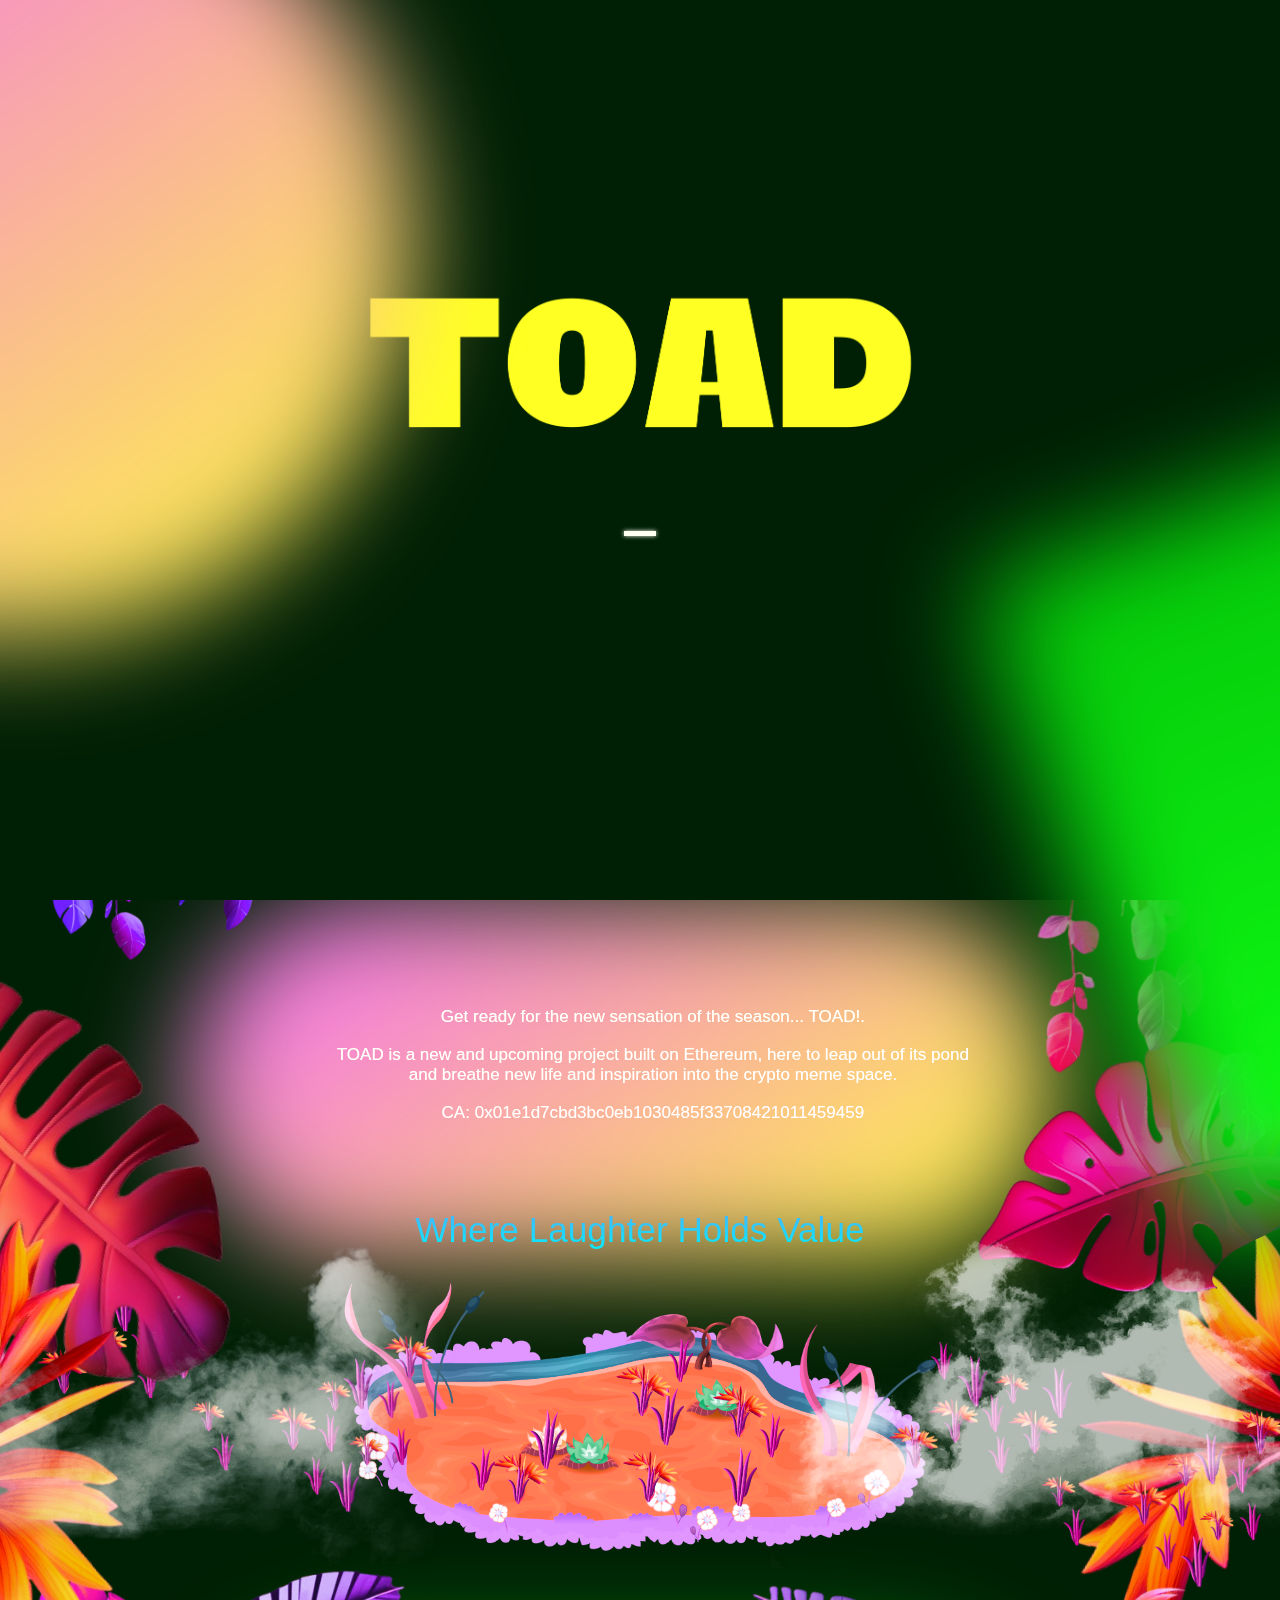
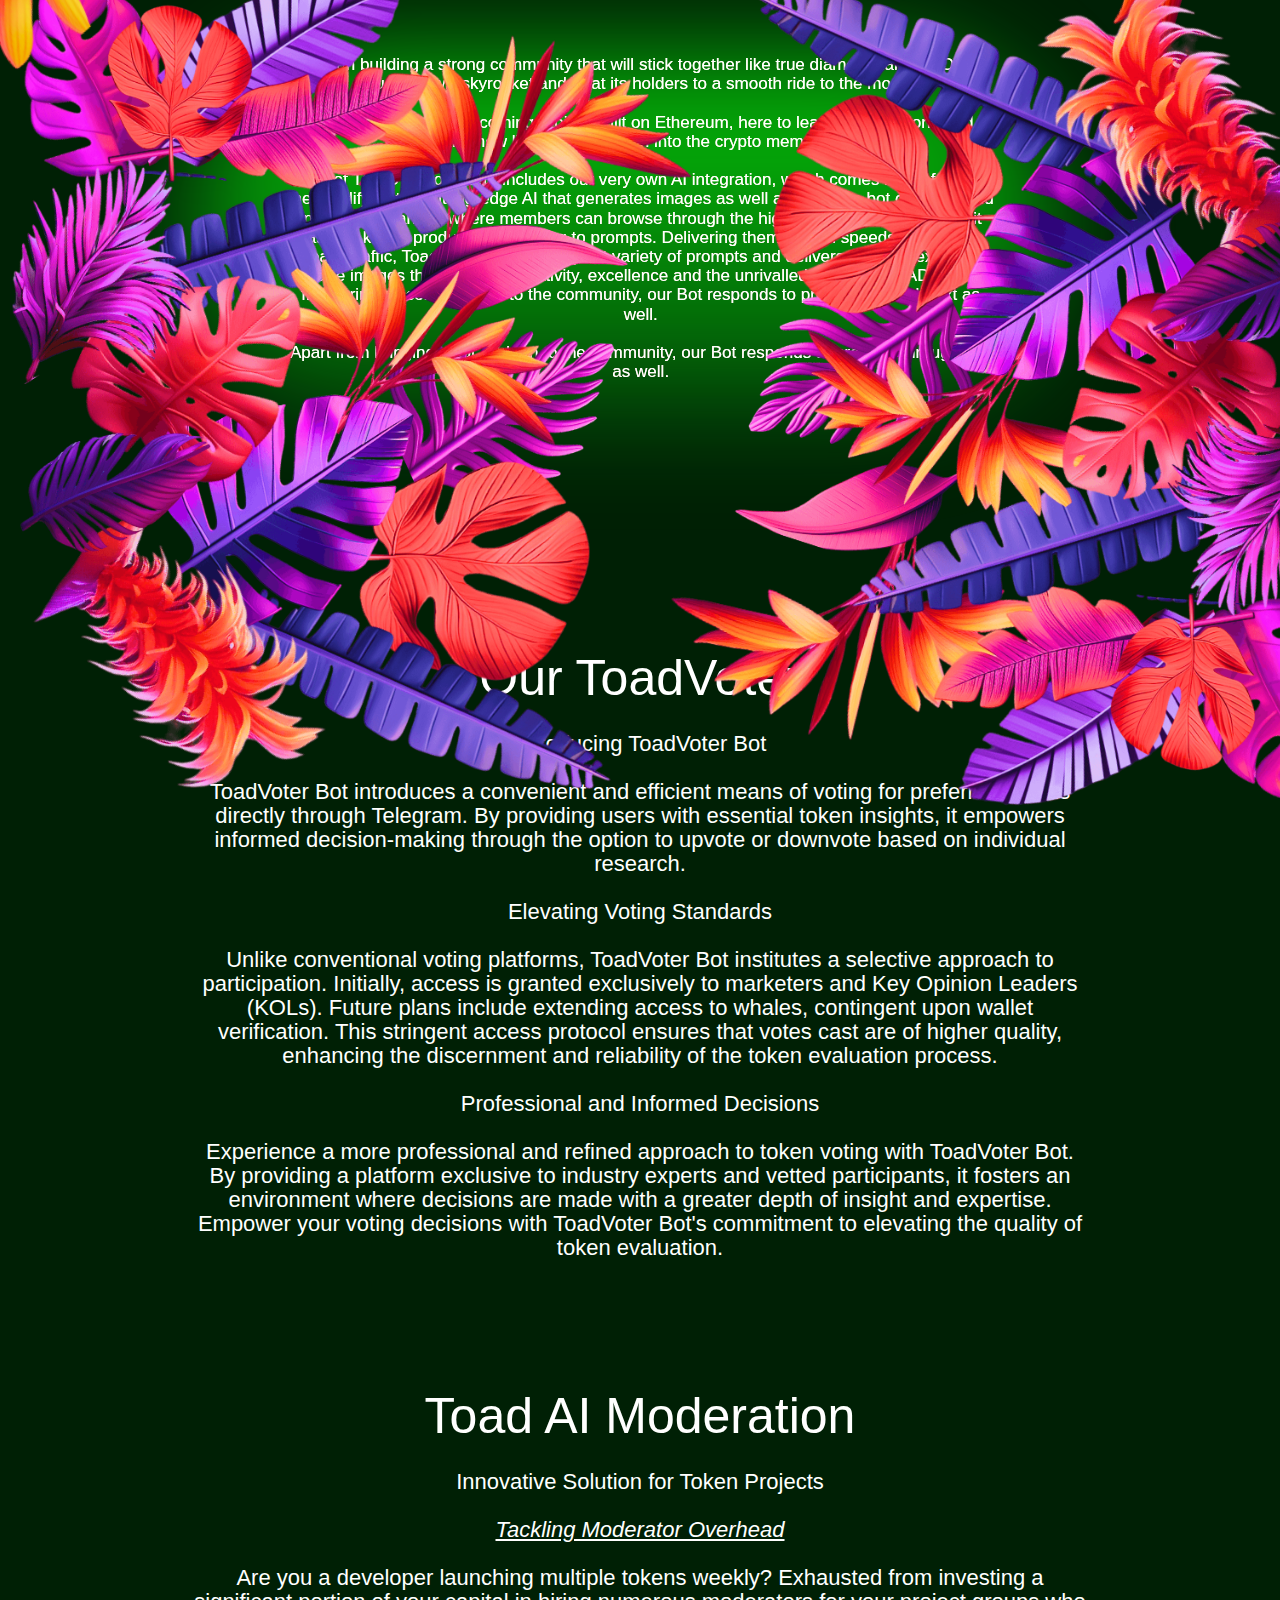
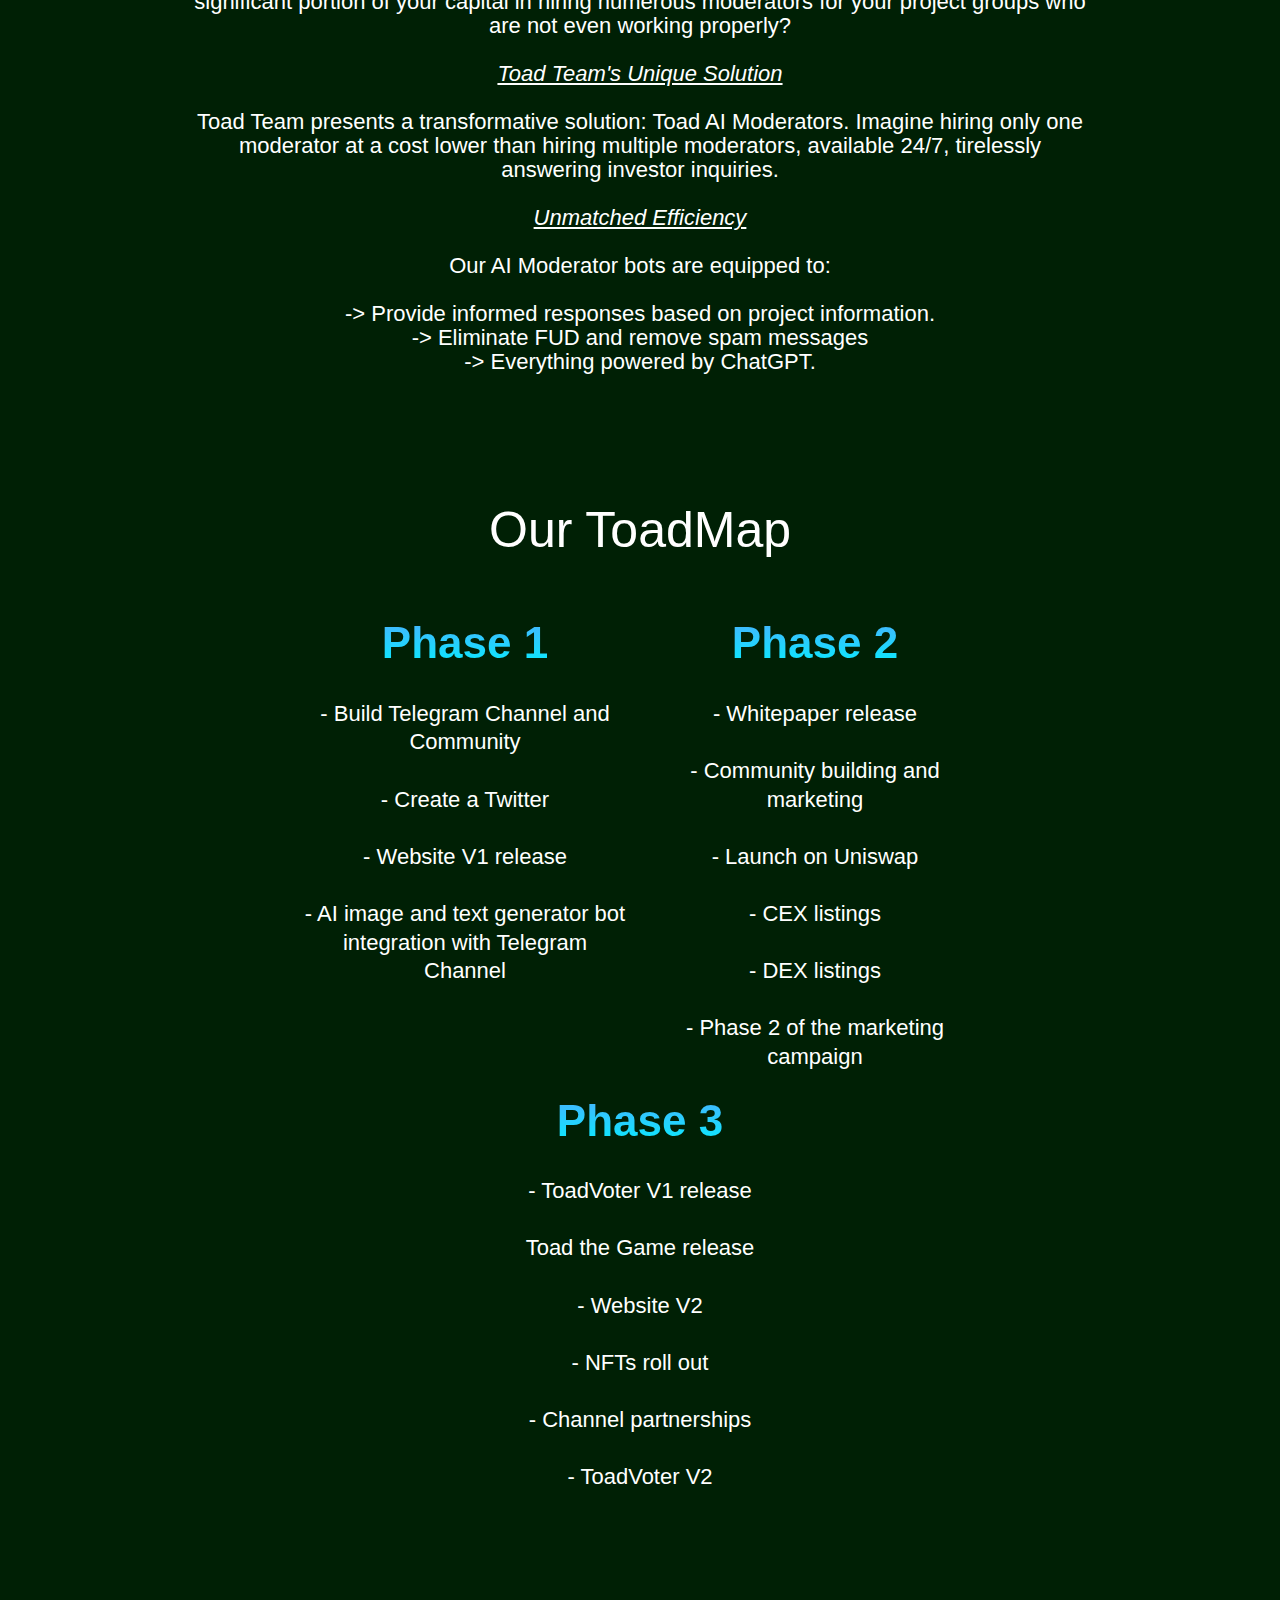
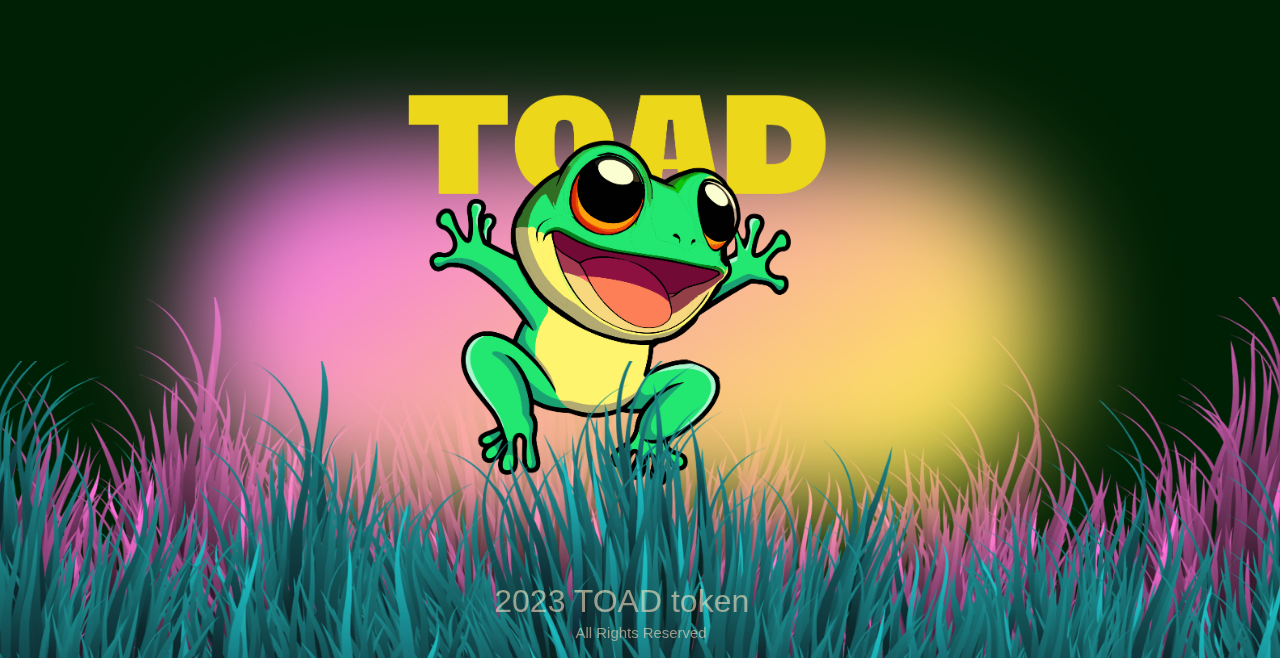
<file: index.html>
<!DOCTYPE html>
<html lang="en">

<head>
    <meta charset="utf-8" />
    <meta http-equiv="Content-Type" content="text/html; charset=utf-8" />
    <meta name="viewport" content="width=device-width, initial-scale=1.0" />
    <title>TOAD</title>
    <meta property="og:url" content="https://toadtokenweb.netlify.app" />
    <meta property="og:title" content="TOAD" />
    <meta property="og:description"
        content="Enter the whimsical realm of Toad Coin, a meme-driven cryptocurrency that leaps into the digital landscape with a ribbiting sense of humor and absolutely zero utility. " />
    <meta property="og:image" content="https://toadtokenweb.netlify.app/lo.png" />
    <meta property="og:type" content="website" />
    <meta property="og:image" content="https://toadtokenweb.netlify.app/lo.png" />
    <link rel="canonical" href="">
    <meta name="format-detection" content="telephone=no" />
    <meta http-equiv="x-dns-prefetch-control" content="on">
    <link rel="dns-prefetch" href="https://ws.tildacdn.com/">
    <link rel="dns-prefetch" href="https://static.tildacdn.com/">
    <link rel="shortcut icon" href="./TOAD TP3x.png" type="image/x-icon" /><!-- Assets -->
    <script src="./neo.tildacdn.com/js/tilda-fallback-1.0.min.js" async charset="utf-8"></script>
    <link rel="stylesheet" href="./static.tildacdn.com/css/tilda-grid-3.0.min.css" type="text/css" media="all"
        onerror="this.loaderr='y';" />
    <link rel="stylesheet" href="tilda-blocks-page39150214.min5446.css?t=1693343937" type="text/css" media="all"
        onerror="this.loaderr='y';" />
    <link rel="stylesheet" href="./static.tildacdn.com/css/tilda-animation-2.0.min.css" type="text/css" media="all"
        onerror="this.loaderr='y';" />
    <link rel="stylesheet" href="./static.tildacdn.com/css/fonts-tildasans.css" type="text/css" media="all"
        onerror="this.loaderr='y';" />
    <script nomodule src="./static.tildacdn.com/js/tilda-polyfill-1.0.min.js" charset="utf-8"></script>
    <script
        type="text/javascript">function t_onReady(func) {
                if (document.readyState != 'loading') {
                    func();
                } else {
                    document.addEventListener('DOMContentLoaded', func);
                }
            }
            function t_onFuncLoad(funcName, okFunc, time) {
                if (typeof window[funcName] === 'function') {
                    okFunc();
                } else {
                    setTimeout(function () {
                        t_onFuncLoad(funcName, okFunc, time);
                    }, (time || 100));
                }
            } function t396_initialScale(t) { var e = document.getElementById("rec" + t); if (e) { var r = e.querySelector(".t396__artboard"); if (r) { var a, i = document.documentElement.clientWidth, l = [], d = r.getAttribute("data-artboard-screens"); if (d) { d = d.split(","); for (var o = 0; o < d.length; o++)l[o] = parseInt(d[o], 10) } else l = [320, 480, 640, 960, 1200]; for (o = 0; o < l.length; o++) { var n = l[o]; n <= i && (a = n) } var g = "edit" === window.allrecords.getAttribute("data-tilda-mode"), u = "center" === t396_getFieldValue(r, "valign", a, l), c = "grid" === t396_getFieldValue(r, "upscale", a, l), t = t396_getFieldValue(r, "height_vh", a, l), f = t396_getFieldValue(r, "height", a, l), e = !!window.opr && !!window.opr.addons || !!window.opera || -1 !== navigator.userAgent.indexOf("OPR/index.html"); if (!g && u && !c && !t && f && !e) { for (var s = parseFloat((i / a).toFixed(3)), _ = [r, r.querySelector(".t396__carrier"), r.querySelector(".t396__filter")], o = 0; o < _.length; o++)_[o].style.height = parseInt(f, 10) * s + "px"; for (var h = r.querySelectorAll(".t396__elem"), o = 0; o < h.length; o++)h[o].style.zoom = s } } } } function t396_getFieldValue(t, e, r, a) { var i = a[a.length - 1], l = r === i ? t.getAttribute("data-artboard-" + e) : t.getAttribute("data-artboard-" + e + "-res-" + r); if (!l) for (var d = 0; d < a.length; d++) { var o = a[d]; if (!(o <= r) && (l = o === i ? t.getAttribute("data-artboard-" + e) : t.getAttribute("data-artboard-" + e + "-res-" + o))) break } return l }</script>
    <script src="./static.tildacdn.com/js/jquery-1.10.2.min.js" charset="utf-8" onerror="this.loaderr='y';"></script>
    <script src="./static.tildacdn.com/js/tilda-scripts-3.0.min.js" charset="utf-8" defer
        onerror="this.loaderr='y';"></script>
    <script src="tilda-blocks-page39150214.min5446.js?t=1693343937" charset="utf-8" async
        onerror="this.loaderr='y';"></script>
    <script src="./static.tildacdn.com/js/tilda-animation-2.0.min.js" charset="utf-8" async
        onerror="this.loaderr='y';"></script>
    <script src="./static.tildacdn.com/js/tilda-zero-1.1.min.js" charset="utf-8" async
        onerror="this.loaderr='y';"></script>
    <script src="./static.tildacdn.com/js/tilda-animation-sbs-1.0.min.js" charset="utf-8" async
        onerror="this.loaderr='y';"></script>
    <script src="./static.tildacdn.com/js/tilda-zero-scale-1.0.min.js" charset="utf-8" async
        onerror="this.loaderr='y';"></script>
    <script src="./static.tildacdn.com/js/tilda-events-1.0.min.js" charset="utf-8" async
        onerror="this.loaderr='y';"></script>
    <script type="text/javascript">window.dataLayer = window.dataLayer || [];</script>
    <script type="text/javascript">(function () {
            if ((/bot|google|yandex|baidu|bing|msn|duckduckbot|teoma|slurp|crawler|spider|robot|crawling|facebook/i.test(navigator.userAgent)) === false && typeof (sessionStorage) != 'undefined' && sessionStorage.getItem('visited') !== 'y' && document.visibilityState) {
                var style = document.createElement('style');
                style.type = 'text/css';
                style.innerHTML = '@media screen and (min-width: 980px) {.t-records {opacity: 0;}.t-records_animated {-webkit-transition: opacity ease-in-out .2s;-moz-transition: opacity ease-in-out .2s;-o-transition: opacity ease-in-out .2s;transition: opacity ease-in-out .2s;}.t-records.t-records_visible {opacity: 1;}}';
                document.getElementsByTagName('head')[0].appendChild(style);
                function t_setvisRecs() {
                    var alr = document.querySelectorAll('.t-records');
                    Array.prototype.forEach.call(alr, function (el) {
                        el.classList.add("t-records_animated");
                    });
                    setTimeout(function () {
                        Array.prototype.forEach.call(alr, function (el) {
                            el.classList.add("t-records_visible");
                        });
                        sessionStorage.setItem("visited", "y");
                    }, 400);
                }
                document.addEventListener('DOMContentLoaded', t_setvisRecs);
            }
        })();</script>
</head>

<body class="t-body" style="margin:0;"><!--allrecords-->
    <div id="allrecords" class="t-records" data-hook="blocks-collection-content-node" data-tilda-project-id="7746899"
        data-tilda-page-id="39150214" data-tilda-formskey="fbb814c2406cd2376110deeb17746899" data-tilda-cookie="no"
        data-tilda-project-lang="EN">
        <div id="rec633010349" class="r t-rec" style=" " data-animationappear="off" data-record-type="396"><!-- T396 -->
            <style>
                #rec633010349 .t396__artboard {
                    min-height: 650px;
                    height: 100vh;
                    background-color: #002005;
                    overflow: visible;
                }

                #rec633010349 .t396__filter {
                    min-height: 650px;
                    height: 100vh;
                }

                #rec633010349 .t396__carrier {
                    min-height: 650px;
                    height: 100vh;
                    background-position: center center;
                    background-attachment: scroll;
                    background-size: cover;
                    background-repeat: no-repeat;
                }

                @media screen and (max-width: 1199px) {
                    #rec633010349 .t396__artboard {}

                    #rec633010349 .t396__filter {}

                    #rec633010349 .t396__carrier {
                        background-attachment: scroll;
                    }
                }

                @media screen and (max-width: 959px) {
                    #rec633010349 .t396__artboard {}

                    #rec633010349 .t396__filter {}

                    #rec633010349 .t396__carrier {
                        background-attachment: scroll;
                    }
                }

                @media screen and (max-width: 639px) {
                    #rec633010349 .t396__artboard {}

                    #rec633010349 .t396__filter {}

                    #rec633010349 .t396__carrier {
                        background-attachment: scroll;
                    }
                }

                @media screen and (max-width: 479px) {
                    #rec633010349 .t396__artboard {}

                    #rec633010349 .t396__filter {}

                    #rec633010349 .t396__carrier {
                        background-attachment: scroll;
                    }
                }

                #rec633010349 .tn-elem[data-elem-id="1693253219780"] {
                    z-index: 2;
                    top: calc(50vh - 325px + 138px);
                    left: calc(50% - 600px + 267px);
                    width: 667px;
                    -webkit-filter: brightness(130%);
                    filter: brightness(130%);
                }

                #rec633010349 .tn-elem[data-elem-id="1693253219780"] .tn-atom {
                    background-position: center center;
                    border-color: transparent;
                    border-style: solid;
                }

                @media screen and (max-width: 1199px) {
                    #rec633010349 .tn-elem[data-elem-id="1693253219780"] {
                        left: calc(50% - 480px + 147px);
                    }
                }

                @media screen and (max-width: 959px) {
                    #rec633010349 .tn-elem[data-elem-id="1693253219780"] {
                        left: calc(50% - 320px + -13px);
                    }
                }

                @media screen and (max-width: 639px) {
                    #rec633010349 .tn-elem[data-elem-id="1693253219780"] {
                        top: 138px;
                        left: calc(50% - 240px + -93px);
                    }
                }

                @media screen and (max-width: 479px) {
                    #rec633010349 .tn-elem[data-elem-id="1693253219780"] {
                        top: 176px;
                        left: calc(50% - 160px + -34px);
                        width: 388px;
                    }
                }

                #rec633010349 .tn-elem[data-elem-id="1693211506236"] {
                    z-index: 3;
                    top: calc(50vh - 325px + 292px);
                    left: calc(50% - 600px + 999px);
                    width: 822px;
                    height: 652px;
                    -webkit-filter: blur(50px);
                    filter: blur(50px);
                }

                #rec633010349 .tn-elem.t396__elem--anim-hidden[data-elem-id="1693211506236"] {
                    opacity: 0;
                }

                #rec633010349 .tn-elem[data-elem-id="1693211506236"] .tn-atom {
                    background-image: linear-gradient(0turn, rgba(14, 255, 21, 1) 0%, rgba(5, 199, 9, 1) 100%);
                    border-color: transparent;
                    border-style: solid;
                }

                #rec633010349 .tn-elem[data-elem-id="1693211506236"] .tn-atom {
                    -webkit-transform: rotate(340deg);
                    -moz-transform: rotate(340deg);
                    transform: rotate(340deg);
                }

                @media screen and (max-width: 1199px) {
                    #rec633010349 .tn-elem[data-elem-id="1693211506236"] {
                        top: 292px;
                        left: calc(50% - 480px + 769px);
                    }
                }

                @media screen and (max-width: 959px) {
                    #rec633010349 .tn-elem[data-elem-id="1693211506236"] {
                        top: 219px;
                        left: calc(50% - 320px + 420px);
                    }
                }

                @media screen and (max-width: 639px) {}

                @media screen and (max-width: 479px) {
                    #rec633010349 .tn-elem[data-elem-id="1693211506236"] {
                        top: 281px;
                        left: calc(50% - 160px + -174px);
                        width: 668px;
                        height: 530px;
                    }
                }

                #rec633010349 .tn-elem[data-elem-id="1693211442715"] {
                    z-index: 4;
                    top: calc(50vh - 325px + -241px);
                    left: calc(50% - 600px + -436px);
                    width: 822px;
                    height: 739px;
                    -webkit-filter: blur(50px);
                    filter: blur(50px);
                    border-radius: 3000px;
                }

                #rec633010349 .tn-elem.t396__elem--anim-hidden[data-elem-id="1693211442715"] {
                    opacity: 0;
                }

                #rec633010349 .tn-elem[data-elem-id="1693211442715"] .tn-atom {
                    border-radius: 3000px;
                    background-image: linear-gradient(0.9turn, rgba(255, 255, 58, 1) 0%, rgba(244, 100, 254, 1) 100%);
                    border-color: transparent;
                    border-style: solid;
                }

                @media screen and (max-width: 1199px) {
                    #rec633010349 .tn-elem[data-elem-id="1693211442715"] {
                        top: -241px;
                        left: calc(50% - 480px + -436px);
                    }
                }

                @media screen and (max-width: 959px) {
                    #rec633010349 .tn-elem[data-elem-id="1693211442715"] {
                        top: -314px;
                        left: calc(50% - 320px + -516px);
                    }
                }

                @media screen and (max-width: 639px) {}

                @media screen and (max-width: 479px) {
                    #rec633010349 .tn-elem[data-elem-id="1693211442715"] {
                        top: -148px;
                        left: calc(50% - 160px + -181px);
                        width: 682px;
                        height: 613px;
                    }
                }

                #rec633010349 .tn-elem[data-elem-id="1693218581681"] {
                    z-index: 5;
                    top: calc(50vh - 325px + 401px);
                    left: calc(50% - 600px + 585px);
                    width: 30px;
                    height: 5px;
                }

                #rec633010349 .tn-elem.t396__elem--anim-hidden[data-elem-id="1693218581681"] {
                    opacity: 0;
                }

                #rec633010349 .tn-elem[data-elem-id="1693218581681"] .tn-atom {
                    background-color: #fffff1;
                    background-position: center center;
                    border-color: transparent;
                    border-style: solid;
                }

                @media screen and (max-width: 1199px) {
                    #rec633010349 .tn-elem[data-elem-id="1693218581681"] {
                        left: calc(50% - 480px + 465px);
                    }
                }

                @media screen and (max-width: 959px) {
                    #rec633010349 .tn-elem[data-elem-id="1693218581681"] {
                        top: 441px;
                        left: calc(50% - 320px + 305px);
                    }
                }

                @media screen and (max-width: 639px) {
                    #rec633010349 .tn-elem[data-elem-id="1693218581681"] {
                        top: 382px;
                        left: calc(50% - 240px + 225px);
                    }
                }

                @media screen and (max-width: 479px) {
                    #rec633010349 .tn-elem[data-elem-id="1693218581681"] {
                        top: 322px;
                        left: calc(50% - 160px + 145px);
                    }
                }

                #rec633010349 .tn-elem[data-elem-id="1693218762699"] {
                    z-index: 6;
                    top: calc(50vh - 325px + 401px);
                    left: calc(50% - 600px + 585px);
                    width: 30px;
                    height: 5px;
                    -webkit-filter: blur(2px);
                    filter: blur(2px);
                }

                #rec633010349 .tn-elem.t396__elem--anim-hidden[data-elem-id="1693218762699"] {
                    opacity: 0;
                }

                #rec633010349 .tn-elem[data-elem-id="1693218762699"] .tn-atom {
                    background-color: #fffff1;
                    background-position: center center;
                    border-color: transparent;
                    border-style: solid;
                }

                @media screen and (max-width: 1199px) {
                    #rec633010349 .tn-elem[data-elem-id="1693218762699"] {
                        left: calc(50% - 480px + 465px);
                    }
                }

                @media screen and (max-width: 959px) {
                    #rec633010349 .tn-elem[data-elem-id="1693218762699"] {
                        top: 441px;
                        left: calc(50% - 320px + 305px);
                    }
                }

                @media screen and (max-width: 639px) {
                    #rec633010349 .tn-elem[data-elem-id="1693218762699"] {
                        top: 382px;
                        left: calc(50% - 240px + 225px);
                    }
                }

                @media screen and (max-width: 479px) {
                    #rec633010349 .tn-elem[data-elem-id="1693218762699"] {
                        top: 323px;
                        left: calc(50% - 160px + 145px);
                    }
                }
            </style>
            <div class='t396'>
                <div class="t396__artboard" data-artboard-recid="633010349" data-artboard-screens="320,480,640,960,1200"
                    data-artboard-height="650" data-artboard-valign="center" data-artboard-height_vh="100"
                    data-artboard-upscale="window" data-artboard-ovrflw="visible">
                    <div class="t396__carrier" data-artboard-recid="633010349"></div>
                    <div class="t396__filter" data-artboard-recid="633010349"></div>
                    <div class='t396__elem tn-elem tn-elem__6330103491693253219780' data-elem-id='1693253219780'
                        data-elem-type='image' data-field-top-value="138" data-field-left-value="267"
                        data-field-width-value="667" data-field-axisy-value="top" data-field-axisx-value="left"
                        data-field-container-value="grid" data-field-topunits-value="px" data-field-leftunits-value="px"
                        data-field-heightunits-value="" data-field-widthunits-value="px"
                        data-field-filewidth-value="1680" data-field-fileheight-value="945"
                        data-field-top-res-320-value="176" data-field-left-res-320-value="-34"
                        data-field-width-res-320-value="388" data-field-top-res-480-value="138"
                        data-field-left-res-480-value="-93" data-field-left-res-640-value="-13"
                        data-field-left-res-960-value="147">
                        <div class='tn-atom'><img class='tn-atom__img' src='namel.png' imgfield='tn_img_1693253219780'
                                style="  "></div>
                    </div>
                    <div class='t396__elem tn-elem tn-elem__6330103491693211506236 ' data-elem-id='1693211506236'
                        data-elem-type='shape' data-field-top-value=" 292" data-field-left-value="999"
                        data-field-height-value="652" data-field-width-value="822" data-field-axisy-value="top"
                        data-field-axisx-value="left" data-field-container-value="grid" data-field-topunits-value="px"
                        data-field-leftunits-value="px" data-field-heightunits-value="px"
                        data-field-widthunits-value="px" data-animate-mobile="y" data-animate-sbs-event="intoview"
                        data-animate-sbs-trg="1" data-animate-sbs-trgofst="0"
                        data-animate-sbs-opts="[{'ti':'0','mx':'0','my':'0','sx':'1','sy':'1','op':'1','ro':'0','bl':'0','ea':'','dt':'0'},{'ti':3000,'mx':'0','my':-320,'sx':'1','sy':'1','op':'1','ro':'0','bl':'0','ea':'easeInOut','dt':'0'}]"
                        data-field-top-res-320-value="281" data-field-left-res-320-value="-174"
                        data-field-height-res-320-value="530" data-field-width-res-320-value="668"
                        data-field-top-res-640-value="219" data-field-left-res-640-value="420"
                        data-field-top-res-960-value="292" data-field-left-res-960-value="769">
                        <div class='tn-atom'></div>
                    </div>
                    <div class='t396__elem tn-elem tn-elem__6330103491693211442715 ' data-elem-id='1693211442715'
                        data-elem-type='shape' data-field-top-value="-241" data-field-left-value="-436"
                        data-field-height-value="739" data-field-width-value="822" data-field-axisy-value="top"
                        data-field-axisx-value="left" data-field-container-value="grid" data-field-topunits-value="px"
                        data-field-leftunits-value="px" data-field-heightunits-value="px"
                        data-field-widthunits-value="px" data-animate-mobile="y" data-animate-sbs-event="intoview"
                        data-animate-sbs-trg="1" data-animate-sbs-trgofst="0"
                        data-animate-sbs-opts="[{'ti':'0','mx':'0','my':'0','sx':'1','sy':'1','op':'1','ro':'0','bl':'0','ea':'','dt':'0'},{'ti':3000,'mx':'0','my':320,'sx':'1','sy':'1','op':'1','ro':'0','bl':'0','ea':'easeInOut','dt':'0'}]"
                        data-field-top-res-320-value="-148" data-field-left-res-320-value="-181"
                        data-field-height-res-320-value="613" data-field-width-res-320-value="682"
                        data-field-top-res-640-value="-314" data-field-left-res-640-value="-516"
                        data-field-top-res-960-value="-241" data-field-left-res-960-value="-436">
                        <div class='tn-atom'></div>
                    </div>
                    <div class='t396__elem tn-elem tn-elem__6330103491693218581681 ' data-elem-id='1693218581681'
                        data-elem-type='shape' data-field-top-value="401" data-field-left-value="585"
                        data-field-height-value="5" data-field-width-value="30" data-field-axisy-value="top"
                        data-field-axisx-value="left" data-field-container-value="grid" data-field-topunits-value="px"
                        data-field-leftunits-value="px" data-field-heightunits-value="px"
                        data-field-widthunits-value="px" data-animate-mobile="y" data-animate-sbs-event="intoview"
                        data-animate-sbs-trg="1" data-animate-sbs-trgofst="0"
                        data-animate-sbs-opts="[{'ti':'0','mx':'0','my':'0','sx':'1','sy':'1','op':'1','ro':'0','bl':'0','ea':'','dt':'0'},{'ti':3000,'mx':'0','my':'0','sx':10,'sy':'1','op':'1','ro':'0','bl':'0','ea':'easeOut','dt':'0'}]"
                        data-field-top-res-320-value="322" data-field-left-res-320-value="145"
                        data-animate-sbs-opts-res-320="[{'ti':'0','mx':'0','my':'0','sx':'1','sy':'1','op':'1','ro':'0','bl':'0','ea':'','dt':'0'},{'ti':3000,'mx':'0','my':'0','sx':6,'sy':'1','op':'1','ro':'0','bl':'0','ea':'easeOut','dt':'0'}]"
                        data-field-top-res-480-value="382" data-field-left-res-480-value="225"
                        data-field-top-res-640-value="441" data-field-left-res-640-value="305"
                        data-field-left-res-960-value="465">
                        <div class='tn-atom'></div>
                    </div>
                    <div class='t396__elem tn-elem tn-elem__6330103491693218762699 ' data-elem-id='1693218762699'
                        data-elem-type='shape' data-field-top-value="401" data-field-left-value="585"
                        data-field-height-value="5" data-field-width-value="30" data-field-axisy-value="top"
                        data-field-axisx-value="left" data-field-container-value="grid" data-field-topunits-value="px"
                        data-field-leftunits-value="px" data-field-heightunits-value="px"
                        data-field-widthunits-value="px" data-animate-mobile="y" data-animate-sbs-event="intoview"
                        data-animate-sbs-trg="1" data-animate-sbs-trgofst="0"
                        data-animate-sbs-opts="[{'ti':'0','mx':'0','my':'0','sx':'1','sy':'1','op':'1','ro':'0','bl':'0','ea':'','dt':'0'},{'ti':3000,'mx':'0','my':'0','sx':10,'sy':'1','op':'1','ro':'0','bl':'0','ea':'easeOut','dt':'0'}]"
                        data-field-top-res-320-value="323" data-field-left-res-320-value="145"
                        data-animate-sbs-opts-res-320="[{'ti':'0','mx':'0','my':'0','sx':'1','sy':'1','op':'1','ro':'0','bl':'0','ea':'','dt':'0'},{'ti':3000,'mx':'0','my':'0','sx':6,'sy':'1','op':'1','ro':'0','bl':'0','ea':'easeOut','dt':'0'}]"
                        data-field-top-res-480-value="382" data-field-left-res-480-value="225"
                        data-field-top-res-640-value="441" data-field-left-res-640-value="305"
                        data-field-left-res-960-value="465">
                        <div class='tn-atom'></div>
                    </div>
                </div>
            </div>
            <script>t_onFuncLoad('t396_initialScale', function () {
                    t396_initialScale('633010349');
                });
                t_onReady(function () {
                    t_onFuncLoad('t396_init', function () {
                        t396_init('633010349');
                    });
                });</script><!-- /T396 -->
        </div>
        <div id="rec633055647" class="r t-rec" style=" " data-animationappear="off" data-record-type="396">
            <!-- T396 -->
            <style>
                #rec633055647 .t396__artboard {
                    height: 780px;
                    background-color: #002005;
                    overflow: visible;
                }

                #rec633055647 .t396__filter {
                    height: 780px;
                }

                #rec633055647 .t396__carrier {
                    height: 780px;
                    background-position: center center;
                    background-attachment: scroll;
                    background-size: cover;
                    background-repeat: no-repeat;
                }

                @media screen and (max-width: 1199px) {
                    #rec633055647 .t396__artboard {
                        height: 800px;
                    }

                    #rec633055647 .t396__filter {
                        height: 800px;
                    }

                    #rec633055647 .t396__carrier {
                        height: 800px;
                        background-attachment: scroll;
                    }
                }

                @media screen and (max-width: 959px) {
                    #rec633055647 .t396__artboard {
                        height: 1750px;
                    }

                    #rec633055647 .t396__filter {
                        height: 1750px;
                    }

                    #rec633055647 .t396__carrier {
                        height: 1750px;
                        background-attachment: scroll;
                    }
                }

                @media screen and (max-width: 639px) {
                    #rec633055647 .t396__artboard {
                        height: 1720px;
                    }

                    #rec633055647 .t396__filter {
                        height: 1720px;
                    }

                    #rec633055647 .t396__carrier {
                        height: 1720px;
                        background-attachment: scroll;
                    }
                }

                @media screen and (max-width: 479px) {
                    #rec633055647 .t396__artboard {
                        height: 1660px;
                    }

                    #rec633055647 .t396__filter {
                        height: 1660px;
                    }

                    #rec633055647 .t396__carrier {
                        height: 1660px;
                        background-attachment: scroll;
                    }
                }

                #rec633055647 .tn-elem[data-elem-id="1693214870722"] {
                    z-index: 2;
                    top: 478px;
                    left: calc(50% - 600px + 414px);
                    width: 340px;
                    pointer-events: none;
                    -webkit-filter: hue-rotate(285deg);
                    filter: hue-rotate(285deg);
                }

                #rec633055647 .tn-elem[data-elem-id="1693214870722"] .tn-atom {
                    background-position: center center;
                    border-color: transparent;
                    border-style: solid;
                }

                #rec633055647 .tn-elem[data-elem-id="1693214870722"] .tn-atom {
                    -webkit-transform: rotate(25deg);
                    -moz-transform: rotate(25deg);
                    transform: rotate(25deg);
                }

                @media screen and (max-width: 1199px) {
                    #rec633055647 .tn-elem[data-elem-id="1693214870722"] {
                        left: calc(50% - 480px + 310px);
                    }
                }

                @media screen and (max-width: 959px) {
                    #rec633055647 .tn-elem[data-elem-id="1693214870722"] {
                        top: 996px;
                        left: calc(50% - 320px + 167px);
                        width: 306px;
                    }
                }

                @media screen and (max-width: 639px) {
                    #rec633055647 .tn-elem[data-elem-id="1693214870722"] {
                        top: 927px;
                        left: calc(50% - 240px + 135px);
                        width: 209px;
                    }
                }

                @media screen and (max-width: 479px) {
                    #rec633055647 .tn-elem[data-elem-id="1693214870722"] {
                        top: 949px;
                        left: calc(50% - 160px + 34px);
                        width: 253px;
                    }
                }

                #rec633055647 .tn-elem[data-elem-id="1693214310093"] {
                    z-index: 3;
                    top: 203px;
                    left: calc(50% - 600px + 848px);
                    width: 490px;
                }

                #rec633055647 .tn-elem.t396__elem--anim-hidden[data-elem-id="1693214310093"] {
                    opacity: 0;
                }

                #rec633055647 .tn-elem[data-elem-id="1693214310093"] .tn-atom {
                    background-position: center center;
                    border-color: transparent;
                    border-style: solid;
                }

                #rec633055647 .tn-elem[data-elem-id="1693214310093"] .tn-atom {
                    -webkit-transform: rotate(349deg);
                    -moz-transform: rotate(349deg);
                    transform: rotate(349deg);
                }

                @media screen and (max-width: 1199px) {
                    #rec633055647 .tn-elem[data-elem-id="1693214310093"] {
                        top: 181px;
                        left: calc(50% - 480px + 715px);
                    }
                }

                @media screen and (max-width: 959px) {
                    #rec633055647 .tn-elem[data-elem-id="1693214310093"] {
                        top: 703px;
                        left: calc(50% - 320px + 392px);
                        width: 516px;
                    }
                }

                @media screen and (max-width: 639px) {
                    #rec633055647 .tn-elem[data-elem-id="1693214310093"] {
                        top: 699px;
                        left: calc(50% - 240px + 313px);
                        width: 429px;
                    }
                }

                @media screen and (max-width: 479px) {
                    #rec633055647 .tn-elem[data-elem-id="1693214310093"] {
                        top: 570px;
                        left: calc(50% - 160px + 190px);
                        width: 274px;
                    }
                }

                #rec633055647 .tn-elem[data-elem-id="1693214364487"] {
                    z-index: 4;
                    top: 468px;
                    left: calc(50% - 600px + 179px);
                    width: 382px;
                    pointer-events: none;
                }

                #rec633055647 .tn-elem[data-elem-id="1693214364487"] .tn-atom {
                    background-position: center center;
                    border-color: transparent;
                    border-style: solid;
                }

                #rec633055647 .tn-elem[data-elem-id="1693214364487"] .tn-atom {
                    -webkit-transform: rotate(22deg);
                    -moz-transform: rotate(22deg);
                    transform: rotate(22deg);
                }

                @media screen and (max-width: 1199px) {
                    #rec633055647 .tn-elem[data-elem-id="1693214364487"] {
                        top: 459px;
                        left: calc(50% - 480px + 14px);
                    }
                }

                @media screen and (max-width: 959px) {
                    #rec633055647 .tn-elem[data-elem-id="1693214364487"] {
                        top: 642px;
                        left: calc(50% - 320px + 149px);
                        width: 343px;
                    }
                }

                @media screen and (max-width: 639px) {
                    #rec633055647 .tn-elem[data-elem-id="1693214364487"] {
                        top: 666px;
                        left: calc(50% - 240px + 101px);
                        width: 279px;
                    }
                }

                @media screen and (max-width: 479px) {
                    #rec633055647 .tn-elem[data-elem-id="1693214364487"] {
                        top: 697px;
                        left: calc(50% - 160px + -3px);
                        width: 308px;
                    }

                    #rec633055647 .tn-elem[data-elem-id="1693214364487"] .tn-atom {
                        -webkit-transform: rotate(1deg);
                        -moz-transform: rotate(1deg);
                        transform: rotate(1deg);
                    }
                }

                #rec633055647 .tn-elem[data-elem-id="1693211506236"] {
                    z-index: 5;
                    top: -217px;
                    left: calc(50% - 600px + 906px);
                    width: 822px;
                    height: 652px;
                    -webkit-filter: blur(50px);
                    filter: blur(50px);
                }

                #rec633055647 .tn-elem[data-elem-id="1693211506236"] .tn-atom {
                    background-image: linear-gradient(0turn, rgba(14, 255, 21, 0.2) 0%, rgba(5, 199, 9, 1) 100%);
                    border-color: transparent;
                    border-style: solid;
                }

                #rec633055647 .tn-elem[data-elem-id="1693211506236"] .tn-atom {
                    -webkit-transform: rotate(340deg);
                    -moz-transform: rotate(340deg);
                    transform: rotate(340deg);
                }

                @media screen and (max-width: 1199px) {
                    #rec633055647 .tn-elem[data-elem-id="1693211506236"] {
                        left: calc(50% - 480px + 726px);
                    }
                }

                @media screen and (max-width: 959px) {
                    #rec633055647 .tn-elem[data-elem-id="1693211506236"] {
                        top: 943px;
                        left: calc(50% - 320px + 381px);
                    }
                }

                @media screen and (max-width: 639px) {
                    #rec633055647 .tn-elem[data-elem-id="1693211506236"] {
                        top: 825px;
                        left: calc(50% - 240px + 153px);
                    }
                }

                @media screen and (max-width: 479px) {
                    #rec633055647 .tn-elem[data-elem-id="1693211506236"] {
                        top: 62px;
                        left: calc(50% - 160px + -131px);
                        width: 564px;
                        height: 447px;
                    }

                    #rec633055647 .tn-elem[data-elem-id="1693211506236"] .tn-atom {
                        -webkit-transform: rotate(274deg);
                        -moz-transform: rotate(274deg);
                        transform: rotate(274deg);
                        background-attachment: scroll;
                    }
                }

                #rec633055647 .tn-elem[data-elem-id="1693211442715"] {
                    z-index: 6;
                    top: -223px;
                    left: calc(50% - 600px + -415px);
                    width: 822px;
                    height: 739px;
                    -webkit-filter: blur(50px);
                    filter: blur(50px);
                    border-radius: 3000px;
                }

                #rec633055647 .tn-elem[data-elem-id="1693211442715"] .tn-atom {
                    border-radius: 3000px;
                    background-image: linear-gradient(0.9turn, rgba(255, 255, 58, 1) 0%, rgba(244, 100, 254, 1) 100%);
                    border-color: transparent;
                    border-style: solid;
                }

                @media screen and (max-width: 1199px) {}

                @media screen and (max-width: 959px) {
                    #rec633055647 .tn-elem[data-elem-id="1693211442715"] {
                        top: 172px;
                        left: calc(50% - 320px + -555px);
                    }
                }

                @media screen and (max-width: 639px) {
                    #rec633055647 .tn-elem[data-elem-id="1693211442715"] {
                        top: 273px;
                        left: calc(50% - 240px + -632px);
                    }
                }

                @media screen and (max-width: 479px) {
                    #rec633055647 .tn-elem[data-elem-id="1693211442715"] {
                        top: 938px;
                        left: calc(50% - 160px + -114px);
                        width: 564px;
                        height: 507px;
                    }
                }

                #rec633055647 .tn-elem[data-elem-id="1693249327732"] {
                    z-index: 7;
                    top: -47px;
                    left: calc(50% - 600px + 391px);
                    width: 400px;
                }

                #rec633055647 .tn-elem[data-elem-id="1693249327732"] .tn-atom {
                    background-position: center center;
                    border-color: transparent;
                    border-style: solid;
                }

                @media screen and (max-width: 1199px) {
                    #rec633055647 .tn-elem[data-elem-id="1693249327732"] {
                        left: calc(50% - 480px + 280px);
                    }
                }

                @media screen and (max-width: 959px) {
                    #rec633055647 .tn-elem[data-elem-id="1693249327732"] {
                        top: -48px;
                        left: calc(50% - 320px + 120px);
                    }
                }

                @media screen and (max-width: 639px) {
                    #rec633055647 .tn-elem[data-elem-id="1693249327732"] {
                        top: -20px;
                        left: calc(50% - 240px + 40px);
                    }
                }

                @media screen and (max-width: 479px) {
                    #rec633055647 .tn-elem[data-elem-id="1693249327732"] {
                        top: -40px;
                        left: calc(50% - 160px + -27px);
                        width: 362px;
                    }
                }

                #rec633055647 .tn-elem[data-elem-id="1693253113428"] {
                    z-index: 8;
                    top: 181px;
                    left: calc(50% - 600px + 315px);
                    width: 591px;
                    -webkit-filter: brightness(130%);
                    filter: brightness(130%);
                }

                #rec633055647 .tn-elem[data-elem-id="1693253113428"] .tn-atom {
                    background-position: center center;
                    border-color: transparent;
                    border-style: solid;
                }

                @media screen and (max-width: 1199px) {
                    #rec633055647 .tn-elem[data-elem-id="1693253113428"] {
                        left: calc(50% - 480px + 185px);
                    }
                }

                @media screen and (max-width: 959px) {
                    #rec633055647 .tn-elem[data-elem-id="1693253113428"] {
                        top: 207px;
                        left: calc(50% - 320px + 25px);
                    }
                }

                @media screen and (max-width: 639px) {
                    #rec633055647 .tn-elem[data-elem-id="1693253113428"] {
                        top: 249px;
                        left: calc(50% - 240px + -55px);
                    }
                }

                @media screen and (max-width: 479px) {
                    #rec633055647 .tn-elem[data-elem-id="1693253113428"] {
                        top: 205px;
                        left: calc(50% - 160px + -75px);
                        width: 470px;
                    }
                }

                #rec633055647 .tn-elem[data-elem-id="1693214335883"] {
                    z-index: 9;
                    top: 96px;
                    left: calc(50% - 600px + 1006px);
                    width: 270px;
                }

                #rec633055647 .tn-elem[data-elem-id="1693214335883"] .tn-atom {
                    background-position: center center;
                    border-color: transparent;
                    border-style: solid;
                }

                @media screen and (max-width: 1199px) {
                    #rec633055647 .tn-elem[data-elem-id="1693214335883"] {
                        top: 106px;
                        left: calc(50% - 480px + 806px);
                    }
                }

                @media screen and (max-width: 959px) {
                    #rec633055647 .tn-elem[data-elem-id="1693214335883"] {
                        top: 328px;
                        left: calc(50% - 320px + 378px);
                        width: 482px;
                    }
                }

                @media screen and (max-width: 639px) {
                    #rec633055647 .tn-elem[data-elem-id="1693214335883"] {
                        top: 419px;
                        left: calc(50% - 240px + 343px);
                        width: 264px;
                    }
                }

                @media screen and (max-width: 479px) {
                    #rec633055647 .tn-elem[data-elem-id="1693214335883"] {
                        top: 378px;
                        left: calc(50% - 160px + 222px);
                        width: 168px;
                    }
                }

                #rec633055647 .tn-elem[data-elem-id="1693214531788"] {
                    z-index: 10;
                    top: 465px;
                    left: calc(50% - 600px + 561px);
                    width: 396px;
                    pointer-events: none;
                }

                #rec633055647 .tn-elem[data-elem-id="1693214531788"] .tn-atom {
                    background-position: center center;
                    border-color: transparent;
                    border-style: solid;
                }

                #rec633055647 .tn-elem[data-elem-id="1693214531788"] .tn-atom {
                    -webkit-transform: rotate(332deg);
                    -moz-transform: rotate(332deg);
                    transform: rotate(332deg);
                }

                @media screen and (max-width: 1199px) {
                    #rec633055647 .tn-elem[data-elem-id="1693214531788"] {
                        top: 439px;
                        left: calc(50% - 480px + 537px);
                    }
                }

                @media screen and (max-width: 959px) {
                    #rec633055647 .tn-elem[data-elem-id="1693214531788"] {
                        top: 1342px;
                        left: calc(50% - 320px + 167px);
                        width: 307px;
                    }

                    #rec633055647 .tn-elem[data-elem-id="1693214531788"] .tn-atom {
                        -webkit-transform: rotate(0deg);
                        -moz-transform: rotate(0deg);
                        transform: rotate(0deg);
                    }
                }

                @media screen and (max-width: 639px) {
                    #rec633055647 .tn-elem[data-elem-id="1693214531788"] {
                        top: 1187px;
                        left: calc(50% - 240px + 103px);
                        width: 274px;
                    }

                    #rec633055647 .tn-elem[data-elem-id="1693214531788"] .tn-atom {
                        -webkit-transform: rotate(21deg);
                        -moz-transform: rotate(21deg);
                        transform: rotate(21deg);
                    }
                }

                @media screen and (max-width: 479px) {
                    #rec633055647 .tn-elem[data-elem-id="1693214531788"] {
                        top: 1206px;
                        left: calc(50% - 160px + 56px);
                        width: 208px;
                    }

                    #rec633055647 .tn-elem[data-elem-id="1693214531788"] .tn-atom {
                        -webkit-transform: rotate(4deg);
                        -moz-transform: rotate(4deg);
                        transform: rotate(4deg);
                    }
                }

                #rec633055647 .tn-elem[data-elem-id="1693214538721"] {
                    z-index: 11;
                    top: 18px;
                    left: calc(50% - 600px + -284px);
                    width: 593px;
                }

                #rec633055647 .tn-elem.t396__elem--anim-hidden[data-elem-id="1693214538721"] {
                    opacity: 0;
                }

                #rec633055647 .tn-elem[data-elem-id="1693214538721"] .tn-atom {
                    background-position: center center;
                    border-color: transparent;
                    border-style: solid;
                }

                #rec633055647 .tn-elem[data-elem-id="1693214538721"] .tn-atom {
                    -webkit-transform: rotate(3deg);
                    -moz-transform: rotate(3deg);
                    transform: rotate(3deg);
                }

                @media screen and (max-width: 1199px) {
                    #rec633055647 .tn-elem[data-elem-id="1693214538721"] {
                        top: -32px;
                        left: calc(50% - 480px + -368px);
                    }
                }

                @media screen and (max-width: 959px) {
                    #rec633055647 .tn-elem[data-elem-id="1693214538721"] {
                        top: 891px;
                        left: calc(50% - 320px + -281px);
                        width: 522px;
                    }
                }

                @media screen and (max-width: 639px) {
                    #rec633055647 .tn-elem[data-elem-id="1693214538721"] {
                        top: 963px;
                        left: calc(50% - 240px + -299px);
                        width: 452px;
                    }
                }

                @media screen and (max-width: 479px) {
                    #rec633055647 .tn-elem[data-elem-id="1693214538721"] {
                        top: 988px;
                        left: calc(50% - 160px + -248px);
                        width: 355px;
                    }
                }

                #rec633055647 .tn-elem[data-elem-id="1693215230035"] {
                    z-index: 12;
                    top: 76px;
                    left: calc(50% - 600px + 1006px);
                    width: 270px;
                }

                #rec633055647 .tn-elem[data-elem-id="1693215230035"] .tn-atom {
                    background-position: center center;
                    border-color: transparent;
                    border-style: solid;
                }

                @media screen and (max-width: 1199px) {
                    #rec633055647 .tn-elem[data-elem-id="1693215230035"] {
                        left: calc(50% - 480px + 796px);
                    }
                }

                @media screen and (max-width: 959px) {
                    #rec633055647 .tn-elem[data-elem-id="1693215230035"] {
                        top: 1179px;
                        left: calc(50% - 320px + 409px);
                        width: 350px;
                    }
                }

                @media screen and (max-width: 639px) {
                    #rec633055647 .tn-elem[data-elem-id="1693215230035"] {
                        top: 1083px;
                        left: calc(50% - 240px + 309px);
                        width: 251px;
                    }
                }

                @media screen and (max-width: 479px) {
                    #rec633055647 .tn-elem[data-elem-id="1693215230035"] {
                        top: 1137px;
                        left: calc(50% - 160px + 203px);
                        width: 201px;
                    }
                }

                #rec633055647 .tn-elem[data-elem-id="1693215090760"] {
                    z-index: 13;
                    top: 637px;
                    left: calc(50% - 600px + 202px);
                    width: 268px;
                }

                #rec633055647 .tn-elem[data-elem-id="1693215090760"] .tn-atom {
                    background-position: center center;
                    border-color: transparent;
                    border-style: solid;
                }

                #rec633055647 .tn-elem[data-elem-id="1693215090760"] .tn-atom {
                    -webkit-transform: rotate(357deg);
                    -moz-transform: rotate(357deg);
                    transform: rotate(357deg);
                }

                @media screen and (max-width: 1199px) {
                    #rec633055647 .tn-elem[data-elem-id="1693215090760"] {
                        left: calc(50% - 480px + 97px);
                    }
                }

                @media screen and (max-width: 959px) {
                    #rec633055647 .tn-elem[data-elem-id="1693215090760"] {
                        top: 1156px;
                        left: calc(50% - 320px + 150px);
                        width: 340px;
                    }

                    #rec633055647 .tn-elem[data-elem-id="1693215090760"] .tn-atom {
                        -webkit-transform: rotate(0deg);
                        -moz-transform: rotate(0deg);
                        transform: rotate(0deg);
                    }
                }

                @media screen and (max-width: 639px) {
                    #rec633055647 .tn-elem[data-elem-id="1693215090760"] {
                        top: 1044px;
                        left: calc(50% - 240px + 120px);
                        width: 240px;
                    }

                    #rec633055647 .tn-elem[data-elem-id="1693215090760"] .tn-atom {
                        -webkit-transform: rotate(0deg);
                        -moz-transform: rotate(0deg);
                        transform: rotate(0deg);
                    }
                }

                @media screen and (max-width: 479px) {
                    #rec633055647 .tn-elem[data-elem-id="1693215090760"] {
                        top: 1078px;
                        left: calc(50% - 160px + 39px);
                        width: 236px;
                    }

                    #rec633055647 .tn-elem[data-elem-id="1693215090760"] .tn-atom {
                        -webkit-transform: rotate(0deg);
                        -moz-transform: rotate(0deg);
                        transform: rotate(0deg);
                    }
                }

                #rec633055647 .tn-elem[data-elem-id="1693215179905"] {
                    z-index: 14;
                    top: 651px;
                    left: calc(50% - 600px + 722px);
                    width: 268px;
                }

                #rec633055647 .tn-elem[data-elem-id="1693215179905"] .tn-atom {
                    background-position: center center;
                    border-color: transparent;
                    border-style: solid;
                }

                #rec633055647 .tn-elem[data-elem-id="1693215179905"] .tn-atom {
                    -webkit-transform: rotate(10deg);
                    -moz-transform: rotate(10deg);
                    transform: rotate(10deg);
                }

                @media screen and (max-width: 1199px) {
                    #rec633055647 .tn-elem[data-elem-id="1693215179905"] {
                        left: calc(50% - 480px + 617px);
                    }
                }

                @media screen and (max-width: 959px) {
                    #rec633055647 .tn-elem[data-elem-id="1693215179905"] {
                        top: 1475px;
                        left: calc(50% - 320px + 150px);
                        width: 340px;
                    }

                    #rec633055647 .tn-elem[data-elem-id="1693215179905"] .tn-atom {
                        -webkit-transform: rotate(0deg);
                        -moz-transform: rotate(0deg);
                        transform: rotate(0deg);
                    }
                }

                @media screen and (max-width: 639px) {
                    #rec633055647 .tn-elem[data-elem-id="1693215179905"] {
                        top: 1316px;
                        left: calc(50% - 240px + 132px);
                        width: 240px;
                    }

                    #rec633055647 .tn-elem[data-elem-id="1693215179905"] .tn-atom {
                        -webkit-transform: rotate(0deg);
                        -moz-transform: rotate(0deg);
                        transform: rotate(0deg);
                    }
                }

                @media screen and (max-width: 479px) {
                    #rec633055647 .tn-elem[data-elem-id="1693215179905"] {
                        top: 1298px;
                        left: calc(50% - 160px + 42px);
                        width: 236px;
                    }

                    #rec633055647 .tn-elem[data-elem-id="1693215179905"] .tn-atom {
                        -webkit-transform: rotate(0deg);
                        -moz-transform: rotate(0deg);
                        transform: rotate(0deg);
                    }
                }

                #rec633055647 .tn-elem[data-elem-id="1693215199099"] {
                    z-index: 15;
                    top: 624px;
                    left: calc(50% - 600px + 466px);
                    width: 268px;
                }

                #rec633055647 .tn-elem[data-elem-id="1693215199099"] .tn-atom {
                    background-position: center center;
                    border-color: transparent;
                    border-style: solid;
                }

                @media screen and (max-width: 1199px) {
                    #rec633055647 .tn-elem[data-elem-id="1693215199099"] {
                        left: calc(50% - 480px + 349px);
                    }
                }

                @media screen and (max-width: 959px) {
                    #rec633055647 .tn-elem[data-elem-id="1693215199099"] {
                        top: 806px;
                        left: calc(50% - 320px + 150px);
                        width: 340px;
                    }
                }

                @media screen and (max-width: 639px) {
                    #rec633055647 .tn-elem[data-elem-id="1693215199099"] {
                        top: 813px;
                        left: calc(50% - 240px + 120px);
                        width: 240px;
                    }
                }

                @media screen and (max-width: 479px) {
                    #rec633055647 .tn-elem[data-elem-id="1693215199099"] {
                        top: 841px;
                        left: calc(50% - 160px + 39px);
                        width: 236px;
                    }
                }

                #rec633055647 .tn-elem[data-elem-id="1693214867273"] {
                    z-index: 16;
                    top: 541px;
                    left: calc(50% - 600px + 655px);
                    width: 142px;
                }

                #rec633055647 .tn-elem[data-elem-id="1693214867273"] .tn-atom {
                    background-position: center center;
                    border-color: transparent;
                    border-style: solid;
                }

                #rec633055647 .tn-elem[data-elem-id="1693214867273"] .tn-atom {
                    -webkit-transform: rotate(227deg);
                    -moz-transform: rotate(227deg);
                    transform: rotate(227deg);
                }

                @media screen and (max-width: 1199px) {
                    #rec633055647 .tn-elem[data-elem-id="1693214867273"] {
                        left: calc(50% - 480px + 550px);
                    }
                }

                @media screen and (max-width: 959px) {
                    #rec633055647 .tn-elem[data-elem-id="1693214867273"] {
                        top: 1205px;
                        left: calc(50% - 320px + 172px);
                        width: 70px;
                    }
                }

                @media screen and (max-width: 639px) {
                    #rec633055647 .tn-elem[data-elem-id="1693214867273"] {
                        top: 1071px;
                        left: calc(50% - 240px + 135px);
                        width: 52px;
                    }
                }

                @media screen and (max-width: 479px) {
                    #rec633055647 .tn-elem[data-elem-id="1693214867273"] {
                        top: 1101px;
                        left: calc(50% - 160px + 42px);
                        width: 51px;
                    }

                    #rec633055647 .tn-elem[data-elem-id="1693214867273"] .tn-atom {
                        -webkit-transform: rotate(229deg);
                        -moz-transform: rotate(229deg);
                        transform: rotate(229deg);
                    }
                }

                #rec633055647 .tn-elem[data-elem-id="1693215257618"] {
                    z-index: 17;
                    top: 540px;
                    left: calc(50% - 600px + 390px);
                    width: 142px;
                }

                #rec633055647 .tn-elem[data-elem-id="1693215257618"] .tn-atom {
                    background-position: center center;
                    border-color: transparent;
                    border-style: solid;
                }

                #rec633055647 .tn-elem[data-elem-id="1693215257618"] .tn-atom {
                    -webkit-transform: rotate(30deg);
                    -moz-transform: rotate(30deg);
                    transform: rotate(30deg);
                }

                @media screen and (max-width: 1199px) {
                    #rec633055647 .tn-elem[data-elem-id="1693215257618"] {
                        left: calc(50% - 480px + 285px);
                    }
                }

                @media screen and (max-width: 959px) {
                    #rec633055647 .tn-elem[data-elem-id="1693215257618"] {
                        top: 1198px;
                        left: calc(50% - 320px + 395px);
                        width: 70px;
                    }

                    #rec633055647 .tn-elem[data-elem-id="1693215257618"] .tn-atom {
                        -webkit-transform: rotate(28deg);
                        -moz-transform: rotate(28deg);
                        transform: rotate(28deg);
                    }
                }

                @media screen and (max-width: 639px) {
                    #rec633055647 .tn-elem[data-elem-id="1693215257618"] {
                        top: 1068px;
                        left: calc(50% - 240px + 294px);
                        width: 57px;
                    }

                    #rec633055647 .tn-elem[data-elem-id="1693215257618"] .tn-atom {
                        -webkit-transform: rotate(28deg);
                        -moz-transform: rotate(28deg);
                        transform: rotate(28deg);
                    }
                }

                @media screen and (max-width: 479px) {
                    #rec633055647 .tn-elem[data-elem-id="1693215257618"] {
                        top: 1099px;
                        left: calc(50% - 160px + 228px);
                        width: 54px;
                    }

                    #rec633055647 .tn-elem[data-elem-id="1693215257618"] .tn-atom {
                        -webkit-transform: rotate(45deg);
                        -moz-transform: rotate(45deg);
                        transform: rotate(45deg);
                    }
                }

                #rec633055647 .tn-elem[data-elem-id="1693215319506"] {
                    color: transparent;
                    background-image: linear-gradient(0turn, rgba(255, 207, 197, 1) 0%, rgba(242, 243, 188, 1) 100%);
                    -webkit-background-clip: text;
                    will-change: transform;
                    text-align: center;
                    z-index: 18;
                    top: 658px;
                    left: calc(50% - 600px + 512px);
                    width: 177px;
                }

                #rec633055647 .tn-elem[data-elem-id="1693215319506"] .tn-atom {
                    color: transparent;
                    background-image: linear-gradient(0turn, rgba(255, 207, 197, 1) 0%, rgba(242, 243, 188, 1) 100%);
                    -webkit-background-clip: text;
                    will-change: transform;
                    font-size: 60px;
                    font-family: 'ARCO', Arial, sans-serif;
                    line-height: 1.05;
                    font-weight: 400;
                    background-position: center center;
                    border-color: transparent;
                    border-style: solid;
                }

                @media screen and (max-width: 1199px) {
                    #rec633055647 .tn-elem[data-elem-id="1693215319506"] {
                        left: calc(50% - 480px + 396px);
                    }
                }

                @media screen and (max-width: 959px) {
                    #rec633055647 .tn-elem[data-elem-id="1693215319506"] {
                        top: 911px;
                        left: calc(50% - 320px + 232px);
                    }

                    #rec633055647 .tn-elem[data-elem-id="1693215319506"] .tn-atom {
                        font-size: 30px;
                        -webkit-transform: rotate(359deg);
                        -moz-transform: rotate(359deg);
                        transform: rotate(359deg);
                    }
                }

                @media screen and (max-width: 639px) {
                    #rec633055647 .tn-elem[data-elem-id="1693215319506"] {
                        top: 857px;
                        left: calc(50% - 240px + 190px);
                        width: 101px;
                    }

                    #rec633055647 .tn-elem[data-elem-id="1693215319506"] .tn-atom {
                        font-size: 33px;
                    }
                }

                @media screen and (max-width: 479px) {
                    #rec633055647 .tn-elem[data-elem-id="1693215319506"] {
                        top: 872px;
                        left: calc(50% - 160px + 112px);
                        width: 96px;
                    }

                    #rec633055647 .tn-elem[data-elem-id="1693215319506"] .tn-atom {
                        font-size: 33px;
                    }
                }

                #rec633055647 .tn-elem[data-elem-id="1693215302441"] {
                    color: transparent;
                    background-image: linear-gradient(0turn, rgba(255, 207, 197, 1) 0%, rgba(242, 243, 188, 1) 100%);
                    -webkit-background-clip: text;
                    will-change: transform;
                    text-align: center;
                    z-index: 19;
                    top: 721px;
                    left: calc(50% - 600px + 547px);
                    width: 106px;
                }

                #rec633055647 .tn-elem[data-elem-id="1693215302441"] .tn-atom {
                    color: transparent;
                    background-image: linear-gradient(0turn, rgba(255, 207, 197, 1) 0%, rgba(242, 243, 188, 1) 100%);
                    -webkit-background-clip: text;
                    will-change: transform;
                    font-size: 30px;
                    font-family: 'ARCO', Arial, sans-serif;
                    line-height: 1.55;
                    font-weight: 400;
                    background-position: center center;
                    border-color: transparent;
                    border-style: solid;
                }

                @media screen and (max-width: 1199px) {
                    #rec633055647 .tn-elem[data-elem-id="1693215302441"] {
                        left: calc(50% - 480px + 431px);
                    }
                }

                @media screen and (max-width: 959px) {
                    #rec633055647 .tn-elem[data-elem-id="1693215302441"] {
                        top: 858px;
                        left: calc(50% - 320px + 267px);
                    }

                    #rec633055647 .tn-elem[data-elem-id="1693215302441"] .tn-atom {
                        font-size: 30px;
                    }
                }

                @media screen and (max-width: 639px) {
                    #rec633055647 .tn-elem[data-elem-id="1693215302441"] {
                        top: 887px;
                        left: calc(50% - 240px + 187px);
                    }

                    #rec633055647 .tn-elem[data-elem-id="1693215302441"] .tn-atom {
                        font-size: 27px;
                    }
                }

                @media screen and (max-width: 479px) {
                    #rec633055647 .tn-elem[data-elem-id="1693215302441"] {
                        top: 907px;
                        left: calc(50% - 160px + 129px);
                        width: 50px;
                    }

                    #rec633055647 .tn-elem[data-elem-id="1693215302441"] .tn-atom {
                        font-size: 27px;
                    }
                }

                #rec633055647 .tn-elem[data-elem-id="1693215388615"] {
                    color: transparent;
                    background-image: linear-gradient(0turn, rgba(255, 207, 197, 1) 0%, rgba(242, 243, 188, 1) 100%);
                    -webkit-background-clip: text;
                    will-change: transform;
                    text-align: center;
                    z-index: 20;
                    top: 681px;
                    left: calc(50% - 600px + 788px);
                    width: 106px;
                }

                #rec633055647 .tn-elem[data-elem-id="1693215388615"] .tn-atom {
                    color: transparent;
                    background-image: linear-gradient(0turn, rgba(255, 207, 197, 1) 0%, rgba(242, 243, 188, 1) 100%);
                    -webkit-background-clip: text;
                    will-change: transform;
                    font-size: 30px;
                    font-family: 'ARCO', Arial, sans-serif;
                    line-height: 1.55;
                    font-weight: 400;
                    background-position: center center;
                    border-color: transparent;
                    border-style: solid;
                }

                #rec633055647 .tn-elem[data-elem-id="1693215388615"] .tn-atom {
                    -webkit-transform: rotate(10deg);
                    -moz-transform: rotate(10deg);
                    transform: rotate(10deg);
                }

                @media screen and (max-width: 1199px) {
                    #rec633055647 .tn-elem[data-elem-id="1693215388615"] {
                        top: 681px;
                        left: calc(50% - 480px + 667px);
                    }
                }

                @media screen and (max-width: 959px) {
                    #rec633055647 .tn-elem[data-elem-id="1693215388615"] {
                        top: 1525px;
                        left: calc(50% - 320px + 260px);
                    }

                    #rec633055647 .tn-elem[data-elem-id="1693215388615"] .tn-atom {
                        font-size: 30px;
                        -webkit-transform: rotate(359deg);
                        -moz-transform: rotate(359deg);
                        transform: rotate(359deg);
                    }
                }

                @media screen and (max-width: 639px) {
                    #rec633055647 .tn-elem[data-elem-id="1693215388615"] {
                        top: 1348px;
                        left: calc(50% - 240px + 198px);
                    }

                    #rec633055647 .tn-elem[data-elem-id="1693215388615"] .tn-atom {
                        font-size: 27px;
                        line-height: 1.55;
                        letter-spacing: 0px;
                        -webkit-transform: rotate(0deg);
                        -moz-transform: rotate(0deg);
                        transform: rotate(0deg);
                    }
                }

                @media screen and (max-width: 479px) {
                    #rec633055647 .tn-elem[data-elem-id="1693215388615"] {
                        top: 1326px;
                        left: calc(50% - 160px + 107px);
                    }

                    #rec633055647 .tn-elem[data-elem-id="1693215388615"] .tn-atom {
                        font-size: 26px;
                        -webkit-transform: rotate(0deg);
                        -moz-transform: rotate(0deg);
                        transform: rotate(0deg);
                    }
                }

                #rec633055647 .tn-elem[data-elem-id="1693215396729"] {
                    color: transparent;
                    background-image: linear-gradient(0turn, rgba(255, 207, 197, 1) 0%, rgba(242, 243, 188, 1) 100%);
                    -webkit-background-clip: text;
                    will-change: transform;
                    text-align: center;
                    z-index: 21;
                    top: 728px;
                    left: calc(50% - 600px + 763px);
                    width: 106px;
                }

                #rec633055647 .tn-elem[data-elem-id="1693215396729"] .tn-atom {
                    color: transparent;
                    background-image: linear-gradient(0turn, rgba(255, 207, 197, 1) 0%, rgba(242, 243, 188, 1) 100%);
                    -webkit-background-clip: text;
                    will-change: transform;
                    font-size: 30px;
                    font-family: 'ARCO', Arial, sans-serif;
                    line-height: 1.55;
                    font-weight: 400;
                    background-position: center center;
                    border-color: transparent;
                    border-style: solid;
                }

                #rec633055647 .tn-elem[data-elem-id="1693215396729"] .tn-atom {
                    -webkit-transform: rotate(10deg);
                    -moz-transform: rotate(10deg);
                    transform: rotate(10deg);
                }

                @media screen and (max-width: 1199px) {
                    #rec633055647 .tn-elem[data-elem-id="1693215396729"] {
                        left: calc(50% - 480px + 658px);
                    }
                }

                @media screen and (max-width: 959px) {
                    #rec633055647 .tn-elem[data-elem-id="1693215396729"] {
                        top: 1564px;
                        left: calc(50% - 320px + 225px);
                    }

                    #rec633055647 .tn-elem[data-elem-id="1693215396729"] .tn-atom {
                        font-size: 30px;
                        -webkit-transform: rotate(0deg);
                        -moz-transform: rotate(0deg);
                        transform: rotate(0deg);
                    }
                }

                @media screen and (max-width: 639px) {
                    #rec633055647 .tn-elem[data-elem-id="1693215396729"] {
                        top: 1381px;
                        left: calc(50% - 240px + 166px);
                    }

                    #rec633055647 .tn-elem[data-elem-id="1693215396729"] .tn-atom {
                        font-size: 27px;
                        -webkit-transform: rotate(0deg);
                        -moz-transform: rotate(0deg);
                        transform: rotate(0deg);
                    }
                }

                @media screen and (max-width: 479px) {
                    #rec633055647 .tn-elem[data-elem-id="1693215396729"] {
                        top: 1366px;
                        left: calc(50% - 160px + 78px);
                    }

                    #rec633055647 .tn-elem[data-elem-id="1693215396729"] .tn-atom {
                        font-size: 26px;
                        -webkit-transform: rotate(0deg);
                        -moz-transform: rotate(0deg);
                        transform: rotate(0deg);
                    }
                }

                #rec633055647 .tn-elem[data-elem-id="1693214757552"] {
                    z-index: 22;
                    top: 451px;
                    left: calc(50% - 600px + 815px);
                    width: 777px;
                }

                #rec633055647 .tn-elem[data-elem-id="1693214757552"] .tn-atom {
                    background-position: center center;
                    border-color: transparent;
                    border-style: solid;
                }

                #rec633055647 .tn-elem[data-elem-id="1693214757552"] .tn-atom {
                    -webkit-transform: rotate(359deg);
                    -moz-transform: rotate(359deg);
                    transform: rotate(359deg);
                }

                @media screen and (max-width: 1199px) {
                    #rec633055647 .tn-elem[data-elem-id="1693214757552"] {
                        top: 421px;
                        left: calc(50% - 480px + 691px);
                    }
                }

                @media screen and (max-width: 959px) {
                    #rec633055647 .tn-elem[data-elem-id="1693214757552"] {
                        top: 1599px;
                        left: calc(50% - 320px + 86px);
                        width: 468px;
                    }
                }

                @media screen and (max-width: 639px) {
                    #rec633055647 .tn-elem[data-elem-id="1693214757552"] {
                        top: 1412px;
                        left: calc(50% - 240px + 105px);
                        width: 299px;
                    }
                }

                @media screen and (max-width: 479px) {
                    #rec633055647 .tn-elem[data-elem-id="1693214757552"] {
                        top: 1397px;
                        left: calc(50% - 160px + 38px);
                        width: 249px;
                    }
                }

                #rec633055647 .tn-elem[data-elem-id="1693215546130"] {
                    color: transparent;
                    background-image: linear-gradient(0turn, rgba(255, 207, 197, 1) 0%, rgba(242, 243, 188, 1) 100%);
                    -webkit-background-clip: text;
                    will-change: transform;
                    text-align: center;
                    z-index: 23;
                    top: 671px;
                    left: calc(50% - 600px + 259px);
                    width: 164px;
                }

                #rec633055647 .tn-elem[data-elem-id="1693215546130"] .tn-atom {
                    color: transparent;
                    background-image: linear-gradient(0turn, rgba(255, 207, 197, 1) 0%, rgba(242, 243, 188, 1) 100%);
                    -webkit-background-clip: text;
                    will-change: transform;
                    font-size: 30px;
                    font-family: 'ARCO', Arial, sans-serif;
                    line-height: 1.55;
                    font-weight: 400;
                    background-position: center center;
                    border-color: transparent;
                    border-style: solid;
                }

                #rec633055647 .tn-elem[data-elem-id="1693215546130"] .tn-atom {
                    -webkit-transform: rotate(358deg);
                    -moz-transform: rotate(358deg);
                    transform: rotate(358deg);
                }

                @media screen and (max-width: 1199px) {
                    #rec633055647 .tn-elem[data-elem-id="1693215546130"] {
                        top: 671px;
                        left: calc(50% - 480px + 154px);
                    }
                }

                @media screen and (max-width: 959px) {
                    #rec633055647 .tn-elem[data-elem-id="1693215546130"] {
                        top: 1211px;
                        left: calc(50% - 320px + 227px);
                        width: 187px;
                    }

                    #rec633055647 .tn-elem[data-elem-id="1693215546130"] .tn-atom {
                        font-size: 30px;
                        -webkit-transform: rotate(0deg);
                        -moz-transform: rotate(0deg);
                        transform: rotate(0deg);
                    }
                }

                @media screen and (max-width: 639px) {
                    #rec633055647 .tn-elem[data-elem-id="1693215546130"] {
                        top: 1083px;
                        left: calc(50% - 240px + 147px);
                    }

                    #rec633055647 .tn-elem[data-elem-id="1693215546130"] .tn-atom {
                        font-size: 27px;
                        -webkit-transform: rotate(0deg);
                        -moz-transform: rotate(0deg);
                        transform: rotate(0deg);
                    }
                }

                @media screen and (max-width: 479px) {
                    #rec633055647 .tn-elem[data-elem-id="1693215546130"] {
                        top: 1109px;
                        left: calc(50% - 160px + 73px);
                        width: 175px;
                    }

                    #rec633055647 .tn-elem[data-elem-id="1693215546130"] .tn-atom {
                        font-size: 27px;
                        -webkit-transform: rotate(0deg);
                        -moz-transform: rotate(0deg);
                        transform: rotate(0deg);
                    }
                }

                #rec633055647 .tn-elem[data-elem-id="1693215487530"] {
                    color: transparent;
                    background-image: linear-gradient(0turn, rgba(255, 207, 197, 1) 0%, rgba(242, 243, 188, 1) 100%);
                    -webkit-background-clip: text;
                    will-change: transform;
                    text-align: center;
                    z-index: 24;
                    top: 718px;
                    left: calc(50% - 600px + 264px);
                    width: 106px;
                }

                #rec633055647 .tn-elem[data-elem-id="1693215487530"] .tn-atom {
                    color: transparent;
                    background-image: linear-gradient(0turn, rgba(255, 207, 197, 1) 0%, rgba(242, 243, 188, 1) 100%);
                    -webkit-background-clip: text;
                    will-change: transform;
                    font-size: 30px;
                    font-family: 'ARCO', Arial, sans-serif;
                    line-height: 1.55;
                    font-weight: 400;
                    background-position: center center;
                    border-color: transparent;
                    border-style: solid;
                }

                #rec633055647 .tn-elem[data-elem-id="1693215487530"] .tn-atom {
                    -webkit-transform: rotate(358deg);
                    -moz-transform: rotate(358deg);
                    transform: rotate(358deg);
                }

                @media screen and (max-width: 1199px) {
                    #rec633055647 .tn-elem[data-elem-id="1693215487530"] {
                        left: calc(50% - 480px + 159px);
                    }
                }

                @media screen and (max-width: 959px) {
                    #rec633055647 .tn-elem[data-elem-id="1693215487530"] {
                        top: 1264px;
                        left: calc(50% - 320px + 245px);
                    }

                    #rec633055647 .tn-elem[data-elem-id="1693215487530"] .tn-atom {
                        font-size: 30px;
                        -webkit-transform: rotate(0deg);
                        -moz-transform: rotate(0deg);
                        transform: rotate(0deg);
                    }
                }

                @media screen and (max-width: 639px) {
                    #rec633055647 .tn-elem[data-elem-id="1693215487530"] {
                        top: 1117px;
                        left: calc(50% - 240px + 173px);
                    }

                    #rec633055647 .tn-elem[data-elem-id="1693215487530"] .tn-atom {
                        font-size: 27px;
                        -webkit-transform: rotate(0deg);
                        -moz-transform: rotate(0deg);
                        transform: rotate(0deg);
                    }
                }

                @media screen and (max-width: 479px) {
                    #rec633055647 .tn-elem[data-elem-id="1693215487530"] {
                        top: 1145px;
                        left: calc(50% - 160px + 93px);
                    }

                    #rec633055647 .tn-elem[data-elem-id="1693215487530"] .tn-atom {
                        font-size: 27px;
                        -webkit-transform: rotate(0deg);
                        -moz-transform: rotate(0deg);
                        transform: rotate(0deg);
                    }
                }

                #rec633055647 .tn-elem[data-elem-id="1693216158227"] {
                    color: #fffff1;
                    text-align: center;
                    z-index: 25;
                    top: 438px;
                    left: calc(50% - 600px + 532px);
                    width: 136px;
                    height: 40px;
                }

                #rec633055647 .tn-elem[data-elem-id="1693216158227"] .tn-atom {
                    color: #fffff1;
                    font-size: 24px;
                    font-family: 'ARCO', Arial, sans-serif;
                    line-height: 1.55;
                    font-weight: 600;
                    letter-spacing: 2.6px;
                    border-width: 1px;
                    border-radius: 30px;
                    background-position: center center;
                    border-color: transparent;
                    border-style: solid;
                    transition: background-color 0.2s ease-in-out, color 0.2s ease-in-out, border-color 0.2s ease-in-out;
                }

                @media (hover),
                (min-width:0\0) {
                    #rec633055647 .tn-elem[data-elem-id="1693216158227"] .tn-atom:hover {
                        color: #f661d2;
                    }
                }

                @media screen and (max-width: 1199px) {
                    #rec633055647 .tn-elem[data-elem-id="1693216158227"] {
                        top: 445px;
                        left: calc(50% - 480px + 417px);
                    }
                }

                @media screen and (max-width: 959px) {
                    #rec633055647 .tn-elem[data-elem-id="1693216158227"] {
                        top: 515px;
                        left: calc(50% - 320px + 257px);
                    }
                }

                @media screen and (max-width: 639px) {
                    #rec633055647 .tn-elem[data-elem-id="1693216158227"] {
                        top: 558px;
                        left: calc(50% - 240px + 177px);
                    }
                }

                @media screen and (max-width: 479px) {
                    #rec633055647 .tn-elem[data-elem-id="1693216158227"] {
                        top: 469px;
                        left: calc(50% - 160px + 86px);
                    }
                }

                #rec633055647 .tn-elem[data-elem-id="1693216060532"] {
                    color: #fffff1;
                    text-align: center;
                    z-index: 26;
                    top: 438px;
                    left: calc(50% - 600px + 337px);
                    width: 169px;
                    height: 40px;
                }

                #rec633055647 .tn-elem[data-elem-id="1693216060532"] .tn-atom {
                    color: #fffff1;
                    font-size: 24px;
                    font-family: 'ARCO', Arial, sans-serif;
                    line-height: 1.55;
                    font-weight: 600;
                    letter-spacing: 2.6px;
                    border-width: 1px;
                    border-radius: 30px;
                    background-position: center center;
                    border-color: transparent;
                    border-style: solid;
                    transition: background-color 0.2s ease-in-out, color 0.2s ease-in-out, border-color 0.2s ease-in-out;
                }

                @media (hover),
                (min-width:0\0) {
                    #rec633055647 .tn-elem[data-elem-id="1693216060532"] .tn-atom:hover {
                        color: #56d4fe;
                    }
                }

                @media screen and (max-width: 1199px) {
                    #rec633055647 .tn-elem[data-elem-id="1693216060532"] {
                        top: 445px;
                        left: calc(50% - 480px + 216px);
                    }
                }

                @media screen and (max-width: 959px) {
                    #rec633055647 .tn-elem[data-elem-id="1693216060532"] {
                        top: 415px;
                        left: calc(50% - 320px + 241px);
                    }
                }

                @media screen and (max-width: 639px) {
                    #rec633055647 .tn-elem[data-elem-id="1693216060532"] {
                        top: 458px;
                        left: calc(50% - 240px + 161px);
                    }
                }

                @media screen and (max-width: 479px) {
                    #rec633055647 .tn-elem[data-elem-id="1693216060532"] {
                        top: 369px;
                        left: calc(50% - 160px + 70px);
                    }
                }

                #rec633055647 .tn-elem[data-elem-id="1693216167407"] {
                    color: #fffff1;
                    text-align: center;
                    z-index: 27;
                    top: 438px;
                    left: calc(50% - 600px + 680px);
                    width: 168px;
                    height: 40px;
                }

                #rec633055647 .tn-elem[data-elem-id="1693216167407"] .tn-atom {
                    color: #fffff1;
                    font-size: 24px;
                    font-family: 'ARCO', Arial, sans-serif;
                    line-height: 1.55;
                    font-weight: 600;
                    letter-spacing: 2.6px;
                    border-width: 1px;
                    border-radius: 30px;
                    background-position: center center;
                    border-color: transparent;
                    border-style: solid;
                    transition: background-color 0.2s ease-in-out, color 0.2s ease-in-out, border-color 0.2s ease-in-out;
                }

                @media (hover),
                (min-width:0\0) {
                    #rec633055647 .tn-elem[data-elem-id="1693216167407"] .tn-atom:hover {
                        color: #f0fd2c;
                    }
                }

                @media screen and (max-width: 1199px) {
                    #rec633055647 .tn-elem[data-elem-id="1693216167407"] {
                        top: 445px;
                        left: calc(50% - 480px + 575px);
                    }
                }

                @media screen and (max-width: 959px) {
                    #rec633055647 .tn-elem[data-elem-id="1693216167407"] {
                        top: 465px;
                        left: calc(50% - 320px + 241px);
                    }
                }

                @media screen and (max-width: 639px) {
                    #rec633055647 .tn-elem[data-elem-id="1693216167407"] {
                        top: 508px;
                        left: calc(50% - 240px + 161px);
                    }
                }

                @media screen and (max-width: 479px) {
                    #rec633055647 .tn-elem[data-elem-id="1693216167407"] {
                        top: 419px;
                        left: calc(50% - 160px + 70px);
                    }
                }

                #rec633055647 .tn-elem[data-elem-id="1693216379597"] {
                    color: #fffff1;
                    text-align: center;
                    z-index: 28;
                    top: 380px;
                    left: calc(50% - 600px + 532px);
                    width: 137px;
                    height: 58px;
                }

                @media (min-width: 1200px) {
                    #rec633055647 .tn-elem.t396__elem--anim-hidden[data-elem-id="1693216379597"] {
                        opacity: 0;
                    }
                }

                #rec633055647 .tn-elem[data-elem-id="1693216379597"] .tn-atom {
                    color: #fffff1;
                    font-size: 36px;
                    font-family: 'ARCO', Arial, sans-serif;
                    line-height: 1.55;
                    font-weight: 600;
                    letter-spacing: 2.6px;
                    border-width: 1px;
                    border-radius: 30px;
                    background-position: center center;
                    border-color: transparent;
                    border-style: solid;
                    transition: background-color 0.2s ease-in-out, color 0.2s ease-in-out, border-color 0.2s ease-in-out;
                }

                @media (hover),
                (min-width:0\0) {
                    #rec633055647 .tn-elem[data-elem-id="1693216379597"] .tn-atom:hover {
                        color: #5afc8f;
                    }
                }

                @media screen and (max-width: 1199px) {
                    #rec633055647 .tn-elem[data-elem-id="1693216379597"] {
                        top: 385px;
                        left: calc(50% - 480px + 417px);
                    }
                }

                @media screen and (max-width: 959px) {
                    #rec633055647 .tn-elem[data-elem-id="1693216379597"] {
                        top: 559px;
                        left: calc(50% - 320px + 257px);
                    }
                }

                @media screen and (max-width: 639px) {
                    #rec633055647 .tn-elem[data-elem-id="1693216379597"] {
                        top: 602px;
                        left: calc(50% - 240px + 177px);
                    }
                }

                @media screen and (max-width: 479px) {
                    #rec633055647 .tn-elem[data-elem-id="1693216379597"] {
                        top: 513px;
                        left: calc(50% - 160px + 86px);
                    }
                }

                #rec633055647 .tn-elem[data-elem-id="1693218327093"] {
                    z-index: 29;
                    top: -10px;
                    left: calc(50% - 600px + 980px);
                    width: 200px;
                }

                #rec633055647 .tn-elem[data-elem-id="1693218327093"] .tn-atom {
                    background-position: center center;
                    border-color: transparent;
                    border-style: solid;
                }

                #rec633055647 .tn-elem[data-elem-id="1693218327093"] .tn-atom {
                    -webkit-transform: rotate(284deg);
                    -moz-transform: rotate(284deg);
                    transform: rotate(284deg);
                }

                @media screen and (max-width: 1199px) {
                    #rec633055647 .tn-elem[data-elem-id="1693218327093"] {
                        top: -20px;
                        left: calc(50% - 480px + 812px);
                    }
                }

                @media screen and (max-width: 959px) {
                    #rec633055647 .tn-elem[data-elem-id="1693218327093"] {
                        top: 174px;
                        left: calc(50% - 320px + 519px);
                    }
                }

                @media screen and (max-width: 639px) {
                    #rec633055647 .tn-elem[data-elem-id="1693218327093"] {
                        top: 26px;
                        left: calc(50% - 240px + 388px);
                        width: 173px;
                    }
                }

                @media screen and (max-width: 479px) {
                    #rec633055647 .tn-elem[data-elem-id="1693218327093"] {
                        top: 878px;
                        left: calc(50% - 160px + 232px);
                    }
                }

                #rec633055647 .tn-elem[data-elem-id="1693218379077"] {
                    z-index: 30;
                    top: -27px;
                    left: calc(50% - 600px + -35px);
                    width: 260px;
                }

                #rec633055647 .tn-elem[data-elem-id="1693218379077"] .tn-atom {
                    background-position: center center;
                    border-color: transparent;
                    border-style: solid;
                }

                #rec633055647 .tn-elem[data-elem-id="1693218379077"] .tn-atom {
                    -webkit-transform: rotate(21deg);
                    -moz-transform: rotate(21deg);
                    transform: rotate(21deg);
                }

                @media screen and (max-width: 1199px) {
                    #rec633055647 .tn-elem[data-elem-id="1693218379077"] {
                        top: -17px;
                        left: calc(50% - 480px + -13px);
                    }
                }

                @media screen and (max-width: 959px) {
                    #rec633055647 .tn-elem[data-elem-id="1693218379077"] {
                        top: 118px;
                        left: calc(50% - 320px + -151px);
                    }
                }

                @media screen and (max-width: 639px) {
                    #rec633055647 .tn-elem[data-elem-id="1693218379077"] {
                        top: 23px;
                        left: calc(50% - 240px + -81px);
                        width: 215px;
                    }
                }

                @media screen and (max-width: 479px) {
                    #rec633055647 .tn-elem[data-elem-id="1693218379077"] {
                        top: 367px;
                        left: calc(50% - 160px + -131px);
                        width: 217px;
                    }
                }

                #rec633055647 .tn-elem[data-elem-id="1693218354560"] {
                    z-index: 31;
                    top: -75px;
                    left: calc(50% - 600px + 131px);
                    width: 260px;
                    -webkit-filter: hue-rotate(320deg);
                    filter: hue-rotate(320deg);
                }

                @media (min-width: 1200px) {
                    #rec633055647 .tn-elem.t396__elem--anim-hidden[data-elem-id="1693218354560"] {
                        opacity: 0;
                    }
                }

                #rec633055647 .tn-elem[data-elem-id="1693218354560"] .tn-atom {
                    background-position: center center;
                    border-color: transparent;
                    border-style: solid;
                }

                #rec633055647 .tn-elem[data-elem-id="1693218354560"] .tn-atom {
                    -webkit-transform: rotate(140deg);
                    -moz-transform: rotate(140deg);
                    transform: rotate(140deg);
                }

                @media screen and (max-width: 1199px) {
                    #rec633055647 .tn-elem[data-elem-id="1693218354560"] {
                        top: -102px;
                        left: calc(50% - 480px + 64px);
                    }
                }

                @media screen and (max-width: 959px) {
                    #rec633055647 .tn-elem[data-elem-id="1693218354560"] {
                        top: -90px;
                        left: calc(50% - 320px + -127px);
                    }
                }

                @media screen and (max-width: 639px) {
                    #rec633055647 .tn-elem[data-elem-id="1693218354560"] {
                        top: -100px;
                        left: calc(50% - 240px + -47px);
                        width: 215px;
                    }
                }

                @media screen and (max-width: 479px) {
                    #rec633055647 .tn-elem[data-elem-id="1693218354560"] {
                        top: -78px;
                        left: calc(50% - 160px + -146px);
                        width: 201px;
                    }
                }

                #rec633055647 .tn-elem[data-elem-id="1693218397089"] {
                    z-index: 32;
                    top: -85px;
                    left: calc(50% - 600px + 961px);
                    width: 253px;
                    -webkit-filter: hue-rotate(330deg);
                    filter: hue-rotate(330deg);
                }

                @media (min-width: 1200px) {
                    #rec633055647 .tn-elem.t396__elem--anim-hidden[data-elem-id="1693218397089"] {
                        opacity: 0;
                    }
                }

                #rec633055647 .tn-elem[data-elem-id="1693218397089"] .tn-atom {
                    background-position: center center;
                    border-color: transparent;
                    border-style: solid;
                }

                #rec633055647 .tn-elem[data-elem-id="1693218397089"] .tn-atom {
                    -webkit-transform: rotate(284deg);
                    -moz-transform: rotate(284deg);
                    transform: rotate(284deg);
                }

                @media screen and (max-width: 1199px) {
                    #rec633055647 .tn-elem[data-elem-id="1693218397089"] {
                        top: -87px;
                        left: calc(50% - 480px + 691px);
                    }
                }

                @media screen and (max-width: 959px) {
                    #rec633055647 .tn-elem[data-elem-id="1693218397089"] {
                        top: -74px;
                        left: calc(50% - 320px + 456px);
                    }
                }

                @media screen and (max-width: 639px) {
                    #rec633055647 .tn-elem[data-elem-id="1693218397089"] {
                        top: -96px;
                        left: calc(50% - 240px + 346px);
                        width: 226px;
                    }

                    #rec633055647 .tn-elem[data-elem-id="1693218397089"] .tn-atom {
                        -webkit-transform: rotate(284deg);
                        -moz-transform: rotate(284deg);
                        transform: rotate(284deg);
                    }
                }

                @media screen and (max-width: 479px) {
                    #rec633055647 .tn-elem[data-elem-id="1693218397089"] {
                        top: -78px;
                        left: calc(50% - 160px + 248px);
                        width: 193px;
                    }
                }

                #rec633055647 .tn-elem[data-elem-id="1693214799078"] {
                    z-index: 33;
                    top: 408px;
                    left: calc(50% - 600px + -203px);
                    width: 593px;
                    -webkit-filter: hue-rotate(-40deg);
                    filter: hue-rotate(-40deg);
                }

                #rec633055647 .tn-elem[data-elem-id="1693214799078"] .tn-atom {
                    background-position: center center;
                    border-color: transparent;
                    border-style: solid;
                }

                #rec633055647 .tn-elem[data-elem-id="1693214799078"] .tn-atom {
                    -webkit-transform: rotate(3deg);
                    -moz-transform: rotate(3deg);
                    transform: rotate(3deg);
                }

                @media screen and (max-width: 1199px) {
                    #rec633055647 .tn-elem[data-elem-id="1693214799078"] {
                        top: 423px;
                        left: calc(50% - 480px + -321px);
                    }
                }

                @media screen and (max-width: 959px) {
                    #rec633055647 .tn-elem[data-elem-id="1693214799078"] {
                        top: 245px;
                        left: calc(50% - 320px + -662px);
                        width: 894px;
                    }
                }

                @media screen and (max-width: 639px) {
                    #rec633055647 .tn-elem[data-elem-id="1693214799078"] {
                        top: 368px;
                        left: calc(50% - 240px + -513px);
                        width: 703px;
                    }
                }

                @media screen and (max-width: 479px) {
                    #rec633055647 .tn-elem[data-elem-id="1693214799078"] {
                        top: 595px;
                        left: calc(50% - 160px + -269px);
                        width: 413px;
                    }
                }

                #rec633055647 .tn-elem[data-elem-id="1693233376205"] {
                    z-index: 34;
                    top: 392px;
                    left: calc(50% - 600px + 650px);
                    width: 47px;
                    height: 42px;
                }

                #rec633055647 .tn-elem[data-elem-id="1693233376205"] .tn-atom {
                    background-position: center center;
                    background-size: cover;
                    background-repeat: no-repeat;
                    border-color: transparent;
                    border-style: solid;
                }

                #rec633055647 .tn-elem[data-elem-id="1693233376205"] .tn-atom {
                    -webkit-transform: rotate(43deg);
                    -moz-transform: rotate(43deg);
                    transform: rotate(43deg);
                }

                @media screen and (max-width: 1199px) {
                    #rec633055647 .tn-elem[data-elem-id="1693233376205"] {
                        top: 396px;
                        left: calc(50% - 480px + 554px);
                    }
                }

                @media screen and (max-width: 959px) {
                    #rec633055647 .tn-elem[data-elem-id="1693233376205"] {
                        top: 575px;
                        left: calc(50% - 320px + 378px);
                    }
                }

                @media screen and (max-width: 639px) {
                    #rec633055647 .tn-elem[data-elem-id="1693233376205"] {
                        top: 619px;
                        left: calc(50% - 240px + 290px);
                        width: 45px;
                        height: 38px;
                    }
                }

                @media screen and (max-width: 479px) {
                    #rec633055647 .tn-elem[data-elem-id="1693233376205"] {
                        top: 528px;
                        left: calc(50% - 160px + 214px);
                        width: 35px;
                    }
                }

                #rec633055647 .tn-elem[data-elem-id="1693233352467"] {
                    z-index: 35;
                    top: 392px;
                    left: calc(50% - 600px + 500px);
                    width: 47px;
                    height: 42px;
                }

                #rec633055647 .tn-elem[data-elem-id="1693233352467"] .tn-atom {
                    background-position: center center;
                    background-size: cover;
                    background-repeat: no-repeat;
                    border-color: transparent;
                    border-style: solid;
                }

                #rec633055647 .tn-elem[data-elem-id="1693233352467"] .tn-atom {
                    -webkit-transform: rotate(316deg);
                    -moz-transform: rotate(316deg);
                    transform: rotate(316deg);
                }

                @media screen and (max-width: 1199px) {
                    #rec633055647 .tn-elem[data-elem-id="1693233352467"] {
                        top: 396px;
                        left: calc(50% - 480px + 370px);
                    }
                }

                @media screen and (max-width: 959px) {
                    #rec633055647 .tn-elem[data-elem-id="1693233352467"] {
                        top: 574px;
                        left: calc(50% - 320px + 215px);
                        border-radius: NaNpx;
                    }

                    #rec633055647 .tn-elem[data-elem-id="1693233352467"] .tn-atom {
                        border-radius: NaNpx;
                        background-attachment: scroll;
                    }
                }

                @media screen and (max-width: 639px) {
                    #rec633055647 .tn-elem[data-elem-id="1693233352467"] {
                        top: 619px;
                        left: calc(50% - 240px + 144px);
                        width: 45px;
                        height: 38px;
                    }
                }

                @media screen and (max-width: 479px) {
                    #rec633055647 .tn-elem[data-elem-id="1693233352467"] {
                        top: 527px;
                        left: calc(50% - 160px + 55px);
                        width: 35px;
                    }
                }

                #rec633055647 .tn-elem[data-elem-id="1693333009888"] {
                    color: #fffff1;
                    text-align: center;
                    z-index: 36;
                    top: 491px;
                    left: calc(50% - 600px + 320px);
                    width: 560px;
                }

                #rec633055647 .tn-elem[data-elem-id="1693333009888"] .tn-atom {
                    color: #fffff1;
                    font-size: 12px;
                    font-family: 'ARCO', Arial, sans-serif;
                    line-height: 1.55;
                    font-weight: 400;
                    letter-spacing: 1.5px;
                    background-position: center center;
                    border-color: transparent;
                    border-style: solid;
                }

                @media screen and (max-width: 1199px) {
                    #rec633055647 .tn-elem[data-elem-id="1693333009888"] {
                        left: calc(50% - 480px + 200px);
                    }
                }

                @media screen and (max-width: 959px) {
                    #rec633055647 .tn-elem[data-elem-id="1693333009888"] {
                        top: 641px;
                        left: calc(50% - 320px + 40px);
                    }
                }

                @media screen and (max-width: 639px) {
                    #rec633055647 .tn-elem[data-elem-id="1693333009888"] {
                        top: 671px;
                        left: calc(50% - 240px + -40px);
                    }

                    #rec633055647 .tn-elem[data-elem-id="1693333009888"] .tn-atom {
                        font-size: 10px;
                    }
                }

                @media screen and (max-width: 479px) {
                    #rec633055647 .tn-elem[data-elem-id="1693333009888"] {
                        top: 581px;
                        left: calc(50% - 160px + -120px);
                    }

                    #rec633055647 .tn-elem[data-elem-id="1693333009888"] .tn-atom {
                        font-size: 8px;
                        letter-spacing: 0.5px;
                    }
                }
            </style>
            <div class='t396'>
                <div class="t396__artboard" data-artboard-recid="633055647" data-artboard-screens="320,480,640,960,1200"
                    data-artboard-height="780" data-artboard-valign="center" data-artboard-upscale="window"
                    data-artboard-ovrflw="visible" data-artboard-height-res-320="1660"
                    data-artboard-height-res-480="1720" data-artboard-height-res-640="1750"
                    data-artboard-height-res-960="800">
                    <div class="t396__carrier" data-artboard-recid="633055647"></div>
                    <div class="t396__filter" data-artboard-recid="633055647"></div>
                    <div class='t396__elem tn-elem tn-elem__6330556471693214870722' data-elem-id='1693214870722'
                        data-elem-type='image' data-field-top-value="478" data-field-left-value="414"
                        data-field-width-value="340" data-field-axisy-value="top" data-field-axisx-value="left"
                        data-field-container-value="grid" data-field-topunits-value="px" data-field-leftunits-value="px"
                        data-field-heightunits-value="" data-field-widthunits-value="px"
                        data-field-filewidth-value="567" data-field-fileheight-value="455"
                        data-field-top-res-320-value="949" data-field-left-res-320-value="34"
                        data-field-width-res-320-value="253" data-field-top-res-480-value="927"
                        data-field-left-res-480-value="135" data-field-width-res-480-value="209"
                        data-field-top-res-640-value="996" data-field-left-res-640-value="167"
                        data-field-width-res-640-value="306" data-field-left-res-960-value="310">
                        <div class='tn-atom'><img class='tn-atom__img'
                                src='./static.tildacdn.com/tild3636-3834-4139-b030-666538356363/IMG_5861-PhotoRoom_1.png'
                                imgfield='tn_img_1693214870722'></div>
                    </div>
                    <div class='t396__elem tn-elem tn-elem__6330556471693214310093 ' data-elem-id='1693214310093'
                        data-elem-type='image' data-field-top-value="203" data-field-left-value="848"
                        data-field-width-value="490" data-field-axisy-value="top" data-field-axisx-value="left"
                        data-field-container-value="grid" data-field-topunits-value="px" data-field-leftunits-value="px"
                        data-field-heightunits-value="" data-field-widthunits-value="px" data-animate-mobile="y"
                        data-animate-sbs-event="intoview" data-animate-sbs-trg="1" data-animate-sbs-trgofst="0"
                        data-animate-sbs-loop="loop"
                        data-animate-sbs-opts="[{'ti':'0','mx':'0','my':'0','sx':'1','sy':'1','op':'1','ro':'0','bl':'0','ea':'','dt':'0'},{'ti':3000,'mx':28,'my':2,'sx':'1','sy':'1','op':'1','ro':40,'bl':'0','ea':'easeInOut','dt':'0'},{'ti':3000,'mx':'0','my':'0','sx':'1','sy':'1','op':'1','ro':'0','bl':'0','ea':'easeInOut','dt':'0'}]"
                        data-field-filewidth-value="705" data-field-fileheight-value="631"
                        data-field-top-res-320-value="570" data-field-left-res-320-value="190"
                        data-field-width-res-320-value="274" data-field-top-res-480-value="699"
                        data-field-left-res-480-value="313" data-field-width-res-480-value="429"
                        data-field-top-res-640-value="703" data-field-left-res-640-value="392"
                        data-field-width-res-640-value="516" data-field-top-res-960-value="181"
                        data-field-left-res-960-value="715">
                        <div class='tn-atom'><img class='tn-atom__img'
                                src='./static.tildacdn.com/tild3566-3637-4066-a234-333934356265/Mask_group_1.png'
                                imgfield='tn_img_1693214310093'></div>
                    </div>
                    <div class='t396__elem tn-elem tn-elem__6330556471693214364487' data-elem-id='1693214364487'
                        data-elem-type='image' data-field-top-value="468" data-field-left-value="179"
                        data-field-width-value="382" data-field-axisy-value="top" data-field-axisx-value="left"
                        data-field-container-value="grid" data-field-topunits-value="px" data-field-leftunits-value="px"
                        data-field-heightunits-value="" data-field-widthunits-value="px"
                        data-field-filewidth-value="1680" data-field-fileheight-value="1472"
                        data-field-top-res-320-value="697" data-field-left-res-320-value="-3"
                        data-field-width-res-320-value="308" data-field-top-res-480-value="666"
                        data-field-left-res-480-value="101" data-field-width-res-480-value="279"
                        data-field-top-res-640-value="642" data-field-left-res-640-value="149"
                        data-field-width-res-640-value="343" data-field-top-res-960-value="459"
                        data-field-left-res-960-value="14">
                        <div class='tn-atom'><img class='tn-atom__img'
                                src='./static.tildacdn.com/tild3936-3938-4439-b433-636162623462/f3dc3b83-74fd-47d2-b.png'
                                imgfield='tn_img_1693214364487'></div>
                    </div>
                    <div class='t396__elem tn-elem tn-elem__6330556471693211506236' data-elem-id='1693211506236'
                        data-elem-type='shape' data-field-top-value="-217" data-field-left-value="906"
                        data-field-height-value="652" data-field-width-value="822" data-field-axisy-value="top"
                        data-field-axisx-value="left" data-field-container-value="grid" data-field-topunits-value="px"
                        data-field-leftunits-value="px" data-field-heightunits-value="px"
                        data-field-widthunits-value="px" data-field-top-res-320-value="62"
                        data-field-left-res-320-value="-131" data-field-height-res-320-value="447"
                        data-field-width-res-320-value="564" data-field-top-res-480-value="825"
                        data-field-left-res-480-value="153" data-field-top-res-640-value="943"
                        data-field-left-res-640-value="381" data-field-left-res-960-value="726">
                        <div class='tn-atom'></div>
                    </div>
                    <div class='t396__elem tn-elem tn-elem__6330556471693211442715' data-elem-id='1693211442715'
                        data-elem-type='shape' data-field-top-value="-223" data-field-left-value="-415"
                        data-field-height-value="739" data-field-width-value="822" data-field-axisy-value="top"
                        data-field-axisx-value="left" data-field-container-value="grid" data-field-topunits-value="px"
                        data-field-leftunits-value="px" data-field-heightunits-value="px"
                        data-field-widthunits-value="px" data-field-top-res-320-value="938"
                        data-field-left-res-320-value="-114" data-field-height-res-320-value="507"
                        data-field-width-res-320-value="564" data-field-top-res-480-value="273"
                        data-field-left-res-480-value="-632" data-field-top-res-640-value="172"
                        data-field-left-res-640-value="-555">
                        <div class='tn-atom'></div>
                    </div>
                    <div class='t396__elem tn-elem tn-elem__6330556471693249327732 sadsadasdasdas'
                        data-elem-id='1693249327732' data-elem-type='image' data-field-top-value="-47"
                        data-field-left-value="391" data-field-width-value="400" data-field-axisy-value="top"
                        data-field-axisx-value="left" data-field-container-value="grid" data-field-topunits-value="px"
                        data-field-leftunits-value="px" data-field-heightunits-value="" data-field-widthunits-value="px"
                        data-field-filewidth-value="1680" data-field-fileheight-value="1679"
                        data-field-top-res-320-value="-40" data-field-left-res-320-value="-27"
                        data-field-width-res-320-value="362" data-field-top-res-480-value="-20"
                        data-field-left-res-480-value="40" data-field-top-res-640-value="-48"
                        data-field-left-res-640-value="120" data-field-left-res-960-value="280">
                        <div class='tn-atom'><img class='tn-atom__img' src='TOAD TP3x.png'
                                imgfield='tn_img_1693249327732' style="margin:0 auto;margin-top: 50px;  
    box-shadow: inset 0 0 0 .2em white,
              inset 0 0 1em .3em white,
              inset 1em 1em .4em black(.6),
              0 0 0 .2em white,
              0 0 1em .3em white,
              1em 1em .4em black(.6) "></div>
                    </div>

                    <div class='t396__elem tn-elem tn-elem__6330556471693214335883' data-elem-id='1693214335883'
                        data-elem-type='image' data-field-top-value="96" data-field-left-value="1006"
                        data-field-width-value="270" data-field-axisy-value="top" data-field-axisx-value="left"
                        data-field-container-value="grid" data-field-topunits-value="px" data-field-leftunits-value="px"
                        data-field-heightunits-value="" data-field-widthunits-value="px"
                        data-field-filewidth-value="567" data-field-fileheight-value="455"
                        data-field-top-res-320-value="378" data-field-left-res-320-value="222"
                        data-field-width-res-320-value="168" data-field-top-res-480-value="419"
                        data-field-left-res-480-value="343" data-field-width-res-480-value="264"
                        data-field-top-res-640-value="328" data-field-left-res-640-value="378"
                        data-field-width-res-640-value="482" data-field-top-res-960-value="106"
                        data-field-left-res-960-value="806">
                        <div class='tn-atom'><img class='tn-atom__img'
                                src='./static.tildacdn.com/tild3636-3834-4139-b030-666538356363/IMG_5861-PhotoRoom_1.png'
                                imgfield='tn_img_1693214335883'></div>
                    </div>
                    <div class='t396__elem tn-elem tn-elem__6330556471693214531788' data-elem-id='1693214531788'
                        data-elem-type='image' data-field-top-value="465" data-field-left-value="561"
                        data-field-width-value="396" data-field-axisy-value="top" data-field-axisx-value="left"
                        data-field-container-value="grid" data-field-topunits-value="px" data-field-leftunits-value="px"
                        data-field-heightunits-value="" data-field-widthunits-value="px"
                        data-field-filewidth-value="1680" data-field-fileheight-value="1472"
                        data-field-top-res-320-value="1206" data-field-left-res-320-value="56"
                        data-field-width-res-320-value="208" data-field-top-res-480-value="1187"
                        data-field-left-res-480-value="103" data-field-width-res-480-value="274"
                        data-field-top-res-640-value="1342" data-field-left-res-640-value="167"
                        data-field-width-res-640-value="307" data-field-top-res-960-value="439"
                        data-field-left-res-960-value="537">
                        <div class='tn-atom'><img class='tn-atom__img'
                                src='./static.tildacdn.com/tild3936-3938-4439-b433-636162623462/f3dc3b83-74fd-47d2-b.png'
                                imgfield='tn_img_1693214531788'></div>
                    </div>
                    <div class='t396__elem tn-elem tn-elem__6330556471693214538721 ' data-elem-id='1693214538721'
                        data-elem-type='image' data-field-top-value="18" data-field-left-value="-284"
                        data-field-width-value="593" data-field-axisy-value="top" data-field-axisx-value="left"
                        data-field-container-value="grid" data-field-topunits-value="px" data-field-leftunits-value="px"
                        data-field-heightunits-value="" data-field-widthunits-value="px" data-animate-mobile="y"
                        data-animate-sbs-event="intoview" data-animate-sbs-trg="1" data-animate-sbs-trgofst="0"
                        data-animate-sbs-loop="loop"
                        data-animate-sbs-opts="[{'ti':'0','mx':'0','my':'0','sx':'1','sy':'1','op':'1','ro':'0','bl':'0','ea':'','dt':'0'},{'ti':3000,'mx':0,'my':0,'sx':'1','sy':'1','op':'1','ro':-40,'bl':'0','ea':'easeInOut','dt':'0'},{'ti':3000,'mx':'0','my':'0','sx':'1','sy':'1','op':'1','ro':'0','bl':'0','ea':'easeInOut','dt':'0'}]"
                        data-field-filewidth-value="1430" data-field-fileheight-value="1529"
                        data-field-top-res-320-value="988" data-field-left-res-320-value="-248"
                        data-field-width-res-320-value="355" data-field-top-res-480-value="963"
                        data-field-left-res-480-value="-299" data-field-width-res-480-value="452"
                        data-field-top-res-640-value="891" data-field-left-res-640-value="-281"
                        data-field-width-res-640-value="522" data-field-top-res-960-value="-32"
                        data-field-left-res-960-value="-368">
                        <div class='tn-atom'><img class='tn-atom__img'
                                src='./static.tildacdn.com/tild3865-6332-4066-b337-333631343262/4eab7e98-ee0f-44e3-9.png'
                                imgfield='tn_img_1693214538721'></div>
                    </div>
                    <div class='t396__elem tn-elem tn-elem__6330556471693215230035' data-elem-id='1693215230035'
                        data-elem-type='image' data-field-top-value="76" data-field-left-value="1006"
                        data-field-width-value="270" data-field-axisy-value="top" data-field-axisx-value="left"
                        data-field-container-value="grid" data-field-topunits-value="px" data-field-leftunits-value="px"
                        data-field-heightunits-value="" data-field-widthunits-value="px"
                        data-field-filewidth-value="567" data-field-fileheight-value="455"
                        data-field-top-res-320-value="1137" data-field-left-res-320-value="203"
                        data-field-width-res-320-value="201" data-field-top-res-480-value="1083"
                        data-field-left-res-480-value="309" data-field-width-res-480-value="251"
                        data-field-top-res-640-value="1179" data-field-left-res-640-value="409"
                        data-field-width-res-640-value="350" data-field-left-res-960-value="796">
                        <div class='tn-atom'><img class='tn-atom__img'
                                src='./static.tildacdn.com/tild3636-3834-4139-b030-666538356363/IMG_5861-PhotoRoom_1.png'
                                imgfield='tn_img_1693215230035'></div>
                    </div>
                    <div class='t396__elem tn-elem tn-elem__6330556471693215090760' data-elem-id='1693215090760'
                        data-elem-type='image' data-field-top-value="637" data-field-left-value="202"
                        data-field-width-value="268" data-field-axisy-value="top" data-field-axisx-value="left"
                        data-field-container-value="grid" data-field-topunits-value="px" data-field-leftunits-value="px"
                        data-field-heightunits-value="" data-field-widthunits-value="px"
                        data-field-filewidth-value="1404" data-field-fileheight-value="876"
                        data-field-top-res-320-value="1078" data-field-left-res-320-value="39"
                        data-field-width-res-320-value="236" data-field-top-res-480-value="1044"
                        data-field-left-res-480-value="120" data-field-width-res-480-value="240"
                        data-field-top-res-640-value="1156" data-field-left-res-640-value="150"
                        data-field-width-res-640-value="340" data-field-left-res-960-value="97">
                        <div class='tn-atom'><img class='tn-atom__img'
                                src='./static.tildacdn.com/tild3138-6533-4631-a531-373630393231/aabaaed0-4dc6-49d9-a.png'
                                imgfield='tn_img_1693215090760'></div>
                    </div>
                    <div class='t396__elem tn-elem tn-elem__6330556471693215179905' data-elem-id='1693215179905'
                        data-elem-type='image' data-field-top-value="651" data-field-left-value="722"
                        data-field-width-value="268" data-field-axisy-value="top" data-field-axisx-value="left"
                        data-field-container-value="grid" data-field-topunits-value="px" data-field-leftunits-value="px"
                        data-field-heightunits-value="" data-field-widthunits-value="px"
                        data-field-filewidth-value="1404" data-field-fileheight-value="876"
                        data-field-top-res-320-value="1298" data-field-left-res-320-value="42"
                        data-field-width-res-320-value="236" data-field-top-res-480-value="1316"
                        data-field-left-res-480-value="132" data-field-width-res-480-value="240"
                        data-field-top-res-640-value="1475" data-field-left-res-640-value="150"
                        data-field-width-res-640-value="340" data-field-left-res-960-value="617">
                        <div class='tn-atom'><img class='tn-atom__img'
                                src='./static.tildacdn.com/tild3138-6533-4631-a531-373630393231/aabaaed0-4dc6-49d9-a.png'
                                imgfield='tn_img_1693215179905'></div>
                    </div>
                    <div class='t396__elem tn-elem tn-elem__6330556471693215199099' data-elem-id='1693215199099'
                        data-elem-type='image' data-field-top-value="624" data-field-left-value="466"
                        data-field-width-value="268" data-field-axisy-value="top" data-field-axisx-value="left"
                        data-field-container-value="grid" data-field-topunits-value="px" data-field-leftunits-value="px"
                        data-field-heightunits-value="" data-field-widthunits-value="px"
                        data-field-filewidth-value="1404" data-field-fileheight-value="876"
                        data-field-top-res-320-value="841" data-field-left-res-320-value="39"
                        data-field-width-res-320-value="236" data-field-top-res-480-value="813"
                        data-field-left-res-480-value="120" data-field-width-res-480-value="240"
                        data-field-top-res-640-value="806" data-field-left-res-640-value="150"
                        data-field-width-res-640-value="340" data-field-left-res-960-value="349">
                        <div class='tn-atom'><img class='tn-atom__img'
                                src='./static.tildacdn.com/tild3138-6533-4631-a531-373630393231/aabaaed0-4dc6-49d9-a.png'
                                imgfield='tn_img_1693215199099'></div>
                    </div>
                    <div class='t396__elem tn-elem tn-elem__6330556471693214867273' data-elem-id='1693214867273'
                        data-elem-type='image' data-field-top-value="541" data-field-left-value="655"
                        data-field-width-value="142" data-field-axisy-value="top" data-field-axisx-value="left"
                        data-field-container-value="grid" data-field-topunits-value="px" data-field-leftunits-value="px"
                        data-field-heightunits-value="" data-field-widthunits-value="px"
                        data-field-filewidth-value="212" data-field-fileheight-value="182"
                        data-field-top-res-320-value="1101" data-field-left-res-320-value="42"
                        data-field-width-res-320-value="51" data-field-top-res-480-value="1071"
                        data-field-left-res-480-value="135" data-field-width-res-480-value="52"
                        data-field-top-res-640-value="1205" data-field-left-res-640-value="172"
                        data-field-width-res-640-value="70" data-field-left-res-960-value="550">
                        <div class='tn-atom'><img class='tn-atom__img'
                                src='./static.tildacdn.com/tild6361-3739-4139-b432-303133363666/artifishlll_jungle_l.png'
                                imgfield='tn_img_1693214867273'></div>
                    </div>
                    <div class='t396__elem tn-elem tn-elem__6330556471693215257618' data-elem-id='1693215257618'
                        data-elem-type='image' data-field-top-value="540" data-field-left-value="390"
                        data-field-width-value="142" data-field-axisy-value="top" data-field-axisx-value="left"
                        data-field-container-value="grid" data-field-topunits-value="px" data-field-leftunits-value="px"
                        data-field-heightunits-value="" data-field-widthunits-value="px"
                        data-field-filewidth-value="212" data-field-fileheight-value="182"
                        data-field-top-res-320-value="1099" data-field-left-res-320-value="228"
                        data-field-width-res-320-value="54" data-field-top-res-480-value="1068"
                        data-field-left-res-480-value="294" data-field-width-res-480-value="57"
                        data-field-top-res-640-value="1198" data-field-left-res-640-value="395"
                        data-field-width-res-640-value="70" data-field-left-res-960-value="285">
                        <div class='tn-atom'><img class='tn-atom__img'
                                src='./static.tildacdn.com/tild6361-3739-4139-b432-303133363666/artifishlll_jungle_l.png'
                                imgfield='tn_img_1693215257618'></div>
                    </div>
                    <div class='t396__elem tn-elem tn-elem__6330556471693215319506' data-elem-id='1693215319506'
                        data-elem-type='text' data-field-top-value="658" data-field-left-value="512"
                        data-field-width-value="177" data-field-axisy-value="top" data-field-axisx-value="left"
                        data-field-container-value="grid" data-field-topunits-value="px" data-field-leftunits-value="px"
                        data-field-heightunits-value="" data-field-widthunits-value="px"
                        data-field-top-res-320-value="872" data-field-left-res-320-value="112"
                        data-field-width-res-320-value="96" data-field-top-res-480-value="857"
                        data-field-left-res-480-value="190" data-field-width-res-480-value="101"
                        data-field-top-res-640-value="911" data-field-left-res-640-value="232"
                        data-field-left-res-960-value="396">
                        <div class='tn-atom' field='tn_text_1693215319506'>NO</div>
                    </div>
                    <div class='t396__elem tn-elem tn-elem__6330556471693215302441' data-elem-id='1693215302441'
                        data-elem-type='text' data-field-top-value="721" data-field-left-value="547"
                        data-field-width-value="106" data-field-axisy-value="top" data-field-axisx-value="left"
                        data-field-container-value="grid" data-field-topunits-value="px" data-field-leftunits-value="px"
                        data-field-heightunits-value="" data-field-widthunits-value="px"
                        data-field-top-res-320-value="907" data-field-left-res-320-value="129"
                        data-field-width-res-320-value="50" data-field-top-res-480-value="887"
                        data-field-left-res-480-value="187" data-field-top-res-640-value="858"
                        data-field-left-res-640-value="267" data-field-left-res-960-value="431">
                        <div class='tn-atom' field='tn_text_1693215302441'>tax</div>
                    </div>
                    <div class='t396__elem tn-elem tn-elem__6330556471693215388615' data-elem-id='1693215388615'
                        data-elem-type='text' data-field-top-value="681" data-field-left-value="788"
                        data-field-width-value="106" data-field-axisy-value="top" data-field-axisx-value="left"
                        data-field-container-value="grid" data-field-topunits-value="px" data-field-leftunits-value="px"
                        data-field-heightunits-value="" data-field-widthunits-value="px"
                        data-field-top-res-320-value="1326" data-field-left-res-320-value="107"
                        data-field-top-res-480-value="1348" data-field-left-res-480-value="198"
                        data-field-top-res-640-value="1525" data-field-left-res-640-value="260"
                        data-field-top-res-960-value="681" data-field-left-res-960-value="667">
                        <div class='tn-atom' field='tn_text_1693215388615'>LP </div>
                    </div>
                    <div class='t396__elem tn-elem tn-elem__6330556471693215396729' data-elem-id='1693215396729'
                        data-elem-type='text' data-field-top-value="728" data-field-left-value="763"
                        data-field-width-value="106" data-field-axisy-value="top" data-field-axisx-value="left"
                        data-field-container-value="grid" data-field-topunits-value="px" data-field-leftunits-value="px"
                        data-field-heightunits-value="" data-field-widthunits-value="px"
                        data-field-top-res-320-value="1366" data-field-left-res-320-value="78"
                        data-field-top-res-480-value="1381" data-field-left-res-480-value="166"
                        data-field-top-res-640-value="1564" data-field-left-res-640-value="225"
                        data-field-left-res-960-value="658">
                        <div class='tn-atom' field='tn_text_1693215396729'>Burned</div>
                    </div>
                    <div class='t396__elem tn-elem tn-elem__6330556471693214757552' data-elem-id='1693214757552'
                        data-elem-type='image' data-field-top-value="451" data-field-left-value="815"
                        data-field-width-value="777" data-field-axisy-value="top" data-field-axisx-value="left"
                        data-field-container-value="grid" data-field-topunits-value="px" data-field-leftunits-value="px"
                        data-field-heightunits-value="" data-field-widthunits-value="px"
                        data-field-filewidth-value="1680" data-field-fileheight-value="1680"
                        data-field-top-res-320-value="1397" data-field-left-res-320-value="38"
                        data-field-width-res-320-value="249" data-field-top-res-480-value="1412"
                        data-field-left-res-480-value="105" data-field-width-res-480-value="299"
                        data-field-top-res-640-value="1599" data-field-left-res-640-value="86"
                        data-field-width-res-640-value="468" data-field-top-res-960-value="421"
                        data-field-left-res-960-value="691">
                        <div class='tn-atom'><img class='tn-atom__img'
                                src='./static.tildacdn.com/tild3039-6361-4437-a134-356430316538/362f4c7f-8ea0-4998-8.png'
                                imgfield='tn_img_1693214757552'></div>
                    </div>
                    <div class='t396__elem tn-elem tn-elem__6330556471693215546130' data-elem-id='1693215546130'
                        data-elem-type='text' data-field-top-value="671" data-field-left-value="259"
                        data-field-width-value="164" data-field-axisy-value="top" data-field-axisx-value="left"
                        data-field-container-value="grid" data-field-topunits-value="px" data-field-leftunits-value="px"
                        data-field-heightunits-value="" data-field-widthunits-value="px"
                        data-field-top-res-320-value="1109" data-field-left-res-320-value="73"
                        data-field-width-res-320-value="175" data-field-top-res-480-value="1083"
                        data-field-left-res-480-value="147" data-field-top-res-640-value="1211"
                        data-field-left-res-640-value="227" data-field-width-res-640-value="187"
                        data-field-top-res-960-value="671" data-field-left-res-960-value="154">
                        <div class='tn-atom' field='tn_text_1693215546130' style="font-size: 21px !important;">
                            420.69T</div>
                    </div>
                    <div class='t396__elem tn-elem tn-elem__6330556471693215487530' data-elem-id='1693215487530'
                        data-elem-type='text' data-field-top-value="718" data-field-left-value="264"
                        data-field-width-value="106" data-field-axisy-value="top" data-field-axisx-value="left"
                        data-field-container-value="grid" data-field-topunits-value="px" data-field-leftunits-value="px"
                        data-field-heightunits-value="" data-field-widthunits-value="px"
                        data-field-top-res-320-value="1145" data-field-left-res-320-value="93"
                        data-field-top-res-480-value="1117" data-field-left-res-480-value="173"
                        data-field-top-res-640-value="1264" data-field-left-res-640-value="245"
                        data-field-left-res-960-value="159" style="left: 115px;">
                        <div class='tn-atom' field='tn_text_1693215487530' style="left: 115px;">&nbsp;SUPPLY</div>
                    </div>
                    <div class='t396__elem tn-elem tn-elem__6330556471693216158227' data-elem-id='1693216158227'
                        data-elem-type='button' data-field-top-value="438" data-field-left-value="532"
                        data-field-height-value="40" data-field-width-value="136" data-field-axisy-value="top"
                        data-field-axisx-value="left" data-field-container-value="grid" data-field-topunits-value="px"
                        data-field-leftunits-value="px" data-field-heightunits-value="px"
                        data-field-widthunits-value="px" data-field-top-res-320-value="469"
                        data-field-left-res-320-value="86" data-field-top-res-480-value="558"
                        data-field-left-res-480-value="177" data-field-top-res-640-value="515"
                        data-field-left-res-640-value="257" data-field-top-res-960-value="445"
                        data-field-left-res-960-value="417"><a class='tn-atom'
                            href="https://www.dextools.io/app/en/ether/pair-explorer/0x01e1d7cbd3bc0eb1030485f33708421011459459"
                            target="_blank">CHART</a></div>
                    <div class='t396__elem tn-elem tn-elem__6330556471693216060532' data-elem-id='1693216060532'
                        data-elem-type='button' data-field-top-value="438" data-field-left-value="337"
                        data-field-height-value="40" data-field-width-value="169" data-field-axisy-value="top"
                        data-field-axisx-value="left" data-field-container-value="grid" data-field-topunits-value="px"
                        data-field-leftunits-value="px" data-field-heightunits-value="px"
                        data-field-widthunits-value="px" data-field-top-res-320-value="369"
                        data-field-left-res-320-value="70" data-field-top-res-480-value="458"
                        data-field-left-res-480-value="161" data-field-top-res-640-value="415"
                        data-field-left-res-640-value="241" data-field-top-res-960-value="445"
                        data-field-left-res-960-value="216"><a class='tn-atom' href="https://t.me/ToadPod"
                            target="_blank">TELEGRAM</a></div>





                    <div class='t396__elem tn-elem tn-elem__6330556471693216167407' data-elem-id='1693216167407'
                        data-elem-type='button' data-field-top-value="438" data-field-left-value="680"
                        data-field-height-value="40" data-field-width-value="168" data-field-axisy-value="top"
                        data-field-axisx-value="left" data-field-container-value="grid" data-field-topunits-value="px"
                        data-field-leftunits-value="px" data-field-heightunits-value="px"
                        data-field-widthunits-value="px" data-field-top-res-320-value="419"
                        data-field-left-res-320-value="70" data-field-top-res-480-value="508"
                        data-field-left-res-480-value="161" data-field-top-res-640-value="465"
                        data-field-left-res-640-value="241" data-field-top-res-960-value="445"
                        data-field-left-res-960-value="575"><a class='tn-atom' href="https://x.com/toad_coin/"
                            target="_blank">TWITTER</a></div>
                    <div class='t396__elem tn-elem tn-elem__6330556471693216379597 ' data-elem-id='1693216379597'
                        data-elem-type='button' data-field-top-value="380" data-field-left-value="532"
                        data-field-height-value="58" data-field-width-value="137" data-field-axisy-value="top"
                        data-field-axisx-value="left" data-field-container-value="grid" data-field-topunits-value="px"
                        data-field-leftunits-value="px" data-field-heightunits-value="px"
                        data-field-widthunits-value="px" data-animate-sbs-event="intoview" data-animate-sbs-trg="1"
                        data-animate-sbs-trgofst="0" data-animate-sbs-loop="loop"
                        data-animate-sbs-opts="[{'ti':'0','mx':'0','my':'0','sx':'1','sy':'1','op':'1','ro':'0','bl':'0','ea':'','dt':'0'},{'ti':100,'mx':0,'my':'0','sx':'1','sy':'1','op':'1','ro':1,'bl':'0','ea':'','dt':'0'},{'ti':100,'mx':0,'my':'0','sx':'1','sy':'1','op':'1','ro':1,'bl':'0','ea':'','dt':'0'}]"
                        data-field-top-res-320-value="513" data-field-left-res-320-value="86"
                        data-field-top-res-480-value="602" data-field-left-res-480-value="177"
                        data-field-top-res-640-value="559" data-field-left-res-640-value="257"
                        data-field-top-res-960-value="385" data-field-left-res-960-value="417"><a class='tn-atom'
                            href="https://app.uniswap.org/#/swap?&amp;chain=mainnet&amp;use=v2&amp;outputCurrency=0x01e1d7cbd3bc0eb1030485f33708421011459459"
                            target="_blank">BUY</a></div>
                    <div class='t396__elem tn-elem tn-elem__6330556471693218327093' data-elem-id='1693218327093'
                        data-elem-type='image' data-field-top-value="-10" data-field-left-value="980"
                        data-field-width-value="200" data-field-axisy-value="top" data-field-axisx-value="left"
                        data-field-container-value="grid" data-field-topunits-value="px" data-field-leftunits-value="px"
                        data-field-heightunits-value="" data-field-widthunits-value="px"
                        data-field-filewidth-value="186" data-field-fileheight-value="133"
                        data-field-top-res-320-value="878" data-field-left-res-320-value="232"
                        data-field-top-res-480-value="26" data-field-left-res-480-value="388"
                        data-field-width-res-480-value="173" data-field-top-res-640-value="174"
                        data-field-left-res-640-value="519" data-field-top-res-960-value="-20"
                        data-field-left-res-960-value="812">
                        <div class='tn-atom'><img class='tn-atom__img'
                                src='./static.tildacdn.com/tild3566-3666-4632-a163-363837633839/featherAsset_1.png'
                                imgfield='tn_img_1693218327093'></div>
                    </div>
                    <div class='t396__elem tn-elem tn-elem__6330556471693218379077' data-elem-id='1693218379077'
                        data-elem-type='image' data-field-top-value="-27" data-field-left-value="-35"
                        data-field-width-value="260" data-field-axisy-value="top" data-field-axisx-value="left"
                        data-field-container-value="grid" data-field-topunits-value="px" data-field-leftunits-value="px"
                        data-field-heightunits-value="" data-field-widthunits-value="px"
                        data-field-filewidth-value="266" data-field-fileheight-value="142"
                        data-field-top-res-320-value="367" data-field-left-res-320-value="-131"
                        data-field-width-res-320-value="217" data-field-top-res-480-value="23"
                        data-field-left-res-480-value="-81" data-field-width-res-480-value="215"
                        data-field-top-res-640-value="118" data-field-left-res-640-value="-151"
                        data-field-top-res-960-value="-17" data-field-left-res-960-value="-13">
                        <div class='tn-atom'><img class='tn-atom__img'
                                src='./static.tildacdn.com/tild3162-3166-4732-a634-626237613164/featherAsset_2.png'
                                imgfield='tn_img_1693218379077'></div>
                    </div>
                    <div class='t396__elem tn-elem tn-elem__6330556471693218354560 ' data-elem-id='1693218354560'
                        data-elem-type='image' data-field-top-value="-75" data-field-left-value="131"
                        data-field-width-value="260" data-field-axisy-value="top" data-field-axisx-value="left"
                        data-field-container-value="grid" data-field-topunits-value="px" data-field-leftunits-value="px"
                        data-field-heightunits-value="" data-field-widthunits-value="px"
                        data-animate-sbs-event="intoview" data-animate-sbs-trg="1" data-animate-sbs-trgofst="0"
                        data-animate-sbs-loop="loop"
                        data-animate-sbs-opts="[{'ti':'0','mx':'0','my':'0','sx':'1','sy':'1','op':'1','ro':'0','bl':'0','ea':'','dt':'0'},{'ti':2500,'mx':0,'my':0,'sx':1,'sy':1,'op':'1','ro':-25,'bl':'0','ea':'easeInOut','dt':'0'},{'ti':2500,'mx':0,'my':0,'sx':1,'sy':1,'op':'1','ro':0,'bl':'0','ea':'easeInOut','dt':'0'}]"
                        data-field-filewidth-value="222" data-field-fileheight-value="165"
                        data-field-top-res-320-value="-78" data-field-left-res-320-value="-146"
                        data-field-width-res-320-value="201" data-field-top-res-480-value="-100"
                        data-field-left-res-480-value="-47" data-field-width-res-480-value="215"
                        data-field-top-res-640-value="-90" data-field-left-res-640-value="-127"
                        data-field-top-res-960-value="-102" data-field-left-res-960-value="64">
                        <div class='tn-atom'><img class='tn-atom__img'
                                src='./static.tildacdn.com/tild3030-3836-4535-a365-623161323736/featherAsset_3.png'
                                imgfield='tn_img_1693218354560'></div>
                    </div>
                    <div class='t396__elem tn-elem tn-elem__6330556471693218397089 ' data-elem-id='1693218397089'
                        data-elem-type='image' data-field-top-value="-85" data-field-left-value="861"
                        data-field-width-value="253" data-field-axisy-value="top" data-field-axisx-value="left"
                        data-field-container-value="grid" data-field-topunits-value="px" data-field-leftunits-value="px"
                        data-field-heightunits-value="" data-field-widthunits-value="px"
                        data-animate-sbs-event="intoview" data-animate-sbs-trg="1" data-animate-sbs-trgofst="0"
                        data-animate-sbs-loop="loop"
                        data-animate-sbs-opts="[{'ti':'0','mx':'0','my':'0','sx':'1','sy':'1','op':'1','ro':'0','bl':'0','ea':'','dt':'0'},{'ti':2500,'mx':0,'my':0,'sx':1,'sy':1,'op':'1','ro':-25,'bl':'0','ea':'easeInOut','dt':'0'},{'ti':2500,'mx':0,'my':0,'sx':1,'sy':1,'op':'1','ro':0,'bl':'0','ea':'easeInOut','dt':'0'}]"
                        data-field-filewidth-value="186" data-field-fileheight-value="133"
                        data-field-top-res-320-value="-78" data-field-left-res-320-value="248"
                        data-field-width-res-320-value="193" data-field-top-res-480-value="-96"
                        data-field-left-res-480-value="346" data-field-width-res-480-value="226"
                        data-field-top-res-640-value="-74" data-field-left-res-640-value="456"
                        data-field-top-res-960-value="-87" data-field-left-res-960-value="691">
                        <div class='tn-atom'><img class='tn-atom__img'
                                src='./static.tildacdn.com/tild3566-3666-4632-a163-363837633839/featherAsset_1.png'
                                imgfield='tn_img_1693218397089'></div>
                    </div>
                    <div class='t396__elem tn-elem tn-elem__6330556471693214799078' data-elem-id='1693214799078'
                        data-elem-type='image' data-field-top-value="408" data-field-left-value="-203"
                        data-field-width-value="593" data-field-axisy-value="top" data-field-axisx-value="left"
                        data-field-container-value="grid" data-field-topunits-value="px" data-field-leftunits-value="px"
                        data-field-heightunits-value="" data-field-widthunits-value="px"
                        data-field-filewidth-value="1680" data-field-fileheight-value="1680"
                        data-field-top-res-320-value="595" data-field-left-res-320-value="-269"
                        data-field-width-res-320-value="413" data-field-top-res-480-value="368"
                        data-field-left-res-480-value="-513" data-field-width-res-480-value="703"
                        data-field-top-res-640-value="245" data-field-left-res-640-value="-662"
                        data-field-width-res-640-value="894" data-field-top-res-960-value="423"
                        data-field-left-res-960-value="-321">
                        <div class='tn-atom'><img class='tn-atom__img'
                                src='./static.tildacdn.com/tild3432-3033-4361-b763-613861363834/c67b6efb-613f-44cd-8.png'
                                imgfield='tn_img_1693214799078'></div>
                    </div>
                    <div class='t396__elem tn-elem tn-elem__6330556471693233376205' data-elem-id='1693233376205'
                        data-elem-type='shape' data-field-top-value="392" data-field-left-value="650"
                        data-field-height-value="42" data-field-width-value="47" data-field-axisy-value="top"
                        data-field-axisx-value="left" data-field-container-value="grid" data-field-topunits-value="px"
                        data-field-leftunits-value="px" data-field-heightunits-value="px"
                        data-field-widthunits-value="px" data-field-top-res-320-value="528"
                        data-field-left-res-320-value="214" data-field-width-res-320-value="35"
                        data-field-top-res-480-value="619" data-field-left-res-480-value="290"
                        data-field-height-res-480-value="38" data-field-width-res-480-value="45"
                        data-field-top-res-640-value="575" data-field-left-res-640-value="378"
                        data-field-top-res-960-value="396" data-field-left-res-960-value="554">
                        <div class='tn-atom'
                            style="background-image:url('https://static.tildacdn.com/tild6130-6131-4231-a337-373438343833/leaf-1.svg');">
                        </div>
                    </div>
                    <div class='t396__elem tn-elem tn-elem__6330556471693233352467' data-elem-id='1693233352467'
                        data-elem-type='shape' data-field-top-value="392" data-field-left-value="500"
                        data-field-height-value="42" data-field-width-value="47" data-field-axisy-value="top"
                        data-field-axisx-value="left" data-field-container-value="grid" data-field-topunits-value="px"
                        data-field-leftunits-value="px" data-field-heightunits-value="px"
                        data-field-widthunits-value="px" data-field-top-res-320-value="527"
                        data-field-left-res-320-value="55" data-field-width-res-320-value="35"
                        data-field-top-res-480-value="619" data-field-left-res-480-value="144"
                        data-field-height-res-480-value="38" data-field-width-res-480-value="45"
                        data-field-top-res-640-value="574" data-field-left-res-640-value="215"
                        data-field-top-res-960-value="396" data-field-left-res-960-value="370">
                        <div class='tn-atom'
                            style="background-image:url('https://static.tildacdn.com/tild6465-3237-4361-b936-356638633430/leaf-2.svg');">
                        </div>
                    </div>
                    <div class='t396__elem tn-elem tn-elem__6330556471693333009888' data-elem-id='1693333009888'
                        data-elem-type='text' data-field-top-value="491" data-field-left-value="320"
                        data-field-width-value="560" data-field-axisy-value="top" data-field-axisx-value="left"
                        data-field-container-value="grid" data-field-topunits-value="px" data-field-leftunits-value="px"
                        data-field-heightunits-value="" data-field-widthunits-value="px"
                        data-field-top-res-320-value="581" data-field-left-res-320-value="-120"
                        data-field-top-res-480-value="671" data-field-left-res-480-value="-40"
                        data-field-top-res-640-value="641" data-field-left-res-640-value="40"
                        data-field-left-res-960-value="200">
                        <div class='tn-atom' field='tn_text_1693333009888'
                            style="text-align: center;align-items: center;justify-content: center;display: flex;">
                            <div style="font-size: 30px;">
                                <a href="https://whitepaper-doc.gitbook.io/toad/">
                                    WHITEPAPER
                                </a>
                            </div>
                        </div>
                        <br /><br />
                    </div>

                </div>
            </div>
            <script>t_onFuncLoad('t396_initialScale', function () {
                    t396_initialScale('633055647');
                });
                t_onReady(function () {
                    t_onFuncLoad('t396_init', function () {
                        t396_init('633055647');
                    });
                });</script><!-- /T396 -->
        </div>
        <div id="rec632981936" class="r t-rec" style=" " data-animationappear="off" data-record-type="396">
            <!-- T396 -->
            <style>
                #rec632981936 .t396__artboard {
                    height: 710px;
                    background-color: #002005;
                    overflow: visible;
                }

                #rec632981936 .t396__filter {
                    height: 710px;
                }

                #rec632981936 .t396__carrier {
                    height: 710px;
                    background-position: center center;
                    background-attachment: scroll;
                    background-size: cover;
                    background-repeat: no-repeat;
                }

                @media screen and (max-width: 1199px) {
                    #rec632981936 .t396__artboard {}

                    #rec632981936 .t396__filter {}

                    #rec632981936 .t396__carrier {
                        background-attachment: scroll;
                    }
                }

                @media screen and (max-width: 959px) {
                    #rec632981936 .t396__artboard {
                        height: 850px;
                    }

                    #rec632981936 .t396__filter {
                        height: 850px;
                    }

                    #rec632981936 .t396__carrier {
                        height: 850px;
                        background-attachment: scroll;
                    }
                }

                @media screen and (max-width: 639px) {
                    #rec632981936 .t396__artboard {
                        height: 710px;
                    }

                    #rec632981936 .t396__filter {
                        height: 710px;
                    }

                    #rec632981936 .t396__carrier {
                        height: 710px;
                        background-attachment: scroll;
                    }
                }

                @media screen and (max-width: 479px) {
                    #rec632981936 .t396__artboard {
                        height: 890px;
                    }

                    #rec632981936 .t396__filter {
                        height: 890px;
                    }

                    #rec632981936 .t396__carrier {
                        height: 890px;
                        background-attachment: scroll;
                    }
                }

                #rec632981936 .tn-elem[data-elem-id="1693211442715"] {
                    z-index: 2;
                    top: 66px;
                    left: calc(50% - 600px + 177px);
                    width: 813px;
                    height: 335px;
                    -webkit-filter: blur(50px);
                    filter: blur(50px);
                    border-radius: 3000px;
                }

                #rec632981936 .tn-elem[data-elem-id="1693211442715"] .tn-atom {
                    border-radius: 3000px;
                    background-image: linear-gradient(0.9turn, rgba(255, 255, 58, 1) 0%, rgba(244, 100, 254, 1) 100%);
                    border-color: transparent;
                    border-style: solid;
                }

                @media screen and (max-width: 1199px) {
                    #rec632981936 .tn-elem[data-elem-id="1693211442715"] {
                        left: calc(50% - 480px + 74px);
                    }
                }

                @media screen and (max-width: 959px) {
                    #rec632981936 .tn-elem[data-elem-id="1693211442715"] {
                        top: 66px;
                        left: calc(50% - 320px + -87px);
                    }
                }

                @media screen and (max-width: 639px) {
                    #rec632981936 .tn-elem[data-elem-id="1693211442715"] {
                        left: calc(50% - 240px + -137px);
                        width: 755px;
                        height: 311px;
                    }
                }

                @media screen and (max-width: 479px) {
                    #rec632981936 .tn-elem[data-elem-id="1693211442715"] {
                        top: 310px;
                        left: calc(50% - 160px + -67px);
                        width: 437px;
                        height: 180px;
                    }

                    #rec632981936 .tn-elem[data-elem-id="1693211442715"] .tn-atom {
                        -webkit-transform: rotate(84deg);
                        -moz-transform: rotate(84deg);
                        transform: rotate(84deg);
                        background-attachment: scroll;
                    }
                }

                #rec632981936 .tn-elem[data-elem-id="1693218970209"] {
                    z-index: 3;
                    top: 294px;
                    left: calc(50% - 600px + 875px);
                    width: 602px;
                }

                #rec632981936 .tn-elem[data-elem-id="1693218970209"] .tn-atom {
                    background-position: center center;
                    border-color: transparent;
                    border-style: solid;
                }

                #rec632981936 .tn-elem[data-elem-id="1693218970209"] .tn-atom {
                    -webkit-transform: rotate(303deg);
                    -moz-transform: rotate(303deg);
                    transform: rotate(303deg);
                }

                @media screen and (max-width: 1199px) {
                    #rec632981936 .tn-elem[data-elem-id="1693218970209"] {
                        top: 284px;
                        left: calc(50% - 480px + 732px);
                    }
                }

                @media screen and (max-width: 959px) {
                    #rec632981936 .tn-elem[data-elem-id="1693218970209"] {
                        top: 329px;
                        left: calc(50% - 320px + 478px);
                        width: 466px;
                    }
                }

                @media screen and (max-width: 639px) {
                    #rec632981936 .tn-elem[data-elem-id="1693218970209"] {
                        top: 315px;
                        left: calc(50% - 240px + 344px);
                        width: 350px;
                    }
                }

                @media screen and (max-width: 479px) {
                    #rec632981936 .tn-elem[data-elem-id="1693218970209"] {
                        top: 161px;
                        left: calc(50% - 160px + 160px);
                        width: 327px;
                    }
                }

                #rec632981936 .tn-elem[data-elem-id="1693216809205"] {
                    z-index: 4;
                    top: 414px;
                    left: calc(50% - 600px + 283px);
                    width: 640px;
                    -webkit-filter: hue-rotate(-175deg);
                    filter: hue-rotate(-175deg);
                }

                #rec632981936 .tn-elem[data-elem-id="1693216809205"] .tn-atom {
                    background-position: center center;
                    border-color: transparent;
                    border-style: solid;
                }

                @media screen and (max-width: 1199px) {
                    #rec632981936 .tn-elem[data-elem-id="1693216809205"] {
                        left: calc(50% - 480px + 160px);
                    }
                }

                @media screen and (max-width: 959px) {
                    #rec632981936 .tn-elem[data-elem-id="1693216809205"] {
                        top: 424px;
                        left: calc(50% - 320px + 11px);
                        width: 618px;
                    }
                }

                @media screen and (max-width: 639px) {
                    #rec632981936 .tn-elem[data-elem-id="1693216809205"] {
                        top: 425px;
                        left: calc(50% - 240px + 15px);
                        width: 450px;
                    }
                }

                @media screen and (max-width: 479px) {
                    #rec632981936 .tn-elem[data-elem-id="1693216809205"] {
                        top: 403px;
                        left: calc(50% - 160px + -12px);
                        width: 344px;
                    }
                }

                #rec632981936 .tn-elem[data-elem-id="1693216539054"] {
                    z-index: 5;
                    top: 401px;
                    left: calc(50% - 600px + 34px);
                    width: 371px;
                }

                #rec632981936 .tn-elem[data-elem-id="1693216539054"] .tn-atom {
                    background-position: center center;
                    border-color: transparent;
                    border-style: solid;
                }

                @media screen and (max-width: 1199px) {
                    #rec632981936 .tn-elem[data-elem-id="1693216539054"] {
                        left: calc(50% - 480px + 31px);
                    }
                }

                @media screen and (max-width: 959px) {
                    #rec632981936 .tn-elem[data-elem-id="1693216539054"] {
                        top: 377px;
                        left: calc(50% - 320px + 10px);
                        width: 325px;
                    }
                }

                @media screen and (max-width: 639px) {
                    #rec632981936 .tn-elem[data-elem-id="1693216539054"] {
                        top: 344px;
                        left: calc(50% - 240px + 0px);
                        width: 292px;
                    }
                }

                @media screen and (max-width: 479px) {
                    #rec632981936 .tn-elem[data-elem-id="1693216539054"] {
                        top: 264px;
                        left: calc(50% - 160px + 10px);
                        width: 253px;
                    }
                }

                #rec632981936 .tn-elem[data-elem-id="1693216565098"] {
                    z-index: 6;
                    top: 471px;
                    left: calc(50% - 600px + 831px);
                    width: 371px;
                }

                #rec632981936 .tn-elem[data-elem-id="1693216565098"] .tn-atom {
                    background-position: center center;
                    border-color: transparent;
                    border-style: solid;
                }

                @media screen and (max-width: 1199px) {
                    #rec632981936 .tn-elem[data-elem-id="1693216565098"] {
                        left: calc(50% - 480px + 578px);
                    }
                }

                @media screen and (max-width: 959px) {
                    #rec632981936 .tn-elem[data-elem-id="1693216565098"] {
                        top: 585px;
                        left: calc(50% - 320px + 235px);
                    }
                }

                @media screen and (max-width: 639px) {
                    #rec632981936 .tn-elem[data-elem-id="1693216565098"] {
                        top: 581px;
                        left: calc(50% - 240px + 272px);
                        width: 184px;
                    }
                }

                @media screen and (max-width: 479px) {
                    #rec632981936 .tn-elem[data-elem-id="1693216565098"] {
                        top: 592px;
                        left: calc(50% - 160px + -1px);
                        width: 321px;
                    }
                }

                #rec632981936 .tn-elem[data-elem-id="1693215799142"] {
                    color: transparent;
                    background-image: linear-gradient(0turn, rgba(255, 207, 197, 1) 0%, rgba(242, 243, 188, 1) 100%);
                    -webkit-background-clip: text;
                    will-change: transform;
                    text-align: center;
                    z-index: 7;
                    top: 164px;
                    left: calc(50% - 600px + 315px);
                    width: 594px;
                }

                #rec632981936 .tn-elem[data-elem-id="1693215799142"] .tn-atom {
                    color: white;
                    background-image: linear-gradient(0turn, rgba(255, 207, 197, 1) 0%, rgba(242, 243, 188, 1) 100%);
                    -webkit-background-clip: text;
                    will-change: transform;
                    font-size: 25px;
                    font-family: 'ARCO', Arial, sans-serif;
                    line-height: 1.4;
                    font-weight: 400;
                    background-position: center center;
                    border-color: transparent;
                    border-style: solid;
                }

                @media screen and (max-width: 1199px) {
                    #rec632981936 .tn-elem[data-elem-id="1693215799142"] {
                        left: calc(50% - 480px + 200px);
                    }
                }

                @media screen and (max-width: 959px) {
                    #rec632981936 .tn-elem[data-elem-id="1693215799142"] {
                        top: 65px;
                        left: calc(50% - 320px + 81px);
                        width: 479px;
                    }
                }

                @media screen and (max-width: 639px) {
                    #rec632981936 .tn-elem[data-elem-id="1693215799142"] {
                        top: 93px;
                        left: calc(50% - 240px + 63px);
                        width: 355px;
                    }

                    #rec632981936 .tn-elem[data-elem-id="1693215799142"] .tn-atom {
                        font-size: 22px;
                    }
                }

                @media screen and (max-width: 479px) {
                    #rec632981936 .tn-elem[data-elem-id="1693215799142"] {
                        top: 89px;
                        left: calc(50% - 160px + 15px);
                        width: 290px;
                    }

                    #rec632981936 .tn-elem[data-elem-id="1693215799142"] .tn-atom {
                        font-size: 16px;
                    }
                }

                #rec632981936 .tn-elem[data-elem-id="1693213225425"] {
                    z-index: 8;
                    top: 461px;
                    left: calc(50% - 600px + 444px);
                    width: 291px;
                }

                #rec632981936 .tn-elem[data-elem-id="1693213225425"] .tn-atom {
                    background-position: center center;
                    border-color: transparent;
                    border-style: solid;
                }

                #rec632981936 .tn-elem[data-elem-id="1693213225425"] .tn-atom {
                    -webkit-transform: rotate(8deg);
                    -moz-transform: rotate(8deg);
                    transform: rotate(8deg);
                }

                @media screen and (max-width: 1199px) {
                    #rec632981936 .tn-elem[data-elem-id="1693213225425"] {
                        left: calc(50% - 480px + 341px);
                    }
                }

                @media screen and (max-width: 959px) {
                    #rec632981936 .tn-elem[data-elem-id="1693213225425"] {
                        left: calc(50% - 320px + 175px);
                    }
                }

                @media screen and (max-width: 639px) {
                    #rec632981936 .tn-elem[data-elem-id="1693213225425"] {
                        top: 479px;
                        left: calc(50% - 240px + 175px);
                        width: 189px;
                    }
                }

                @media screen and (max-width: 479px) {
                    #rec632981936 .tn-elem[data-elem-id="1693213225425"] {
                        top: 428px;
                        left: calc(50% - 160px + 81px);
                        width: 159px;
                    }
                }

                #rec632981936 .tn-elem[data-elem-id="1693218953926"] {
                    z-index: 9;
                    top: 122px;
                    left: calc(50% - 600px + 862px);
                    width: 450px;
                }

                #rec632981936 .tn-elem.t396__elem--anim-hidden[data-elem-id="1693218953926"] {
                    opacity: 0;
                }

                #rec632981936 .tn-elem[data-elem-id="1693218953926"] .tn-atom {
                    background-position: center center;
                    border-color: transparent;
                    border-style: solid;
                }

                #rec632981936 .tn-elem[data-elem-id="1693218953926"] .tn-atom {
                    -webkit-transform: rotate(349deg);
                    -moz-transform: rotate(349deg);
                    transform: rotate(349deg);
                }

                @media screen and (max-width: 1199px) {
                    #rec632981936 .tn-elem[data-elem-id="1693218953926"] {
                        top: 112px;
                        left: calc(50% - 480px + 749px);
                    }
                }

                @media screen and (max-width: 959px) {
                    #rec632981936 .tn-elem[data-elem-id="1693218953926"] {
                        top: 139px;
                        left: calc(50% - 320px + 466px);
                    }
                }

                @media screen and (max-width: 639px) {
                    #rec632981936 .tn-elem[data-elem-id="1693218953926"] {
                        top: 202px;
                        left: calc(50% - 240px + 273px);
                        width: 405px;
                    }
                }

                @media screen and (max-width: 479px) {
                    #rec632981936 .tn-elem[data-elem-id="1693218953926"] {
                        top: 528px;
                        left: calc(50% - 160px + 202px);
                        width: 374px;
                    }
                }

                #rec632981936 .tn-elem[data-elem-id="1693218953929"] {
                    z-index: 10;
                    top: 18px;
                    left: calc(50% - 600px + -284px);
                    width: 593px;
                }

                #rec632981936 .tn-elem.t396__elem--anim-hidden[data-elem-id="1693218953929"] {
                    opacity: 0;
                }

                #rec632981936 .tn-elem[data-elem-id="1693218953929"] .tn-atom {
                    background-position: center center;
                    border-color: transparent;
                    border-style: solid;
                }

                #rec632981936 .tn-elem[data-elem-id="1693218953929"] .tn-atom {
                    -webkit-transform: rotate(3deg);
                    -moz-transform: rotate(3deg);
                    transform: rotate(3deg);
                }

                @media screen and (max-width: 1199px) {
                    #rec632981936 .tn-elem[data-elem-id="1693218953929"] {
                        top: -12px;
                        left: calc(50% - 480px + -337px);
                    }
                }

                @media screen and (max-width: 959px) {
                    #rec632981936 .tn-elem[data-elem-id="1693218953929"] {
                        top: 15px;
                        left: calc(50% - 320px + -324px);
                        width: 499px;
                    }
                }

                @media screen and (max-width: 639px) {
                    #rec632981936 .tn-elem[data-elem-id="1693218953929"] {
                        top: 125px;
                        left: calc(50% - 240px + -248px);
                        width: 405px;
                    }
                }

                @media screen and (max-width: 479px) {
                    #rec632981936 .tn-elem[data-elem-id="1693218953929"] {
                        top: 428px;
                        left: calc(50% - 160px + -258px);
                        width: 376px;
                    }
                }

                #rec632981936 .tn-elem[data-elem-id="1693218970212"] {
                    z-index: 11;
                    top: 309px;
                    left: calc(50% - 600px + -312px);
                    width: 595px;
                }

                #rec632981936 .tn-elem[data-elem-id="1693218970212"] .tn-atom {
                    background-position: center center;
                    border-color: transparent;
                    border-style: solid;
                }

                #rec632981936 .tn-elem[data-elem-id="1693218970212"] .tn-atom {
                    -webkit-transform: rotate(82deg);
                    -moz-transform: rotate(82deg);
                    transform: rotate(82deg);
                }

                @media screen and (max-width: 1199px) {
                    #rec632981936 .tn-elem[data-elem-id="1693218970212"] {
                        top: 329px;
                        left: calc(50% - 480px + -355px);
                    }
                }

                @media screen and (max-width: 959px) {
                    #rec632981936 .tn-elem[data-elem-id="1693218970212"] {
                        top: 376px;
                        left: calc(50% - 320px + -232px);
                        width: 419px;
                    }
                }

                @media screen and (max-width: 639px) {
                    #rec632981936 .tn-elem[data-elem-id="1693218970212"] {
                        top: 444px;
                        left: calc(50% - 240px + -215px);
                        width: 419px;
                    }
                }

                @media screen and (max-width: 479px) {
                    #rec632981936 .tn-elem[data-elem-id="1693218970212"] {
                        top: 116px;
                        left: calc(50% - 160px + -204px);
                        width: 327px;
                    }
                }

                #rec632981936 .tn-elem[data-elem-id="1693219469306"] {
                    z-index: 12;
                    top: 122px;
                    left: calc(50% - 600px + -201px);
                    width: 645px;
                    -webkit-filter: brightness(200%);
                    filter: brightness(200%);
                }

                #rec632981936 .tn-elem.t396__elem--anim-hidden[data-elem-id="1693219469306"] {
                    opacity: 0;
                }

                #rec632981936 .tn-elem[data-elem-id="1693219469306"] .tn-atom {
                    opacity: 0.7;
                    background-position: center center;
                    border-color: transparent;
                    border-style: solid;
                }

                @media screen and (max-width: 1199px) {
                    #rec632981936 .tn-elem[data-elem-id="1693219469306"] {
                        left: calc(50% - 480px + -304px);
                    }
                }

                @media screen and (max-width: 959px) {
                    #rec632981936 .tn-elem[data-elem-id="1693219469306"] {
                        top: 156px;
                        left: calc(50% - 320px + -358px);
                    }
                }

                @media screen and (max-width: 639px) {
                    #rec632981936 .tn-elem[data-elem-id="1693219469306"] {
                        top: 73px;
                        left: calc(50% - 240px + -408px);
                    }
                }

                @media screen and (max-width: 479px) {
                    #rec632981936 .tn-elem[data-elem-id="1693219469306"] {
                        top: -119px;
                        left: calc(50% - 160px + -159px);
                        width: 436px;
                    }
                }

                #rec632981936 .tn-elem[data-elem-id="1693219520241"] {
                    z-index: 13;
                    top: 206px;
                    left: calc(50% - 600px + 723px);
                    width: 645px;
                    -webkit-filter: brightness(200%);
                    filter: brightness(200%);
                }

                #rec632981936 .tn-elem.t396__elem--anim-hidden[data-elem-id="1693219520241"] {
                    opacity: 0;
                }

                #rec632981936 .tn-elem[data-elem-id="1693219520241"] .tn-atom {
                    opacity: 0.7;
                    background-position: center center;
                    border-color: transparent;
                    border-style: solid;
                }

                @media screen and (max-width: 1199px) {
                    #rec632981936 .tn-elem[data-elem-id="1693219520241"] {
                        left: calc(50% - 480px + 620px);
                    }
                }

                @media screen and (max-width: 959px) {
                    #rec632981936 .tn-elem[data-elem-id="1693219520241"] {
                        top: 200px;
                        left: calc(50% - 320px + 450px);
                    }
                }

                @media screen and (max-width: 639px) {
                    #rec632981936 .tn-elem[data-elem-id="1693219520241"] {
                        top: 337px;
                        left: calc(50% - 240px + 330px);
                        width: 498px;
                    }
                }

                @media screen and (max-width: 479px) {
                    #rec632981936 .tn-elem[data-elem-id="1693219520241"] {
                        top: 314px;
                        left: calc(50% - 160px + 177px);
                        width: 370px;
                    }

                    #rec632981936 .tn-elem[data-elem-id="1693219520241"] .tn-atom {
                        -webkit-transform: rotate(1deg);
                        -moz-transform: rotate(1deg);
                        transform: rotate(1deg);
                    }
                }

                #rec632981936 .tn-elem[data-elem-id="1693338810136"] {
                    color: transparent;
                    background-image: linear-gradient(0turn, rgba(0, 242, 254, 1) 0%, rgba(79, 172, 254, 1) 100%);
                    -webkit-background-clip: text;
                    will-change: transform;
                    text-align: center;
                    z-index: 14;
                    top: 350px;
                    left: calc(50% - 600px + 303px);
                    width: 594px;
                }

                #rec632981936 .tn-elem[data-elem-id="1693338810136"] .tn-atom {
                    color: transparent;
                    background-image: linear-gradient(0turn, rgba(0, 242, 254, 1) 0%, rgba(79, 172, 254, 1) 100%);
                    -webkit-background-clip: text;
                    will-change: transform;
                    font-size: 33px;
                    font-family: 'ARCO', Arial, sans-serif;
                    line-height: 1.4;
                    font-weight: 400;
                    background-position: center center;
                    border-color: transparent;
                    border-style: solid;
                }

                @media screen and (max-width: 1199px) {
                    #rec632981936 .tn-elem[data-elem-id="1693338810136"] {
                        left: calc(50% - 480px + 183px);
                    }
                }

                @media screen and (max-width: 959px) {
                    #rec632981936 .tn-elem[data-elem-id="1693338810136"] {
                        top: 315px;
                        left: calc(50% - 320px + 91pxpx);
                        width: 479px;
                    }
                }

                @media screen and (max-width: 639px) {
                    #rec632981936 .tn-elem[data-elem-id="1693338810136"] {
                        top: 283px;
                        left: calc(50% - 240px + 63px);
                        width: 355px;
                    }

                    #rec632981936 .tn-elem[data-elem-id="1693338810136"] .tn-atom {
                        font-size: 22px;
                    }
                }

                @media screen and (max-width: 479px) {
                    #rec632981936 .tn-elem[data-elem-id="1693338810136"] {
                        top: 569px;
                        left: calc(50% - 160px + 25pxpx);
                        width: 290px;
                    }

                    #rec632981936 .tn-elem[data-elem-id="1693338810136"] {
                        color: transparent;
                        background-image: linear-gradient(0.265turn, rgba(0, 242, 254, 1) 0%, rgba(79, 172, 254, 1) 100%);
                        -webkit-background-clip: text;
                        will-change: transform;
                    }

                    #rec632981936 .tn-elem[data-elem-id="1693338810136"] .tn-atom {
                        color: transparent;
                        background-image: linear-gradient(0.265turn, rgba(0, 242, 254, 1) 0%, rgba(79, 172, 254, 1) 100%);
                        -webkit-background-clip: text;
                        will-change: transform;
                        font-size: 16px;
                    }
                }
            </style>
            <div class='t396'>
                <div class="t396__artboard" data-artboard-recid="632981936" data-artboard-screens="320,480,640,960,1200"
                    data-artboard-height="710" data-artboard-valign="center" data-artboard-upscale="window"
                    data-artboard-ovrflw="visible" data-artboard-height-res-320="890" data-artboard-height-res-480="710"
                    data-artboard-height-res-640="850">
                    <div class="t396__carrier" data-artboard-recid="632981936"></div>
                    <div class="t396__filter" data-artboard-recid="632981936"></div>
                    <div class='t396__elem tn-elem tn-elem__6329819361693211442715' data-elem-id='1693211442715'
                        data-elem-type='shape' data-field-top-value="66" data-field-left-value="177"
                        data-field-height-value="335" data-field-width-value="813" data-field-axisy-value="top"
                        data-field-axisx-value="left" data-field-container-value="grid" data-field-topunits-value="px"
                        data-field-leftunits-value="px" data-field-heightunits-value="px"
                        data-field-widthunits-value="px" data-field-top-res-320-value="310"
                        data-field-left-res-320-value="-67" data-field-height-res-320-value="180"
                        data-field-width-res-320-value="437" data-field-left-res-480-value="-137"
                        data-field-height-res-480-value="311" data-field-width-res-480-value="755"
                        data-field-top-res-640-value="66" data-field-left-res-640-value="-87"
                        data-field-left-res-960-value="74">
                        <div class='tn-atom'></div>
                    </div>
                    <div class='t396__elem tn-elem tn-elem__6329819361693218970209' data-elem-id='1693218970209'
                        data-elem-type='image' data-field-top-value="294" data-field-left-value="875"
                        data-field-width-value="602" data-field-axisy-value="top" data-field-axisx-value="left"
                        data-field-container-value="grid" data-field-topunits-value="px" data-field-leftunits-value="px"
                        data-field-heightunits-value="" data-field-widthunits-value="px"
                        data-field-filewidth-value="1680" data-field-fileheight-value="1472"
                        data-field-top-res-320-value="161" data-field-left-res-320-value="160"
                        data-field-width-res-320-value="327" data-field-top-res-480-value="315"
                        data-field-left-res-480-value="344" data-field-width-res-480-value="350"
                        data-field-top-res-640-value="329" data-field-left-res-640-value="478"
                        data-field-width-res-640-value="466" data-field-top-res-960-value="284"
                        data-field-left-res-960-value="732">
                        <div class='tn-atom'><img class='tn-atom__img'
                                src='./static.tildacdn.com/tild3936-3938-4439-b433-636162623462/f3dc3b83-74fd-47d2-b.png'
                                imgfield='tn_img_1693218970209'></div>
                    </div>
                    <div class='t396__elem tn-elem tn-elem__6329819361693216809205' data-elem-id='1693216809205'
                        data-elem-type='image' data-field-top-value="414" data-field-left-value="283"
                        data-field-width-value="640" data-field-axisy-value="top" data-field-axisx-value="left"
                        data-field-container-value="grid" data-field-topunits-value="px" data-field-leftunits-value="px"
                        data-field-heightunits-value="" data-field-widthunits-value="px"
                        data-field-filewidth-value="1000" data-field-fileheight-value="474"
                        data-field-top-res-320-value="403" data-field-left-res-320-value="-12"
                        data-field-width-res-320-value="344" data-field-top-res-480-value="425"
                        data-field-left-res-480-value="15" data-field-width-res-480-value="450"
                        data-field-top-res-640-value="424" data-field-left-res-640-value="11"
                        data-field-width-res-640-value="618" data-field-left-res-960-value="160">
                        <div class='tn-atom'><img class='tn-atom__img'
                                src='./static.tildacdn.com/tild3730-3435-4764-a264-396362306466/pondArtboard_1.png'
                                imgfield='tn_img_1693216809205'></div>
                    </div>
                    <div class='t396__elem tn-elem tn-elem__6329819361693216539054' data-elem-id='1693216539054'
                        data-elem-type='image' data-field-top-value="401" data-field-left-value="34"
                        data-field-width-value="371" data-field-axisy-value="top" data-field-axisx-value="left"
                        data-field-container-value="grid" data-field-topunits-value="px" data-field-leftunits-value="px"
                        data-field-heightunits-value="" data-field-widthunits-value="px"
                        data-field-filewidth-value="885" data-field-fileheight-value="567"
                        data-field-top-res-320-value="264" data-field-left-res-320-value="10"
                        data-field-width-res-320-value="253" data-field-top-res-480-value="344"
                        data-field-left-res-480-value="0" data-field-width-res-480-value="292"
                        data-field-top-res-640-value="377" data-field-left-res-640-value="10"
                        data-field-width-res-640-value="325" data-field-left-res-960-value="31">
                        <div class='tn-atom'><img class='tn-atom__img'
                                src='./static.tildacdn.com/tild6664-3864-4633-a565-303339316463/5.png'
                                imgfield='tn_img_1693216539054'></div>
                    </div>
                    <div class='t396__elem tn-elem tn-elem__6329819361693216565098' data-elem-id='1693216565098'
                        data-elem-type='image' data-field-top-value="471" data-field-left-value="831"
                        data-field-width-value="371" data-field-axisy-value="top" data-field-axisx-value="left"
                        data-field-container-value="grid" data-field-topunits-value="px" data-field-leftunits-value="px"
                        data-field-heightunits-value="" data-field-widthunits-value="px"
                        data-field-filewidth-value="885" data-field-fileheight-value="567"
                        data-field-top-res-320-value="592" data-field-left-res-320-value="-1"
                        data-field-width-res-320-value="321" data-field-top-res-480-value="581"
                        data-field-left-res-480-value="272" data-field-width-res-480-value="184"
                        data-field-top-res-640-value="585" data-field-left-res-640-value="235"
                        data-field-left-res-960-value="578">
                        <div class='tn-atom'><img class='tn-atom__img'
                                src='./static.tildacdn.com/tild6664-3864-4633-a565-303339316463/5.png'
                                imgfield='tn_img_1693216565098'></div>
                    </div>
                    <div class='t396__elem tn-elem tn-elem__6329819361693215799142' data-elem-id='1693215799142'
                        data-elem-type='text' data-field-top-value="164" data-field-left-value="315"
                        data-field-width-value="594" data-field-axisy-value="top" data-field-axisx-value="left"
                        data-field-container-value="grid" data-field-topunits-value="px" data-field-leftunits-value="px"
                        data-field-heightunits-value="" data-field-widthunits-value="px"
                        data-field-top-res-320-value="89" data-field-left-res-320-value="15"
                        data-field-width-res-320-value="290" data-field-top-res-480-value="93"
                        data-field-left-res-480-value="63" data-field-width-res-480-value="355"
                        data-field-top-res-640-value="65" data-field-left-res-640-value="81"
                        data-field-width-res-640-value="479" data-field-left-res-960-value="200">
                        <div class='tn-atom SADASDASD' field='tn_text_1693215799142'
                            style="line-height: 1.3 !important;">Get
                            ready for the new sensation of the season... TOAD!.
                            <br /><br />
                            TOAD is a new and upcoming project built on Ethereum, here to leap out of its pond and
                            breathe new life and inspiration
                            into the crypto meme space.

                            <br /><br />

                            CA: 0x01e1d7cbd3bc0eb10<wbr/>30485f33708421011459459

                        </div>
                    </div>
                    <div class='t396__elem tn-elem tn-elem__6329819361693213225425' data-elem-id='1693213225425'
                        data-elem-type='image' data-field-top-value="461" data-field-left-value="444"
                        data-field-width-value="291" data-field-axisy-value="top" data-field-axisx-value="left"
                        data-field-container-value="grid" data-field-topunits-value="px" data-field-leftunits-value="px"
                        data-field-heightunits-value="" data-field-widthunits-value="px"
                        data-field-filewidth-value="602" data-field-fileheight-value="380"
                        data-field-top-res-320-value="428" data-field-left-res-320-value="81"
                        data-field-width-res-320-value="159" data-field-top-res-480-value="479"
                        data-field-left-res-480-value="175" data-field-width-res-480-value="189"
                        data-field-left-res-640-value="175" data-field-left-res-960-value="341">
                        <div class='tn-atom'><img class='tn-atom__img'
                                src='./static.tildacdn.com/tild3166-6232-4635-b763-323964613231/Group_5566.png'
                                imgfield='tn_img_1693213225425'></div>
                    </div>
                    <div class='t396__elem tn-elem tn-elem__6329819361693218953926 ' data-elem-id='1693218953926'
                        data-elem-type='image' data-field-top-value="122" data-field-left-value="862"
                        data-field-width-value="450" data-field-axisy-value="top" data-field-axisx-value="left"
                        data-field-container-value="grid" data-field-topunits-value="px" data-field-leftunits-value="px"
                        data-field-heightunits-value="" data-field-widthunits-value="px" data-animate-mobile="y"
                        data-animate-sbs-event="intoview" data-animate-sbs-trg="1" data-animate-sbs-trgofst="0"
                        data-animate-sbs-loop="loop"
                        data-animate-sbs-opts="[{'ti':'0','mx':'0','my':'0','sx':'1','sy':'1','op':'1','ro':'0','bl':'0','ea':'','dt':'0'},{'ti':3000,'mx':28,'my':2,'sx':'1','sy':'1','op':'1','ro':40,'bl':'0','ea':'easeInOut','dt':'0'},{'ti':3000,'mx':'0','my':'0','sx':'1','sy':'1','op':'1','ro':'0','bl':'0','ea':'easeInOut','dt':'0'}]"
                        data-field-filewidth-value="705" data-field-fileheight-value="631"
                        data-field-top-res-320-value="528" data-field-left-res-320-value="202"
                        data-field-width-res-320-value="374" data-field-top-res-480-value="202"
                        data-field-left-res-480-value="273" data-field-width-res-480-value="405"
                        data-field-top-res-640-value="139" data-field-left-res-640-value="466"
                        data-field-top-res-960-value="112" data-field-left-res-960-value="749">
                        <div class='tn-atom'><img class='tn-atom__img'
                                src='./static.tildacdn.com/tild3566-3637-4066-a234-333934356265/Mask_group_1.png'
                                imgfield='tn_img_1693218953926'></div>
                    </div>
                    <div class='t396__elem tn-elem tn-elem__6329819361693218953929 ' data-elem-id='1693218953929'
                        data-elem-type='image' data-field-top-value="18" data-field-left-value="-284"
                        data-field-width-value="593" data-field-axisy-value="top" data-field-axisx-value="left"
                        data-field-container-value="grid" data-field-topunits-value="px" data-field-leftunits-value="px"
                        data-field-heightunits-value="" data-field-widthunits-value="px" data-animate-mobile="y"
                        data-animate-sbs-event="intoview" data-animate-sbs-trg="1" data-animate-sbs-trgofst="0"
                        data-animate-sbs-loop="loop"
                        data-animate-sbs-opts="[{'ti':'0','mx':'0','my':'0','sx':'1','sy':'1','op':'1','ro':'0','bl':'0','ea':'','dt':'0'},{'ti':3000,'mx':0,'my':0,'sx':'1','sy':'1','op':'1','ro':-40,'bl':'0','ea':'easeInOut','dt':'0'},{'ti':3000,'mx':'0','my':'0','sx':'1','sy':'1','op':'1','ro':'0','bl':'0','ea':'easeInOut','dt':'0'}]"
                        data-field-filewidth-value="1430" data-field-fileheight-value="1529"
                        data-field-top-res-320-value="428" data-field-left-res-320-value="-258"
                        data-field-width-res-320-value="376" data-field-top-res-480-value="125"
                        data-field-left-res-480-value="-248" data-field-width-res-480-value="405"
                        data-field-top-res-640-value="15" data-field-left-res-640-value="-324"
                        data-field-width-res-640-value="499" data-field-top-res-960-value="-12"
                        data-field-left-res-960-value="-337">
                        <div class='tn-atom'><img class='tn-atom__img'
                                src='./static.tildacdn.com/tild3865-6332-4066-b337-333631343262/4eab7e98-ee0f-44e3-9.png'
                                imgfield='tn_img_1693218953929'></div>
                    </div>
                    <div class='t396__elem tn-elem tn-elem__6329819361693218970212' data-elem-id='1693218970212'
                        data-elem-type='image' data-field-top-value="309" data-field-left-value="-312"
                        data-field-width-value="595" data-field-axisy-value="top" data-field-axisx-value="left"
                        data-field-container-value="grid" data-field-topunits-value="px" data-field-leftunits-value="px"
                        data-field-heightunits-value="" data-field-widthunits-value="px"
                        data-field-filewidth-value="1680" data-field-fileheight-value="1472"
                        data-field-top-res-320-value="116" data-field-left-res-320-value="-204"
                        data-field-width-res-320-value="327" data-field-top-res-480-value="444"
                        data-field-left-res-480-value="-215" data-field-width-res-480-value="419"
                        data-field-top-res-640-value="376" data-field-left-res-640-value="-232"
                        data-field-width-res-640-value="419" data-field-top-res-960-value="329"
                        data-field-left-res-960-value="-355">
                        <div class='tn-atom'><img class='tn-atom__img'
                                src='./static.tildacdn.com/tild3936-3938-4439-b433-636162623462/f3dc3b83-74fd-47d2-b.png'
                                imgfield='tn_img_1693218970212'></div>
                    </div>
                    <div class='t396__elem tn-elem tn-elem__6329819361693219469306 ' data-elem-id='1693219469306'
                        data-elem-type='image' data-field-top-value="122" data-field-left-value="-201"
                        data-field-width-value="645" data-field-axisy-value="top" data-field-axisx-value="left"
                        data-field-container-value="grid" data-field-topunits-value="px" data-field-leftunits-value="px"
                        data-field-heightunits-value="" data-field-widthunits-value="px" data-animate-mobile="y"
                        data-animate-sbs-event="intoview" data-animate-sbs-trg="1" data-animate-sbs-trgofst="0"
                        data-animate-sbs-loop="loop"
                        data-animate-sbs-opts="[{'ti':'0','mx':'0','my':'0','sx':'1','sy':'1','op':'1','ro':'0','bl':'0','ea':'','dt':'0'},{'ti':3000,'mx':40,'my':'0','sx':'1','sy':'1','op':'1','ro':'0','bl':'0','ea':'easeInOut','dt':'0'},{'ti':3000,'mx':0,'my':'0','sx':'1','sy':'1','op':'1','ro':'0','bl':'0','ea':'easeInOut','dt':'0'}]"
                        data-field-filewidth-value="2000" data-field-fileheight-value="1850"
                        data-field-top-res-320-value="-119" data-field-left-res-320-value="-159"
                        data-field-width-res-320-value="436" data-field-top-res-480-value="73"
                        data-field-left-res-480-value="-408" data-field-top-res-640-value="156"
                        data-field-left-res-640-value="-358" data-field-left-res-960-value="-304">
                        <div class='tn-atom'><img class='tn-atom__img'
                                src='./static.tildacdn.com/tild3039-3332-4439-a335-623864613761/mist_1.png'
                                imgfield='tn_img_1693219469306'></div>
                    </div>
                    <div class='t396__elem tn-elem tn-elem__6329819361693219520241 ' data-elem-id='1693219520241'
                        data-elem-type='image' data-field-top-value="206" data-field-left-value="723"
                        data-field-width-value="645" data-field-axisy-value="top" data-field-axisx-value="left"
                        data-field-container-value="grid" data-field-topunits-value="px" data-field-leftunits-value="px"
                        data-field-heightunits-value="" data-field-widthunits-value="px" data-animate-mobile="y"
                        data-animate-sbs-event="intoview" data-animate-sbs-trg="1" data-animate-sbs-trgofst="0"
                        data-animate-sbs-loop="loop"
                        data-animate-sbs-opts="[{'ti':'0','mx':'0','my':'0','sx':'1','sy':'1','op':'1','ro':'0','bl':'0','ea':'','dt':'0'},{'ti':4000,'mx':-30,'my':'0','sx':'1','sy':'1','op':'1','ro':'0','bl':'0','ea':'easeInOut','dt':'0'},{'ti':4000,'mx':0,'my':'0','sx':'1','sy':'1','op':'1','ro':'0','bl':'0','ea':'easeInOut','dt':'0'}]"
                        data-field-filewidth-value="1000" data-field-fileheight-value="750"
                        data-field-top-res-320-value="314" data-field-left-res-320-value="177"
                        data-field-width-res-320-value="370" data-field-top-res-480-value="337"
                        data-field-left-res-480-value="330" data-field-width-res-480-value="498"
                        data-field-top-res-640-value="200" data-field-left-res-640-value="450"
                        data-field-left-res-960-value="620">
                        <div class='tn-atom'><img class='tn-atom__img'
                                src='./static.tildacdn.com/tild6663-3635-4736-b132-376664633532/mist_2.png'
                                imgfield='tn_img_1693219520241'></div>
                    </div>
                    <div class='t396__elem tn-elem tn-elem__6329819361693338810136' data-elem-id='1693338810136'
                        data-elem-type='text' data-field-top-value="350" data-field-left-value="303"
                        data-field-width-value="594" data-field-axisy-value="top" data-field-axisx-value="left"
                        data-field-container-value="grid" data-field-topunits-value="px" data-field-leftunits-value="px"
                        data-field-heightunits-value="" data-field-widthunits-value="px"
                        data-field-top-res-320-value="569" data-field-left-res-320-value="25px"
                        data-field-width-res-320-value="290" data-field-top-res-480-value="283"
                        data-field-left-res-480-value="63" data-field-width-res-480-value="355"
                        data-field-top-res-640-value="315" data-field-left-res-640-value="91px"
                        data-field-width-res-640-value="479" data-field-left-res-960-value="183">
                        <div class='tn-atom' field='tn_text_1693338810136'> Where Laughter Holds Value</div>
                    </div>
                </div>
            </div>
            <script>t_onFuncLoad('t396_initialScale', function () {
                    t396_initialScale('632981936');
                });
                t_onReady(function () {
                    t_onFuncLoad('t396_init', function () {
                        t396_init('632981936');
                    });
                });</script><!-- /T396 -->
        </div>
        <div id="rec633042669" class="r t-rec" style=" " data-animationappear="off" data-record-type="396">
            <!-- T396 -->
            <style>
                #rec633042669 .t396__artboard {
                    height: 500px;
                    background-color: #002005;
                    overflow: visible;
                }

                #rec633042669 .t396__filter {
                    height: 500px;
                }

                #rec633042669 .t396__carrier {
                    height: 500px;
                    background-position: center center;
                    background-attachment: scroll;
                    background-size: cover;
                    background-repeat: no-repeat;
                }

                @media screen and (max-width: 1199px) {
                    #rec633042669 .t396__artboard {}

                    #rec633042669 .t396__filter {}

                    #rec633042669 .t396__carrier {
                        background-attachment: scroll;
                    }
                }

                @media screen and (max-width: 959px) {
                    #rec633042669 .t396__artboard {}

                    #rec633042669 .t396__filter {}

                    #rec633042669 .t396__carrier {
                        background-attachment: scroll;
                    }
                }

                @media screen and (max-width: 639px) {
                    #rec633042669 .t396__artboard {}

                    #rec633042669 .t396__filter {}

                    #rec633042669 .t396__carrier {
                        background-attachment: scroll;
                    }
                }

                @media screen and (max-width: 479px) {
                    #rec633042669 .t396__artboard {
                        height: 340px;
                    }

                    #rec633042669 .t396__filter {
                        height: 340px;
                    }

                    #rec633042669 .t396__carrier {
                        height: 340px;
                        background-attachment: scroll;
                    }
                }

                #rec633042669 .tn-elem[data-elem-id="1693211442715"] {
                    z-index: 2;
                    top: 66px;
                    left: calc(50% - 600px + 177px);
                    width: 813px;
                    height: 335px;
                    -webkit-filter: blur(50px);
                    filter: blur(50px);
                    border-radius: 3000px;
                }

                #rec633042669 .tn-elem[data-elem-id="1693211442715"] .tn-atom {
                    border-radius: 3000px;
                    background-image: linear-gradient(0turn, rgba(14, 255, 21, 0.2) 0%, rgba(5, 199, 9, 1) 100%);
                    border-color: transparent;
                    border-style: solid;
                }

                @media screen and (max-width: 1199px) {
                    #rec633042669 .tn-elem[data-elem-id="1693211442715"] {
                        top: 53px;
                        left: calc(50% - 480px + 74px);
                    }
                }

                @media screen and (max-width: 959px) {
                    #rec633042669 .tn-elem[data-elem-id="1693211442715"] {
                        top: 53px;
                        left: calc(50% - 320px + -86px);
                    }
                }

                @media screen and (max-width: 639px) {
                    #rec633042669 .tn-elem[data-elem-id="1693211442715"] {
                        left: calc(50% - 240px + -87px);
                        width: 654px;
                    }
                }

                @media screen and (max-width: 479px) {
                    #rec633042669 .tn-elem[data-elem-id="1693211442715"] {
                        top: 22px;
                        left: calc(50% - 160px + -53px);
                        width: 427px;
                        height: 176px;
                    }
                }

                #rec633042669 .tn-elem[data-elem-id="1693215799142"] {
                    color: transparent;
                    background-image: linear-gradient(0turn, rgba(255, 207, 197, 1) 0%, rgba(242, 243, 188, 1) 100%);
                    -webkit-background-clip: text;
                    will-change: transform;
                    text-align: center;
                    z-index: 3;
                    top: 62px;
                    left: calc(50% - 600px + 269px);
                    width: 663px;
                }

                #rec633042669 .tn-elem[data-elem-id="1693215799142"] .tn-atom {
                    color: white;
                    background-image: linear-gradient(0turn, rgba(255, 207, 197, 1) 0%, rgba(242, 243, 188, 1) 100%);
                    -webkit-background-clip: text;
                    will-change: transform;
                    font-size: 30px;
                    font-family: 'ARCO', Arial, sans-serif;
                    line-height: 1.55;
                    font-weight: 400;
                    background-position: center center;
                    border-color: transparent;
                    border-style: solid;
                }

                @media screen and (max-width: 1199px) {
                    #rec633042669 .tn-elem[data-elem-id="1693215799142"] {
                        top: 79px;
                        left: calc(50% - 480px + 149px);
                    }
                }

                @media screen and (max-width: 959px) {
                    #rec633042669 .tn-elem[data-elem-id="1693215799142"] {
                        top: 55px;
                        left: calc(50% - 320px + 74px);
                        width: 493px;
                    }

                    #rec633042669 .tn-elem[data-elem-id="1693215799142"] .tn-atom {
                        font-size: 25px;
                    }
                }

                @media screen and (max-width: 639px) {
                    #rec633042669 .tn-elem[data-elem-id="1693215799142"] {
                        top: 47px;
                        left: calc(50% - 240px + 60px);
                        width: 361px;
                    }

                    #rec633042669 .tn-elem[data-elem-id="1693215799142"] .tn-atom {
                        font-size: 24px;
                    }
                }

                @media screen and (max-width: 479px) {
                    #rec633042669 .tn-elem[data-elem-id="1693215799142"] {
                        top: 33px;
                        left: calc(50% - 160px + 25px);
                        width: 271px;
                    }

                    #rec633042669 .tn-elem[data-elem-id="1693215799142"] .tn-atom {
                        font-size: 16px;
                    }
                }

                #rec633042669 .tn-elem[data-elem-id="1693217120897"] {
                    z-index: 4;
                    top: -78px;
                    left: calc(50% - 600px + -54px);
                    width: 731px;
                }

                #rec633042669 .tn-elem.t396__elem--anim-hidden[data-elem-id="1693217120897"] {
                    opacity: 0;
                }

                #rec633042669 .tn-elem[data-elem-id="1693217120897"] .tn-atom {
                    background-position: center center;
                    border-color: transparent;
                    border-style: solid;
                }

                @media screen and (max-width: 1199px) {
                    #rec633042669 .tn-elem[data-elem-id="1693217120897"] {
                        top: -177px;
                        left: calc(50% - 480px + -160px);
                        width: 680px;
                    }
                }

                @media screen and (max-width: 959px) {
                    #rec633042669 .tn-elem[data-elem-id="1693217120897"] {
                        top: -158px;
                        left: calc(50% - 320px + -315px);
                        width: 650px;
                    }
                }

                @media screen and (max-width: 639px) {
                    #rec633042669 .tn-elem[data-elem-id="1693217120897"] {
                        top: -31px;
                        left: calc(50% - 240px + -4px);
                        width: 448px;
                    }
                }

                @media screen and (max-width: 479px) {
                    #rec633042669 .tn-elem[data-elem-id="1693217120897"] {
                        top: -153px;
                        left: calc(50% - 160px + -184px);
                        width: 504px;
                    }
                }

                #rec633042669 .tn-elem[data-elem-id="1693217271343"] {
                    z-index: 5;
                    top: -93px;
                    left: calc(50% - 600px + 601px);
                    width: 731px;
                }

                #rec633042669 .tn-elem.t396__elem--anim-hidden[data-elem-id="1693217271343"] {
                    opacity: 0;
                }

                #rec633042669 .tn-elem[data-elem-id="1693217271343"] .tn-atom {
                    background-position: center center;
                    border-color: transparent;
                    border-style: solid;
                }

                #rec633042669 .tn-elem[data-elem-id="1693217271343"] .tn-atom {
                    -webkit-transform: rotate(180deg);
                    -moz-transform: rotate(180deg);
                    transform: rotate(180deg);
                }

                @media screen and (max-width: 1199px) {
                    #rec633042669 .tn-elem[data-elem-id="1693217271343"] {
                        top: -177px;
                        left: calc(50% - 480px + 440px);
                        width: 680px;
                    }
                }

                @media screen and (max-width: 959px) {
                    #rec633042669 .tn-elem[data-elem-id="1693217271343"] {
                        top: -158px;
                        left: calc(50% - 320px + 295px);
                        width: 650px;
                    }
                }

                @media screen and (max-width: 639px) {
                    #rec633042669 .tn-elem[data-elem-id="1693217271343"] {
                        top: -31px;
                        left: calc(50% - 240px + 36px);
                        width: 448px;
                    }
                }

                @media screen and (max-width: 479px) {
                    #rec633042669 .tn-elem[data-elem-id="1693217271343"] {
                        top: -197px;
                        left: calc(50% - 160px + 10px);
                        width: 504px;
                    }
                }
            </style>
            <div class='t396'>
                <div class="t396__artboard" data-artboard-recid="633042669" data-artboard-screens="320,480,640,960,1200"
                    data-artboard-height="500" data-artboard-valign="center" data-artboard-upscale="window"
                    data-artboard-ovrflw="visible" data-artboard-height-res-320="340">
                    <div class="t396__carrier" data-artboard-recid="633042669"></div>
                    <div class="t396__filter" data-artboard-recid="633042669"></div>
                    <div class='t396__elem tn-elem tn-elem__6330426691693211442715' data-elem-id='1693211442715'
                        data-elem-type='shape' data-field-top-value="66" data-field-left-value="177"
                        data-field-height-value="335" data-field-width-value="813" data-field-axisy-value="top"
                        data-field-axisx-value="left" data-field-container-value="grid" data-field-topunits-value="px"
                        data-field-leftunits-value="px" data-field-heightunits-value="px"
                        data-field-widthunits-value="px" data-field-top-res-320-value="22"
                        data-field-left-res-320-value="-53" data-field-height-res-320-value="176"
                        data-field-width-res-320-value="427" data-field-left-res-480-value="-87"
                        data-field-width-res-480-value="654" data-field-top-res-640-value="53"
                        data-field-left-res-640-value="-86" data-field-top-res-960-value="53"
                        data-field-left-res-960-value="74">
                        <div class='tn-atom'></div>
                    </div>
                    <STYLE>
                        .t396__elem {
                            line-height: 14px !important
                        }

                        .SADASDASD {

                            font-size: 16px !important;
                            line-height: 18px !important;
                        }

                        @media (max-width:500px) {
                            .SADASDASD {
                                line-height: 12px !important;
                                font-size: 10px !important;

                            }
                        }
                    </STYLE>
                    <div class='t396__elem tn-elem tn-elem__6330426691693215799142' data-elem-id='1693215799142'
                        data-elem-type='text' data-field-top-value="62" data-field-left-value="269"
                        data-field-width-value="663" data-field-axisy-value="top" data-field-axisx-value="left"
                        data-field-container-value="grid" data-field-topunits-value="px" data-field-leftunits-value="px"
                        data-field-heightunits-value="" data-field-widthunits-value="px"
                        data-field-top-res-320-value="33" data-field-left-res-320-value="14"
                        data-field-width-res-320-value="271" data-field-top-res-480-value="47"
                        data-field-left-res-480-value="60" data-field-width-res-480-value="361"
                        data-field-top-res-640-value="55" data-field-left-res-640-value="74"
                        data-field-width-res-640-value="493" data-field-top-res-960-value="79"
                        data-field-left-res-960-value="149">
                        <div class='tn-atom SADASDASD' field='tn_text_1693215799142' S>
                            Through building a strong community that will stick together like true diamondhands, TOAD's
                            success will skyrocket and
                            treat its holders to a smooth ride to the moon.
                            <br /><br />
                            TOAD is a new and upcoming project built on Ethereum, here to leap out of its pond and
                            breathe new life and inspiration
                            into the crypto meme space.
                            <br /><br />
                            Part of TOAD's ecosystem includes our very own AI integration, which comes in the form of
                            the Toadify Bot, a
                            cutting-edge AI that generates images as well as text. The bot can be found in our TG
                            Channel, where members can browse
                            through the high quality, colorful artwork it has and keeps producing according to prompts.
                            Delivering them at high
                            speeds despite the heavy traffic, Toadify responds to a great variety of prompts and
                            delivers eclectic, expertly-made
                            images that combine creativity, excellence and the unrivalled power of TOAD.
                            Apart from bringing color and fun to the community, our Bot responds to prompts through text
                            as well.<br /><br />

                            Apart from bringing color and fun to the community, our Bot responds to prompts through text
                            as well.
                        </div>
                    </div>

                    <div class='t396__elem tn-elem tn-elem__6330426691693217120897 ' data-elem-id='1693217120897'
                        data-elem-type='image' data-field-top-value="-78" data-field-left-value="-54"
                        data-field-width-value="731" data-field-axisy-value="top" data-field-axisx-value="left"
                        data-field-container-value="grid" data-field-topunits-value="px" data-field-leftunits-value="px"
                        data-field-heightunits-value="" data-field-widthunits-value="px" data-animate-mobile="y"
                        data-animate-sbs-event="scroll" data-animate-sbs-trg="1" data-animate-sbs-trgofst="-300"
                        data-animate-sbs-opts="[{'mx':'0','my':'0','sx':'1','sy':'1','op':'1','ro':'0','bl':'0','di':'0'},{'di':500,'mx':-450,'my':0,'sx':'1','sy':'1','op':'1','ro':'0','bl':'0','fi':'','dd':'0'}]"
                        data-field-filewidth-value="1832" data-field-fileheight-value="2301"
                        data-field-top-res-320-value="-153" data-field-left-res-320-value="-184"
                        data-field-width-res-320-value="504" data-field-top-res-480-value="-31"
                        data-field-left-res-480-value="-4" data-field-width-res-480-value="448"
                        data-field-top-res-640-value="-158" data-field-left-res-640-value="-315"
                        data-field-width-res-640-value="650" data-field-top-res-960-value="-177"
                        data-field-left-res-960-value="-160" data-field-width-res-960-value="680">
                        <div class='tn-atom'><img class='tn-atom__img'
                                src='./static.tildacdn.com/tild6163-3635-4136-b635-343533326463/9896526_1.png'
                                imgfield='tn_img_1693217120897'></div>
                    </div>
                    <div class='t396__elem tn-elem tn-elem__6330426691693217271343 ' data-elem-id='1693217271343'
                        data-elem-type='image' data-field-top-value="-93" data-field-left-value="601"
                        data-field-width-value="731" data-field-axisy-value="top" data-field-axisx-value="left"
                        data-field-container-value="grid" data-field-topunits-value="px" data-field-leftunits-value="px"
                        data-field-heightunits-value="" data-field-widthunits-value="px" data-animate-mobile="y"
                        data-animate-sbs-event="scroll" data-animate-sbs-trg="1" data-animate-sbs-trgofst="-300"
                        data-animate-sbs-opts="[{'mx':'0','my':'0','sx':'1','sy':'1','op':'1','ro':'0','bl':'0','di':'0'},{'di':500,'mx':350,'my':0,'sx':'1','sy':'1','op':'1','ro':'0','bl':'0','fi':'','dd':'0'}]"
                        data-field-filewidth-value="1832" data-field-fileheight-value="2301"
                        data-field-top-res-320-value="-197" data-field-left-res-320-value="10"
                        data-field-width-res-320-value="504" data-field-top-res-480-value="-31"
                        data-field-left-res-480-value="36" data-field-width-res-480-value="448"
                        data-field-top-res-640-value="-158" data-field-left-res-640-value="295"
                        data-field-width-res-640-value="650" data-field-top-res-960-value="-177"
                        data-field-left-res-960-value="440" data-field-width-res-960-value="680">
                        <div class='tn-atom'><img class='tn-atom__img'
                                src='./static.tildacdn.com/tild6163-3635-4136-b635-343533326463/9896526_1.png'
                                imgfield='tn_img_1693217271343'></div>
                    </div>
                </div>
            </div>
            <script>t_onFuncLoad('t396_initialScale', function () {
                    t396_initialScale('633042669');
                });
                t_onReady(function () {
                    t_onFuncLoad('t396_init', function () {
                        t396_init('633042669');
                    });
                });</script><!-- /T396 -->
        </div>
        <div id="rec633048732" class="r t-rec" style=" " data-animationappear="off" data-record-type="396">
            <!-- T396 -->
            <style>
                #rec633048732 .t396__artboard {
                    height: 600px;
                    background-color: #002005;
                    overflow: visible;
                }

                #rec633048732 .t396__filter {
                    height: 600px;
                }

                #rec633048732 .t396__carrier {
                    height: 600px;
                    background-position: center center;
                    background-attachment: scroll;
                    background-size: cover;
                    background-repeat: no-repeat;
                }

                @media screen and (max-width: 1199px) {
                    #rec633048732 .t396__artboard {}

                    #rec633048732 .t396__filter {}

                    #rec633048732 .t396__carrier {
                        background-attachment: scroll;
                    }
                }

                @media screen and (max-width: 959px) {
                    #rec633048732 .t396__artboard {}

                    #rec633048732 .t396__filter {}

                    #rec633048732 .t396__carrier {
                        background-attachment: scroll;
                    }
                }

                @media screen and (max-width: 639px) {
                    #rec633048732 .t396__artboard {}

                    #rec633048732 .t396__filter {}

                    #rec633048732 .t396__carrier {
                        background-attachment: scroll;
                    }
                }

                @media screen and (max-width: 479px) {
                    #rec633048732 .t396__artboard {
                        height: 460px;
                    }

                    #rec633048732 .t396__filter {
                        height: 460px;
                    }

                    #rec633048732 .t396__carrier {
                        height: 460px;
                        background-attachment: scroll;
                    }
                }

                #rec633048732 .tn-elem[data-elem-id="1693217730115"] {
                    z-index: 2;
                    top: 262px;
                    left: calc(50% - 600px + -100px);
                    width: 1300px;
                    -webkit-filter: hue-rotate(225deg);
                    filter: hue-rotate(225deg);
                }

                #rec633048732 .tn-elem.t396__elem--anim-hidden[data-elem-id="1693217730115"] {
                    opacity: 0;
                }

                #rec633048732 .tn-elem[data-elem-id="1693217730115"] .tn-atom {
                    background-position: center center;
                    border-color: transparent;
                    border-style: solid;
                }

                @media screen and (max-width: 1199px) {
                    #rec633048732 .tn-elem[data-elem-id="1693217730115"] {
                        top: 306px;
                        left: calc(50% - 480px + -85px);
                        width: 1131px;
                    }
                }

                @media screen and (max-width: 959px) {
                    #rec633048732 .tn-elem[data-elem-id="1693217730115"] {
                        top: 306px;
                        left: calc(50% - 320px + -330px);
                    }
                }

                @media screen and (max-width: 639px) {
                    #rec633048732 .tn-elem[data-elem-id="1693217730115"] {
                        top: 337px;
                        left: calc(50% - 240px + -265px);
                        width: 1011px;
                    }
                }

                @media screen and (max-width: 479px) {
                    #rec633048732 .tn-elem[data-elem-id="1693217730115"] {
                        top: 262px;
                        left: calc(50% - 160px + -221px);
                        width: 762px;
                    }
                }

                #rec633048732 .tn-elem[data-elem-id="1693211442715"] {
                    z-index: 3;
                    top: 121px;
                    left: calc(50% - 600px + 178px);
                    width: 813px;
                    height: 335px;
                    -webkit-filter: blur(50px);
                    filter: blur(50px);
                    border-radius: 3000px;
                }

                #rec633048732 .tn-elem[data-elem-id="1693211442715"] .tn-atom {
                    border-radius: 3000px;
                    background-image: linear-gradient(0.9turn, rgba(255, 255, 58, 1) 0%, rgba(244, 100, 254, 1) 100%);
                    border-color: transparent;
                    border-style: solid;
                }

                @media screen and (max-width: 1199px) {
                    #rec633048732 .tn-elem[data-elem-id="1693211442715"] {
                        top: 141px;
                        left: calc(50% - 480px + 58px);
                    }
                }

                @media screen and (max-width: 959px) {
                    #rec633048732 .tn-elem[data-elem-id="1693211442715"] {
                        left: calc(50% - 320px + -86px);
                    }
                }

                @media screen and (max-width: 639px) {
                    #rec633048732 .tn-elem[data-elem-id="1693211442715"] {
                        top: 78px;
                        left: calc(50% - 240px + -162px);
                    }
                }

                @media screen and (max-width: 479px) {
                    #rec633048732 .tn-elem[data-elem-id="1693211442715"] {
                        top: 144px;
                        left: calc(50% - 160px + -50px);
                        width: 420px;
                        height: 173px;
                    }

                    #rec633048732 .tn-elem[data-elem-id="1693211442715"] .tn-atom {
                        -webkit-transform: rotate(87deg);
                        -moz-transform: rotate(87deg);
                        transform: rotate(87deg);
                        background-attachment: scroll;
                    }
                }

                #rec633048732 .tn-elem[data-elem-id="1693254524784"] {
                    z-index: 4;
                    top: -42px;
                    left: calc(50% - 600px + 344px);
                    width: 455px;
                }

                #rec633048732 .tn-elem[data-elem-id="1693254524784"] .tn-atom {
                    background-position: center center;
                    border-color: transparent;
                    border-style: solid;
                }

                @media screen and (max-width: 1199px) {
                    #rec633048732 .tn-elem[data-elem-id="1693254524784"] {
                        top: -22px;
                        left: calc(50% - 480px + 253px);
                    }
                }

                @media screen and (max-width: 959px) {
                    #rec633048732 .tn-elem[data-elem-id="1693254524784"] {
                        left: calc(50% - 320px + 93px);
                    }
                }

                @media screen and (max-width: 639px) {
                    #rec633048732 .tn-elem[data-elem-id="1693254524784"] {
                        left: calc(50% - 240px + 13px);
                    }
                }

                @media screen and (max-width: 479px) {
                    #rec633048732 .tn-elem[data-elem-id="1693254524784"] {
                        top: 5px;
                        left: calc(50% - 160px + -20px);
                        width: 354px;
                    }
                }

                #rec633048732 .tn-elem[data-elem-id="1693253734767"] {
                    z-index: 5;
                    top: 226px;
                    left: calc(50% - 600px + 270px);
                    width: 648px;
                    -webkit-filter: brightness(130%);
                    filter: brightness(130%);
                }

                #rec633048732 .tn-elem[data-elem-id="1693253734767"] .tn-atom {
                    background-position: center center;
                    border-color: transparent;
                    border-style: solid;
                }

                @media screen and (max-width: 1199px) {
                    #rec633048732 .tn-elem[data-elem-id="1693253734767"] {
                        top: 256px;
                        left: calc(50% - 480px + 156px);
                    }
                }

                @media screen and (max-width: 959px) {
                    #rec633048732 .tn-elem[data-elem-id="1693253734767"] {
                        left: calc(50% - 320px + -4px);
                    }
                }

                @media screen and (max-width: 639px) {
                    #rec633048732 .tn-elem[data-elem-id="1693253734767"] {
                        top: 276px;
                        left: calc(50% - 240px + -84px);
                    }
                }

                @media screen and (max-width: 479px) {
                    #rec633048732 .tn-elem[data-elem-id="1693253734767"] {
                        top: 253px;
                        left: calc(50% - 160px + -42px);
                        width: 405px;
                    }
                }

                #rec633048732 .tn-elem[data-elem-id="1693218154808"] {
                    z-index: 6;
                    top: 322px;
                    left: calc(50% - 600px + 0px);
                    width: 1300px;
                    -webkit-filter: hue-rotate(95deg);
                    filter: hue-rotate(95deg);
                }

                #rec633048732 .tn-elem.t396__elem--anim-hidden[data-elem-id="1693218154808"] {
                    opacity: 0;
                }

                #rec633048732 .tn-elem[data-elem-id="1693218154808"] .tn-atom {
                    background-position: center center;
                    border-color: transparent;
                    border-style: solid;
                }

                @media screen and (max-width: 1199px) {
                    #rec633048732 .tn-elem[data-elem-id="1693218154808"] {
                        top: 394px;
                        left: calc(50% - 480px + -88px);
                        width: 1137px;
                    }
                }

                @media screen and (max-width: 959px) {
                    #rec633048732 .tn-elem[data-elem-id="1693218154808"] {
                        top: 364px;
                        left: calc(50% - 320px + -310px);
                    }
                }

                @media screen and (max-width: 639px) {
                    #rec633048732 .tn-elem[data-elem-id="1693218154808"] {
                        top: 404px;
                        left: calc(50% - 240px + -143px);
                        width: 789px;
                    }
                }

                @media screen and (max-width: 479px) {
                    #rec633048732 .tn-elem[data-elem-id="1693218154808"] {
                        top: 325px;
                        left: calc(50% - 160px + -139px);
                        width: 598px;
                    }
                }

                #rec633048732 .tn-elem[data-elem-id="1693332599900"] {
                    color: transparent;
                    background-image: linear-gradient(0turn, rgba(255, 207, 197, 1) 0%, rgba(242, 243, 188, 1) 100%);
                    -webkit-background-clip: text;
                    will-change: transform;
                    text-align: center;
                    z-index: 7;
                    top: 523px;
                    left: calc(50% - 600px + 303px);
                    width: 560px;
                }

                #rec633048732 .tn-elem[data-elem-id="1693332599900"] .tn-atom {
                    color: transparent;
                    background-image: linear-gradient(0turn, rgba(255, 207, 197, 1) 0%, rgba(242, 243, 188, 1) 100%);
                    -webkit-background-clip: text;
                    will-change: transform;
                    font-size: 30px;
                    font-family: 'ARCO', Arial, sans-serif;
                    line-height: 1.55;
                    font-weight: 400;
                    opacity: 0.6;
                    background-position: center center;
                    border-color: transparent;
                    border-style: solid;
                }

                @media screen and (max-width: 1199px) {
                    #rec633048732 .tn-elem[data-elem-id="1693332599900"] {
                        top: 523px;
                        left: calc(50% - 480px + 183px);
                    }
                }

                @media screen and (max-width: 959px) {
                    #rec633048732 .tn-elem[data-elem-id="1693332599900"] {
                        top: 533px;
                        left: calc(50% - 320px + 40px);
                    }
                }

                @media screen and (max-width: 639px) {
                    #rec633048732 .tn-elem[data-elem-id="1693332599900"] {
                        top: 533px;
                        left: calc(50% - 240px + -40px);
                    }

                    #rec633048732 .tn-elem[data-elem-id="1693332599900"] .tn-atom {
                        font-size: 18px;
                    }
                }

                @media screen and (max-width: 479px) {
                    #rec633048732 .tn-elem[data-elem-id="1693332599900"] {
                        top: 405px;
                        left: calc(50% - 160px + -18px);
                        width: 356px;
                    }

                    #rec633048732 .tn-elem[data-elem-id="1693332599900"] .tn-atom {
                        font-size: 16px;
                    }
                }

                #rec633048732 .tn-elem[data-elem-id="1693217798686"] {
                    color: transparent;
                    background-image: linear-gradient(0turn, rgba(255, 207, 197, 1) 0%, rgba(242, 243, 188, 1) 100%);
                    -webkit-background-clip: text;
                    will-change: transform;
                    text-align: center;
                    z-index: 8;
                    top: 565px;
                    left: calc(50% - 600px + 472px);
                    width: 257px;
                }

                #rec633048732 .tn-elem[data-elem-id="1693217798686"] .tn-atom {
                    color: transparent;
                    background-image: linear-gradient(0turn, rgba(255, 207, 197, 1) 0%, rgba(242, 243, 188, 1) 100%);
                    -webkit-background-clip: text;
                    will-change: transform;
                    font-size: 14px;
                    font-family: 'ARCO', Arial, sans-serif;
                    line-height: 1.55;
                    font-weight: 400;
                    opacity: 0.6;
                    background-position: center center;
                    border-color: transparent;
                    border-style: solid;
                }

                @media screen and (max-width: 1199px) {
                    #rec633048732 .tn-elem[data-elem-id="1693217798686"] {
                        top: 563px;
                        left: calc(50% - 480px + 352px);
                    }
                }

                @media screen and (max-width: 959px) {
                    #rec633048732 .tn-elem[data-elem-id="1693217798686"] {
                        top: 575px;
                        left: calc(50% - 320px + 192px);
                    }
                }

                @media screen and (max-width: 639px) {
                    #rec633048732 .tn-elem[data-elem-id="1693217798686"] {
                        top: 563px;
                        left: calc(50% - 240px + 112px);
                    }

                    #rec633048732 .tn-elem[data-elem-id="1693217798686"] .tn-atom {
                        font-size: 14px;
                    }
                }

                @media screen and (max-width: 479px) {
                    #rec633048732 .tn-elem[data-elem-id="1693217798686"] {
                        top: 425px;
                        left: calc(50% - 160px + -18px);
                        width: 356px;
                    }

                    #rec633048732 .tn-elem[data-elem-id="1693217798686"] .tn-atom {
                        font-size: 12px;
                    }
                }

                .containerasd {
                    width: 70%;
                    text-align: center;
                    font-size: 22px !important;
                    line-height: 24px !important;
                    margin: 0 auto;
                    color: white;
                }

                @media (max-width:500px) {

                    .containerasd {
                        line-height: 15px !important;
                        font-size: 13px !important;
                        width: 90%
                    }

                }
            </style>
            <div style="background-color: #002005;">
                <br /><br /><br /><br /><br /><br /><br />
            </div>
            <div style="background-color: #002005;display: flex;text-align: center;align-items: center;width: 100%;">

                <div class='t396 containerasd'
                    style="background-color: #002005;font-family: 'ARCO', Arial, sans-serif;">
                    <span style="font-size: 50px;line-height: 1.2;">Our ToadVoter</span><br /><br />
                    Introducing ToadVoter Bot
                    <br /><br />
                    ToadVoter Bot introduces a convenient and efficient means of voting for preferred tokens directly
                    through Telegram. By
                    providing users with essential token insights, it empowers informed decision-making through the
                    option
                    to upvote or
                    downvote based on individual research.
                    <br /><br />
                    Elevating Voting Standards
                    <br /><br />
                    Unlike conventional voting platforms, ToadVoter Bot institutes a selective approach to
                    participation.
                    Initially, access
                    is granted exclusively to marketers and Key Opinion Leaders (KOLs). Future plans include extending
                    access to whales,
                    contingent upon wallet verification. This stringent access protocol ensures that votes cast are of
                    higher quality,
                    enhancing the discernment and reliability of the token evaluation process.
                    <br /><br />
                    Professional and Informed Decisions
                    <br /><br />
                    Experience a more professional and refined approach to token voting with ToadVoter Bot. By
                    providing
                    a
                    platform
                    exclusive to industry experts and vetted participants, it fosters an environment where decisions
                    are
                    made with a greater
                    depth of insight and expertise. Empower your voting decisions with ToadVoter Bot's commitment to
                    elevating the quality
                    of token evaluation.



                </div>
            </div>

            <div style="background-color: #002005;">
                <br /><br /><br /><br /><br /><br /><br />
            </div>
            <div style="background-color: #002005;display: flex;text-align: center;align-items: center;width: 100%;">

                <div class='t396 containerasd'
                    style="background-color: #002005;font-family: 'ARCO', Arial, sans-serif;">
                    <span style="font-size: 50px;line-height: 1.2;">Toad AI Moderation</span><br /><br />
                    Innovative Solution for Token Projects

                    <br /><br />
                    <u> <i>Tackling Moderator Overhead</i></u>
                    <br /><br />
                    Are you a developer launching multiple tokens weekly? Exhausted from investing a significant portion
                    of your capital in
                    hiring numerous moderators for your project groups who are not even working properly?
                    <br /><br />
                    <u> <i> Toad Team's Unique Solution</i></u>
                    <br /><br />
                    Toad Team presents a transformative solution: Toad AI Moderators. Imagine hiring only one moderator
                    at a cost lower than
                    hiring multiple moderators, available 24/7, tirelessly answering investor inquiries.
                    <br /><br />
                    <u><i> Unmatched Efficiency</i></u>
                    <br /><br />
                    Our AI Moderator bots are equipped to:
                    <br /><br />
                    -> Provide informed responses based on project information.
                    <br /> -> Eliminate FUD and remove spam messages
                    <br /> -> Everything powered by ChatGPT.



                </div>
            </div>

            <style>
                .sadasdasdsadzx {
                    width: 310px;
                }

                @media (max-width:500px) {
                    .sadasdasdsadzx {
                        width: 320px;
                    }
                }
            </style>

            <div style="background-color: #002005;">
                <br /><br /><br /><br /><br /><br /><br />
            </div>
            <div style="background-color: #002005;text-align: center;align-items: center;width: 100%;">
                <span style="font-size: 50px;line-height: 1.2;font-family: 'ARCO', Arial, sans-serif;color:white">Our
                    ToadMap</span><br /><br /><br /><br />
                <div class='t396 containerasd'
                    style="background-color: #002005;font-family: 'ARCO', Arial, sans-serif;">
                    <div style="display: flex;flex-wrap: wrap;justify-content: center;gap:20px;flex-wrap: wrap;">
                        <div style="min-width: 330px;line-height: 1.3;" class="sadasdasdsadzx">
                            <h1 style="color: transparent;
    background-image: linear-gradient(0turn, rgba(0, 242, 254, 1) 0%, rgba(79, 172, 254, 1) 100%);
    -webkit-background-clip: text;
    will-change: transform;">Phase 1</h1>
                            <br />
                            - Build Telegram Channel and Community
                            <br />
                            <br />
                            - Create a Twitter
                            <br /><br />

                            - Website V1 release
                            <br /><br />
                            - AI image and text generator bot integration with Telegram Channel



                            <br />
                        </div>
                        <div style="min-width: 330px;line-height: 1.3;" class="sadasdasdsadzx">
                            <h1 style="color: transparent;
    background-image: linear-gradient(0turn, rgba(0, 242, 254, 1) 0%, rgba(79, 172, 254, 1) 100%);
    -webkit-background-clip: text;
    will-change: transform;">Phase 2</h1>
                            <br />
                            - Whitepaper release
                            <br /><br />- Community building and marketing
                            <br />
                            <br />
                            - Launch on Uniswap
                            <br />
                            <br />
                            - CEX listings
                            <br />
                            <br />- DEX listings

                            <br />
                            <br />
                            - Phase 2 of the marketing campaign
                            <br />
                        </div>
                        <div style="min-width: 330px;line-height: 1.3;" class="sadasdasdsadzx">
                            <h1 style="color: transparent;
    background-image: linear-gradient(0turn, rgba(0, 242, 254, 1) 0%, rgba(79, 172, 254, 1) 100%);
    -webkit-background-clip: text;
    will-change: transform;">Phase 3</h1>
                            <br />
                            - ToadVoter V1 release
                            <br />
                            <br />

                            Toad the Game release
                            <br />
                            <br /> - Website V2
                            <br />
                            <br />
                            - NFTs roll out
                            <br />
                            <br />- Channel partnerships
                            <br />
                            <br />
                            - ToadVoter V2
                            <br />
                        </div>
                    </div>



                </div>
            </div>
            <div style="background-color: #002005;">
                <br /><br /><br /><br /><br /><br /><br />
            </div>
            <div class='t396'>
                <div class="t396__artboard" data-artboard-recid="633048732" data-artboard-screens="320,480,640,960,1200"
                    data-artboard-height="600" data-artboard-valign="center" data-artboard-upscale="window"
                    data-artboard-ovrflw="visible" data-artboard-height-res-320="460">
                    <div class="t396__carrier" data-artboard-recid="633048732"></div>
                    <div class="t396__filter" data-artboard-recid="633048732"></div>
                    <div class='t396__elem tn-elem tn-elem__6330487321693217730115 ' data-elem-id='1693217730115'
                        data-elem-type='image' data-field-top-value="262" data-field-left-value="-100"
                        data-field-width-value="1300" data-field-axisy-value="top" data-field-axisx-value="left"
                        data-field-container-value="grid" data-field-topunits-value="px" data-field-leftunits-value="px"
                        data-field-heightunits-value="" data-field-widthunits-value="px" data-animate-mobile="y"
                        data-animate-sbs-event="intoview" data-animate-sbs-trg="1" data-animate-sbs-trgofst="0"
                        data-animate-sbs-loop="loop"
                        data-animate-sbs-opts="[{'ti':'0','mx':'0','my':'0','sx':'1','sy':'1','op':'1','ro':'0','bl':'0','ea':'','dt':'0'},{'ti':2000,'mx':40,'my':'0','sx':'1','sy':'1','op':'1','ro':'0','bl':'0','ea':'easeInOut','dt':'0'},{'ti':2000,'mx':0,'my':'0','sx':'1','sy':'1','op':'1','ro':'0','bl':'0','ea':'easeInOut','dt':'0'}]"
                        data-field-filewidth-value="1680" data-field-fileheight-value="437"
                        data-field-top-res-320-value="262" data-field-left-res-320-value="-221"
                        data-field-width-res-320-value="762" data-field-top-res-480-value="337"
                        data-field-left-res-480-value="-265" data-field-width-res-480-value="1011"
                        data-field-top-res-640-value="306" data-field-left-res-640-value="-330"
                        data-field-top-res-960-value="306" data-field-left-res-960-value="-85"
                        data-field-width-res-960-value="1131">
                        <div class='tn-atom'><img class='tn-atom__img'
                                src='./static.tildacdn.com/tild6661-3762-4936-b136-356434643130/grassAsset_12x.png'
                                imgfield='tn_img_1693217730115'></div>
                    </div>
                    <div class='t396__elem tn-elem tn-elem__6330487321693211442715' data-elem-id='1693211442715'
                        data-elem-type='shape' data-field-top-value="121" data-field-left-value="178"
                        data-field-height-value="335" data-field-width-value="813" data-field-axisy-value="top"
                        data-field-axisx-value="left" data-field-container-value="grid" data-field-topunits-value="px"
                        data-field-leftunits-value="px" data-field-heightunits-value="px"
                        data-field-widthunits-value="px" data-field-top-res-320-value="144"
                        data-field-left-res-320-value="-50" data-field-height-res-320-value="173"
                        data-field-width-res-320-value="420" data-field-top-res-480-value="78"
                        data-field-left-res-480-value="-162" data-field-left-res-640-value="-86"
                        data-field-top-res-960-value="141" data-field-left-res-960-value="58">
                        <div class='tn-atom'></div>
                    </div>
                    <style>
                        .sadsadasdasdas {
                            width: 400px;
                            height: 400px;
                        }

                        @media (max-width:500px) {
                            .sadsadasdasdas {
                                width: 300px;
                                height: 300px;
                            }
                        }
                    </style>
                    <div class='t396__elem tn-elem tn-elem__6330487321693254524784 sadsadasdasdas'
                        data-elem-id='1693254524784' data-elem-type='image' data-field-top-value="-42"
                        data-field-left-value="344" data-field-width-value="455" data-field-axisy-value="top"
                        data-field-axisx-value="left" data-field-container-value="grid" data-field-topunits-value="px"
                        data-field-leftunits-value="px" data-field-heightunits-value="" data-field-widthunits-value="px"
                        data-field-filewidth-value="1680" data-field-fileheight-value="1679"
                        data-field-top-res-320-value="5" data-field-left-res-320-value="-20"
                        data-field-width-res-320-value="354" data-field-left-res-480-value="13"
                        data-field-left-res-640-value="93" data-field-top-res-960-value="-22"
                        data-field-left-res-960-value="253">
                        <div class='tn-atom'><img class='tn-atom__img' src='TOAD TP3x.png'
                                imgfield='tn_img_1693254524784' style="margin:0 auto;margin-top: 70px;"></div>
                    </div>

                    <div class='t396__elem tn-elem tn-elem__6330487321693218154808 ' data-elem-id='1693218154808'
                        data-elem-type='image' data-field-top-value="322" data-field-left-value="0"
                        data-field-width-value="1300" data-field-axisy-value="top" data-field-axisx-value="left"
                        data-field-container-value="grid" data-field-topunits-value="px" data-field-leftunits-value="px"
                        data-field-heightunits-value="" data-field-widthunits-value="px" data-animate-mobile="y"
                        data-animate-sbs-event="intoview" data-animate-sbs-trg="1" data-animate-sbs-trgofst="0"
                        data-animate-sbs-loop="loop"
                        data-animate-sbs-opts="[{'ti':'0','mx':'0','my':'0','sx':'1','sy':'1','op':'1','ro':'0','bl':'0','ea':'','dt':'0'},{'ti':2000,'mx':-30,'my':'0','sx':'1','sy':'1','op':'1','ro':'0','bl':'0','ea':'easeInOut','dt':'0'},{'ti':2000,'mx':0,'my':'0','sx':'1','sy':'1','op':'1','ro':'0','bl':'0','ea':'easeInOut','dt':'0'}]"
                        data-field-filewidth-value="1680" data-field-fileheight-value="437"
                        data-field-top-res-320-value="325" data-field-left-res-320-value="-139"
                        data-field-width-res-320-value="598" data-field-top-res-480-value="404"
                        data-field-left-res-480-value="-143" data-field-width-res-480-value="789"
                        data-field-top-res-640-value="364" data-field-left-res-640-value="-310"
                        data-field-top-res-960-value="394" data-field-left-res-960-value="-88"
                        data-field-width-res-960-value="1137">
                        <div class='tn-atom'><img class='tn-atom__img'
                                src='./static.tildacdn.com/tild6661-3762-4936-b136-356434643130/grassAsset_12x.png'
                                imgfield='tn_img_1693218154808'></div>
                    </div>
                    <div class='t396__elem tn-elem tn-elem__6330487321693332599900' data-elem-id='1693332599900'
                        data-elem-type='text' data-field-top-value="523" data-field-left-value="303"
                        data-field-width-value="560" data-field-axisy-value="top" data-field-axisx-value="left"
                        data-field-container-value="grid" data-field-topunits-value="px" data-field-leftunits-value="px"
                        data-field-heightunits-value="" data-field-widthunits-value="px"
                        data-field-top-res-320-value="405" data-field-left-res-320-value="-18"
                        data-field-width-res-320-value="356" data-field-top-res-480-value="533"
                        data-field-left-res-480-value="-40" data-field-top-res-640-value="533"
                        data-field-left-res-640-value="40" data-field-top-res-960-value="523"
                        data-field-left-res-960-value="183">
                        <div class='tn-atom' field='tn_text_1693332599900'>2023 TOAD token</div>
                    </div>
                    <div class='t396__elem tn-elem tn-elem__6330487321693217798686' data-elem-id='1693217798686'
                        data-elem-type='text' data-field-top-value="565" data-field-left-value="472"
                        data-field-width-value="257" data-field-axisy-value="top" data-field-axisx-value="left"
                        data-field-container-value="grid" data-field-topunits-value="px" data-field-leftunits-value="px"
                        data-field-heightunits-value="" data-field-widthunits-value="px"
                        data-field-top-res-320-value="425" data-field-left-res-320-value="-18"
                        data-field-width-res-320-value="356" data-field-top-res-480-value="563"
                        data-field-left-res-480-value="112" data-field-top-res-640-value="575"
                        data-field-left-res-640-value="192" data-field-top-res-960-value="563"
                        data-field-left-res-960-value="352">
                        <div class='tn-atom' field='tn_text_1693217798686'>All Rights Reserved</div>
                    </div>
                </div>
            </div>

            <script>t_onFuncLoad('t396_initialScale', function () {
                    t396_initialScale('633048732');
                });
                t_onReady(function () {
                    t_onFuncLoad('t396_init', function () {
                        t396_init('633048732');
                    });
                });</script><!-- /T396 -->
        </div>
        <div id="rec633740736" class="r t-rec" style=" " data-animationappear="off" data-record-type="131">
            <!-- T123 -->
            <div class="t123">
                <div class="t-container_100 ">
                    <div class="t-width t-width_100 ">

                        <!--!ANNEXX!--><!--!ANX805-1!--!><!--![{"id":"anxcommentblock","data":""},{"id":"shirina","data":"8"},{"id":"height","data":"33"},{"id":"bgColor","data":"#dc9a84 82%, #dc9a84 82%"},{"id":"bgColorHover","data":"#dc9a84 100%, #dc9a84 100%"},{"id":"colorScroller","data":"#f0f40b 97%, #f0f40b 97%"},{"id":"colorScrollerHover","data":"#f9f106 99%, #f9f106 99%"},{"id":"borderRadius","data":"8"},{"id":"transparent","data":"true"},{"id":"invert-color","data":"false"},{"id":"colorShadow","data":"0px 0px 0px 0px rgba(255, 255, 255, 1)"},{"id":"hidden-scroll","data":"true"}]!-->
                        <script
                            src="./cdnjs.cloudflare.com/ajax/libs/overlayscrollbars/2.2.0/browser/overlayscrollbars.browser.es6.min.js"
                            integrity="sha512-UQIeqXP+ohueqWw3fdAMtxPqkEhft2pR5Q54s1nLfA3qB5m2JLIwYOc+uccEFzRDSlfDPgPFDJfK1anG5bfBiQ=="
                            crossorigin="anonymous" referrerpolicy="no-referrer"></script>
                        <link rel="stylesheet"
                            href="./cdnjs.cloudflare.com/ajax/libs/overlayscrollbars/2.2.0/styles/overlayscrollbars.min.css"
                            integrity="sha512-e+FC8wgWgSdLUI1GYnQylY9isJKasgRN6H1daXDe+gf4eqi1/T+6Uew3RSCzcz6A/GydIJgnY8AECKrV4JNkAg=="
                            crossorigin="anonymous" referrerpolicy="no-referrer" />
                        <script> (function () { function annexxAddStyle(numberMod, codestyle) { let styleBlock = document.querySelector('head > #annexxStyle' + numberMod); if (!styleBlock) { document.querySelector('head').insertAdjacentHTML('beforeend', '<style id="annexxStyle' + numberMod + '"></style>'); styleBlock = document.querySelector('head > #annexxStyle' + numberMod); } let t = (function () { return !Array.from(styleBlock.childNodes).some(function (e) { if (e.textContent === codestyle) { return true; } }); }()); if (t) styleBlock.insertAdjacentHTML('beforeend', codestyle); } let isMobile = (function () { let ua = navigator.userAgent; if (/Android|webOS|iPhone|iPad|iPod|BlackBerry|IEMobile|Opera Mini/i.test(ua) || (!/windows/i.test(ua) && /safari/i.test(ua) && navigator.maxTouchPoints > 1)) return true; else return false; }()); if (!isMobile) { let { OverlayScrollbars, ScrollbarsHidingPlugin, SizeObserverPlugin, ClickScrollPlugin } = OverlayScrollbarsGlobal; OverlayScrollbars.plugin(ClickScrollPlugin); window.sb = OverlayScrollbars(document.body, { scrollbars: { autoHide: true ? "scroll" : "never", clickScroll: true } }); annexxAddStyle('805-1', ` .os-scrollbar.os-theme-dark { --os-size: 8px; --os-handle-min-size: 33px; --os-handle-border-radius: 8px; --os-track-bg: ${(function () { return true || false ? "none" : "linear-gradient(#dc9a84 82%, #dc9a84 82%)"; }())}; --os-track-bg-hover: ${(function () { return true || false ? "none" : "linear-gradient(#dc9a84 100%, #dc9a84 100%)"; }())}; --os-track-bg-active: ${(function () { return true || false ? "none" : "linear-gradient(#dc9a84 100%, #dc9a84 100%)"; }())}; --os-handle-bg: linear-gradient(#f0f40b 97%, #f0f40b 97%); --os-handle-bg-hover: linear-gradient(#f9f106 99%, #f9f106 99%); --os-handle-bg-active: linear-gradient(#f9f106 99%, #f9f106 99%); ${(function () { return false ? "mix-blend-mode: difference;" : ""; }())} } .os-scrollbar.os-theme-dark .os-scrollbar-handle { -webkit-box-shadow: inset 0px 0px 0px 0px rgba(255, 255, 255, 1) !important; } `); } }()); </script>


                    </div>
                </div>
            </div>
        </div>
        <div id="rec633055616" class="r t-rec" style=" " data-animationappear="off" data-record-type="131">
            <!-- T123 -->
            <div class="t123">
                <div class="t-container_100 ">
                    <div class="t-width t-width_100 ">

                        <style>
                            #rec633010349 {
                                position: fixed;
                                left: 0;
                                top: 0;
                                right: 0;
                                bottom: 0;
                                z-index: 100005;
                            }
                        </style>
                        <script>
                            $("body").css("overflow", "hidden");
                            $(document).ready(function () {
                                setTimeout(function () {
                                    $("#rec633010349").delay(3000).fadeOut('slow');
                                    $("body").css("overflow", "auto");
                                    window.dispatchEvent(new Event('resize'));
                                }, 3000);
                            }); $(window).on('load', function () {
                                $("#rec633010349").delay(3000).fadeOut('slow');
                                setTimeout(function () {
                                    // $("body").css("overflow", "auto");
                                    window.dispatchEvent(new Event('resize'));
                                }, 400);
                            });
                        </script>


                    </div>
                </div>
            </div>
        </div>
    </div><!--/allrecords--><!-- Stat --><!-- Yandex.Metrika counter 94773271 -->
    <script type="text/javascript"
        data-tilda-cookie-type="analytics"> setTimeout(function () { (function (m, e, t, r, i, k, a) { m[i] = m[i] || function () { (m[i].a = m[i].a || []).push(arguments) }; m[i].l = 1 * new Date(); k = e.createElement(t), a = e.getElementsByTagName(t)[0], k.async = 1, k.src = r, a.parentNode.insertBefore(k, a) })(window, document, "script", "./mc.yandex.ru/metrika/tag.js", "ym"); window.mainMetrikaId = 94773271; ym(window.mainMetrikaId, "init", { clickmap: true, trackLinks: true, accurateTrackBounce: true, webvisor: false }); }, 2000);</script>
    <noscript>
        <div><img src="https://mc.yandex.ru/watch/94773271" style="position:absolute; left:-9999px;" alt="" /></div>
    </noscript> <!-- /Yandex.Metrika counter -->
    <script type="text/javascript">if (!window.mainTracker) { window.mainTracker = 'tilda'; }
        window.tildastatcookie = 'no';
        setTimeout(function () {
            (function (d, w, k, o, g) { var n = d.getElementsByTagName(o)[0], s = d.createElement(o), f = function () { n.parentNode.insertBefore(s, n); }; s.type = "text/javascript"; s.async = true; s.key = k; s.id = "tildastatscript"; s.src = g; if (w.opera == "[object Opera]") { d.addEventListener("DOMContentLoaded", f, false); } else { f(); } })(document, window, '6682ebce49d604848a6949528e9c0829', 'script', './static.tildacdn.com/js/tilda-stat-1.0.min.js');
        }, 2000); </script>
</body>

</html>
</file>
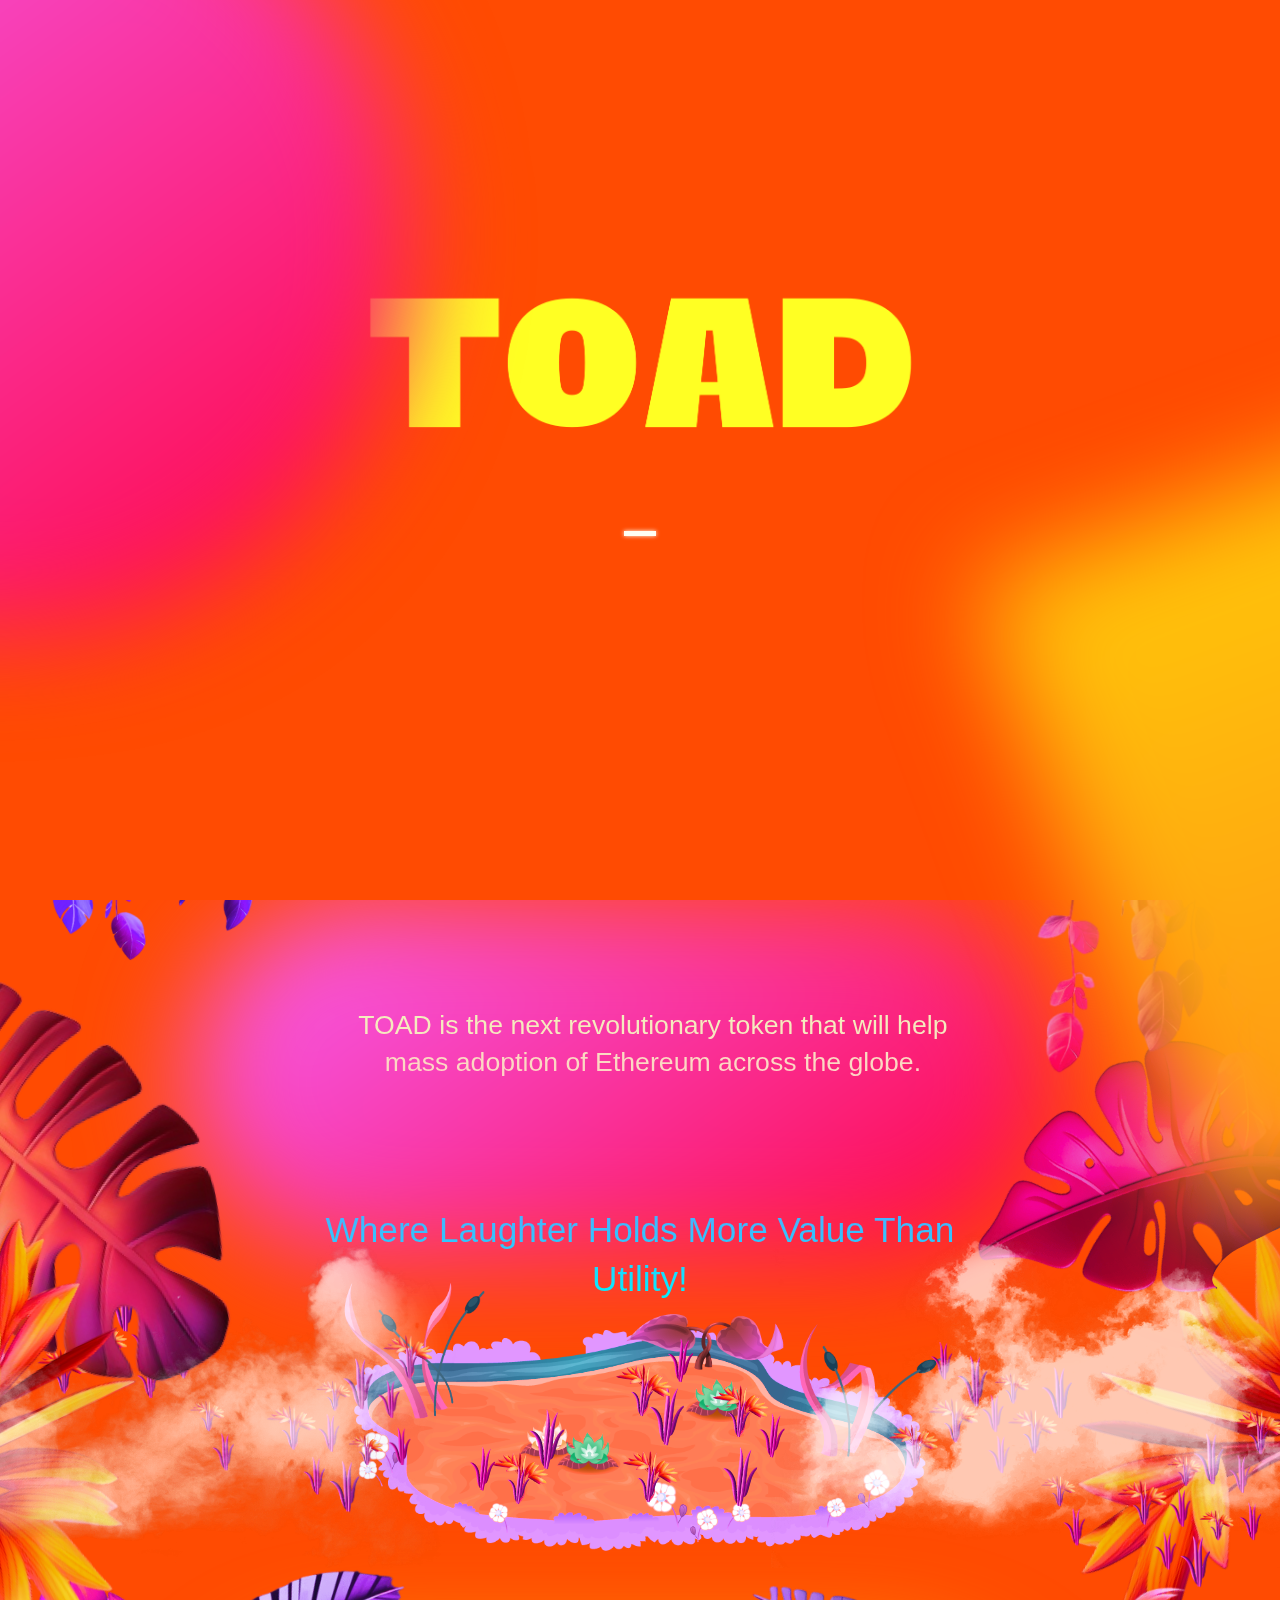
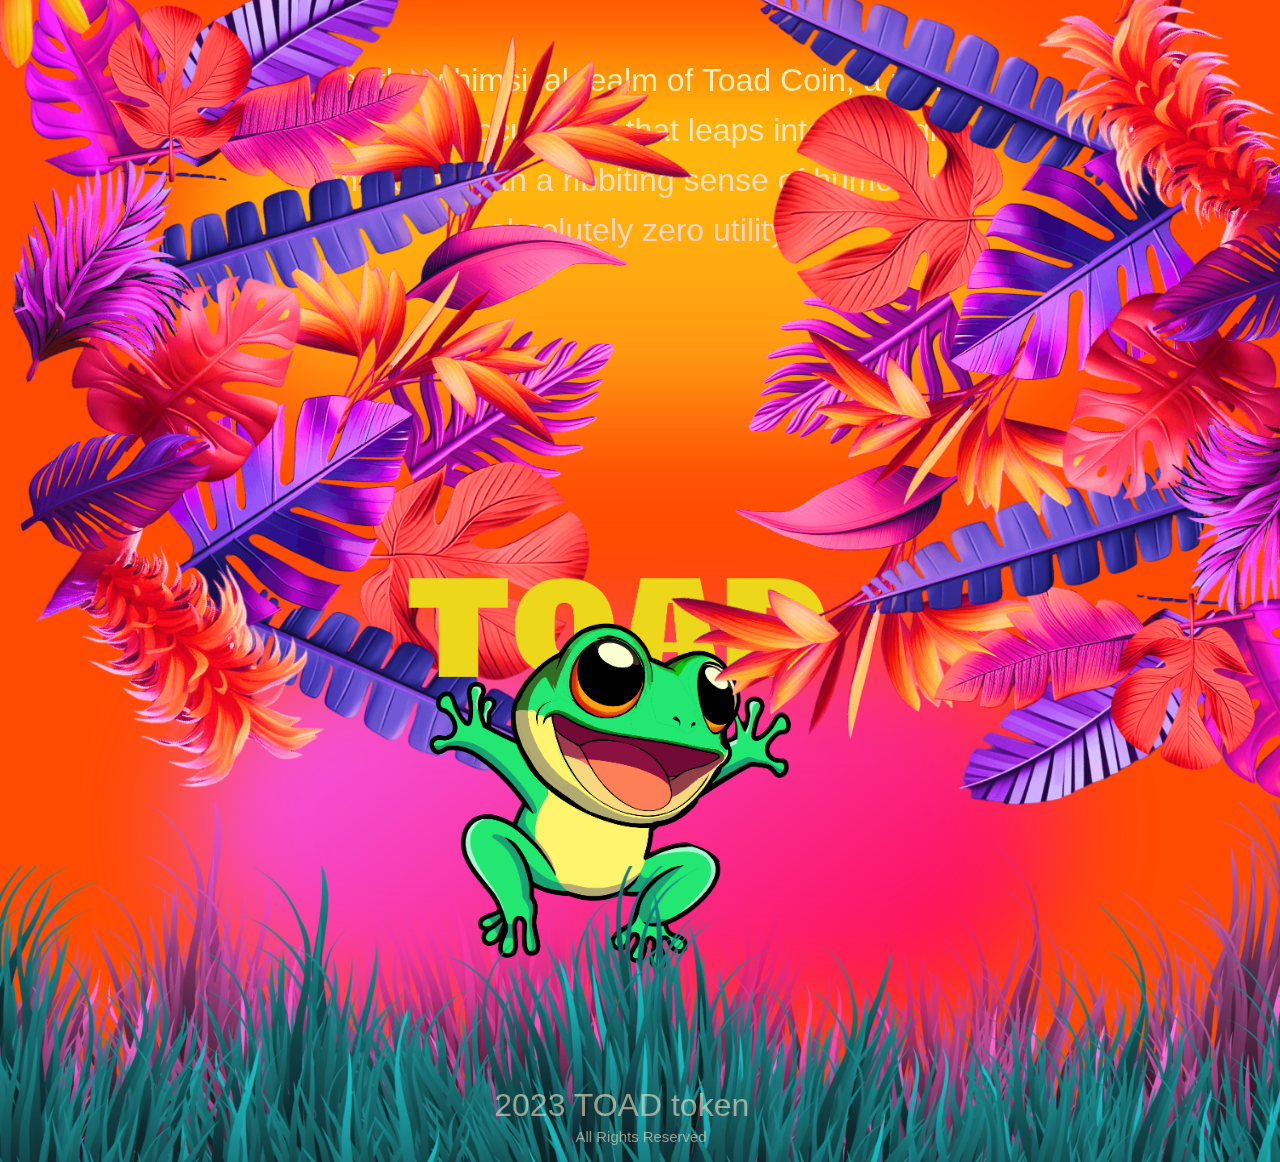
<file: index55.html>
<!DOCTYPE html>
<html lang="en">

<head>
    <meta charset="utf-8" />
    <meta http-equiv="Content-Type" content="text/html; charset=utf-8" />
    <meta name="viewport" content="width=device-width, initial-scale=1.0" />
    <title>TOAD</title>
    <meta property="og:url" content="https://toadtokenweb.netlify.app" />
    <meta property="og:title" content="TOAD" />
    <meta property="og:description"
        content="Enter the whimsical realm of Toad Coin, a meme-driven cryptocurrency that leaps into the digital landscape with a ribbiting sense of humor and absolutely zero utility. " />
    <meta property="og:image" content="https://toadtokenweb.netlify.app/lo.png" />
    <meta property="og:type" content="website" />
    <meta property="og:image" content="https://toadtokenweb.netlify.app/lo.png" />
    <link rel="canonical" href="">
    <meta name="format-detection" content="telephone=no" />
    <meta http-equiv="x-dns-prefetch-control" content="on">
    <link rel="dns-prefetch" href="https://ws.tildacdn.com/">
    <link rel="dns-prefetch" href="https://static.tildacdn.com/">
    <link rel="shortcut icon" href="./TOAD TP3x.png" type="image/x-icon" /><!-- Assets -->
    <script src="./neo.tildacdn.com/js/tilda-fallback-1.0.min.js" async charset="utf-8"></script>
    <link rel="stylesheet" href="./static.tildacdn.com/css/tilda-grid-3.0.min.css" type="text/css" media="all"
        onerror="this.loaderr='y';" />
    <link rel="stylesheet" href="tilda-blocks-page39150214.min5446.css?t=1693343937" type="text/css" media="all"
        onerror="this.loaderr='y';" />
    <link rel="stylesheet" href="./static.tildacdn.com/css/tilda-animation-2.0.min.css" type="text/css" media="all"
        onerror="this.loaderr='y';" />
    <link rel="stylesheet" href="./static.tildacdn.com/css/fonts-tildasans.css" type="text/css" media="all"
        onerror="this.loaderr='y';" />
    <script nomodule src="./static.tildacdn.com/js/tilda-polyfill-1.0.min.js" charset="utf-8"></script>
    <script
        type="text/javascript">function t_onReady(func) {
                if (document.readyState != 'loading') {
                    func();
                } else {
                    document.addEventListener('DOMContentLoaded', func);
                }
            }
            function t_onFuncLoad(funcName, okFunc, time) {
                if (typeof window[funcName] === 'function') {
                    okFunc();
                } else {
                    setTimeout(function () {
                        t_onFuncLoad(funcName, okFunc, time);
                    }, (time || 100));
                }
            } function t396_initialScale(t) { var e = document.getElementById("rec" + t); if (e) { var r = e.querySelector(".t396__artboard"); if (r) { var a, i = document.documentElement.clientWidth, l = [], d = r.getAttribute("data-artboard-screens"); if (d) { d = d.split(","); for (var o = 0; o < d.length; o++)l[o] = parseInt(d[o], 10) } else l = [320, 480, 640, 960, 1200]; for (o = 0; o < l.length; o++) { var n = l[o]; n <= i && (a = n) } var g = "edit" === window.allrecords.getAttribute("data-tilda-mode"), u = "center" === t396_getFieldValue(r, "valign", a, l), c = "grid" === t396_getFieldValue(r, "upscale", a, l), t = t396_getFieldValue(r, "height_vh", a, l), f = t396_getFieldValue(r, "height", a, l), e = !!window.opr && !!window.opr.addons || !!window.opera || -1 !== navigator.userAgent.indexOf("OPR/index.html"); if (!g && u && !c && !t && f && !e) { for (var s = parseFloat((i / a).toFixed(3)), _ = [r, r.querySelector(".t396__carrier"), r.querySelector(".t396__filter")], o = 0; o < _.length; o++)_[o].style.height = parseInt(f, 10) * s + "px"; for (var h = r.querySelectorAll(".t396__elem"), o = 0; o < h.length; o++)h[o].style.zoom = s } } } } function t396_getFieldValue(t, e, r, a) { var i = a[a.length - 1], l = r === i ? t.getAttribute("data-artboard-" + e) : t.getAttribute("data-artboard-" + e + "-res-" + r); if (!l) for (var d = 0; d < a.length; d++) { var o = a[d]; if (!(o <= r) && (l = o === i ? t.getAttribute("data-artboard-" + e) : t.getAttribute("data-artboard-" + e + "-res-" + o))) break } return l }</script>
    <script src="./static.tildacdn.com/js/jquery-1.10.2.min.js" charset="utf-8" onerror="this.loaderr='y';"></script>
    <script src="./static.tildacdn.com/js/tilda-scripts-3.0.min.js" charset="utf-8" defer
        onerror="this.loaderr='y';"></script>
    <script src="tilda-blocks-page39150214.min5446.js?t=1693343937" charset="utf-8" async
        onerror="this.loaderr='y';"></script>
    <script src="./static.tildacdn.com/js/tilda-animation-2.0.min.js" charset="utf-8" async
        onerror="this.loaderr='y';"></script>
    <script src="./static.tildacdn.com/js/tilda-zero-1.1.min.js" charset="utf-8" async
        onerror="this.loaderr='y';"></script>
    <script src="./static.tildacdn.com/js/tilda-animation-sbs-1.0.min.js" charset="utf-8" async
        onerror="this.loaderr='y';"></script>
    <script src="./static.tildacdn.com/js/tilda-zero-scale-1.0.min.js" charset="utf-8" async
        onerror="this.loaderr='y';"></script>
    <script src="./static.tildacdn.com/js/tilda-events-1.0.min.js" charset="utf-8" async
        onerror="this.loaderr='y';"></script>
    <script type="text/javascript">window.dataLayer = window.dataLayer || [];</script>
    <script type="text/javascript">(function () {
            if ((/bot|google|yandex|baidu|bing|msn|duckduckbot|teoma|slurp|crawler|spider|robot|crawling|facebook/i.test(navigator.userAgent)) === false && typeof (sessionStorage) != 'undefined' && sessionStorage.getItem('visited') !== 'y' && document.visibilityState) {
                var style = document.createElement('style');
                style.type = 'text/css';
                style.innerHTML = '@media screen and (min-width: 980px) {.t-records {opacity: 0;}.t-records_animated {-webkit-transition: opacity ease-in-out .2s;-moz-transition: opacity ease-in-out .2s;-o-transition: opacity ease-in-out .2s;transition: opacity ease-in-out .2s;}.t-records.t-records_visible {opacity: 1;}}';
                document.getElementsByTagName('head')[0].appendChild(style);
                function t_setvisRecs() {
                    var alr = document.querySelectorAll('.t-records');
                    Array.prototype.forEach.call(alr, function (el) {
                        el.classList.add("t-records_animated");
                    });
                    setTimeout(function () {
                        Array.prototype.forEach.call(alr, function (el) {
                            el.classList.add("t-records_visible");
                        });
                        sessionStorage.setItem("visited", "y");
                    }, 400);
                }
                document.addEventListener('DOMContentLoaded', t_setvisRecs);
            }
        })();</script>
</head>

<body class="t-body" style="margin:0;"><!--allrecords-->
    <div id="allrecords" class="t-records" data-hook="blocks-collection-content-node" data-tilda-project-id="7746899"
        data-tilda-page-id="39150214" data-tilda-formskey="fbb814c2406cd2376110deeb17746899" data-tilda-cookie="no"
        data-tilda-project-lang="EN">
        <div id="rec633010349" class="r t-rec" style=" " data-animationappear="off" data-record-type="396"><!-- T396 -->
            <style>
                #rec633010349 .t396__artboard {
                    min-height: 650px;
                    height: 100vh;
                    background-color: #ff4b02;
                    overflow: visible;
                }

                #rec633010349 .t396__filter {
                    min-height: 650px;
                    height: 100vh;
                }

                #rec633010349 .t396__carrier {
                    min-height: 650px;
                    height: 100vh;
                    background-position: center center;
                    background-attachment: scroll;
                    background-size: cover;
                    background-repeat: no-repeat;
                }

                @media screen and (max-width: 1199px) {
                    #rec633010349 .t396__artboard {}

                    #rec633010349 .t396__filter {}

                    #rec633010349 .t396__carrier {
                        background-attachment: scroll;
                    }
                }

                @media screen and (max-width: 959px) {
                    #rec633010349 .t396__artboard {}

                    #rec633010349 .t396__filter {}

                    #rec633010349 .t396__carrier {
                        background-attachment: scroll;
                    }
                }

                @media screen and (max-width: 639px) {
                    #rec633010349 .t396__artboard {}

                    #rec633010349 .t396__filter {}

                    #rec633010349 .t396__carrier {
                        background-attachment: scroll;
                    }
                }

                @media screen and (max-width: 479px) {
                    #rec633010349 .t396__artboard {}

                    #rec633010349 .t396__filter {}

                    #rec633010349 .t396__carrier {
                        background-attachment: scroll;
                    }
                }

                #rec633010349 .tn-elem[data-elem-id="1693253219780"] {
                    z-index: 2;
                    top: calc(50vh - 325px + 138px);
                    left: calc(50% - 600px + 267px);
                    width: 667px;
                    -webkit-filter: brightness(130%);
                    filter: brightness(130%);
                }

                #rec633010349 .tn-elem[data-elem-id="1693253219780"] .tn-atom {
                    background-position: center center;
                    border-color: transparent;
                    border-style: solid;
                }

                @media screen and (max-width: 1199px) {
                    #rec633010349 .tn-elem[data-elem-id="1693253219780"] {
                        left: calc(50% - 480px + 147px);
                    }
                }

                @media screen and (max-width: 959px) {
                    #rec633010349 .tn-elem[data-elem-id="1693253219780"] {
                        left: calc(50% - 320px + -13px);
                    }
                }

                @media screen and (max-width: 639px) {
                    #rec633010349 .tn-elem[data-elem-id="1693253219780"] {
                        top: 138px;
                        left: calc(50% - 240px + -93px);
                    }
                }

                @media screen and (max-width: 479px) {
                    #rec633010349 .tn-elem[data-elem-id="1693253219780"] {
                        top: 176px;
                        left: calc(50% - 160px + -34px);
                        width: 388px;
                    }
                }

                #rec633010349 .tn-elem[data-elem-id="1693211506236"] {
                    z-index: 3;
                    top: calc(50vh - 325px + 292px);
                    left: calc(50% - 600px + 999px);
                    width: 822px;
                    height: 652px;
                    -webkit-filter: blur(50px);
                    filter: blur(50px);
                }

                #rec633010349 .tn-elem.t396__elem--anim-hidden[data-elem-id="1693211506236"] {
                    opacity: 0;
                }

                #rec633010349 .tn-elem[data-elem-id="1693211506236"] .tn-atom {
                    background-image: linear-gradient(0turn, rgba(255, 148, 21, 1) 0%, rgba(255, 199, 9, 1) 100%);
                    border-color: transparent;
                    border-style: solid;
                }

                #rec633010349 .tn-elem[data-elem-id="1693211506236"] .tn-atom {
                    -webkit-transform: rotate(340deg);
                    -moz-transform: rotate(340deg);
                    transform: rotate(340deg);
                }

                @media screen and (max-width: 1199px) {
                    #rec633010349 .tn-elem[data-elem-id="1693211506236"] {
                        top: 292px;
                        left: calc(50% - 480px + 769px);
                    }
                }

                @media screen and (max-width: 959px) {
                    #rec633010349 .tn-elem[data-elem-id="1693211506236"] {
                        top: 219px;
                        left: calc(50% - 320px + 420px);
                    }
                }

                @media screen and (max-width: 639px) {}

                @media screen and (max-width: 479px) {
                    #rec633010349 .tn-elem[data-elem-id="1693211506236"] {
                        top: 281px;
                        left: calc(50% - 160px + -174px);
                        width: 668px;
                        height: 530px;
                    }
                }

                #rec633010349 .tn-elem[data-elem-id="1693211442715"] {
                    z-index: 4;
                    top: calc(50vh - 325px + -241px);
                    left: calc(50% - 600px + -436px);
                    width: 822px;
                    height: 739px;
                    -webkit-filter: blur(50px);
                    filter: blur(50px);
                    border-radius: 3000px;
                }

                #rec633010349 .tn-elem.t396__elem--anim-hidden[data-elem-id="1693211442715"] {
                    opacity: 0;
                }

                #rec633010349 .tn-elem[data-elem-id="1693211442715"] .tn-atom {
                    border-radius: 3000px;
                    background-image: linear-gradient(0.9turn, rgba(255, 0, 58, 1) 0%, rgba(244, 100, 254, 1) 100%);
                    border-color: transparent;
                    border-style: solid;
                }

                @media screen and (max-width: 1199px) {
                    #rec633010349 .tn-elem[data-elem-id="1693211442715"] {
                        top: -241px;
                        left: calc(50% - 480px + -436px);
                    }
                }

                @media screen and (max-width: 959px) {
                    #rec633010349 .tn-elem[data-elem-id="1693211442715"] {
                        top: -314px;
                        left: calc(50% - 320px + -516px);
                    }
                }

                @media screen and (max-width: 639px) {}

                @media screen and (max-width: 479px) {
                    #rec633010349 .tn-elem[data-elem-id="1693211442715"] {
                        top: -148px;
                        left: calc(50% - 160px + -181px);
                        width: 682px;
                        height: 613px;
                    }
                }

                #rec633010349 .tn-elem[data-elem-id="1693218581681"] {
                    z-index: 5;
                    top: calc(50vh - 325px + 401px);
                    left: calc(50% - 600px + 585px);
                    width: 30px;
                    height: 5px;
                }

                #rec633010349 .tn-elem.t396__elem--anim-hidden[data-elem-id="1693218581681"] {
                    opacity: 0;
                }

                #rec633010349 .tn-elem[data-elem-id="1693218581681"] .tn-atom {
                    background-color: #fffff1;
                    background-position: center center;
                    border-color: transparent;
                    border-style: solid;
                }

                @media screen and (max-width: 1199px) {
                    #rec633010349 .tn-elem[data-elem-id="1693218581681"] {
                        left: calc(50% - 480px + 465px);
                    }
                }

                @media screen and (max-width: 959px) {
                    #rec633010349 .tn-elem[data-elem-id="1693218581681"] {
                        top: 441px;
                        left: calc(50% - 320px + 305px);
                    }
                }

                @media screen and (max-width: 639px) {
                    #rec633010349 .tn-elem[data-elem-id="1693218581681"] {
                        top: 382px;
                        left: calc(50% - 240px + 225px);
                    }
                }

                @media screen and (max-width: 479px) {
                    #rec633010349 .tn-elem[data-elem-id="1693218581681"] {
                        top: 322px;
                        left: calc(50% - 160px + 145px);
                    }
                }

                #rec633010349 .tn-elem[data-elem-id="1693218762699"] {
                    z-index: 6;
                    top: calc(50vh - 325px + 401px);
                    left: calc(50% - 600px + 585px);
                    width: 30px;
                    height: 5px;
                    -webkit-filter: blur(2px);
                    filter: blur(2px);
                }

                #rec633010349 .tn-elem.t396__elem--anim-hidden[data-elem-id="1693218762699"] {
                    opacity: 0;
                }

                #rec633010349 .tn-elem[data-elem-id="1693218762699"] .tn-atom {
                    background-color: #fffff1;
                    background-position: center center;
                    border-color: transparent;
                    border-style: solid;
                }

                @media screen and (max-width: 1199px) {
                    #rec633010349 .tn-elem[data-elem-id="1693218762699"] {
                        left: calc(50% - 480px + 465px);
                    }
                }

                @media screen and (max-width: 959px) {
                    #rec633010349 .tn-elem[data-elem-id="1693218762699"] {
                        top: 441px;
                        left: calc(50% - 320px + 305px);
                    }
                }

                @media screen and (max-width: 639px) {
                    #rec633010349 .tn-elem[data-elem-id="1693218762699"] {
                        top: 382px;
                        left: calc(50% - 240px + 225px);
                    }
                }

                @media screen and (max-width: 479px) {
                    #rec633010349 .tn-elem[data-elem-id="1693218762699"] {
                        top: 323px;
                        left: calc(50% - 160px + 145px);
                    }
                }
            </style>
            <div class='t396'>
                <div class="t396__artboard" data-artboard-recid="633010349" data-artboard-screens="320,480,640,960,1200"
                    data-artboard-height="650" data-artboard-valign="center" data-artboard-height_vh="100"
                    data-artboard-upscale="window" data-artboard-ovrflw="visible">
                    <div class="t396__carrier" data-artboard-recid="633010349"></div>
                    <div class="t396__filter" data-artboard-recid="633010349"></div>
                    <div class='t396__elem tn-elem tn-elem__6330103491693253219780' data-elem-id='1693253219780'
                        data-elem-type='image' data-field-top-value="138" data-field-left-value="267"
                        data-field-width-value="667" data-field-axisy-value="top" data-field-axisx-value="left"
                        data-field-container-value="grid" data-field-topunits-value="px" data-field-leftunits-value="px"
                        data-field-heightunits-value="" data-field-widthunits-value="px"
                        data-field-filewidth-value="1680" data-field-fileheight-value="945"
                        data-field-top-res-320-value="176" data-field-left-res-320-value="-34"
                        data-field-width-res-320-value="388" data-field-top-res-480-value="138"
                        data-field-left-res-480-value="-93" data-field-left-res-640-value="-13"
                        data-field-left-res-960-value="147">
                        <div class='tn-atom'><img class='tn-atom__img' src='namel.png' imgfield='tn_img_1693253219780'
                                style="  "></div>
                    </div>
                    <div class='t396__elem tn-elem tn-elem__6330103491693211506236 ' data-elem-id='1693211506236'
                        data-elem-type='shape' data-field-top-value=" 292" data-field-left-value="999"
                        data-field-height-value="652" data-field-width-value="822" data-field-axisy-value="top"
                        data-field-axisx-value="left" data-field-container-value="grid" data-field-topunits-value="px"
                        data-field-leftunits-value="px" data-field-heightunits-value="px"
                        data-field-widthunits-value="px" data-animate-mobile="y" data-animate-sbs-event="intoview"
                        data-animate-sbs-trg="1" data-animate-sbs-trgofst="0"
                        data-animate-sbs-opts="[{'ti':'0','mx':'0','my':'0','sx':'1','sy':'1','op':'1','ro':'0','bl':'0','ea':'','dt':'0'},{'ti':3000,'mx':'0','my':-320,'sx':'1','sy':'1','op':'1','ro':'0','bl':'0','ea':'easeInOut','dt':'0'}]"
                        data-field-top-res-320-value="281" data-field-left-res-320-value="-174"
                        data-field-height-res-320-value="530" data-field-width-res-320-value="668"
                        data-field-top-res-640-value="219" data-field-left-res-640-value="420"
                        data-field-top-res-960-value="292" data-field-left-res-960-value="769">
                        <div class='tn-atom'></div>
                    </div>
                    <div class='t396__elem tn-elem tn-elem__6330103491693211442715 ' data-elem-id='1693211442715'
                        data-elem-type='shape' data-field-top-value="-241" data-field-left-value="-436"
                        data-field-height-value="739" data-field-width-value="822" data-field-axisy-value="top"
                        data-field-axisx-value="left" data-field-container-value="grid" data-field-topunits-value="px"
                        data-field-leftunits-value="px" data-field-heightunits-value="px"
                        data-field-widthunits-value="px" data-animate-mobile="y" data-animate-sbs-event="intoview"
                        data-animate-sbs-trg="1" data-animate-sbs-trgofst="0"
                        data-animate-sbs-opts="[{'ti':'0','mx':'0','my':'0','sx':'1','sy':'1','op':'1','ro':'0','bl':'0','ea':'','dt':'0'},{'ti':3000,'mx':'0','my':320,'sx':'1','sy':'1','op':'1','ro':'0','bl':'0','ea':'easeInOut','dt':'0'}]"
                        data-field-top-res-320-value="-148" data-field-left-res-320-value="-181"
                        data-field-height-res-320-value="613" data-field-width-res-320-value="682"
                        data-field-top-res-640-value="-314" data-field-left-res-640-value="-516"
                        data-field-top-res-960-value="-241" data-field-left-res-960-value="-436">
                        <div class='tn-atom'></div>
                    </div>
                    <div class='t396__elem tn-elem tn-elem__6330103491693218581681 ' data-elem-id='1693218581681'
                        data-elem-type='shape' data-field-top-value="401" data-field-left-value="585"
                        data-field-height-value="5" data-field-width-value="30" data-field-axisy-value="top"
                        data-field-axisx-value="left" data-field-container-value="grid" data-field-topunits-value="px"
                        data-field-leftunits-value="px" data-field-heightunits-value="px"
                        data-field-widthunits-value="px" data-animate-mobile="y" data-animate-sbs-event="intoview"
                        data-animate-sbs-trg="1" data-animate-sbs-trgofst="0"
                        data-animate-sbs-opts="[{'ti':'0','mx':'0','my':'0','sx':'1','sy':'1','op':'1','ro':'0','bl':'0','ea':'','dt':'0'},{'ti':3000,'mx':'0','my':'0','sx':10,'sy':'1','op':'1','ro':'0','bl':'0','ea':'easeOut','dt':'0'}]"
                        data-field-top-res-320-value="322" data-field-left-res-320-value="145"
                        data-animate-sbs-opts-res-320="[{'ti':'0','mx':'0','my':'0','sx':'1','sy':'1','op':'1','ro':'0','bl':'0','ea':'','dt':'0'},{'ti':3000,'mx':'0','my':'0','sx':6,'sy':'1','op':'1','ro':'0','bl':'0','ea':'easeOut','dt':'0'}]"
                        data-field-top-res-480-value="382" data-field-left-res-480-value="225"
                        data-field-top-res-640-value="441" data-field-left-res-640-value="305"
                        data-field-left-res-960-value="465">
                        <div class='tn-atom'></div>
                    </div>
                    <div class='t396__elem tn-elem tn-elem__6330103491693218762699 ' data-elem-id='1693218762699'
                        data-elem-type='shape' data-field-top-value="401" data-field-left-value="585"
                        data-field-height-value="5" data-field-width-value="30" data-field-axisy-value="top"
                        data-field-axisx-value="left" data-field-container-value="grid" data-field-topunits-value="px"
                        data-field-leftunits-value="px" data-field-heightunits-value="px"
                        data-field-widthunits-value="px" data-animate-mobile="y" data-animate-sbs-event="intoview"
                        data-animate-sbs-trg="1" data-animate-sbs-trgofst="0"
                        data-animate-sbs-opts="[{'ti':'0','mx':'0','my':'0','sx':'1','sy':'1','op':'1','ro':'0','bl':'0','ea':'','dt':'0'},{'ti':3000,'mx':'0','my':'0','sx':10,'sy':'1','op':'1','ro':'0','bl':'0','ea':'easeOut','dt':'0'}]"
                        data-field-top-res-320-value="323" data-field-left-res-320-value="145"
                        data-animate-sbs-opts-res-320="[{'ti':'0','mx':'0','my':'0','sx':'1','sy':'1','op':'1','ro':'0','bl':'0','ea':'','dt':'0'},{'ti':3000,'mx':'0','my':'0','sx':6,'sy':'1','op':'1','ro':'0','bl':'0','ea':'easeOut','dt':'0'}]"
                        data-field-top-res-480-value="382" data-field-left-res-480-value="225"
                        data-field-top-res-640-value="441" data-field-left-res-640-value="305"
                        data-field-left-res-960-value="465">
                        <div class='tn-atom'></div>
                    </div>
                </div>
            </div>
            <script>t_onFuncLoad('t396_initialScale', function () {
                    t396_initialScale('633010349');
                });
                t_onReady(function () {
                    t_onFuncLoad('t396_init', function () {
                        t396_init('633010349');
                    });
                });</script><!-- /T396 -->
        </div>
        <div id="rec633055647" class="r t-rec" style=" " data-animationappear="off" data-record-type="396">
            <!-- T396 -->
            <style>
                #rec633055647 .t396__artboard {
                    height: 780px;
                    background-color: #ff4b02;
                    overflow: visible;
                }

                #rec633055647 .t396__filter {
                    height: 780px;
                }

                #rec633055647 .t396__carrier {
                    height: 780px;
                    background-position: center center;
                    background-attachment: scroll;
                    background-size: cover;
                    background-repeat: no-repeat;
                }

                @media screen and (max-width: 1199px) {
                    #rec633055647 .t396__artboard {
                        height: 800px;
                    }

                    #rec633055647 .t396__filter {
                        height: 800px;
                    }

                    #rec633055647 .t396__carrier {
                        height: 800px;
                        background-attachment: scroll;
                    }
                }

                @media screen and (max-width: 959px) {
                    #rec633055647 .t396__artboard {
                        height: 1750px;
                    }

                    #rec633055647 .t396__filter {
                        height: 1750px;
                    }

                    #rec633055647 .t396__carrier {
                        height: 1750px;
                        background-attachment: scroll;
                    }
                }

                @media screen and (max-width: 639px) {
                    #rec633055647 .t396__artboard {
                        height: 1720px;
                    }

                    #rec633055647 .t396__filter {
                        height: 1720px;
                    }

                    #rec633055647 .t396__carrier {
                        height: 1720px;
                        background-attachment: scroll;
                    }
                }

                @media screen and (max-width: 479px) {
                    #rec633055647 .t396__artboard {
                        height: 1660px;
                    }

                    #rec633055647 .t396__filter {
                        height: 1660px;
                    }

                    #rec633055647 .t396__carrier {
                        height: 1660px;
                        background-attachment: scroll;
                    }
                }

                #rec633055647 .tn-elem[data-elem-id="1693214870722"] {
                    z-index: 2;
                    top: 478px;
                    left: calc(50% - 600px + 414px);
                    width: 340px;
                    pointer-events: none;
                    -webkit-filter: hue-rotate(285deg);
                    filter: hue-rotate(285deg);
                }

                #rec633055647 .tn-elem[data-elem-id="1693214870722"] .tn-atom {
                    background-position: center center;
                    border-color: transparent;
                    border-style: solid;
                }

                #rec633055647 .tn-elem[data-elem-id="1693214870722"] .tn-atom {
                    -webkit-transform: rotate(25deg);
                    -moz-transform: rotate(25deg);
                    transform: rotate(25deg);
                }

                @media screen and (max-width: 1199px) {
                    #rec633055647 .tn-elem[data-elem-id="1693214870722"] {
                        left: calc(50% - 480px + 310px);
                    }
                }

                @media screen and (max-width: 959px) {
                    #rec633055647 .tn-elem[data-elem-id="1693214870722"] {
                        top: 996px;
                        left: calc(50% - 320px + 167px);
                        width: 306px;
                    }
                }

                @media screen and (max-width: 639px) {
                    #rec633055647 .tn-elem[data-elem-id="1693214870722"] {
                        top: 927px;
                        left: calc(50% - 240px + 135px);
                        width: 209px;
                    }
                }

                @media screen and (max-width: 479px) {
                    #rec633055647 .tn-elem[data-elem-id="1693214870722"] {
                        top: 949px;
                        left: calc(50% - 160px + 34px);
                        width: 253px;
                    }
                }

                #rec633055647 .tn-elem[data-elem-id="1693214310093"] {
                    z-index: 3;
                    top: 203px;
                    left: calc(50% - 600px + 848px);
                    width: 490px;
                }

                #rec633055647 .tn-elem.t396__elem--anim-hidden[data-elem-id="1693214310093"] {
                    opacity: 0;
                }

                #rec633055647 .tn-elem[data-elem-id="1693214310093"] .tn-atom {
                    background-position: center center;
                    border-color: transparent;
                    border-style: solid;
                }

                #rec633055647 .tn-elem[data-elem-id="1693214310093"] .tn-atom {
                    -webkit-transform: rotate(349deg);
                    -moz-transform: rotate(349deg);
                    transform: rotate(349deg);
                }

                @media screen and (max-width: 1199px) {
                    #rec633055647 .tn-elem[data-elem-id="1693214310093"] {
                        top: 181px;
                        left: calc(50% - 480px + 715px);
                    }
                }

                @media screen and (max-width: 959px) {
                    #rec633055647 .tn-elem[data-elem-id="1693214310093"] {
                        top: 703px;
                        left: calc(50% - 320px + 392px);
                        width: 516px;
                    }
                }

                @media screen and (max-width: 639px) {
                    #rec633055647 .tn-elem[data-elem-id="1693214310093"] {
                        top: 699px;
                        left: calc(50% - 240px + 313px);
                        width: 429px;
                    }
                }

                @media screen and (max-width: 479px) {
                    #rec633055647 .tn-elem[data-elem-id="1693214310093"] {
                        top: 570px;
                        left: calc(50% - 160px + 190px);
                        width: 274px;
                    }
                }

                #rec633055647 .tn-elem[data-elem-id="1693214364487"] {
                    z-index: 4;
                    top: 468px;
                    left: calc(50% - 600px + 179px);
                    width: 382px;
                    pointer-events: none;
                }

                #rec633055647 .tn-elem[data-elem-id="1693214364487"] .tn-atom {
                    background-position: center center;
                    border-color: transparent;
                    border-style: solid;
                }

                #rec633055647 .tn-elem[data-elem-id="1693214364487"] .tn-atom {
                    -webkit-transform: rotate(22deg);
                    -moz-transform: rotate(22deg);
                    transform: rotate(22deg);
                }

                @media screen and (max-width: 1199px) {
                    #rec633055647 .tn-elem[data-elem-id="1693214364487"] {
                        top: 459px;
                        left: calc(50% - 480px + 14px);
                    }
                }

                @media screen and (max-width: 959px) {
                    #rec633055647 .tn-elem[data-elem-id="1693214364487"] {
                        top: 642px;
                        left: calc(50% - 320px + 149px);
                        width: 343px;
                    }
                }

                @media screen and (max-width: 639px) {
                    #rec633055647 .tn-elem[data-elem-id="1693214364487"] {
                        top: 666px;
                        left: calc(50% - 240px + 101px);
                        width: 279px;
                    }
                }

                @media screen and (max-width: 479px) {
                    #rec633055647 .tn-elem[data-elem-id="1693214364487"] {
                        top: 697px;
                        left: calc(50% - 160px + -3px);
                        width: 308px;
                    }

                    #rec633055647 .tn-elem[data-elem-id="1693214364487"] .tn-atom {
                        -webkit-transform: rotate(1deg);
                        -moz-transform: rotate(1deg);
                        transform: rotate(1deg);
                    }
                }

                #rec633055647 .tn-elem[data-elem-id="1693211506236"] {
                    z-index: 5;
                    top: -217px;
                    left: calc(50% - 600px + 906px);
                    width: 822px;
                    height: 652px;
                    -webkit-filter: blur(50px);
                    filter: blur(50px);
                }

                #rec633055647 .tn-elem[data-elem-id="1693211506236"] .tn-atom {
                    background-image: linear-gradient(0turn, rgba(255, 148, 21, 1) 0%, rgba(255, 199, 9, 1) 100%);
                    border-color: transparent;
                    border-style: solid;
                }

                #rec633055647 .tn-elem[data-elem-id="1693211506236"] .tn-atom {
                    -webkit-transform: rotate(340deg);
                    -moz-transform: rotate(340deg);
                    transform: rotate(340deg);
                }

                @media screen and (max-width: 1199px) {
                    #rec633055647 .tn-elem[data-elem-id="1693211506236"] {
                        left: calc(50% - 480px + 726px);
                    }
                }

                @media screen and (max-width: 959px) {
                    #rec633055647 .tn-elem[data-elem-id="1693211506236"] {
                        top: 943px;
                        left: calc(50% - 320px + 381px);
                    }
                }

                @media screen and (max-width: 639px) {
                    #rec633055647 .tn-elem[data-elem-id="1693211506236"] {
                        top: 825px;
                        left: calc(50% - 240px + 153px);
                    }
                }

                @media screen and (max-width: 479px) {
                    #rec633055647 .tn-elem[data-elem-id="1693211506236"] {
                        top: 62px;
                        left: calc(50% - 160px + -131px);
                        width: 564px;
                        height: 447px;
                    }

                    #rec633055647 .tn-elem[data-elem-id="1693211506236"] .tn-atom {
                        -webkit-transform: rotate(274deg);
                        -moz-transform: rotate(274deg);
                        transform: rotate(274deg);
                        background-attachment: scroll;
                    }
                }

                #rec633055647 .tn-elem[data-elem-id="1693211442715"] {
                    z-index: 6;
                    top: -223px;
                    left: calc(50% - 600px + -415px);
                    width: 822px;
                    height: 739px;
                    -webkit-filter: blur(50px);
                    filter: blur(50px);
                    border-radius: 3000px;
                }

                #rec633055647 .tn-elem[data-elem-id="1693211442715"] .tn-atom {
                    border-radius: 3000px;
                    background-image: linear-gradient(0.9turn, rgba(255, 0, 58, 1) 0%, rgba(244, 100, 254, 1) 100%);
                    border-color: transparent;
                    border-style: solid;
                }

                @media screen and (max-width: 1199px) {}

                @media screen and (max-width: 959px) {
                    #rec633055647 .tn-elem[data-elem-id="1693211442715"] {
                        top: 172px;
                        left: calc(50% - 320px + -555px);
                    }
                }

                @media screen and (max-width: 639px) {
                    #rec633055647 .tn-elem[data-elem-id="1693211442715"] {
                        top: 273px;
                        left: calc(50% - 240px + -632px);
                    }
                }

                @media screen and (max-width: 479px) {
                    #rec633055647 .tn-elem[data-elem-id="1693211442715"] {
                        top: 938px;
                        left: calc(50% - 160px + -114px);
                        width: 564px;
                        height: 507px;
                    }
                }

                #rec633055647 .tn-elem[data-elem-id="1693249327732"] {
                    z-index: 7;
                    top: -47px;
                    left: calc(50% - 600px + 391px);
                    width: 400px;
                }

                #rec633055647 .tn-elem[data-elem-id="1693249327732"] .tn-atom {
                    background-position: center center;
                    border-color: transparent;
                    border-style: solid;
                }

                @media screen and (max-width: 1199px) {
                    #rec633055647 .tn-elem[data-elem-id="1693249327732"] {
                        left: calc(50% - 480px + 280px);
                    }
                }

                @media screen and (max-width: 959px) {
                    #rec633055647 .tn-elem[data-elem-id="1693249327732"] {
                        top: -48px;
                        left: calc(50% - 320px + 120px);
                    }
                }

                @media screen and (max-width: 639px) {
                    #rec633055647 .tn-elem[data-elem-id="1693249327732"] {
                        top: -20px;
                        left: calc(50% - 240px + 40px);
                    }
                }

                @media screen and (max-width: 479px) {
                    #rec633055647 .tn-elem[data-elem-id="1693249327732"] {
                        top: -40px;
                        left: calc(50% - 160px + -27px);
                        width: 362px;
                    }
                }

                #rec633055647 .tn-elem[data-elem-id="1693253113428"] {
                    z-index: 8;
                    top: 181px;
                    left: calc(50% - 600px + 315px);
                    width: 591px;
                    -webkit-filter: brightness(130%);
                    filter: brightness(130%);
                }

                #rec633055647 .tn-elem[data-elem-id="1693253113428"] .tn-atom {
                    background-position: center center;
                    border-color: transparent;
                    border-style: solid;
                }

                @media screen and (max-width: 1199px) {
                    #rec633055647 .tn-elem[data-elem-id="1693253113428"] {
                        left: calc(50% - 480px + 185px);
                    }
                }

                @media screen and (max-width: 959px) {
                    #rec633055647 .tn-elem[data-elem-id="1693253113428"] {
                        top: 207px;
                        left: calc(50% - 320px + 25px);
                    }
                }

                @media screen and (max-width: 639px) {
                    #rec633055647 .tn-elem[data-elem-id="1693253113428"] {
                        top: 249px;
                        left: calc(50% - 240px + -55px);
                    }
                }

                @media screen and (max-width: 479px) {
                    #rec633055647 .tn-elem[data-elem-id="1693253113428"] {
                        top: 205px;
                        left: calc(50% - 160px + -75px);
                        width: 470px;
                    }
                }

                #rec633055647 .tn-elem[data-elem-id="1693214335883"] {
                    z-index: 9;
                    top: 96px;
                    left: calc(50% - 600px + 1006px);
                    width: 270px;
                }

                #rec633055647 .tn-elem[data-elem-id="1693214335883"] .tn-atom {
                    background-position: center center;
                    border-color: transparent;
                    border-style: solid;
                }

                @media screen and (max-width: 1199px) {
                    #rec633055647 .tn-elem[data-elem-id="1693214335883"] {
                        top: 106px;
                        left: calc(50% - 480px + 806px);
                    }
                }

                @media screen and (max-width: 959px) {
                    #rec633055647 .tn-elem[data-elem-id="1693214335883"] {
                        top: 328px;
                        left: calc(50% - 320px + 378px);
                        width: 482px;
                    }
                }

                @media screen and (max-width: 639px) {
                    #rec633055647 .tn-elem[data-elem-id="1693214335883"] {
                        top: 419px;
                        left: calc(50% - 240px + 343px);
                        width: 264px;
                    }
                }

                @media screen and (max-width: 479px) {
                    #rec633055647 .tn-elem[data-elem-id="1693214335883"] {
                        top: 378px;
                        left: calc(50% - 160px + 222px);
                        width: 168px;
                    }
                }

                #rec633055647 .tn-elem[data-elem-id="1693214531788"] {
                    z-index: 10;
                    top: 465px;
                    left: calc(50% - 600px + 561px);
                    width: 396px;
                    pointer-events: none;
                }

                #rec633055647 .tn-elem[data-elem-id="1693214531788"] .tn-atom {
                    background-position: center center;
                    border-color: transparent;
                    border-style: solid;
                }

                #rec633055647 .tn-elem[data-elem-id="1693214531788"] .tn-atom {
                    -webkit-transform: rotate(332deg);
                    -moz-transform: rotate(332deg);
                    transform: rotate(332deg);
                }

                @media screen and (max-width: 1199px) {
                    #rec633055647 .tn-elem[data-elem-id="1693214531788"] {
                        top: 439px;
                        left: calc(50% - 480px + 537px);
                    }
                }

                @media screen and (max-width: 959px) {
                    #rec633055647 .tn-elem[data-elem-id="1693214531788"] {
                        top: 1342px;
                        left: calc(50% - 320px + 167px);
                        width: 307px;
                    }

                    #rec633055647 .tn-elem[data-elem-id="1693214531788"] .tn-atom {
                        -webkit-transform: rotate(0deg);
                        -moz-transform: rotate(0deg);
                        transform: rotate(0deg);
                    }
                }

                @media screen and (max-width: 639px) {
                    #rec633055647 .tn-elem[data-elem-id="1693214531788"] {
                        top: 1187px;
                        left: calc(50% - 240px + 103px);
                        width: 274px;
                    }

                    #rec633055647 .tn-elem[data-elem-id="1693214531788"] .tn-atom {
                        -webkit-transform: rotate(21deg);
                        -moz-transform: rotate(21deg);
                        transform: rotate(21deg);
                    }
                }

                @media screen and (max-width: 479px) {
                    #rec633055647 .tn-elem[data-elem-id="1693214531788"] {
                        top: 1206px;
                        left: calc(50% - 160px + 56px);
                        width: 208px;
                    }

                    #rec633055647 .tn-elem[data-elem-id="1693214531788"] .tn-atom {
                        -webkit-transform: rotate(4deg);
                        -moz-transform: rotate(4deg);
                        transform: rotate(4deg);
                    }
                }

                #rec633055647 .tn-elem[data-elem-id="1693214538721"] {
                    z-index: 11;
                    top: 18px;
                    left: calc(50% - 600px + -284px);
                    width: 593px;
                }

                #rec633055647 .tn-elem.t396__elem--anim-hidden[data-elem-id="1693214538721"] {
                    opacity: 0;
                }

                #rec633055647 .tn-elem[data-elem-id="1693214538721"] .tn-atom {
                    background-position: center center;
                    border-color: transparent;
                    border-style: solid;
                }

                #rec633055647 .tn-elem[data-elem-id="1693214538721"] .tn-atom {
                    -webkit-transform: rotate(3deg);
                    -moz-transform: rotate(3deg);
                    transform: rotate(3deg);
                }

                @media screen and (max-width: 1199px) {
                    #rec633055647 .tn-elem[data-elem-id="1693214538721"] {
                        top: -32px;
                        left: calc(50% - 480px + -368px);
                    }
                }

                @media screen and (max-width: 959px) {
                    #rec633055647 .tn-elem[data-elem-id="1693214538721"] {
                        top: 891px;
                        left: calc(50% - 320px + -281px);
                        width: 522px;
                    }
                }

                @media screen and (max-width: 639px) {
                    #rec633055647 .tn-elem[data-elem-id="1693214538721"] {
                        top: 963px;
                        left: calc(50% - 240px + -299px);
                        width: 452px;
                    }
                }

                @media screen and (max-width: 479px) {
                    #rec633055647 .tn-elem[data-elem-id="1693214538721"] {
                        top: 988px;
                        left: calc(50% - 160px + -248px);
                        width: 355px;
                    }
                }

                #rec633055647 .tn-elem[data-elem-id="1693215230035"] {
                    z-index: 12;
                    top: 76px;
                    left: calc(50% - 600px + 1006px);
                    width: 270px;
                }

                #rec633055647 .tn-elem[data-elem-id="1693215230035"] .tn-atom {
                    background-position: center center;
                    border-color: transparent;
                    border-style: solid;
                }

                @media screen and (max-width: 1199px) {
                    #rec633055647 .tn-elem[data-elem-id="1693215230035"] {
                        left: calc(50% - 480px + 796px);
                    }
                }

                @media screen and (max-width: 959px) {
                    #rec633055647 .tn-elem[data-elem-id="1693215230035"] {
                        top: 1179px;
                        left: calc(50% - 320px + 409px);
                        width: 350px;
                    }
                }

                @media screen and (max-width: 639px) {
                    #rec633055647 .tn-elem[data-elem-id="1693215230035"] {
                        top: 1083px;
                        left: calc(50% - 240px + 309px);
                        width: 251px;
                    }
                }

                @media screen and (max-width: 479px) {
                    #rec633055647 .tn-elem[data-elem-id="1693215230035"] {
                        top: 1137px;
                        left: calc(50% - 160px + 203px);
                        width: 201px;
                    }
                }

                #rec633055647 .tn-elem[data-elem-id="1693215090760"] {
                    z-index: 13;
                    top: 637px;
                    left: calc(50% - 600px + 202px);
                    width: 268px;
                }

                #rec633055647 .tn-elem[data-elem-id="1693215090760"] .tn-atom {
                    background-position: center center;
                    border-color: transparent;
                    border-style: solid;
                }

                #rec633055647 .tn-elem[data-elem-id="1693215090760"] .tn-atom {
                    -webkit-transform: rotate(357deg);
                    -moz-transform: rotate(357deg);
                    transform: rotate(357deg);
                }

                @media screen and (max-width: 1199px) {
                    #rec633055647 .tn-elem[data-elem-id="1693215090760"] {
                        left: calc(50% - 480px + 97px);
                    }
                }

                @media screen and (max-width: 959px) {
                    #rec633055647 .tn-elem[data-elem-id="1693215090760"] {
                        top: 1156px;
                        left: calc(50% - 320px + 150px);
                        width: 340px;
                    }

                    #rec633055647 .tn-elem[data-elem-id="1693215090760"] .tn-atom {
                        -webkit-transform: rotate(0deg);
                        -moz-transform: rotate(0deg);
                        transform: rotate(0deg);
                    }
                }

                @media screen and (max-width: 639px) {
                    #rec633055647 .tn-elem[data-elem-id="1693215090760"] {
                        top: 1044px;
                        left: calc(50% - 240px + 120px);
                        width: 240px;
                    }

                    #rec633055647 .tn-elem[data-elem-id="1693215090760"] .tn-atom {
                        -webkit-transform: rotate(0deg);
                        -moz-transform: rotate(0deg);
                        transform: rotate(0deg);
                    }
                }

                @media screen and (max-width: 479px) {
                    #rec633055647 .tn-elem[data-elem-id="1693215090760"] {
                        top: 1078px;
                        left: calc(50% - 160px + 39px);
                        width: 236px;
                    }

                    #rec633055647 .tn-elem[data-elem-id="1693215090760"] .tn-atom {
                        -webkit-transform: rotate(0deg);
                        -moz-transform: rotate(0deg);
                        transform: rotate(0deg);
                    }
                }

                #rec633055647 .tn-elem[data-elem-id="1693215179905"] {
                    z-index: 14;
                    top: 651px;
                    left: calc(50% - 600px + 722px);
                    width: 268px;
                }

                #rec633055647 .tn-elem[data-elem-id="1693215179905"] .tn-atom {
                    background-position: center center;
                    border-color: transparent;
                    border-style: solid;
                }

                #rec633055647 .tn-elem[data-elem-id="1693215179905"] .tn-atom {
                    -webkit-transform: rotate(10deg);
                    -moz-transform: rotate(10deg);
                    transform: rotate(10deg);
                }

                @media screen and (max-width: 1199px) {
                    #rec633055647 .tn-elem[data-elem-id="1693215179905"] {
                        left: calc(50% - 480px + 617px);
                    }
                }

                @media screen and (max-width: 959px) {
                    #rec633055647 .tn-elem[data-elem-id="1693215179905"] {
                        top: 1475px;
                        left: calc(50% - 320px + 150px);
                        width: 340px;
                    }

                    #rec633055647 .tn-elem[data-elem-id="1693215179905"] .tn-atom {
                        -webkit-transform: rotate(0deg);
                        -moz-transform: rotate(0deg);
                        transform: rotate(0deg);
                    }
                }

                @media screen and (max-width: 639px) {
                    #rec633055647 .tn-elem[data-elem-id="1693215179905"] {
                        top: 1316px;
                        left: calc(50% - 240px + 132px);
                        width: 240px;
                    }

                    #rec633055647 .tn-elem[data-elem-id="1693215179905"] .tn-atom {
                        -webkit-transform: rotate(0deg);
                        -moz-transform: rotate(0deg);
                        transform: rotate(0deg);
                    }
                }

                @media screen and (max-width: 479px) {
                    #rec633055647 .tn-elem[data-elem-id="1693215179905"] {
                        top: 1298px;
                        left: calc(50% - 160px + 42px);
                        width: 236px;
                    }

                    #rec633055647 .tn-elem[data-elem-id="1693215179905"] .tn-atom {
                        -webkit-transform: rotate(0deg);
                        -moz-transform: rotate(0deg);
                        transform: rotate(0deg);
                    }
                }

                #rec633055647 .tn-elem[data-elem-id="1693215199099"] {
                    z-index: 15;
                    top: 624px;
                    left: calc(50% - 600px + 466px);
                    width: 268px;
                }

                #rec633055647 .tn-elem[data-elem-id="1693215199099"] .tn-atom {
                    background-position: center center;
                    border-color: transparent;
                    border-style: solid;
                }

                @media screen and (max-width: 1199px) {
                    #rec633055647 .tn-elem[data-elem-id="1693215199099"] {
                        left: calc(50% - 480px + 349px);
                    }
                }

                @media screen and (max-width: 959px) {
                    #rec633055647 .tn-elem[data-elem-id="1693215199099"] {
                        top: 806px;
                        left: calc(50% - 320px + 150px);
                        width: 340px;
                    }
                }

                @media screen and (max-width: 639px) {
                    #rec633055647 .tn-elem[data-elem-id="1693215199099"] {
                        top: 813px;
                        left: calc(50% - 240px + 120px);
                        width: 240px;
                    }
                }

                @media screen and (max-width: 479px) {
                    #rec633055647 .tn-elem[data-elem-id="1693215199099"] {
                        top: 841px;
                        left: calc(50% - 160px + 39px);
                        width: 236px;
                    }
                }

                #rec633055647 .tn-elem[data-elem-id="1693214867273"] {
                    z-index: 16;
                    top: 541px;
                    left: calc(50% - 600px + 655px);
                    width: 142px;
                }

                #rec633055647 .tn-elem[data-elem-id="1693214867273"] .tn-atom {
                    background-position: center center;
                    border-color: transparent;
                    border-style: solid;
                }

                #rec633055647 .tn-elem[data-elem-id="1693214867273"] .tn-atom {
                    -webkit-transform: rotate(227deg);
                    -moz-transform: rotate(227deg);
                    transform: rotate(227deg);
                }

                @media screen and (max-width: 1199px) {
                    #rec633055647 .tn-elem[data-elem-id="1693214867273"] {
                        left: calc(50% - 480px + 550px);
                    }
                }

                @media screen and (max-width: 959px) {
                    #rec633055647 .tn-elem[data-elem-id="1693214867273"] {
                        top: 1205px;
                        left: calc(50% - 320px + 172px);
                        width: 70px;
                    }
                }

                @media screen and (max-width: 639px) {
                    #rec633055647 .tn-elem[data-elem-id="1693214867273"] {
                        top: 1071px;
                        left: calc(50% - 240px + 135px);
                        width: 52px;
                    }
                }

                @media screen and (max-width: 479px) {
                    #rec633055647 .tn-elem[data-elem-id="1693214867273"] {
                        top: 1101px;
                        left: calc(50% - 160px + 42px);
                        width: 51px;
                    }

                    #rec633055647 .tn-elem[data-elem-id="1693214867273"] .tn-atom {
                        -webkit-transform: rotate(229deg);
                        -moz-transform: rotate(229deg);
                        transform: rotate(229deg);
                    }
                }

                #rec633055647 .tn-elem[data-elem-id="1693215257618"] {
                    z-index: 17;
                    top: 540px;
                    left: calc(50% - 600px + 390px);
                    width: 142px;
                }

                #rec633055647 .tn-elem[data-elem-id="1693215257618"] .tn-atom {
                    background-position: center center;
                    border-color: transparent;
                    border-style: solid;
                }

                #rec633055647 .tn-elem[data-elem-id="1693215257618"] .tn-atom {
                    -webkit-transform: rotate(30deg);
                    -moz-transform: rotate(30deg);
                    transform: rotate(30deg);
                }

                @media screen and (max-width: 1199px) {
                    #rec633055647 .tn-elem[data-elem-id="1693215257618"] {
                        left: calc(50% - 480px + 285px);
                    }
                }

                @media screen and (max-width: 959px) {
                    #rec633055647 .tn-elem[data-elem-id="1693215257618"] {
                        top: 1198px;
                        left: calc(50% - 320px + 395px);
                        width: 70px;
                    }

                    #rec633055647 .tn-elem[data-elem-id="1693215257618"] .tn-atom {
                        -webkit-transform: rotate(28deg);
                        -moz-transform: rotate(28deg);
                        transform: rotate(28deg);
                    }
                }

                @media screen and (max-width: 639px) {
                    #rec633055647 .tn-elem[data-elem-id="1693215257618"] {
                        top: 1068px;
                        left: calc(50% - 240px + 294px);
                        width: 57px;
                    }

                    #rec633055647 .tn-elem[data-elem-id="1693215257618"] .tn-atom {
                        -webkit-transform: rotate(28deg);
                        -moz-transform: rotate(28deg);
                        transform: rotate(28deg);
                    }
                }

                @media screen and (max-width: 479px) {
                    #rec633055647 .tn-elem[data-elem-id="1693215257618"] {
                        top: 1099px;
                        left: calc(50% - 160px + 228px);
                        width: 54px;
                    }

                    #rec633055647 .tn-elem[data-elem-id="1693215257618"] .tn-atom {
                        -webkit-transform: rotate(45deg);
                        -moz-transform: rotate(45deg);
                        transform: rotate(45deg);
                    }
                }

                #rec633055647 .tn-elem[data-elem-id="1693215319506"] {
                    color: transparent;
                    background-image: linear-gradient(0turn, rgba(255, 207, 197, 1) 0%, rgba(242, 243, 188, 1) 100%);
                    -webkit-background-clip: text;
                    will-change: transform;
                    text-align: center;
                    z-index: 18;
                    top: 658px;
                    left: calc(50% - 600px + 512px);
                    width: 177px;
                }

                #rec633055647 .tn-elem[data-elem-id="1693215319506"] .tn-atom {
                    color: transparent;
                    background-image: linear-gradient(0turn, rgba(255, 207, 197, 1) 0%, rgba(242, 243, 188, 1) 100%);
                    -webkit-background-clip: text;
                    will-change: transform;
                    font-size: 60px;
                    font-family: 'ARCO', Arial, sans-serif;
                    line-height: 1.05;
                    font-weight: 400;
                    background-position: center center;
                    border-color: transparent;
                    border-style: solid;
                }

                @media screen and (max-width: 1199px) {
                    #rec633055647 .tn-elem[data-elem-id="1693215319506"] {
                        left: calc(50% - 480px + 396px);
                    }
                }

                @media screen and (max-width: 959px) {
                    #rec633055647 .tn-elem[data-elem-id="1693215319506"] {
                        top: 911px;
                        left: calc(50% - 320px + 232px);
                    }

                    #rec633055647 .tn-elem[data-elem-id="1693215319506"] .tn-atom {
                        font-size: 30px;
                        -webkit-transform: rotate(359deg);
                        -moz-transform: rotate(359deg);
                        transform: rotate(359deg);
                    }
                }

                @media screen and (max-width: 639px) {
                    #rec633055647 .tn-elem[data-elem-id="1693215319506"] {
                        top: 857px;
                        left: calc(50% - 240px + 190px);
                        width: 101px;
                    }

                    #rec633055647 .tn-elem[data-elem-id="1693215319506"] .tn-atom {
                        font-size: 33px;
                    }
                }

                @media screen and (max-width: 479px) {
                    #rec633055647 .tn-elem[data-elem-id="1693215319506"] {
                        top: 872px;
                        left: calc(50% - 160px + 112px);
                        width: 96px;
                    }

                    #rec633055647 .tn-elem[data-elem-id="1693215319506"] .tn-atom {
                        font-size: 33px;
                    }
                }

                #rec633055647 .tn-elem[data-elem-id="1693215302441"] {
                    color: transparent;
                    background-image: linear-gradient(0turn, rgba(255, 207, 197, 1) 0%, rgba(242, 243, 188, 1) 100%);
                    -webkit-background-clip: text;
                    will-change: transform;
                    text-align: center;
                    z-index: 19;
                    top: 721px;
                    left: calc(50% - 600px + 547px);
                    width: 106px;
                }

                #rec633055647 .tn-elem[data-elem-id="1693215302441"] .tn-atom {
                    color: transparent;
                    background-image: linear-gradient(0turn, rgba(255, 207, 197, 1) 0%, rgba(242, 243, 188, 1) 100%);
                    -webkit-background-clip: text;
                    will-change: transform;
                    font-size: 30px;
                    font-family: 'ARCO', Arial, sans-serif;
                    line-height: 1.55;
                    font-weight: 400;
                    background-position: center center;
                    border-color: transparent;
                    border-style: solid;
                }

                @media screen and (max-width: 1199px) {
                    #rec633055647 .tn-elem[data-elem-id="1693215302441"] {
                        left: calc(50% - 480px + 431px);
                    }
                }

                @media screen and (max-width: 959px) {
                    #rec633055647 .tn-elem[data-elem-id="1693215302441"] {
                        top: 858px;
                        left: calc(50% - 320px + 267px);
                    }

                    #rec633055647 .tn-elem[data-elem-id="1693215302441"] .tn-atom {
                        font-size: 30px;
                    }
                }

                @media screen and (max-width: 639px) {
                    #rec633055647 .tn-elem[data-elem-id="1693215302441"] {
                        top: 887px;
                        left: calc(50% - 240px + 187px);
                    }

                    #rec633055647 .tn-elem[data-elem-id="1693215302441"] .tn-atom {
                        font-size: 27px;
                    }
                }

                @media screen and (max-width: 479px) {
                    #rec633055647 .tn-elem[data-elem-id="1693215302441"] {
                        top: 907px;
                        left: calc(50% - 160px + 129px);
                        width: 50px;
                    }

                    #rec633055647 .tn-elem[data-elem-id="1693215302441"] .tn-atom {
                        font-size: 27px;
                    }
                }

                #rec633055647 .tn-elem[data-elem-id="1693215388615"] {
                    color: transparent;
                    background-image: linear-gradient(0turn, rgba(255, 207, 197, 1) 0%, rgba(242, 243, 188, 1) 100%);
                    -webkit-background-clip: text;
                    will-change: transform;
                    text-align: center;
                    z-index: 20;
                    top: 681px;
                    left: calc(50% - 600px + 788px);
                    width: 106px;
                }

                #rec633055647 .tn-elem[data-elem-id="1693215388615"] .tn-atom {
                    color: transparent;
                    background-image: linear-gradient(0turn, rgba(255, 207, 197, 1) 0%, rgba(242, 243, 188, 1) 100%);
                    -webkit-background-clip: text;
                    will-change: transform;
                    font-size: 30px;
                    font-family: 'ARCO', Arial, sans-serif;
                    line-height: 1.55;
                    font-weight: 400;
                    background-position: center center;
                    border-color: transparent;
                    border-style: solid;
                }

                #rec633055647 .tn-elem[data-elem-id="1693215388615"] .tn-atom {
                    -webkit-transform: rotate(10deg);
                    -moz-transform: rotate(10deg);
                    transform: rotate(10deg);
                }

                @media screen and (max-width: 1199px) {
                    #rec633055647 .tn-elem[data-elem-id="1693215388615"] {
                        top: 681px;
                        left: calc(50% - 480px + 667px);
                    }
                }

                @media screen and (max-width: 959px) {
                    #rec633055647 .tn-elem[data-elem-id="1693215388615"] {
                        top: 1525px;
                        left: calc(50% - 320px + 260px);
                    }

                    #rec633055647 .tn-elem[data-elem-id="1693215388615"] .tn-atom {
                        font-size: 30px;
                        -webkit-transform: rotate(359deg);
                        -moz-transform: rotate(359deg);
                        transform: rotate(359deg);
                    }
                }

                @media screen and (max-width: 639px) {
                    #rec633055647 .tn-elem[data-elem-id="1693215388615"] {
                        top: 1348px;
                        left: calc(50% - 240px + 198px);
                    }

                    #rec633055647 .tn-elem[data-elem-id="1693215388615"] .tn-atom {
                        font-size: 27px;
                        line-height: 1.55;
                        letter-spacing: 0px;
                        -webkit-transform: rotate(0deg);
                        -moz-transform: rotate(0deg);
                        transform: rotate(0deg);
                    }
                }

                @media screen and (max-width: 479px) {
                    #rec633055647 .tn-elem[data-elem-id="1693215388615"] {
                        top: 1326px;
                        left: calc(50% - 160px + 107px);
                    }

                    #rec633055647 .tn-elem[data-elem-id="1693215388615"] .tn-atom {
                        font-size: 26px;
                        -webkit-transform: rotate(0deg);
                        -moz-transform: rotate(0deg);
                        transform: rotate(0deg);
                    }
                }

                #rec633055647 .tn-elem[data-elem-id="1693215396729"] {
                    color: transparent;
                    background-image: linear-gradient(0turn, rgba(255, 207, 197, 1) 0%, rgba(242, 243, 188, 1) 100%);
                    -webkit-background-clip: text;
                    will-change: transform;
                    text-align: center;
                    z-index: 21;
                    top: 728px;
                    left: calc(50% - 600px + 763px);
                    width: 106px;
                }

                #rec633055647 .tn-elem[data-elem-id="1693215396729"] .tn-atom {
                    color: transparent;
                    background-image: linear-gradient(0turn, rgba(255, 207, 197, 1) 0%, rgba(242, 243, 188, 1) 100%);
                    -webkit-background-clip: text;
                    will-change: transform;
                    font-size: 30px;
                    font-family: 'ARCO', Arial, sans-serif;
                    line-height: 1.55;
                    font-weight: 400;
                    background-position: center center;
                    border-color: transparent;
                    border-style: solid;
                }

                #rec633055647 .tn-elem[data-elem-id="1693215396729"] .tn-atom {
                    -webkit-transform: rotate(10deg);
                    -moz-transform: rotate(10deg);
                    transform: rotate(10deg);
                }

                @media screen and (max-width: 1199px) {
                    #rec633055647 .tn-elem[data-elem-id="1693215396729"] {
                        left: calc(50% - 480px + 658px);
                    }
                }

                @media screen and (max-width: 959px) {
                    #rec633055647 .tn-elem[data-elem-id="1693215396729"] {
                        top: 1564px;
                        left: calc(50% - 320px + 225px);
                    }

                    #rec633055647 .tn-elem[data-elem-id="1693215396729"] .tn-atom {
                        font-size: 30px;
                        -webkit-transform: rotate(0deg);
                        -moz-transform: rotate(0deg);
                        transform: rotate(0deg);
                    }
                }

                @media screen and (max-width: 639px) {
                    #rec633055647 .tn-elem[data-elem-id="1693215396729"] {
                        top: 1381px;
                        left: calc(50% - 240px + 166px);
                    }

                    #rec633055647 .tn-elem[data-elem-id="1693215396729"] .tn-atom {
                        font-size: 27px;
                        -webkit-transform: rotate(0deg);
                        -moz-transform: rotate(0deg);
                        transform: rotate(0deg);
                    }
                }

                @media screen and (max-width: 479px) {
                    #rec633055647 .tn-elem[data-elem-id="1693215396729"] {
                        top: 1366px;
                        left: calc(50% - 160px + 78px);
                    }

                    #rec633055647 .tn-elem[data-elem-id="1693215396729"] .tn-atom {
                        font-size: 26px;
                        -webkit-transform: rotate(0deg);
                        -moz-transform: rotate(0deg);
                        transform: rotate(0deg);
                    }
                }

                #rec633055647 .tn-elem[data-elem-id="1693214757552"] {
                    z-index: 22;
                    top: 451px;
                    left: calc(50% - 600px + 815px);
                    width: 777px;
                }

                #rec633055647 .tn-elem[data-elem-id="1693214757552"] .tn-atom {
                    background-position: center center;
                    border-color: transparent;
                    border-style: solid;
                }

                #rec633055647 .tn-elem[data-elem-id="1693214757552"] .tn-atom {
                    -webkit-transform: rotate(359deg);
                    -moz-transform: rotate(359deg);
                    transform: rotate(359deg);
                }

                @media screen and (max-width: 1199px) {
                    #rec633055647 .tn-elem[data-elem-id="1693214757552"] {
                        top: 421px;
                        left: calc(50% - 480px + 691px);
                    }
                }

                @media screen and (max-width: 959px) {
                    #rec633055647 .tn-elem[data-elem-id="1693214757552"] {
                        top: 1599px;
                        left: calc(50% - 320px + 86px);
                        width: 468px;
                    }
                }

                @media screen and (max-width: 639px) {
                    #rec633055647 .tn-elem[data-elem-id="1693214757552"] {
                        top: 1412px;
                        left: calc(50% - 240px + 105px);
                        width: 299px;
                    }
                }

                @media screen and (max-width: 479px) {
                    #rec633055647 .tn-elem[data-elem-id="1693214757552"] {
                        top: 1397px;
                        left: calc(50% - 160px + 38px);
                        width: 249px;
                    }
                }

                #rec633055647 .tn-elem[data-elem-id="1693215546130"] {
                    color: transparent;
                    background-image: linear-gradient(0turn, rgba(255, 207, 197, 1) 0%, rgba(242, 243, 188, 1) 100%);
                    -webkit-background-clip: text;
                    will-change: transform;
                    text-align: center;
                    z-index: 23;
                    top: 671px;
                    left: calc(50% - 600px + 259px);
                    width: 164px;
                }

                #rec633055647 .tn-elem[data-elem-id="1693215546130"] .tn-atom {
                    color: transparent;
                    background-image: linear-gradient(0turn, rgba(255, 207, 197, 1) 0%, rgba(242, 243, 188, 1) 100%);
                    -webkit-background-clip: text;
                    will-change: transform;
                    font-size: 30px;
                    font-family: 'ARCO', Arial, sans-serif;
                    line-height: 1.55;
                    font-weight: 400;
                    background-position: center center;
                    border-color: transparent;
                    border-style: solid;
                }

                #rec633055647 .tn-elem[data-elem-id="1693215546130"] .tn-atom {
                    -webkit-transform: rotate(358deg);
                    -moz-transform: rotate(358deg);
                    transform: rotate(358deg);
                }

                @media screen and (max-width: 1199px) {
                    #rec633055647 .tn-elem[data-elem-id="1693215546130"] {
                        top: 671px;
                        left: calc(50% - 480px + 154px);
                    }
                }

                @media screen and (max-width: 959px) {
                    #rec633055647 .tn-elem[data-elem-id="1693215546130"] {
                        top: 1211px;
                        left: calc(50% - 320px + 227px);
                        width: 187px;
                    }

                    #rec633055647 .tn-elem[data-elem-id="1693215546130"] .tn-atom {
                        font-size: 30px;
                        -webkit-transform: rotate(0deg);
                        -moz-transform: rotate(0deg);
                        transform: rotate(0deg);
                    }
                }

                @media screen and (max-width: 639px) {
                    #rec633055647 .tn-elem[data-elem-id="1693215546130"] {
                        top: 1083px;
                        left: calc(50% - 240px + 147px);
                    }

                    #rec633055647 .tn-elem[data-elem-id="1693215546130"] .tn-atom {
                        font-size: 27px;
                        -webkit-transform: rotate(0deg);
                        -moz-transform: rotate(0deg);
                        transform: rotate(0deg);
                    }
                }

                @media screen and (max-width: 479px) {
                    #rec633055647 .tn-elem[data-elem-id="1693215546130"] {
                        top: 1109px;
                        left: calc(50% - 160px + 73px);
                        width: 175px;
                    }

                    #rec633055647 .tn-elem[data-elem-id="1693215546130"] .tn-atom {
                        font-size: 27px;
                        -webkit-transform: rotate(0deg);
                        -moz-transform: rotate(0deg);
                        transform: rotate(0deg);
                    }
                }

                #rec633055647 .tn-elem[data-elem-id="1693215487530"] {
                    color: transparent;
                    background-image: linear-gradient(0turn, rgba(255, 207, 197, 1) 0%, rgba(242, 243, 188, 1) 100%);
                    -webkit-background-clip: text;
                    will-change: transform;
                    text-align: center;
                    z-index: 24;
                    top: 718px;
                    left: calc(50% - 600px + 264px);
                    width: 106px;
                }

                #rec633055647 .tn-elem[data-elem-id="1693215487530"] .tn-atom {
                    color: transparent;
                    background-image: linear-gradient(0turn, rgba(255, 207, 197, 1) 0%, rgba(242, 243, 188, 1) 100%);
                    -webkit-background-clip: text;
                    will-change: transform;
                    font-size: 30px;
                    font-family: 'ARCO', Arial, sans-serif;
                    line-height: 1.55;
                    font-weight: 400;
                    background-position: center center;
                    border-color: transparent;
                    border-style: solid;
                }

                #rec633055647 .tn-elem[data-elem-id="1693215487530"] .tn-atom {
                    -webkit-transform: rotate(358deg);
                    -moz-transform: rotate(358deg);
                    transform: rotate(358deg);
                }

                @media screen and (max-width: 1199px) {
                    #rec633055647 .tn-elem[data-elem-id="1693215487530"] {
                        left: calc(50% - 480px + 159px);
                    }
                }

                @media screen and (max-width: 959px) {
                    #rec633055647 .tn-elem[data-elem-id="1693215487530"] {
                        top: 1264px;
                        left: calc(50% - 320px + 245px);
                    }

                    #rec633055647 .tn-elem[data-elem-id="1693215487530"] .tn-atom {
                        font-size: 30px;
                        -webkit-transform: rotate(0deg);
                        -moz-transform: rotate(0deg);
                        transform: rotate(0deg);
                    }
                }

                @media screen and (max-width: 639px) {
                    #rec633055647 .tn-elem[data-elem-id="1693215487530"] {
                        top: 1117px;
                        left: calc(50% - 240px + 173px);
                    }

                    #rec633055647 .tn-elem[data-elem-id="1693215487530"] .tn-atom {
                        font-size: 27px;
                        -webkit-transform: rotate(0deg);
                        -moz-transform: rotate(0deg);
                        transform: rotate(0deg);
                    }
                }

                @media screen and (max-width: 479px) {
                    #rec633055647 .tn-elem[data-elem-id="1693215487530"] {
                        top: 1145px;
                        left: calc(50% - 160px + 93px);
                    }

                    #rec633055647 .tn-elem[data-elem-id="1693215487530"] .tn-atom {
                        font-size: 27px;
                        -webkit-transform: rotate(0deg);
                        -moz-transform: rotate(0deg);
                        transform: rotate(0deg);
                    }
                }

                #rec633055647 .tn-elem[data-elem-id="1693216158227"] {
                    color: #fffff1;
                    text-align: center;
                    z-index: 25;
                    top: 438px;
                    left: calc(50% - 600px + 532px);
                    width: 136px;
                    height: 40px;
                }

                #rec633055647 .tn-elem[data-elem-id="1693216158227"] .tn-atom {
                    color: #fffff1;
                    font-size: 24px;
                    font-family: 'ARCO', Arial, sans-serif;
                    line-height: 1.55;
                    font-weight: 600;
                    letter-spacing: 2.6px;
                    border-width: 1px;
                    border-radius: 30px;
                    background-position: center center;
                    border-color: transparent;
                    border-style: solid;
                    transition: background-color 0.2s ease-in-out, color 0.2s ease-in-out, border-color 0.2s ease-in-out;
                }

                @media (hover),
                (min-width:0\0) {
                    #rec633055647 .tn-elem[data-elem-id="1693216158227"] .tn-atom:hover {
                        color: #f661d2;
                    }
                }

                @media screen and (max-width: 1199px) {
                    #rec633055647 .tn-elem[data-elem-id="1693216158227"] {
                        top: 445px;
                        left: calc(50% - 480px + 417px);
                    }
                }

                @media screen and (max-width: 959px) {
                    #rec633055647 .tn-elem[data-elem-id="1693216158227"] {
                        top: 515px;
                        left: calc(50% - 320px + 257px);
                    }
                }

                @media screen and (max-width: 639px) {
                    #rec633055647 .tn-elem[data-elem-id="1693216158227"] {
                        top: 558px;
                        left: calc(50% - 240px + 177px);
                    }
                }

                @media screen and (max-width: 479px) {
                    #rec633055647 .tn-elem[data-elem-id="1693216158227"] {
                        top: 469px;
                        left: calc(50% - 160px + 86px);
                    }
                }

                #rec633055647 .tn-elem[data-elem-id="1693216060532"] {
                    color: #fffff1;
                    text-align: center;
                    z-index: 26;
                    top: 438px;
                    left: calc(50% - 600px + 337px);
                    width: 169px;
                    height: 40px;
                }

                #rec633055647 .tn-elem[data-elem-id="1693216060532"] .tn-atom {
                    color: #fffff1;
                    font-size: 24px;
                    font-family: 'ARCO', Arial, sans-serif;
                    line-height: 1.55;
                    font-weight: 600;
                    letter-spacing: 2.6px;
                    border-width: 1px;
                    border-radius: 30px;
                    background-position: center center;
                    border-color: transparent;
                    border-style: solid;
                    transition: background-color 0.2s ease-in-out, color 0.2s ease-in-out, border-color 0.2s ease-in-out;
                }

                @media (hover),
                (min-width:0\0) {
                    #rec633055647 .tn-elem[data-elem-id="1693216060532"] .tn-atom:hover {
                        color: #56d4fe;
                    }
                }

                @media screen and (max-width: 1199px) {
                    #rec633055647 .tn-elem[data-elem-id="1693216060532"] {
                        top: 445px;
                        left: calc(50% - 480px + 216px);
                    }
                }

                @media screen and (max-width: 959px) {
                    #rec633055647 .tn-elem[data-elem-id="1693216060532"] {
                        top: 415px;
                        left: calc(50% - 320px + 241px);
                    }
                }

                @media screen and (max-width: 639px) {
                    #rec633055647 .tn-elem[data-elem-id="1693216060532"] {
                        top: 458px;
                        left: calc(50% - 240px + 161px);
                    }
                }

                @media screen and (max-width: 479px) {
                    #rec633055647 .tn-elem[data-elem-id="1693216060532"] {
                        top: 369px;
                        left: calc(50% - 160px + 70px);
                    }
                }

                #rec633055647 .tn-elem[data-elem-id="1693216167407"] {
                    color: #fffff1;
                    text-align: center;
                    z-index: 27;
                    top: 438px;
                    left: calc(50% - 600px + 680px);
                    width: 168px;
                    height: 40px;
                }

                #rec633055647 .tn-elem[data-elem-id="1693216167407"] .tn-atom {
                    color: #fffff1;
                    font-size: 24px;
                    font-family: 'ARCO', Arial, sans-serif;
                    line-height: 1.55;
                    font-weight: 600;
                    letter-spacing: 2.6px;
                    border-width: 1px;
                    border-radius: 30px;
                    background-position: center center;
                    border-color: transparent;
                    border-style: solid;
                    transition: background-color 0.2s ease-in-out, color 0.2s ease-in-out, border-color 0.2s ease-in-out;
                }

                @media (hover),
                (min-width:0\0) {
                    #rec633055647 .tn-elem[data-elem-id="1693216167407"] .tn-atom:hover {
                        color: #f0fd2c;
                    }
                }

                @media screen and (max-width: 1199px) {
                    #rec633055647 .tn-elem[data-elem-id="1693216167407"] {
                        top: 445px;
                        left: calc(50% - 480px + 575px);
                    }
                }

                @media screen and (max-width: 959px) {
                    #rec633055647 .tn-elem[data-elem-id="1693216167407"] {
                        top: 465px;
                        left: calc(50% - 320px + 241px);
                    }
                }

                @media screen and (max-width: 639px) {
                    #rec633055647 .tn-elem[data-elem-id="1693216167407"] {
                        top: 508px;
                        left: calc(50% - 240px + 161px);
                    }
                }

                @media screen and (max-width: 479px) {
                    #rec633055647 .tn-elem[data-elem-id="1693216167407"] {
                        top: 419px;
                        left: calc(50% - 160px + 70px);
                    }
                }

                #rec633055647 .tn-elem[data-elem-id="1693216379597"] {
                    color: #fffff1;
                    text-align: center;
                    z-index: 28;
                    top: 380px;
                    left: calc(50% - 600px + 532px);
                    width: 137px;
                    height: 58px;
                }

                @media (min-width: 1200px) {
                    #rec633055647 .tn-elem.t396__elem--anim-hidden[data-elem-id="1693216379597"] {
                        opacity: 0;
                    }
                }

                #rec633055647 .tn-elem[data-elem-id="1693216379597"] .tn-atom {
                    color: #fffff1;
                    font-size: 36px;
                    font-family: 'ARCO', Arial, sans-serif;
                    line-height: 1.55;
                    font-weight: 600;
                    letter-spacing: 2.6px;
                    border-width: 1px;
                    border-radius: 30px;
                    background-position: center center;
                    border-color: transparent;
                    border-style: solid;
                    transition: background-color 0.2s ease-in-out, color 0.2s ease-in-out, border-color 0.2s ease-in-out;
                }

                @media (hover),
                (min-width:0\0) {
                    #rec633055647 .tn-elem[data-elem-id="1693216379597"] .tn-atom:hover {
                        color: #5afc8f;
                    }
                }

                @media screen and (max-width: 1199px) {
                    #rec633055647 .tn-elem[data-elem-id="1693216379597"] {
                        top: 385px;
                        left: calc(50% - 480px + 417px);
                    }
                }

                @media screen and (max-width: 959px) {
                    #rec633055647 .tn-elem[data-elem-id="1693216379597"] {
                        top: 559px;
                        left: calc(50% - 320px + 257px);
                    }
                }

                @media screen and (max-width: 639px) {
                    #rec633055647 .tn-elem[data-elem-id="1693216379597"] {
                        top: 602px;
                        left: calc(50% - 240px + 177px);
                    }
                }

                @media screen and (max-width: 479px) {
                    #rec633055647 .tn-elem[data-elem-id="1693216379597"] {
                        top: 513px;
                        left: calc(50% - 160px + 86px);
                    }
                }

                #rec633055647 .tn-elem[data-elem-id="1693218327093"] {
                    z-index: 29;
                    top: -10px;
                    left: calc(50% - 600px + 980px);
                    width: 200px;
                }

                #rec633055647 .tn-elem[data-elem-id="1693218327093"] .tn-atom {
                    background-position: center center;
                    border-color: transparent;
                    border-style: solid;
                }

                #rec633055647 .tn-elem[data-elem-id="1693218327093"] .tn-atom {
                    -webkit-transform: rotate(284deg);
                    -moz-transform: rotate(284deg);
                    transform: rotate(284deg);
                }

                @media screen and (max-width: 1199px) {
                    #rec633055647 .tn-elem[data-elem-id="1693218327093"] {
                        top: -20px;
                        left: calc(50% - 480px + 812px);
                    }
                }

                @media screen and (max-width: 959px) {
                    #rec633055647 .tn-elem[data-elem-id="1693218327093"] {
                        top: 174px;
                        left: calc(50% - 320px + 519px);
                    }
                }

                @media screen and (max-width: 639px) {
                    #rec633055647 .tn-elem[data-elem-id="1693218327093"] {
                        top: 26px;
                        left: calc(50% - 240px + 388px);
                        width: 173px;
                    }
                }

                @media screen and (max-width: 479px) {
                    #rec633055647 .tn-elem[data-elem-id="1693218327093"] {
                        top: 878px;
                        left: calc(50% - 160px + 232px);
                    }
                }

                #rec633055647 .tn-elem[data-elem-id="1693218379077"] {
                    z-index: 30;
                    top: -27px;
                    left: calc(50% - 600px + -35px);
                    width: 260px;
                }

                #rec633055647 .tn-elem[data-elem-id="1693218379077"] .tn-atom {
                    background-position: center center;
                    border-color: transparent;
                    border-style: solid;
                }

                #rec633055647 .tn-elem[data-elem-id="1693218379077"] .tn-atom {
                    -webkit-transform: rotate(21deg);
                    -moz-transform: rotate(21deg);
                    transform: rotate(21deg);
                }

                @media screen and (max-width: 1199px) {
                    #rec633055647 .tn-elem[data-elem-id="1693218379077"] {
                        top: -17px;
                        left: calc(50% - 480px + -13px);
                    }
                }

                @media screen and (max-width: 959px) {
                    #rec633055647 .tn-elem[data-elem-id="1693218379077"] {
                        top: 118px;
                        left: calc(50% - 320px + -151px);
                    }
                }

                @media screen and (max-width: 639px) {
                    #rec633055647 .tn-elem[data-elem-id="1693218379077"] {
                        top: 23px;
                        left: calc(50% - 240px + -81px);
                        width: 215px;
                    }
                }

                @media screen and (max-width: 479px) {
                    #rec633055647 .tn-elem[data-elem-id="1693218379077"] {
                        top: 367px;
                        left: calc(50% - 160px + -131px);
                        width: 217px;
                    }
                }

                #rec633055647 .tn-elem[data-elem-id="1693218354560"] {
                    z-index: 31;
                    top: -75px;
                    left: calc(50% - 600px + 131px);
                    width: 260px;
                    -webkit-filter: hue-rotate(320deg);
                    filter: hue-rotate(320deg);
                }

                @media (min-width: 1200px) {
                    #rec633055647 .tn-elem.t396__elem--anim-hidden[data-elem-id="1693218354560"] {
                        opacity: 0;
                    }
                }

                #rec633055647 .tn-elem[data-elem-id="1693218354560"] .tn-atom {
                    background-position: center center;
                    border-color: transparent;
                    border-style: solid;
                }

                #rec633055647 .tn-elem[data-elem-id="1693218354560"] .tn-atom {
                    -webkit-transform: rotate(140deg);
                    -moz-transform: rotate(140deg);
                    transform: rotate(140deg);
                }

                @media screen and (max-width: 1199px) {
                    #rec633055647 .tn-elem[data-elem-id="1693218354560"] {
                        top: -102px;
                        left: calc(50% - 480px + 64px);
                    }
                }

                @media screen and (max-width: 959px) {
                    #rec633055647 .tn-elem[data-elem-id="1693218354560"] {
                        top: -90px;
                        left: calc(50% - 320px + -127px);
                    }
                }

                @media screen and (max-width: 639px) {
                    #rec633055647 .tn-elem[data-elem-id="1693218354560"] {
                        top: -100px;
                        left: calc(50% - 240px + -47px);
                        width: 215px;
                    }
                }

                @media screen and (max-width: 479px) {
                    #rec633055647 .tn-elem[data-elem-id="1693218354560"] {
                        top: -78px;
                        left: calc(50% - 160px + -146px);
                        width: 201px;
                    }
                }

                #rec633055647 .tn-elem[data-elem-id="1693218397089"] {
                    z-index: 32;
                    top: -85px;
                    left: calc(50% - 600px + 961px);
                    width: 253px;
                    -webkit-filter: hue-rotate(330deg);
                    filter: hue-rotate(330deg);
                }

                @media (min-width: 1200px) {
                    #rec633055647 .tn-elem.t396__elem--anim-hidden[data-elem-id="1693218397089"] {
                        opacity: 0;
                    }
                }

                #rec633055647 .tn-elem[data-elem-id="1693218397089"] .tn-atom {
                    background-position: center center;
                    border-color: transparent;
                    border-style: solid;
                }

                #rec633055647 .tn-elem[data-elem-id="1693218397089"] .tn-atom {
                    -webkit-transform: rotate(284deg);
                    -moz-transform: rotate(284deg);
                    transform: rotate(284deg);
                }

                @media screen and (max-width: 1199px) {
                    #rec633055647 .tn-elem[data-elem-id="1693218397089"] {
                        top: -87px;
                        left: calc(50% - 480px + 691px);
                    }
                }

                @media screen and (max-width: 959px) {
                    #rec633055647 .tn-elem[data-elem-id="1693218397089"] {
                        top: -74px;
                        left: calc(50% - 320px + 456px);
                    }
                }

                @media screen and (max-width: 639px) {
                    #rec633055647 .tn-elem[data-elem-id="1693218397089"] {
                        top: -96px;
                        left: calc(50% - 240px + 346px);
                        width: 226px;
                    }

                    #rec633055647 .tn-elem[data-elem-id="1693218397089"] .tn-atom {
                        -webkit-transform: rotate(284deg);
                        -moz-transform: rotate(284deg);
                        transform: rotate(284deg);
                    }
                }

                @media screen and (max-width: 479px) {
                    #rec633055647 .tn-elem[data-elem-id="1693218397089"] {
                        top: -78px;
                        left: calc(50% - 160px + 248px);
                        width: 193px;
                    }
                }

                #rec633055647 .tn-elem[data-elem-id="1693214799078"] {
                    z-index: 33;
                    top: 408px;
                    left: calc(50% - 600px + -203px);
                    width: 593px;
                    -webkit-filter: hue-rotate(-40deg);
                    filter: hue-rotate(-40deg);
                }

                #rec633055647 .tn-elem[data-elem-id="1693214799078"] .tn-atom {
                    background-position: center center;
                    border-color: transparent;
                    border-style: solid;
                }

                #rec633055647 .tn-elem[data-elem-id="1693214799078"] .tn-atom {
                    -webkit-transform: rotate(3deg);
                    -moz-transform: rotate(3deg);
                    transform: rotate(3deg);
                }

                @media screen and (max-width: 1199px) {
                    #rec633055647 .tn-elem[data-elem-id="1693214799078"] {
                        top: 423px;
                        left: calc(50% - 480px + -321px);
                    }
                }

                @media screen and (max-width: 959px) {
                    #rec633055647 .tn-elem[data-elem-id="1693214799078"] {
                        top: 245px;
                        left: calc(50% - 320px + -662px);
                        width: 894px;
                    }
                }

                @media screen and (max-width: 639px) {
                    #rec633055647 .tn-elem[data-elem-id="1693214799078"] {
                        top: 368px;
                        left: calc(50% - 240px + -513px);
                        width: 703px;
                    }
                }

                @media screen and (max-width: 479px) {
                    #rec633055647 .tn-elem[data-elem-id="1693214799078"] {
                        top: 595px;
                        left: calc(50% - 160px + -269px);
                        width: 413px;
                    }
                }

                #rec633055647 .tn-elem[data-elem-id="1693233376205"] {
                    z-index: 34;
                    top: 392px;
                    left: calc(50% - 600px + 650px);
                    width: 47px;
                    height: 42px;
                }

                #rec633055647 .tn-elem[data-elem-id="1693233376205"] .tn-atom {
                    background-position: center center;
                    background-size: cover;
                    background-repeat: no-repeat;
                    border-color: transparent;
                    border-style: solid;
                }

                #rec633055647 .tn-elem[data-elem-id="1693233376205"] .tn-atom {
                    -webkit-transform: rotate(43deg);
                    -moz-transform: rotate(43deg);
                    transform: rotate(43deg);
                }

                @media screen and (max-width: 1199px) {
                    #rec633055647 .tn-elem[data-elem-id="1693233376205"] {
                        top: 396px;
                        left: calc(50% - 480px + 554px);
                    }
                }

                @media screen and (max-width: 959px) {
                    #rec633055647 .tn-elem[data-elem-id="1693233376205"] {
                        top: 575px;
                        left: calc(50% - 320px + 378px);
                    }
                }

                @media screen and (max-width: 639px) {
                    #rec633055647 .tn-elem[data-elem-id="1693233376205"] {
                        top: 619px;
                        left: calc(50% - 240px + 290px);
                        width: 45px;
                        height: 38px;
                    }
                }

                @media screen and (max-width: 479px) {
                    #rec633055647 .tn-elem[data-elem-id="1693233376205"] {
                        top: 528px;
                        left: calc(50% - 160px + 214px);
                        width: 35px;
                    }
                }

                #rec633055647 .tn-elem[data-elem-id="1693233352467"] {
                    z-index: 35;
                    top: 392px;
                    left: calc(50% - 600px + 500px);
                    width: 47px;
                    height: 42px;
                }

                #rec633055647 .tn-elem[data-elem-id="1693233352467"] .tn-atom {
                    background-position: center center;
                    background-size: cover;
                    background-repeat: no-repeat;
                    border-color: transparent;
                    border-style: solid;
                }

                #rec633055647 .tn-elem[data-elem-id="1693233352467"] .tn-atom {
                    -webkit-transform: rotate(316deg);
                    -moz-transform: rotate(316deg);
                    transform: rotate(316deg);
                }

                @media screen and (max-width: 1199px) {
                    #rec633055647 .tn-elem[data-elem-id="1693233352467"] {
                        top: 396px;
                        left: calc(50% - 480px + 370px);
                    }
                }

                @media screen and (max-width: 959px) {
                    #rec633055647 .tn-elem[data-elem-id="1693233352467"] {
                        top: 574px;
                        left: calc(50% - 320px + 215px);
                        border-radius: NaNpx;
                    }

                    #rec633055647 .tn-elem[data-elem-id="1693233352467"] .tn-atom {
                        border-radius: NaNpx;
                        background-attachment: scroll;
                    }
                }

                @media screen and (max-width: 639px) {
                    #rec633055647 .tn-elem[data-elem-id="1693233352467"] {
                        top: 619px;
                        left: calc(50% - 240px + 144px);
                        width: 45px;
                        height: 38px;
                    }
                }

                @media screen and (max-width: 479px) {
                    #rec633055647 .tn-elem[data-elem-id="1693233352467"] {
                        top: 527px;
                        left: calc(50% - 160px + 55px);
                        width: 35px;
                    }
                }

                #rec633055647 .tn-elem[data-elem-id="1693333009888"] {
                    color: #fffff1;
                    text-align: center;
                    z-index: 36;
                    top: 491px;
                    left: calc(50% - 600px + 320px);
                    width: 560px;
                }

                #rec633055647 .tn-elem[data-elem-id="1693333009888"] .tn-atom {
                    color: #fffff1;
                    font-size: 12px;
                    font-family: 'ARCO', Arial, sans-serif;
                    line-height: 1.55;
                    font-weight: 400;
                    letter-spacing: 1.5px;
                    background-position: center center;
                    border-color: transparent;
                    border-style: solid;
                }

                @media screen and (max-width: 1199px) {
                    #rec633055647 .tn-elem[data-elem-id="1693333009888"] {
                        left: calc(50% - 480px + 200px);
                    }
                }

                @media screen and (max-width: 959px) {
                    #rec633055647 .tn-elem[data-elem-id="1693333009888"] {
                        top: 641px;
                        left: calc(50% - 320px + 40px);
                    }
                }

                @media screen and (max-width: 639px) {
                    #rec633055647 .tn-elem[data-elem-id="1693333009888"] {
                        top: 671px;
                        left: calc(50% - 240px + -40px);
                    }

                    #rec633055647 .tn-elem[data-elem-id="1693333009888"] .tn-atom {
                        font-size: 10px;
                    }
                }

                @media screen and (max-width: 479px) {
                    #rec633055647 .tn-elem[data-elem-id="1693333009888"] {
                        top: 581px;
                        left: calc(50% - 160px + -120px);
                    }

                    #rec633055647 .tn-elem[data-elem-id="1693333009888"] .tn-atom {
                        font-size: 8px;
                        letter-spacing: 0.5px;
                    }
                }
            </style>
            <div class='t396'>
                <div class="t396__artboard" data-artboard-recid="633055647" data-artboard-screens="320,480,640,960,1200"
                    data-artboard-height="780" data-artboard-valign="center" data-artboard-upscale="window"
                    data-artboard-ovrflw="visible" data-artboard-height-res-320="1660"
                    data-artboard-height-res-480="1720" data-artboard-height-res-640="1750"
                    data-artboard-height-res-960="800">
                    <div class="t396__carrier" data-artboard-recid="633055647"></div>
                    <div class="t396__filter" data-artboard-recid="633055647"></div>
                    <div class='t396__elem tn-elem tn-elem__6330556471693214870722' data-elem-id='1693214870722'
                        data-elem-type='image' data-field-top-value="478" data-field-left-value="414"
                        data-field-width-value="340" data-field-axisy-value="top" data-field-axisx-value="left"
                        data-field-container-value="grid" data-field-topunits-value="px" data-field-leftunits-value="px"
                        data-field-heightunits-value="" data-field-widthunits-value="px"
                        data-field-filewidth-value="567" data-field-fileheight-value="455"
                        data-field-top-res-320-value="949" data-field-left-res-320-value="34"
                        data-field-width-res-320-value="253" data-field-top-res-480-value="927"
                        data-field-left-res-480-value="135" data-field-width-res-480-value="209"
                        data-field-top-res-640-value="996" data-field-left-res-640-value="167"
                        data-field-width-res-640-value="306" data-field-left-res-960-value="310">
                        <div class='tn-atom'><img class='tn-atom__img'
                                src='./static.tildacdn.com/tild3636-3834-4139-b030-666538356363/IMG_5861-PhotoRoom_1.png'
                                imgfield='tn_img_1693214870722'></div>
                    </div>
                    <div class='t396__elem tn-elem tn-elem__6330556471693214310093 ' data-elem-id='1693214310093'
                        data-elem-type='image' data-field-top-value="203" data-field-left-value="848"
                        data-field-width-value="490" data-field-axisy-value="top" data-field-axisx-value="left"
                        data-field-container-value="grid" data-field-topunits-value="px" data-field-leftunits-value="px"
                        data-field-heightunits-value="" data-field-widthunits-value="px" data-animate-mobile="y"
                        data-animate-sbs-event="intoview" data-animate-sbs-trg="1" data-animate-sbs-trgofst="0"
                        data-animate-sbs-loop="loop"
                        data-animate-sbs-opts="[{'ti':'0','mx':'0','my':'0','sx':'1','sy':'1','op':'1','ro':'0','bl':'0','ea':'','dt':'0'},{'ti':3000,'mx':28,'my':2,'sx':'1','sy':'1','op':'1','ro':40,'bl':'0','ea':'easeInOut','dt':'0'},{'ti':3000,'mx':'0','my':'0','sx':'1','sy':'1','op':'1','ro':'0','bl':'0','ea':'easeInOut','dt':'0'}]"
                        data-field-filewidth-value="705" data-field-fileheight-value="631"
                        data-field-top-res-320-value="570" data-field-left-res-320-value="190"
                        data-field-width-res-320-value="274" data-field-top-res-480-value="699"
                        data-field-left-res-480-value="313" data-field-width-res-480-value="429"
                        data-field-top-res-640-value="703" data-field-left-res-640-value="392"
                        data-field-width-res-640-value="516" data-field-top-res-960-value="181"
                        data-field-left-res-960-value="715">
                        <div class='tn-atom'><img class='tn-atom__img'
                                src='./static.tildacdn.com/tild3566-3637-4066-a234-333934356265/Mask_group_1.png'
                                imgfield='tn_img_1693214310093'></div>
                    </div>
                    <div class='t396__elem tn-elem tn-elem__6330556471693214364487' data-elem-id='1693214364487'
                        data-elem-type='image' data-field-top-value="468" data-field-left-value="179"
                        data-field-width-value="382" data-field-axisy-value="top" data-field-axisx-value="left"
                        data-field-container-value="grid" data-field-topunits-value="px" data-field-leftunits-value="px"
                        data-field-heightunits-value="" data-field-widthunits-value="px"
                        data-field-filewidth-value="1680" data-field-fileheight-value="1472"
                        data-field-top-res-320-value="697" data-field-left-res-320-value="-3"
                        data-field-width-res-320-value="308" data-field-top-res-480-value="666"
                        data-field-left-res-480-value="101" data-field-width-res-480-value="279"
                        data-field-top-res-640-value="642" data-field-left-res-640-value="149"
                        data-field-width-res-640-value="343" data-field-top-res-960-value="459"
                        data-field-left-res-960-value="14">
                        <div class='tn-atom'><img class='tn-atom__img'
                                src='./static.tildacdn.com/tild3936-3938-4439-b433-636162623462/f3dc3b83-74fd-47d2-b.png'
                                imgfield='tn_img_1693214364487'></div>
                    </div>
                    <div class='t396__elem tn-elem tn-elem__6330556471693211506236' data-elem-id='1693211506236'
                        data-elem-type='shape' data-field-top-value="-217" data-field-left-value="906"
                        data-field-height-value="652" data-field-width-value="822" data-field-axisy-value="top"
                        data-field-axisx-value="left" data-field-container-value="grid" data-field-topunits-value="px"
                        data-field-leftunits-value="px" data-field-heightunits-value="px"
                        data-field-widthunits-value="px" data-field-top-res-320-value="62"
                        data-field-left-res-320-value="-131" data-field-height-res-320-value="447"
                        data-field-width-res-320-value="564" data-field-top-res-480-value="825"
                        data-field-left-res-480-value="153" data-field-top-res-640-value="943"
                        data-field-left-res-640-value="381" data-field-left-res-960-value="726">
                        <div class='tn-atom'></div>
                    </div>
                    <div class='t396__elem tn-elem tn-elem__6330556471693211442715' data-elem-id='1693211442715'
                        data-elem-type='shape' data-field-top-value="-223" data-field-left-value="-415"
                        data-field-height-value="739" data-field-width-value="822" data-field-axisy-value="top"
                        data-field-axisx-value="left" data-field-container-value="grid" data-field-topunits-value="px"
                        data-field-leftunits-value="px" data-field-heightunits-value="px"
                        data-field-widthunits-value="px" data-field-top-res-320-value="938"
                        data-field-left-res-320-value="-114" data-field-height-res-320-value="507"
                        data-field-width-res-320-value="564" data-field-top-res-480-value="273"
                        data-field-left-res-480-value="-632" data-field-top-res-640-value="172"
                        data-field-left-res-640-value="-555">
                        <div class='tn-atom'></div>
                    </div>
                    <div class='t396__elem tn-elem tn-elem__6330556471693249327732 sadsadasdasdas'
                        data-elem-id='1693249327732' data-elem-type='image' data-field-top-value="-47"
                        data-field-left-value="391" data-field-width-value="400" data-field-axisy-value="top"
                        data-field-axisx-value="left" data-field-container-value="grid" data-field-topunits-value="px"
                        data-field-leftunits-value="px" data-field-heightunits-value="" data-field-widthunits-value="px"
                        data-field-filewidth-value="1680" data-field-fileheight-value="1679"
                        data-field-top-res-320-value="-40" data-field-left-res-320-value="-27"
                        data-field-width-res-320-value="362" data-field-top-res-480-value="-20"
                        data-field-left-res-480-value="40" data-field-top-res-640-value="-48"
                        data-field-left-res-640-value="120" data-field-left-res-960-value="280">
                        <div class='tn-atom'><img class='tn-atom__img' src='TOAD TP3x.png'
                                imgfield='tn_img_1693249327732' style="margin:0 auto;margin-top: 50px;"></div>
                    </div>

                    <div class='t396__elem tn-elem tn-elem__6330556471693214335883' data-elem-id='1693214335883'
                        data-elem-type='image' data-field-top-value="96" data-field-left-value="1006"
                        data-field-width-value="270" data-field-axisy-value="top" data-field-axisx-value="left"
                        data-field-container-value="grid" data-field-topunits-value="px" data-field-leftunits-value="px"
                        data-field-heightunits-value="" data-field-widthunits-value="px"
                        data-field-filewidth-value="567" data-field-fileheight-value="455"
                        data-field-top-res-320-value="378" data-field-left-res-320-value="222"
                        data-field-width-res-320-value="168" data-field-top-res-480-value="419"
                        data-field-left-res-480-value="343" data-field-width-res-480-value="264"
                        data-field-top-res-640-value="328" data-field-left-res-640-value="378"
                        data-field-width-res-640-value="482" data-field-top-res-960-value="106"
                        data-field-left-res-960-value="806">
                        <div class='tn-atom'><img class='tn-atom__img'
                                src='./static.tildacdn.com/tild3636-3834-4139-b030-666538356363/IMG_5861-PhotoRoom_1.png'
                                imgfield='tn_img_1693214335883'></div>
                    </div>
                    <div class='t396__elem tn-elem tn-elem__6330556471693214531788' data-elem-id='1693214531788'
                        data-elem-type='image' data-field-top-value="465" data-field-left-value="561"
                        data-field-width-value="396" data-field-axisy-value="top" data-field-axisx-value="left"
                        data-field-container-value="grid" data-field-topunits-value="px" data-field-leftunits-value="px"
                        data-field-heightunits-value="" data-field-widthunits-value="px"
                        data-field-filewidth-value="1680" data-field-fileheight-value="1472"
                        data-field-top-res-320-value="1206" data-field-left-res-320-value="56"
                        data-field-width-res-320-value="208" data-field-top-res-480-value="1187"
                        data-field-left-res-480-value="103" data-field-width-res-480-value="274"
                        data-field-top-res-640-value="1342" data-field-left-res-640-value="167"
                        data-field-width-res-640-value="307" data-field-top-res-960-value="439"
                        data-field-left-res-960-value="537">
                        <div class='tn-atom'><img class='tn-atom__img'
                                src='./static.tildacdn.com/tild3936-3938-4439-b433-636162623462/f3dc3b83-74fd-47d2-b.png'
                                imgfield='tn_img_1693214531788'></div>
                    </div>
                    <div class='t396__elem tn-elem tn-elem__6330556471693214538721 ' data-elem-id='1693214538721'
                        data-elem-type='image' data-field-top-value="18" data-field-left-value="-284"
                        data-field-width-value="593" data-field-axisy-value="top" data-field-axisx-value="left"
                        data-field-container-value="grid" data-field-topunits-value="px" data-field-leftunits-value="px"
                        data-field-heightunits-value="" data-field-widthunits-value="px" data-animate-mobile="y"
                        data-animate-sbs-event="intoview" data-animate-sbs-trg="1" data-animate-sbs-trgofst="0"
                        data-animate-sbs-loop="loop"
                        data-animate-sbs-opts="[{'ti':'0','mx':'0','my':'0','sx':'1','sy':'1','op':'1','ro':'0','bl':'0','ea':'','dt':'0'},{'ti':3000,'mx':0,'my':0,'sx':'1','sy':'1','op':'1','ro':-40,'bl':'0','ea':'easeInOut','dt':'0'},{'ti':3000,'mx':'0','my':'0','sx':'1','sy':'1','op':'1','ro':'0','bl':'0','ea':'easeInOut','dt':'0'}]"
                        data-field-filewidth-value="1430" data-field-fileheight-value="1529"
                        data-field-top-res-320-value="988" data-field-left-res-320-value="-248"
                        data-field-width-res-320-value="355" data-field-top-res-480-value="963"
                        data-field-left-res-480-value="-299" data-field-width-res-480-value="452"
                        data-field-top-res-640-value="891" data-field-left-res-640-value="-281"
                        data-field-width-res-640-value="522" data-field-top-res-960-value="-32"
                        data-field-left-res-960-value="-368">
                        <div class='tn-atom'><img class='tn-atom__img'
                                src='./static.tildacdn.com/tild3865-6332-4066-b337-333631343262/4eab7e98-ee0f-44e3-9.png'
                                imgfield='tn_img_1693214538721'></div>
                    </div>
                    <div class='t396__elem tn-elem tn-elem__6330556471693215230035' data-elem-id='1693215230035'
                        data-elem-type='image' data-field-top-value="76" data-field-left-value="1006"
                        data-field-width-value="270" data-field-axisy-value="top" data-field-axisx-value="left"
                        data-field-container-value="grid" data-field-topunits-value="px" data-field-leftunits-value="px"
                        data-field-heightunits-value="" data-field-widthunits-value="px"
                        data-field-filewidth-value="567" data-field-fileheight-value="455"
                        data-field-top-res-320-value="1137" data-field-left-res-320-value="203"
                        data-field-width-res-320-value="201" data-field-top-res-480-value="1083"
                        data-field-left-res-480-value="309" data-field-width-res-480-value="251"
                        data-field-top-res-640-value="1179" data-field-left-res-640-value="409"
                        data-field-width-res-640-value="350" data-field-left-res-960-value="796">
                        <div class='tn-atom'><img class='tn-atom__img'
                                src='./static.tildacdn.com/tild3636-3834-4139-b030-666538356363/IMG_5861-PhotoRoom_1.png'
                                imgfield='tn_img_1693215230035'></div>
                    </div>
                    <div class='t396__elem tn-elem tn-elem__6330556471693215090760' data-elem-id='1693215090760'
                        data-elem-type='image' data-field-top-value="637" data-field-left-value="202"
                        data-field-width-value="268" data-field-axisy-value="top" data-field-axisx-value="left"
                        data-field-container-value="grid" data-field-topunits-value="px" data-field-leftunits-value="px"
                        data-field-heightunits-value="" data-field-widthunits-value="px"
                        data-field-filewidth-value="1404" data-field-fileheight-value="876"
                        data-field-top-res-320-value="1078" data-field-left-res-320-value="39"
                        data-field-width-res-320-value="236" data-field-top-res-480-value="1044"
                        data-field-left-res-480-value="120" data-field-width-res-480-value="240"
                        data-field-top-res-640-value="1156" data-field-left-res-640-value="150"
                        data-field-width-res-640-value="340" data-field-left-res-960-value="97">
                        <div class='tn-atom'><img class='tn-atom__img'
                                src='./static.tildacdn.com/tild3138-6533-4631-a531-373630393231/aabaaed0-4dc6-49d9-a.png'
                                imgfield='tn_img_1693215090760'></div>
                    </div>
                    <div class='t396__elem tn-elem tn-elem__6330556471693215179905' data-elem-id='1693215179905'
                        data-elem-type='image' data-field-top-value="651" data-field-left-value="722"
                        data-field-width-value="268" data-field-axisy-value="top" data-field-axisx-value="left"
                        data-field-container-value="grid" data-field-topunits-value="px" data-field-leftunits-value="px"
                        data-field-heightunits-value="" data-field-widthunits-value="px"
                        data-field-filewidth-value="1404" data-field-fileheight-value="876"
                        data-field-top-res-320-value="1298" data-field-left-res-320-value="42"
                        data-field-width-res-320-value="236" data-field-top-res-480-value="1316"
                        data-field-left-res-480-value="132" data-field-width-res-480-value="240"
                        data-field-top-res-640-value="1475" data-field-left-res-640-value="150"
                        data-field-width-res-640-value="340" data-field-left-res-960-value="617">
                        <div class='tn-atom'><img class='tn-atom__img'
                                src='./static.tildacdn.com/tild3138-6533-4631-a531-373630393231/aabaaed0-4dc6-49d9-a.png'
                                imgfield='tn_img_1693215179905'></div>
                    </div>
                    <div class='t396__elem tn-elem tn-elem__6330556471693215199099' data-elem-id='1693215199099'
                        data-elem-type='image' data-field-top-value="624" data-field-left-value="466"
                        data-field-width-value="268" data-field-axisy-value="top" data-field-axisx-value="left"
                        data-field-container-value="grid" data-field-topunits-value="px" data-field-leftunits-value="px"
                        data-field-heightunits-value="" data-field-widthunits-value="px"
                        data-field-filewidth-value="1404" data-field-fileheight-value="876"
                        data-field-top-res-320-value="841" data-field-left-res-320-value="39"
                        data-field-width-res-320-value="236" data-field-top-res-480-value="813"
                        data-field-left-res-480-value="120" data-field-width-res-480-value="240"
                        data-field-top-res-640-value="806" data-field-left-res-640-value="150"
                        data-field-width-res-640-value="340" data-field-left-res-960-value="349">
                        <div class='tn-atom'><img class='tn-atom__img'
                                src='./static.tildacdn.com/tild3138-6533-4631-a531-373630393231/aabaaed0-4dc6-49d9-a.png'
                                imgfield='tn_img_1693215199099'></div>
                    </div>
                    <div class='t396__elem tn-elem tn-elem__6330556471693214867273' data-elem-id='1693214867273'
                        data-elem-type='image' data-field-top-value="541" data-field-left-value="655"
                        data-field-width-value="142" data-field-axisy-value="top" data-field-axisx-value="left"
                        data-field-container-value="grid" data-field-topunits-value="px" data-field-leftunits-value="px"
                        data-field-heightunits-value="" data-field-widthunits-value="px"
                        data-field-filewidth-value="212" data-field-fileheight-value="182"
                        data-field-top-res-320-value="1101" data-field-left-res-320-value="42"
                        data-field-width-res-320-value="51" data-field-top-res-480-value="1071"
                        data-field-left-res-480-value="135" data-field-width-res-480-value="52"
                        data-field-top-res-640-value="1205" data-field-left-res-640-value="172"
                        data-field-width-res-640-value="70" data-field-left-res-960-value="550">
                        <div class='tn-atom'><img class='tn-atom__img'
                                src='./static.tildacdn.com/tild6361-3739-4139-b432-303133363666/artifishlll_jungle_l.png'
                                imgfield='tn_img_1693214867273'></div>
                    </div>
                    <div class='t396__elem tn-elem tn-elem__6330556471693215257618' data-elem-id='1693215257618'
                        data-elem-type='image' data-field-top-value="540" data-field-left-value="390"
                        data-field-width-value="142" data-field-axisy-value="top" data-field-axisx-value="left"
                        data-field-container-value="grid" data-field-topunits-value="px" data-field-leftunits-value="px"
                        data-field-heightunits-value="" data-field-widthunits-value="px"
                        data-field-filewidth-value="212" data-field-fileheight-value="182"
                        data-field-top-res-320-value="1099" data-field-left-res-320-value="228"
                        data-field-width-res-320-value="54" data-field-top-res-480-value="1068"
                        data-field-left-res-480-value="294" data-field-width-res-480-value="57"
                        data-field-top-res-640-value="1198" data-field-left-res-640-value="395"
                        data-field-width-res-640-value="70" data-field-left-res-960-value="285">
                        <div class='tn-atom'><img class='tn-atom__img'
                                src='./static.tildacdn.com/tild6361-3739-4139-b432-303133363666/artifishlll_jungle_l.png'
                                imgfield='tn_img_1693215257618'></div>
                    </div>
                    <div class='t396__elem tn-elem tn-elem__6330556471693215319506' data-elem-id='1693215319506'
                        data-elem-type='text' data-field-top-value="658" data-field-left-value="512"
                        data-field-width-value="177" data-field-axisy-value="top" data-field-axisx-value="left"
                        data-field-container-value="grid" data-field-topunits-value="px" data-field-leftunits-value="px"
                        data-field-heightunits-value="" data-field-widthunits-value="px"
                        data-field-top-res-320-value="872" data-field-left-res-320-value="112"
                        data-field-width-res-320-value="96" data-field-top-res-480-value="857"
                        data-field-left-res-480-value="190" data-field-width-res-480-value="101"
                        data-field-top-res-640-value="911" data-field-left-res-640-value="232"
                        data-field-left-res-960-value="396">
                        <div class='tn-atom' field='tn_text_1693215319506'>NO</div>
                    </div>
                    <div class='t396__elem tn-elem tn-elem__6330556471693215302441' data-elem-id='1693215302441'
                        data-elem-type='text' data-field-top-value="721" data-field-left-value="547"
                        data-field-width-value="106" data-field-axisy-value="top" data-field-axisx-value="left"
                        data-field-container-value="grid" data-field-topunits-value="px" data-field-leftunits-value="px"
                        data-field-heightunits-value="" data-field-widthunits-value="px"
                        data-field-top-res-320-value="907" data-field-left-res-320-value="129"
                        data-field-width-res-320-value="50" data-field-top-res-480-value="887"
                        data-field-left-res-480-value="187" data-field-top-res-640-value="858"
                        data-field-left-res-640-value="267" data-field-left-res-960-value="431">
                        <div class='tn-atom' field='tn_text_1693215302441'>tax</div>
                    </div>
                    <div class='t396__elem tn-elem tn-elem__6330556471693215388615' data-elem-id='1693215388615'
                        data-elem-type='text' data-field-top-value="681" data-field-left-value="788"
                        data-field-width-value="106" data-field-axisy-value="top" data-field-axisx-value="left"
                        data-field-container-value="grid" data-field-topunits-value="px" data-field-leftunits-value="px"
                        data-field-heightunits-value="" data-field-widthunits-value="px"
                        data-field-top-res-320-value="1326" data-field-left-res-320-value="107"
                        data-field-top-res-480-value="1348" data-field-left-res-480-value="198"
                        data-field-top-res-640-value="1525" data-field-left-res-640-value="260"
                        data-field-top-res-960-value="681" data-field-left-res-960-value="667">
                        <div class='tn-atom' field='tn_text_1693215388615'>locked</div>
                    </div>
                    <div class='t396__elem tn-elem tn-elem__6330556471693215396729' data-elem-id='1693215396729'
                        data-elem-type='text' data-field-top-value="728" data-field-left-value="763"
                        data-field-width-value="106" data-field-axisy-value="top" data-field-axisx-value="left"
                        data-field-container-value="grid" data-field-topunits-value="px" data-field-leftunits-value="px"
                        data-field-heightunits-value="" data-field-widthunits-value="px"
                        data-field-top-res-320-value="1366" data-field-left-res-320-value="78"
                        data-field-top-res-480-value="1381" data-field-left-res-480-value="166"
                        data-field-top-res-640-value="1564" data-field-left-res-640-value="225"
                        data-field-left-res-960-value="658">
                        <div class='tn-atom' field='tn_text_1693215396729'>renounced</div>
                    </div>
                    <div class='t396__elem tn-elem tn-elem__6330556471693214757552' data-elem-id='1693214757552'
                        data-elem-type='image' data-field-top-value="451" data-field-left-value="815"
                        data-field-width-value="777" data-field-axisy-value="top" data-field-axisx-value="left"
                        data-field-container-value="grid" data-field-topunits-value="px" data-field-leftunits-value="px"
                        data-field-heightunits-value="" data-field-widthunits-value="px"
                        data-field-filewidth-value="1680" data-field-fileheight-value="1680"
                        data-field-top-res-320-value="1397" data-field-left-res-320-value="38"
                        data-field-width-res-320-value="249" data-field-top-res-480-value="1412"
                        data-field-left-res-480-value="105" data-field-width-res-480-value="299"
                        data-field-top-res-640-value="1599" data-field-left-res-640-value="86"
                        data-field-width-res-640-value="468" data-field-top-res-960-value="421"
                        data-field-left-res-960-value="691">
                        <div class='tn-atom'><img class='tn-atom__img'
                                src='./static.tildacdn.com/tild3039-6361-4437-a134-356430316538/362f4c7f-8ea0-4998-8.png'
                                imgfield='tn_img_1693214757552'></div>
                    </div>
                    <div class='t396__elem tn-elem tn-elem__6330556471693215546130' data-elem-id='1693215546130'
                        data-elem-type='text' data-field-top-value="671" data-field-left-value="259"
                        data-field-width-value="164" data-field-axisy-value="top" data-field-axisx-value="left"
                        data-field-container-value="grid" data-field-topunits-value="px" data-field-leftunits-value="px"
                        data-field-heightunits-value="" data-field-widthunits-value="px"
                        data-field-top-res-320-value="1109" data-field-left-res-320-value="73"
                        data-field-width-res-320-value="175" data-field-top-res-480-value="1083"
                        data-field-left-res-480-value="147" data-field-top-res-640-value="1211"
                        data-field-left-res-640-value="227" data-field-width-res-640-value="187"
                        data-field-top-res-960-value="671" data-field-left-res-960-value="154">
                        <div class='tn-atom' field='tn_text_1693215546130' style="font-size: 21px !important;">
                            420.69T</div>
                    </div>
                    <div class='t396__elem tn-elem tn-elem__6330556471693215487530' data-elem-id='1693215487530'
                        data-elem-type='text' data-field-top-value="718" data-field-left-value="264"
                        data-field-width-value="106" data-field-axisy-value="top" data-field-axisx-value="left"
                        data-field-container-value="grid" data-field-topunits-value="px" data-field-leftunits-value="px"
                        data-field-heightunits-value="" data-field-widthunits-value="px"
                        data-field-top-res-320-value="1145" data-field-left-res-320-value="93"
                        data-field-top-res-480-value="1117" data-field-left-res-480-value="173"
                        data-field-top-res-640-value="1264" data-field-left-res-640-value="245"
                        data-field-left-res-960-value="159" style="left: 115px;">
                        <div class='tn-atom' field='tn_text_1693215487530' style="left: 115px;">&nbsp;SUPPLY</div>
                    </div>
                    <div class='t396__elem tn-elem tn-elem__6330556471693216158227' data-elem-id='1693216158227'
                        data-elem-type='button' data-field-top-value="438" data-field-left-value="532"
                        data-field-height-value="40" data-field-width-value="136" data-field-axisy-value="top"
                        data-field-axisx-value="left" data-field-container-value="grid" data-field-topunits-value="px"
                        data-field-leftunits-value="px" data-field-heightunits-value="px"
                        data-field-widthunits-value="px" data-field-top-res-320-value="469"
                        data-field-left-res-320-value="86" data-field-top-res-480-value="558"
                        data-field-left-res-480-value="177" data-field-top-res-640-value="515"
                        data-field-left-res-640-value="257" data-field-top-res-960-value="445"
                        data-field-left-res-960-value="417"><a class='tn-atom'
                            href="https://www.dextools.io/app/en/ether/pair-explorer/ToBeAnnounced"
                            target="_blank">CHART</a></div>
                    <div class='t396__elem tn-elem tn-elem__6330556471693216060532' data-elem-id='1693216060532'
                        data-elem-type='button' data-field-top-value="438" data-field-left-value="337"
                        data-field-height-value="40" data-field-width-value="169" data-field-axisy-value="top"
                        data-field-axisx-value="left" data-field-container-value="grid" data-field-topunits-value="px"
                        data-field-leftunits-value="px" data-field-heightunits-value="px"
                        data-field-widthunits-value="px" data-field-top-res-320-value="369"
                        data-field-left-res-320-value="70" data-field-top-res-480-value="458"
                        data-field-left-res-480-value="161" data-field-top-res-640-value="415"
                        data-field-left-res-640-value="241" data-field-top-res-960-value="445"
                        data-field-left-res-960-value="216"><a class='tn-atom' href="https://t.me/"
                            target="_blank">TELEGRAM</a></div>
                    <div class='t396__elem tn-elem tn-elem__6330556471693216167407' data-elem-id='1693216167407'
                        data-elem-type='button' data-field-top-value="438" data-field-left-value="680"
                        data-field-height-value="40" data-field-width-value="168" data-field-axisy-value="top"
                        data-field-axisx-value="left" data-field-container-value="grid" data-field-topunits-value="px"
                        data-field-leftunits-value="px" data-field-heightunits-value="px"
                        data-field-widthunits-value="px" data-field-top-res-320-value="419"
                        data-field-left-res-320-value="70" data-field-top-res-480-value="508"
                        data-field-left-res-480-value="161" data-field-top-res-640-value="465"
                        data-field-left-res-640-value="241" data-field-top-res-960-value="445"
                        data-field-left-res-960-value="575"><a class='tn-atom' href="https://twitter.com/"
                            target="_blank">TWITTER</a></div>
                    <div class='t396__elem tn-elem tn-elem__6330556471693216379597 ' data-elem-id='1693216379597'
                        data-elem-type='button' data-field-top-value="380" data-field-left-value="532"
                        data-field-height-value="58" data-field-width-value="137" data-field-axisy-value="top"
                        data-field-axisx-value="left" data-field-container-value="grid" data-field-topunits-value="px"
                        data-field-leftunits-value="px" data-field-heightunits-value="px"
                        data-field-widthunits-value="px" data-animate-sbs-event="intoview" data-animate-sbs-trg="1"
                        data-animate-sbs-trgofst="0" data-animate-sbs-loop="loop"
                        data-animate-sbs-opts="[{'ti':'0','mx':'0','my':'0','sx':'1','sy':'1','op':'1','ro':'0','bl':'0','ea':'','dt':'0'},{'ti':100,'mx':0,'my':'0','sx':'1','sy':'1','op':'1','ro':1,'bl':'0','ea':'','dt':'0'},{'ti':100,'mx':0,'my':'0','sx':'1','sy':'1','op':'1','ro':1,'bl':'0','ea':'','dt':'0'}]"
                        data-field-top-res-320-value="513" data-field-left-res-320-value="86"
                        data-field-top-res-480-value="602" data-field-left-res-480-value="177"
                        data-field-top-res-640-value="559" data-field-left-res-640-value="257"
                        data-field-top-res-960-value="385" data-field-left-res-960-value="417"><a class='tn-atom'
                            href="https://app.uniswap.org/#/swap?&amp;chain=mainnet&amp;use=v2&amp;outputCurrency=ToBeAnnounced"
                            target="_blank">BUY</a></div>
                    <div class='t396__elem tn-elem tn-elem__6330556471693218327093' data-elem-id='1693218327093'
                        data-elem-type='image' data-field-top-value="-10" data-field-left-value="980"
                        data-field-width-value="200" data-field-axisy-value="top" data-field-axisx-value="left"
                        data-field-container-value="grid" data-field-topunits-value="px" data-field-leftunits-value="px"
                        data-field-heightunits-value="" data-field-widthunits-value="px"
                        data-field-filewidth-value="186" data-field-fileheight-value="133"
                        data-field-top-res-320-value="878" data-field-left-res-320-value="232"
                        data-field-top-res-480-value="26" data-field-left-res-480-value="388"
                        data-field-width-res-480-value="173" data-field-top-res-640-value="174"
                        data-field-left-res-640-value="519" data-field-top-res-960-value="-20"
                        data-field-left-res-960-value="812">
                        <div class='tn-atom'><img class='tn-atom__img'
                                src='./static.tildacdn.com/tild3566-3666-4632-a163-363837633839/featherAsset_1.png'
                                imgfield='tn_img_1693218327093'></div>
                    </div>
                    <div class='t396__elem tn-elem tn-elem__6330556471693218379077' data-elem-id='1693218379077'
                        data-elem-type='image' data-field-top-value="-27" data-field-left-value="-35"
                        data-field-width-value="260" data-field-axisy-value="top" data-field-axisx-value="left"
                        data-field-container-value="grid" data-field-topunits-value="px" data-field-leftunits-value="px"
                        data-field-heightunits-value="" data-field-widthunits-value="px"
                        data-field-filewidth-value="266" data-field-fileheight-value="142"
                        data-field-top-res-320-value="367" data-field-left-res-320-value="-131"
                        data-field-width-res-320-value="217" data-field-top-res-480-value="23"
                        data-field-left-res-480-value="-81" data-field-width-res-480-value="215"
                        data-field-top-res-640-value="118" data-field-left-res-640-value="-151"
                        data-field-top-res-960-value="-17" data-field-left-res-960-value="-13">
                        <div class='tn-atom'><img class='tn-atom__img'
                                src='./static.tildacdn.com/tild3162-3166-4732-a634-626237613164/featherAsset_2.png'
                                imgfield='tn_img_1693218379077'></div>
                    </div>
                    <div class='t396__elem tn-elem tn-elem__6330556471693218354560 ' data-elem-id='1693218354560'
                        data-elem-type='image' data-field-top-value="-75" data-field-left-value="131"
                        data-field-width-value="260" data-field-axisy-value="top" data-field-axisx-value="left"
                        data-field-container-value="grid" data-field-topunits-value="px" data-field-leftunits-value="px"
                        data-field-heightunits-value="" data-field-widthunits-value="px"
                        data-animate-sbs-event="intoview" data-animate-sbs-trg="1" data-animate-sbs-trgofst="0"
                        data-animate-sbs-loop="loop"
                        data-animate-sbs-opts="[{'ti':'0','mx':'0','my':'0','sx':'1','sy':'1','op':'1','ro':'0','bl':'0','ea':'','dt':'0'},{'ti':2500,'mx':0,'my':0,'sx':1,'sy':1,'op':'1','ro':-25,'bl':'0','ea':'easeInOut','dt':'0'},{'ti':2500,'mx':0,'my':0,'sx':1,'sy':1,'op':'1','ro':0,'bl':'0','ea':'easeInOut','dt':'0'}]"
                        data-field-filewidth-value="222" data-field-fileheight-value="165"
                        data-field-top-res-320-value="-78" data-field-left-res-320-value="-146"
                        data-field-width-res-320-value="201" data-field-top-res-480-value="-100"
                        data-field-left-res-480-value="-47" data-field-width-res-480-value="215"
                        data-field-top-res-640-value="-90" data-field-left-res-640-value="-127"
                        data-field-top-res-960-value="-102" data-field-left-res-960-value="64">
                        <div class='tn-atom'><img class='tn-atom__img'
                                src='./static.tildacdn.com/tild3030-3836-4535-a365-623161323736/featherAsset_3.png'
                                imgfield='tn_img_1693218354560'></div>
                    </div>
                    <div class='t396__elem tn-elem tn-elem__6330556471693218397089 ' data-elem-id='1693218397089'
                        data-elem-type='image' data-field-top-value="-85" data-field-left-value="861"
                        data-field-width-value="253" data-field-axisy-value="top" data-field-axisx-value="left"
                        data-field-container-value="grid" data-field-topunits-value="px" data-field-leftunits-value="px"
                        data-field-heightunits-value="" data-field-widthunits-value="px"
                        data-animate-sbs-event="intoview" data-animate-sbs-trg="1" data-animate-sbs-trgofst="0"
                        data-animate-sbs-loop="loop"
                        data-animate-sbs-opts="[{'ti':'0','mx':'0','my':'0','sx':'1','sy':'1','op':'1','ro':'0','bl':'0','ea':'','dt':'0'},{'ti':2500,'mx':0,'my':0,'sx':1,'sy':1,'op':'1','ro':-25,'bl':'0','ea':'easeInOut','dt':'0'},{'ti':2500,'mx':0,'my':0,'sx':1,'sy':1,'op':'1','ro':0,'bl':'0','ea':'easeInOut','dt':'0'}]"
                        data-field-filewidth-value="186" data-field-fileheight-value="133"
                        data-field-top-res-320-value="-78" data-field-left-res-320-value="248"
                        data-field-width-res-320-value="193" data-field-top-res-480-value="-96"
                        data-field-left-res-480-value="346" data-field-width-res-480-value="226"
                        data-field-top-res-640-value="-74" data-field-left-res-640-value="456"
                        data-field-top-res-960-value="-87" data-field-left-res-960-value="691">
                        <div class='tn-atom'><img class='tn-atom__img'
                                src='./static.tildacdn.com/tild3566-3666-4632-a163-363837633839/featherAsset_1.png'
                                imgfield='tn_img_1693218397089'></div>
                    </div>
                    <div class='t396__elem tn-elem tn-elem__6330556471693214799078' data-elem-id='1693214799078'
                        data-elem-type='image' data-field-top-value="408" data-field-left-value="-203"
                        data-field-width-value="593" data-field-axisy-value="top" data-field-axisx-value="left"
                        data-field-container-value="grid" data-field-topunits-value="px" data-field-leftunits-value="px"
                        data-field-heightunits-value="" data-field-widthunits-value="px"
                        data-field-filewidth-value="1680" data-field-fileheight-value="1680"
                        data-field-top-res-320-value="595" data-field-left-res-320-value="-269"
                        data-field-width-res-320-value="413" data-field-top-res-480-value="368"
                        data-field-left-res-480-value="-513" data-field-width-res-480-value="703"
                        data-field-top-res-640-value="245" data-field-left-res-640-value="-662"
                        data-field-width-res-640-value="894" data-field-top-res-960-value="423"
                        data-field-left-res-960-value="-321">
                        <div class='tn-atom'><img class='tn-atom__img'
                                src='./static.tildacdn.com/tild3432-3033-4361-b763-613861363834/c67b6efb-613f-44cd-8.png'
                                imgfield='tn_img_1693214799078'></div>
                    </div>
                    <div class='t396__elem tn-elem tn-elem__6330556471693233376205' data-elem-id='1693233376205'
                        data-elem-type='shape' data-field-top-value="392" data-field-left-value="650"
                        data-field-height-value="42" data-field-width-value="47" data-field-axisy-value="top"
                        data-field-axisx-value="left" data-field-container-value="grid" data-field-topunits-value="px"
                        data-field-leftunits-value="px" data-field-heightunits-value="px"
                        data-field-widthunits-value="px" data-field-top-res-320-value="528"
                        data-field-left-res-320-value="214" data-field-width-res-320-value="35"
                        data-field-top-res-480-value="619" data-field-left-res-480-value="290"
                        data-field-height-res-480-value="38" data-field-width-res-480-value="45"
                        data-field-top-res-640-value="575" data-field-left-res-640-value="378"
                        data-field-top-res-960-value="396" data-field-left-res-960-value="554">
                        <div class='tn-atom'
                            style="background-image:url('https://static.tildacdn.com/tild6130-6131-4231-a337-373438343833/leaf-1.svg');">
                        </div>
                    </div>
                    <div class='t396__elem tn-elem tn-elem__6330556471693233352467' data-elem-id='1693233352467'
                        data-elem-type='shape' data-field-top-value="392" data-field-left-value="500"
                        data-field-height-value="42" data-field-width-value="47" data-field-axisy-value="top"
                        data-field-axisx-value="left" data-field-container-value="grid" data-field-topunits-value="px"
                        data-field-leftunits-value="px" data-field-heightunits-value="px"
                        data-field-widthunits-value="px" data-field-top-res-320-value="527"
                        data-field-left-res-320-value="55" data-field-width-res-320-value="35"
                        data-field-top-res-480-value="619" data-field-left-res-480-value="144"
                        data-field-height-res-480-value="38" data-field-width-res-480-value="45"
                        data-field-top-res-640-value="574" data-field-left-res-640-value="215"
                        data-field-top-res-960-value="396" data-field-left-res-960-value="370">
                        <div class='tn-atom'
                            style="background-image:url('https://static.tildacdn.com/tild6465-3237-4361-b936-356638633430/leaf-2.svg');">
                        </div>
                    </div>
                    <div class='t396__elem tn-elem tn-elem__6330556471693333009888' data-elem-id='1693333009888'
                        data-elem-type='text' data-field-top-value="491" data-field-left-value="320"
                        data-field-width-value="560" data-field-axisy-value="top" data-field-axisx-value="left"
                        data-field-container-value="grid" data-field-topunits-value="px" data-field-leftunits-value="px"
                        data-field-heightunits-value="" data-field-widthunits-value="px"
                        data-field-top-res-320-value="581" data-field-left-res-320-value="-120"
                        data-field-top-res-480-value="671" data-field-left-res-480-value="-40"
                        data-field-top-res-640-value="641" data-field-left-res-640-value="40"
                        data-field-left-res-960-value="200">
                        <div class='tn-atom' field='tn_text_1693333009888'>
                            ToBeAnnounced<br />
                            *HALF SUPPLY WILL BE BURN AT LAUNCH
                        </div>
                    </div>

                </div>
            </div>
            <script>t_onFuncLoad('t396_initialScale', function () {
                    t396_initialScale('633055647');
                });
                t_onReady(function () {
                    t_onFuncLoad('t396_init', function () {
                        t396_init('633055647');
                    });
                });</script><!-- /T396 -->
        </div>
        <div id="rec632981936" class="r t-rec" style=" " data-animationappear="off" data-record-type="396">
            <!-- T396 -->
            <style>
                #rec632981936 .t396__artboard {
                    height: 710px;
                    background-color: #ff4b02;
                    overflow: visible;
                }

                #rec632981936 .t396__filter {
                    height: 710px;
                }

                #rec632981936 .t396__carrier {
                    height: 710px;
                    background-position: center center;
                    background-attachment: scroll;
                    background-size: cover;
                    background-repeat: no-repeat;
                }

                @media screen and (max-width: 1199px) {
                    #rec632981936 .t396__artboard {}

                    #rec632981936 .t396__filter {}

                    #rec632981936 .t396__carrier {
                        background-attachment: scroll;
                    }
                }

                @media screen and (max-width: 959px) {
                    #rec632981936 .t396__artboard {
                        height: 850px;
                    }

                    #rec632981936 .t396__filter {
                        height: 850px;
                    }

                    #rec632981936 .t396__carrier {
                        height: 850px;
                        background-attachment: scroll;
                    }
                }

                @media screen and (max-width: 639px) {
                    #rec632981936 .t396__artboard {
                        height: 710px;
                    }

                    #rec632981936 .t396__filter {
                        height: 710px;
                    }

                    #rec632981936 .t396__carrier {
                        height: 710px;
                        background-attachment: scroll;
                    }
                }

                @media screen and (max-width: 479px) {
                    #rec632981936 .t396__artboard {
                        height: 890px;
                    }

                    #rec632981936 .t396__filter {
                        height: 890px;
                    }

                    #rec632981936 .t396__carrier {
                        height: 890px;
                        background-attachment: scroll;
                    }
                }

                #rec632981936 .tn-elem[data-elem-id="1693211442715"] {
                    z-index: 2;
                    top: 66px;
                    left: calc(50% - 600px + 177px);
                    width: 813px;
                    height: 335px;
                    -webkit-filter: blur(50px);
                    filter: blur(50px);
                    border-radius: 3000px;
                }

                #rec632981936 .tn-elem[data-elem-id="1693211442715"] .tn-atom {
                    border-radius: 3000px;
                    background-image: linear-gradient(0.9turn, rgba(255, 0, 58, 1) 0%, rgba(244, 100, 254, 1) 100%);
                    border-color: transparent;
                    border-style: solid;
                }

                @media screen and (max-width: 1199px) {
                    #rec632981936 .tn-elem[data-elem-id="1693211442715"] {
                        left: calc(50% - 480px + 74px);
                    }
                }

                @media screen and (max-width: 959px) {
                    #rec632981936 .tn-elem[data-elem-id="1693211442715"] {
                        top: 66px;
                        left: calc(50% - 320px + -87px);
                    }
                }

                @media screen and (max-width: 639px) {
                    #rec632981936 .tn-elem[data-elem-id="1693211442715"] {
                        left: calc(50% - 240px + -137px);
                        width: 755px;
                        height: 311px;
                    }
                }

                @media screen and (max-width: 479px) {
                    #rec632981936 .tn-elem[data-elem-id="1693211442715"] {
                        top: 310px;
                        left: calc(50% - 160px + -67px);
                        width: 437px;
                        height: 180px;
                    }

                    #rec632981936 .tn-elem[data-elem-id="1693211442715"] .tn-atom {
                        -webkit-transform: rotate(84deg);
                        -moz-transform: rotate(84deg);
                        transform: rotate(84deg);
                        background-attachment: scroll;
                    }
                }

                #rec632981936 .tn-elem[data-elem-id="1693218970209"] {
                    z-index: 3;
                    top: 294px;
                    left: calc(50% - 600px + 875px);
                    width: 602px;
                }

                #rec632981936 .tn-elem[data-elem-id="1693218970209"] .tn-atom {
                    background-position: center center;
                    border-color: transparent;
                    border-style: solid;
                }

                #rec632981936 .tn-elem[data-elem-id="1693218970209"] .tn-atom {
                    -webkit-transform: rotate(303deg);
                    -moz-transform: rotate(303deg);
                    transform: rotate(303deg);
                }

                @media screen and (max-width: 1199px) {
                    #rec632981936 .tn-elem[data-elem-id="1693218970209"] {
                        top: 284px;
                        left: calc(50% - 480px + 732px);
                    }
                }

                @media screen and (max-width: 959px) {
                    #rec632981936 .tn-elem[data-elem-id="1693218970209"] {
                        top: 329px;
                        left: calc(50% - 320px + 478px);
                        width: 466px;
                    }
                }

                @media screen and (max-width: 639px) {
                    #rec632981936 .tn-elem[data-elem-id="1693218970209"] {
                        top: 315px;
                        left: calc(50% - 240px + 344px);
                        width: 350px;
                    }
                }

                @media screen and (max-width: 479px) {
                    #rec632981936 .tn-elem[data-elem-id="1693218970209"] {
                        top: 161px;
                        left: calc(50% - 160px + 160px);
                        width: 327px;
                    }
                }

                #rec632981936 .tn-elem[data-elem-id="1693216809205"] {
                    z-index: 4;
                    top: 414px;
                    left: calc(50% - 600px + 283px);
                    width: 640px;
                    -webkit-filter: hue-rotate(-175deg);
                    filter: hue-rotate(-175deg);
                }

                #rec632981936 .tn-elem[data-elem-id="1693216809205"] .tn-atom {
                    background-position: center center;
                    border-color: transparent;
                    border-style: solid;
                }

                @media screen and (max-width: 1199px) {
                    #rec632981936 .tn-elem[data-elem-id="1693216809205"] {
                        left: calc(50% - 480px + 160px);
                    }
                }

                @media screen and (max-width: 959px) {
                    #rec632981936 .tn-elem[data-elem-id="1693216809205"] {
                        top: 424px;
                        left: calc(50% - 320px + 11px);
                        width: 618px;
                    }
                }

                @media screen and (max-width: 639px) {
                    #rec632981936 .tn-elem[data-elem-id="1693216809205"] {
                        top: 425px;
                        left: calc(50% - 240px + 15px);
                        width: 450px;
                    }
                }

                @media screen and (max-width: 479px) {
                    #rec632981936 .tn-elem[data-elem-id="1693216809205"] {
                        top: 403px;
                        left: calc(50% - 160px + -12px);
                        width: 344px;
                    }
                }

                #rec632981936 .tn-elem[data-elem-id="1693216539054"] {
                    z-index: 5;
                    top: 401px;
                    left: calc(50% - 600px + 34px);
                    width: 371px;
                }

                #rec632981936 .tn-elem[data-elem-id="1693216539054"] .tn-atom {
                    background-position: center center;
                    border-color: transparent;
                    border-style: solid;
                }

                @media screen and (max-width: 1199px) {
                    #rec632981936 .tn-elem[data-elem-id="1693216539054"] {
                        left: calc(50% - 480px + 31px);
                    }
                }

                @media screen and (max-width: 959px) {
                    #rec632981936 .tn-elem[data-elem-id="1693216539054"] {
                        top: 377px;
                        left: calc(50% - 320px + 10px);
                        width: 325px;
                    }
                }

                @media screen and (max-width: 639px) {
                    #rec632981936 .tn-elem[data-elem-id="1693216539054"] {
                        top: 344px;
                        left: calc(50% - 240px + 0px);
                        width: 292px;
                    }
                }

                @media screen and (max-width: 479px) {
                    #rec632981936 .tn-elem[data-elem-id="1693216539054"] {
                        top: 264px;
                        left: calc(50% - 160px + 10px);
                        width: 253px;
                    }
                }

                #rec632981936 .tn-elem[data-elem-id="1693216565098"] {
                    z-index: 6;
                    top: 471px;
                    left: calc(50% - 600px + 831px);
                    width: 371px;
                }

                #rec632981936 .tn-elem[data-elem-id="1693216565098"] .tn-atom {
                    background-position: center center;
                    border-color: transparent;
                    border-style: solid;
                }

                @media screen and (max-width: 1199px) {
                    #rec632981936 .tn-elem[data-elem-id="1693216565098"] {
                        left: calc(50% - 480px + 578px);
                    }
                }

                @media screen and (max-width: 959px) {
                    #rec632981936 .tn-elem[data-elem-id="1693216565098"] {
                        top: 585px;
                        left: calc(50% - 320px + 235px);
                    }
                }

                @media screen and (max-width: 639px) {
                    #rec632981936 .tn-elem[data-elem-id="1693216565098"] {
                        top: 581px;
                        left: calc(50% - 240px + 272px);
                        width: 184px;
                    }
                }

                @media screen and (max-width: 479px) {
                    #rec632981936 .tn-elem[data-elem-id="1693216565098"] {
                        top: 592px;
                        left: calc(50% - 160px + -1px);
                        width: 321px;
                    }
                }

                #rec632981936 .tn-elem[data-elem-id="1693215799142"] {
                    color: transparent;
                    background-image: linear-gradient(0turn, rgba(255, 207, 197, 1) 0%, rgba(242, 243, 188, 1) 100%);
                    -webkit-background-clip: text;
                    will-change: transform;
                    text-align: center;
                    z-index: 7;
                    top: 164px;
                    left: calc(50% - 600px + 315px);
                    width: 594px;
                }

                #rec632981936 .tn-elem[data-elem-id="1693215799142"] .tn-atom {
                    color: transparent;
                    background-image: linear-gradient(0turn, rgba(255, 207, 197, 1) 0%, rgba(242, 243, 188, 1) 100%);
                    -webkit-background-clip: text;
                    will-change: transform;
                    font-size: 25px;
                    font-family: 'ARCO', Arial, sans-serif;
                    line-height: 1.4;
                    font-weight: 400;
                    background-position: center center;
                    border-color: transparent;
                    border-style: solid;
                }

                @media screen and (max-width: 1199px) {
                    #rec632981936 .tn-elem[data-elem-id="1693215799142"] {
                        left: calc(50% - 480px + 200px);
                    }
                }

                @media screen and (max-width: 959px) {
                    #rec632981936 .tn-elem[data-elem-id="1693215799142"] {
                        top: 65px;
                        left: calc(50% - 320px + 81px);
                        width: 479px;
                    }
                }

                @media screen and (max-width: 639px) {
                    #rec632981936 .tn-elem[data-elem-id="1693215799142"] {
                        top: 93px;
                        left: calc(50% - 240px + 63px);
                        width: 355px;
                    }

                    #rec632981936 .tn-elem[data-elem-id="1693215799142"] .tn-atom {
                        font-size: 22px;
                    }
                }

                @media screen and (max-width: 479px) {
                    #rec632981936 .tn-elem[data-elem-id="1693215799142"] {
                        top: 89px;
                        left: calc(50% - 160px + 15px);
                        width: 290px;
                    }

                    #rec632981936 .tn-elem[data-elem-id="1693215799142"] .tn-atom {
                        font-size: 16px;
                    }
                }

                #rec632981936 .tn-elem[data-elem-id="1693213225425"] {
                    z-index: 8;
                    top: 461px;
                    left: calc(50% - 600px + 444px);
                    width: 291px;
                }

                #rec632981936 .tn-elem[data-elem-id="1693213225425"] .tn-atom {
                    background-position: center center;
                    border-color: transparent;
                    border-style: solid;
                }

                #rec632981936 .tn-elem[data-elem-id="1693213225425"] .tn-atom {
                    -webkit-transform: rotate(8deg);
                    -moz-transform: rotate(8deg);
                    transform: rotate(8deg);
                }

                @media screen and (max-width: 1199px) {
                    #rec632981936 .tn-elem[data-elem-id="1693213225425"] {
                        left: calc(50% - 480px + 341px);
                    }
                }

                @media screen and (max-width: 959px) {
                    #rec632981936 .tn-elem[data-elem-id="1693213225425"] {
                        left: calc(50% - 320px + 175px);
                    }
                }

                @media screen and (max-width: 639px) {
                    #rec632981936 .tn-elem[data-elem-id="1693213225425"] {
                        top: 479px;
                        left: calc(50% - 240px + 175px);
                        width: 189px;
                    }
                }

                @media screen and (max-width: 479px) {
                    #rec632981936 .tn-elem[data-elem-id="1693213225425"] {
                        top: 428px;
                        left: calc(50% - 160px + 81px);
                        width: 159px;
                    }
                }

                #rec632981936 .tn-elem[data-elem-id="1693218953926"] {
                    z-index: 9;
                    top: 122px;
                    left: calc(50% - 600px + 862px);
                    width: 450px;
                }

                #rec632981936 .tn-elem.t396__elem--anim-hidden[data-elem-id="1693218953926"] {
                    opacity: 0;
                }

                #rec632981936 .tn-elem[data-elem-id="1693218953926"] .tn-atom {
                    background-position: center center;
                    border-color: transparent;
                    border-style: solid;
                }

                #rec632981936 .tn-elem[data-elem-id="1693218953926"] .tn-atom {
                    -webkit-transform: rotate(349deg);
                    -moz-transform: rotate(349deg);
                    transform: rotate(349deg);
                }

                @media screen and (max-width: 1199px) {
                    #rec632981936 .tn-elem[data-elem-id="1693218953926"] {
                        top: 112px;
                        left: calc(50% - 480px + 749px);
                    }
                }

                @media screen and (max-width: 959px) {
                    #rec632981936 .tn-elem[data-elem-id="1693218953926"] {
                        top: 139px;
                        left: calc(50% - 320px + 466px);
                    }
                }

                @media screen and (max-width: 639px) {
                    #rec632981936 .tn-elem[data-elem-id="1693218953926"] {
                        top: 202px;
                        left: calc(50% - 240px + 273px);
                        width: 405px;
                    }
                }

                @media screen and (max-width: 479px) {
                    #rec632981936 .tn-elem[data-elem-id="1693218953926"] {
                        top: 528px;
                        left: calc(50% - 160px + 202px);
                        width: 374px;
                    }
                }

                #rec632981936 .tn-elem[data-elem-id="1693218953929"] {
                    z-index: 10;
                    top: 18px;
                    left: calc(50% - 600px + -284px);
                    width: 593px;
                }

                #rec632981936 .tn-elem.t396__elem--anim-hidden[data-elem-id="1693218953929"] {
                    opacity: 0;
                }

                #rec632981936 .tn-elem[data-elem-id="1693218953929"] .tn-atom {
                    background-position: center center;
                    border-color: transparent;
                    border-style: solid;
                }

                #rec632981936 .tn-elem[data-elem-id="1693218953929"] .tn-atom {
                    -webkit-transform: rotate(3deg);
                    -moz-transform: rotate(3deg);
                    transform: rotate(3deg);
                }

                @media screen and (max-width: 1199px) {
                    #rec632981936 .tn-elem[data-elem-id="1693218953929"] {
                        top: -12px;
                        left: calc(50% - 480px + -337px);
                    }
                }

                @media screen and (max-width: 959px) {
                    #rec632981936 .tn-elem[data-elem-id="1693218953929"] {
                        top: 15px;
                        left: calc(50% - 320px + -324px);
                        width: 499px;
                    }
                }

                @media screen and (max-width: 639px) {
                    #rec632981936 .tn-elem[data-elem-id="1693218953929"] {
                        top: 125px;
                        left: calc(50% - 240px + -248px);
                        width: 405px;
                    }
                }

                @media screen and (max-width: 479px) {
                    #rec632981936 .tn-elem[data-elem-id="1693218953929"] {
                        top: 428px;
                        left: calc(50% - 160px + -258px);
                        width: 376px;
                    }
                }

                #rec632981936 .tn-elem[data-elem-id="1693218970212"] {
                    z-index: 11;
                    top: 309px;
                    left: calc(50% - 600px + -312px);
                    width: 595px;
                }

                #rec632981936 .tn-elem[data-elem-id="1693218970212"] .tn-atom {
                    background-position: center center;
                    border-color: transparent;
                    border-style: solid;
                }

                #rec632981936 .tn-elem[data-elem-id="1693218970212"] .tn-atom {
                    -webkit-transform: rotate(82deg);
                    -moz-transform: rotate(82deg);
                    transform: rotate(82deg);
                }

                @media screen and (max-width: 1199px) {
                    #rec632981936 .tn-elem[data-elem-id="1693218970212"] {
                        top: 329px;
                        left: calc(50% - 480px + -355px);
                    }
                }

                @media screen and (max-width: 959px) {
                    #rec632981936 .tn-elem[data-elem-id="1693218970212"] {
                        top: 376px;
                        left: calc(50% - 320px + -232px);
                        width: 419px;
                    }
                }

                @media screen and (max-width: 639px) {
                    #rec632981936 .tn-elem[data-elem-id="1693218970212"] {
                        top: 444px;
                        left: calc(50% - 240px + -215px);
                        width: 419px;
                    }
                }

                @media screen and (max-width: 479px) {
                    #rec632981936 .tn-elem[data-elem-id="1693218970212"] {
                        top: 116px;
                        left: calc(50% - 160px + -204px);
                        width: 327px;
                    }
                }

                #rec632981936 .tn-elem[data-elem-id="1693219469306"] {
                    z-index: 12;
                    top: 122px;
                    left: calc(50% - 600px + -201px);
                    width: 645px;
                    -webkit-filter: brightness(200%);
                    filter: brightness(200%);
                }

                #rec632981936 .tn-elem.t396__elem--anim-hidden[data-elem-id="1693219469306"] {
                    opacity: 0;
                }

                #rec632981936 .tn-elem[data-elem-id="1693219469306"] .tn-atom {
                    opacity: 0.7;
                    background-position: center center;
                    border-color: transparent;
                    border-style: solid;
                }

                @media screen and (max-width: 1199px) {
                    #rec632981936 .tn-elem[data-elem-id="1693219469306"] {
                        left: calc(50% - 480px + -304px);
                    }
                }

                @media screen and (max-width: 959px) {
                    #rec632981936 .tn-elem[data-elem-id="1693219469306"] {
                        top: 156px;
                        left: calc(50% - 320px + -358px);
                    }
                }

                @media screen and (max-width: 639px) {
                    #rec632981936 .tn-elem[data-elem-id="1693219469306"] {
                        top: 73px;
                        left: calc(50% - 240px + -408px);
                    }
                }

                @media screen and (max-width: 479px) {
                    #rec632981936 .tn-elem[data-elem-id="1693219469306"] {
                        top: -119px;
                        left: calc(50% - 160px + -159px);
                        width: 436px;
                    }
                }

                #rec632981936 .tn-elem[data-elem-id="1693219520241"] {
                    z-index: 13;
                    top: 206px;
                    left: calc(50% - 600px + 723px);
                    width: 645px;
                    -webkit-filter: brightness(200%);
                    filter: brightness(200%);
                }

                #rec632981936 .tn-elem.t396__elem--anim-hidden[data-elem-id="1693219520241"] {
                    opacity: 0;
                }

                #rec632981936 .tn-elem[data-elem-id="1693219520241"] .tn-atom {
                    opacity: 0.7;
                    background-position: center center;
                    border-color: transparent;
                    border-style: solid;
                }

                @media screen and (max-width: 1199px) {
                    #rec632981936 .tn-elem[data-elem-id="1693219520241"] {
                        left: calc(50% - 480px + 620px);
                    }
                }

                @media screen and (max-width: 959px) {
                    #rec632981936 .tn-elem[data-elem-id="1693219520241"] {
                        top: 200px;
                        left: calc(50% - 320px + 450px);
                    }
                }

                @media screen and (max-width: 639px) {
                    #rec632981936 .tn-elem[data-elem-id="1693219520241"] {
                        top: 337px;
                        left: calc(50% - 240px + 330px);
                        width: 498px;
                    }
                }

                @media screen and (max-width: 479px) {
                    #rec632981936 .tn-elem[data-elem-id="1693219520241"] {
                        top: 314px;
                        left: calc(50% - 160px + 177px);
                        width: 370px;
                    }

                    #rec632981936 .tn-elem[data-elem-id="1693219520241"] .tn-atom {
                        -webkit-transform: rotate(1deg);
                        -moz-transform: rotate(1deg);
                        transform: rotate(1deg);
                    }
                }

                #rec632981936 .tn-elem[data-elem-id="1693338810136"] {
                    color: transparent;
                    background-image: linear-gradient(0turn, rgba(0, 242, 254, 1) 0%, rgba(79, 172, 254, 1) 100%);
                    -webkit-background-clip: text;
                    will-change: transform;
                    text-align: center;
                    z-index: 14;
                    top: 350px;
                    left: calc(50% - 600px + 303px);
                    width: 594px;
                }

                #rec632981936 .tn-elem[data-elem-id="1693338810136"] .tn-atom {
                    color: transparent;
                    background-image: linear-gradient(0turn, rgba(0, 242, 254, 1) 0%, rgba(79, 172, 254, 1) 100%);
                    -webkit-background-clip: text;
                    will-change: transform;
                    font-size: 33px;
                    font-family: 'ARCO', Arial, sans-serif;
                    line-height: 1.4;
                    font-weight: 400;
                    background-position: center center;
                    border-color: transparent;
                    border-style: solid;
                }

                @media screen and (max-width: 1199px) {
                    #rec632981936 .tn-elem[data-elem-id="1693338810136"] {
                        left: calc(50% - 480px + 183px);
                    }
                }

                @media screen and (max-width: 959px) {
                    #rec632981936 .tn-elem[data-elem-id="1693338810136"] {
                        top: 315px;
                        left: calc(50% - 320px + 91pxpx);
                        width: 479px;
                    }
                }

                @media screen and (max-width: 639px) {
                    #rec632981936 .tn-elem[data-elem-id="1693338810136"] {
                        top: 283px;
                        left: calc(50% - 240px + 63px);
                        width: 355px;
                    }

                    #rec632981936 .tn-elem[data-elem-id="1693338810136"] .tn-atom {
                        font-size: 22px;
                    }
                }

                @media screen and (max-width: 479px) {
                    #rec632981936 .tn-elem[data-elem-id="1693338810136"] {
                        top: 569px;
                        left: calc(50% - 160px + 25pxpx);
                        width: 290px;
                    }

                    #rec632981936 .tn-elem[data-elem-id="1693338810136"] {
                        color: transparent;
                        background-image: linear-gradient(0.265turn, rgba(0, 242, 254, 1) 0%, rgba(79, 172, 254, 1) 100%);
                        -webkit-background-clip: text;
                        will-change: transform;
                    }

                    #rec632981936 .tn-elem[data-elem-id="1693338810136"] .tn-atom {
                        color: transparent;
                        background-image: linear-gradient(0.265turn, rgba(0, 242, 254, 1) 0%, rgba(79, 172, 254, 1) 100%);
                        -webkit-background-clip: text;
                        will-change: transform;
                        font-size: 16px;
                    }
                }
            </style>
            <div class='t396'>
                <div class="t396__artboard" data-artboard-recid="632981936" data-artboard-screens="320,480,640,960,1200"
                    data-artboard-height="710" data-artboard-valign="center" data-artboard-upscale="window"
                    data-artboard-ovrflw="visible" data-artboard-height-res-320="890" data-artboard-height-res-480="710"
                    data-artboard-height-res-640="850">
                    <div class="t396__carrier" data-artboard-recid="632981936"></div>
                    <div class="t396__filter" data-artboard-recid="632981936"></div>
                    <div class='t396__elem tn-elem tn-elem__6329819361693211442715' data-elem-id='1693211442715'
                        data-elem-type='shape' data-field-top-value="66" data-field-left-value="177"
                        data-field-height-value="335" data-field-width-value="813" data-field-axisy-value="top"
                        data-field-axisx-value="left" data-field-container-value="grid" data-field-topunits-value="px"
                        data-field-leftunits-value="px" data-field-heightunits-value="px"
                        data-field-widthunits-value="px" data-field-top-res-320-value="310"
                        data-field-left-res-320-value="-67" data-field-height-res-320-value="180"
                        data-field-width-res-320-value="437" data-field-left-res-480-value="-137"
                        data-field-height-res-480-value="311" data-field-width-res-480-value="755"
                        data-field-top-res-640-value="66" data-field-left-res-640-value="-87"
                        data-field-left-res-960-value="74">
                        <div class='tn-atom'></div>
                    </div>
                    <div class='t396__elem tn-elem tn-elem__6329819361693218970209' data-elem-id='1693218970209'
                        data-elem-type='image' data-field-top-value="294" data-field-left-value="875"
                        data-field-width-value="602" data-field-axisy-value="top" data-field-axisx-value="left"
                        data-field-container-value="grid" data-field-topunits-value="px" data-field-leftunits-value="px"
                        data-field-heightunits-value="" data-field-widthunits-value="px"
                        data-field-filewidth-value="1680" data-field-fileheight-value="1472"
                        data-field-top-res-320-value="161" data-field-left-res-320-value="160"
                        data-field-width-res-320-value="327" data-field-top-res-480-value="315"
                        data-field-left-res-480-value="344" data-field-width-res-480-value="350"
                        data-field-top-res-640-value="329" data-field-left-res-640-value="478"
                        data-field-width-res-640-value="466" data-field-top-res-960-value="284"
                        data-field-left-res-960-value="732">
                        <div class='tn-atom'><img class='tn-atom__img'
                                src='./static.tildacdn.com/tild3936-3938-4439-b433-636162623462/f3dc3b83-74fd-47d2-b.png'
                                imgfield='tn_img_1693218970209'></div>
                    </div>
                    <div class='t396__elem tn-elem tn-elem__6329819361693216809205' data-elem-id='1693216809205'
                        data-elem-type='image' data-field-top-value="414" data-field-left-value="283"
                        data-field-width-value="640" data-field-axisy-value="top" data-field-axisx-value="left"
                        data-field-container-value="grid" data-field-topunits-value="px" data-field-leftunits-value="px"
                        data-field-heightunits-value="" data-field-widthunits-value="px"
                        data-field-filewidth-value="1000" data-field-fileheight-value="474"
                        data-field-top-res-320-value="403" data-field-left-res-320-value="-12"
                        data-field-width-res-320-value="344" data-field-top-res-480-value="425"
                        data-field-left-res-480-value="15" data-field-width-res-480-value="450"
                        data-field-top-res-640-value="424" data-field-left-res-640-value="11"
                        data-field-width-res-640-value="618" data-field-left-res-960-value="160">
                        <div class='tn-atom'><img class='tn-atom__img'
                                src='./static.tildacdn.com/tild3730-3435-4764-a264-396362306466/pondArtboard_1.png'
                                imgfield='tn_img_1693216809205'></div>
                    </div>
                    <div class='t396__elem tn-elem tn-elem__6329819361693216539054' data-elem-id='1693216539054'
                        data-elem-type='image' data-field-top-value="401" data-field-left-value="34"
                        data-field-width-value="371" data-field-axisy-value="top" data-field-axisx-value="left"
                        data-field-container-value="grid" data-field-topunits-value="px" data-field-leftunits-value="px"
                        data-field-heightunits-value="" data-field-widthunits-value="px"
                        data-field-filewidth-value="885" data-field-fileheight-value="567"
                        data-field-top-res-320-value="264" data-field-left-res-320-value="10"
                        data-field-width-res-320-value="253" data-field-top-res-480-value="344"
                        data-field-left-res-480-value="0" data-field-width-res-480-value="292"
                        data-field-top-res-640-value="377" data-field-left-res-640-value="10"
                        data-field-width-res-640-value="325" data-field-left-res-960-value="31">
                        <div class='tn-atom'><img class='tn-atom__img'
                                src='./static.tildacdn.com/tild6664-3864-4633-a565-303339316463/5.png'
                                imgfield='tn_img_1693216539054'></div>
                    </div>
                    <div class='t396__elem tn-elem tn-elem__6329819361693216565098' data-elem-id='1693216565098'
                        data-elem-type='image' data-field-top-value="471" data-field-left-value="831"
                        data-field-width-value="371" data-field-axisy-value="top" data-field-axisx-value="left"
                        data-field-container-value="grid" data-field-topunits-value="px" data-field-leftunits-value="px"
                        data-field-heightunits-value="" data-field-widthunits-value="px"
                        data-field-filewidth-value="885" data-field-fileheight-value="567"
                        data-field-top-res-320-value="592" data-field-left-res-320-value="-1"
                        data-field-width-res-320-value="321" data-field-top-res-480-value="581"
                        data-field-left-res-480-value="272" data-field-width-res-480-value="184"
                        data-field-top-res-640-value="585" data-field-left-res-640-value="235"
                        data-field-left-res-960-value="578">
                        <div class='tn-atom'><img class='tn-atom__img'
                                src='./static.tildacdn.com/tild6664-3864-4633-a565-303339316463/5.png'
                                imgfield='tn_img_1693216565098'></div>
                    </div>
                    <div class='t396__elem tn-elem tn-elem__6329819361693215799142' data-elem-id='1693215799142'
                        data-elem-type='text' data-field-top-value="164" data-field-left-value="315"
                        data-field-width-value="594" data-field-axisy-value="top" data-field-axisx-value="left"
                        data-field-container-value="grid" data-field-topunits-value="px" data-field-leftunits-value="px"
                        data-field-heightunits-value="" data-field-widthunits-value="px"
                        data-field-top-res-320-value="89" data-field-left-res-320-value="15"
                        data-field-width-res-320-value="290" data-field-top-res-480-value="93"
                        data-field-left-res-480-value="63" data-field-width-res-480-value="355"
                        data-field-top-res-640-value="65" data-field-left-res-640-value="81"
                        data-field-width-res-640-value="479" data-field-left-res-960-value="200">
                        <div class='tn-atom' field='tn_text_1693215799142' style="line-height: 1.3 !important;">TOAD is
                            the next
                            revolutionary token
                            that will help mass adoption of Ethereum across the globe.</div>
                    </div>
                    <div class='t396__elem tn-elem tn-elem__6329819361693213225425' data-elem-id='1693213225425'
                        data-elem-type='image' data-field-top-value="461" data-field-left-value="444"
                        data-field-width-value="291" data-field-axisy-value="top" data-field-axisx-value="left"
                        data-field-container-value="grid" data-field-topunits-value="px" data-field-leftunits-value="px"
                        data-field-heightunits-value="" data-field-widthunits-value="px"
                        data-field-filewidth-value="602" data-field-fileheight-value="380"
                        data-field-top-res-320-value="428" data-field-left-res-320-value="81"
                        data-field-width-res-320-value="159" data-field-top-res-480-value="479"
                        data-field-left-res-480-value="175" data-field-width-res-480-value="189"
                        data-field-left-res-640-value="175" data-field-left-res-960-value="341">
                        <div class='tn-atom'><img class='tn-atom__img'
                                src='./static.tildacdn.com/tild3166-6232-4635-b763-323964613231/Group_5566.png'
                                imgfield='tn_img_1693213225425'></div>
                    </div>
                    <div class='t396__elem tn-elem tn-elem__6329819361693218953926 ' data-elem-id='1693218953926'
                        data-elem-type='image' data-field-top-value="122" data-field-left-value="862"
                        data-field-width-value="450" data-field-axisy-value="top" data-field-axisx-value="left"
                        data-field-container-value="grid" data-field-topunits-value="px" data-field-leftunits-value="px"
                        data-field-heightunits-value="" data-field-widthunits-value="px" data-animate-mobile="y"
                        data-animate-sbs-event="intoview" data-animate-sbs-trg="1" data-animate-sbs-trgofst="0"
                        data-animate-sbs-loop="loop"
                        data-animate-sbs-opts="[{'ti':'0','mx':'0','my':'0','sx':'1','sy':'1','op':'1','ro':'0','bl':'0','ea':'','dt':'0'},{'ti':3000,'mx':28,'my':2,'sx':'1','sy':'1','op':'1','ro':40,'bl':'0','ea':'easeInOut','dt':'0'},{'ti':3000,'mx':'0','my':'0','sx':'1','sy':'1','op':'1','ro':'0','bl':'0','ea':'easeInOut','dt':'0'}]"
                        data-field-filewidth-value="705" data-field-fileheight-value="631"
                        data-field-top-res-320-value="528" data-field-left-res-320-value="202"
                        data-field-width-res-320-value="374" data-field-top-res-480-value="202"
                        data-field-left-res-480-value="273" data-field-width-res-480-value="405"
                        data-field-top-res-640-value="139" data-field-left-res-640-value="466"
                        data-field-top-res-960-value="112" data-field-left-res-960-value="749">
                        <div class='tn-atom'><img class='tn-atom__img'
                                src='./static.tildacdn.com/tild3566-3637-4066-a234-333934356265/Mask_group_1.png'
                                imgfield='tn_img_1693218953926'></div>
                    </div>
                    <div class='t396__elem tn-elem tn-elem__6329819361693218953929 ' data-elem-id='1693218953929'
                        data-elem-type='image' data-field-top-value="18" data-field-left-value="-284"
                        data-field-width-value="593" data-field-axisy-value="top" data-field-axisx-value="left"
                        data-field-container-value="grid" data-field-topunits-value="px" data-field-leftunits-value="px"
                        data-field-heightunits-value="" data-field-widthunits-value="px" data-animate-mobile="y"
                        data-animate-sbs-event="intoview" data-animate-sbs-trg="1" data-animate-sbs-trgofst="0"
                        data-animate-sbs-loop="loop"
                        data-animate-sbs-opts="[{'ti':'0','mx':'0','my':'0','sx':'1','sy':'1','op':'1','ro':'0','bl':'0','ea':'','dt':'0'},{'ti':3000,'mx':0,'my':0,'sx':'1','sy':'1','op':'1','ro':-40,'bl':'0','ea':'easeInOut','dt':'0'},{'ti':3000,'mx':'0','my':'0','sx':'1','sy':'1','op':'1','ro':'0','bl':'0','ea':'easeInOut','dt':'0'}]"
                        data-field-filewidth-value="1430" data-field-fileheight-value="1529"
                        data-field-top-res-320-value="428" data-field-left-res-320-value="-258"
                        data-field-width-res-320-value="376" data-field-top-res-480-value="125"
                        data-field-left-res-480-value="-248" data-field-width-res-480-value="405"
                        data-field-top-res-640-value="15" data-field-left-res-640-value="-324"
                        data-field-width-res-640-value="499" data-field-top-res-960-value="-12"
                        data-field-left-res-960-value="-337">
                        <div class='tn-atom'><img class='tn-atom__img'
                                src='./static.tildacdn.com/tild3865-6332-4066-b337-333631343262/4eab7e98-ee0f-44e3-9.png'
                                imgfield='tn_img_1693218953929'></div>
                    </div>
                    <div class='t396__elem tn-elem tn-elem__6329819361693218970212' data-elem-id='1693218970212'
                        data-elem-type='image' data-field-top-value="309" data-field-left-value="-312"
                        data-field-width-value="595" data-field-axisy-value="top" data-field-axisx-value="left"
                        data-field-container-value="grid" data-field-topunits-value="px" data-field-leftunits-value="px"
                        data-field-heightunits-value="" data-field-widthunits-value="px"
                        data-field-filewidth-value="1680" data-field-fileheight-value="1472"
                        data-field-top-res-320-value="116" data-field-left-res-320-value="-204"
                        data-field-width-res-320-value="327" data-field-top-res-480-value="444"
                        data-field-left-res-480-value="-215" data-field-width-res-480-value="419"
                        data-field-top-res-640-value="376" data-field-left-res-640-value="-232"
                        data-field-width-res-640-value="419" data-field-top-res-960-value="329"
                        data-field-left-res-960-value="-355">
                        <div class='tn-atom'><img class='tn-atom__img'
                                src='./static.tildacdn.com/tild3936-3938-4439-b433-636162623462/f3dc3b83-74fd-47d2-b.png'
                                imgfield='tn_img_1693218970212'></div>
                    </div>
                    <div class='t396__elem tn-elem tn-elem__6329819361693219469306 ' data-elem-id='1693219469306'
                        data-elem-type='image' data-field-top-value="122" data-field-left-value="-201"
                        data-field-width-value="645" data-field-axisy-value="top" data-field-axisx-value="left"
                        data-field-container-value="grid" data-field-topunits-value="px" data-field-leftunits-value="px"
                        data-field-heightunits-value="" data-field-widthunits-value="px" data-animate-mobile="y"
                        data-animate-sbs-event="intoview" data-animate-sbs-trg="1" data-animate-sbs-trgofst="0"
                        data-animate-sbs-loop="loop"
                        data-animate-sbs-opts="[{'ti':'0','mx':'0','my':'0','sx':'1','sy':'1','op':'1','ro':'0','bl':'0','ea':'','dt':'0'},{'ti':3000,'mx':40,'my':'0','sx':'1','sy':'1','op':'1','ro':'0','bl':'0','ea':'easeInOut','dt':'0'},{'ti':3000,'mx':0,'my':'0','sx':'1','sy':'1','op':'1','ro':'0','bl':'0','ea':'easeInOut','dt':'0'}]"
                        data-field-filewidth-value="2000" data-field-fileheight-value="1850"
                        data-field-top-res-320-value="-119" data-field-left-res-320-value="-159"
                        data-field-width-res-320-value="436" data-field-top-res-480-value="73"
                        data-field-left-res-480-value="-408" data-field-top-res-640-value="156"
                        data-field-left-res-640-value="-358" data-field-left-res-960-value="-304">
                        <div class='tn-atom'><img class='tn-atom__img'
                                src='./static.tildacdn.com/tild3039-3332-4439-a335-623864613761/mist_1.png'
                                imgfield='tn_img_1693219469306'></div>
                    </div>
                    <div class='t396__elem tn-elem tn-elem__6329819361693219520241 ' data-elem-id='1693219520241'
                        data-elem-type='image' data-field-top-value="206" data-field-left-value="723"
                        data-field-width-value="645" data-field-axisy-value="top" data-field-axisx-value="left"
                        data-field-container-value="grid" data-field-topunits-value="px" data-field-leftunits-value="px"
                        data-field-heightunits-value="" data-field-widthunits-value="px" data-animate-mobile="y"
                        data-animate-sbs-event="intoview" data-animate-sbs-trg="1" data-animate-sbs-trgofst="0"
                        data-animate-sbs-loop="loop"
                        data-animate-sbs-opts="[{'ti':'0','mx':'0','my':'0','sx':'1','sy':'1','op':'1','ro':'0','bl':'0','ea':'','dt':'0'},{'ti':4000,'mx':-30,'my':'0','sx':'1','sy':'1','op':'1','ro':'0','bl':'0','ea':'easeInOut','dt':'0'},{'ti':4000,'mx':0,'my':'0','sx':'1','sy':'1','op':'1','ro':'0','bl':'0','ea':'easeInOut','dt':'0'}]"
                        data-field-filewidth-value="1000" data-field-fileheight-value="750"
                        data-field-top-res-320-value="314" data-field-left-res-320-value="177"
                        data-field-width-res-320-value="370" data-field-top-res-480-value="337"
                        data-field-left-res-480-value="330" data-field-width-res-480-value="498"
                        data-field-top-res-640-value="200" data-field-left-res-640-value="450"
                        data-field-left-res-960-value="620">
                        <div class='tn-atom'><img class='tn-atom__img'
                                src='./static.tildacdn.com/tild6663-3635-4736-b132-376664633532/mist_2.png'
                                imgfield='tn_img_1693219520241'></div>
                    </div>
                    <div class='t396__elem tn-elem tn-elem__6329819361693338810136' data-elem-id='1693338810136'
                        data-elem-type='text' data-field-top-value="350" data-field-left-value="303"
                        data-field-width-value="594" data-field-axisy-value="top" data-field-axisx-value="left"
                        data-field-container-value="grid" data-field-topunits-value="px" data-field-leftunits-value="px"
                        data-field-heightunits-value="" data-field-widthunits-value="px"
                        data-field-top-res-320-value="569" data-field-left-res-320-value="25px"
                        data-field-width-res-320-value="290" data-field-top-res-480-value="283"
                        data-field-left-res-480-value="63" data-field-width-res-480-value="355"
                        data-field-top-res-640-value="315" data-field-left-res-640-value="91px"
                        data-field-width-res-640-value="479" data-field-left-res-960-value="183">
                        <div class='tn-atom' field='tn_text_1693338810136'> Where Laughter Holds More Value Than
                            Utility!</div>
                    </div>
                </div>
            </div>
            <script>t_onFuncLoad('t396_initialScale', function () {
                    t396_initialScale('632981936');
                });
                t_onReady(function () {
                    t_onFuncLoad('t396_init', function () {
                        t396_init('632981936');
                    });
                });</script><!-- /T396 -->
        </div>
        <div id="rec633042669" class="r t-rec" style=" " data-animationappear="off" data-record-type="396">
            <!-- T396 -->
            <style>
                #rec633042669 .t396__artboard {
                    height: 500px;
                    background-color: #ff4b02;
                    overflow: visible;
                }

                #rec633042669 .t396__filter {
                    height: 500px;
                }

                #rec633042669 .t396__carrier {
                    height: 500px;
                    background-position: center center;
                    background-attachment: scroll;
                    background-size: cover;
                    background-repeat: no-repeat;
                }

                @media screen and (max-width: 1199px) {
                    #rec633042669 .t396__artboard {}

                    #rec633042669 .t396__filter {}

                    #rec633042669 .t396__carrier {
                        background-attachment: scroll;
                    }
                }

                @media screen and (max-width: 959px) {
                    #rec633042669 .t396__artboard {}

                    #rec633042669 .t396__filter {}

                    #rec633042669 .t396__carrier {
                        background-attachment: scroll;
                    }
                }

                @media screen and (max-width: 639px) {
                    #rec633042669 .t396__artboard {}

                    #rec633042669 .t396__filter {}

                    #rec633042669 .t396__carrier {
                        background-attachment: scroll;
                    }
                }

                @media screen and (max-width: 479px) {
                    #rec633042669 .t396__artboard {
                        height: 340px;
                    }

                    #rec633042669 .t396__filter {
                        height: 340px;
                    }

                    #rec633042669 .t396__carrier {
                        height: 340px;
                        background-attachment: scroll;
                    }
                }

                #rec633042669 .tn-elem[data-elem-id="1693211442715"] {
                    z-index: 2;
                    top: 66px;
                    left: calc(50% - 600px + 177px);
                    width: 813px;
                    height: 335px;
                    -webkit-filter: blur(50px);
                    filter: blur(50px);
                    border-radius: 3000px;
                }

                #rec633042669 .tn-elem[data-elem-id="1693211442715"] .tn-atom {
                    border-radius: 3000px;
                    background-image: linear-gradient(0turn, rgba(255, 148, 21, 1) 0%, rgba(255, 199, 9, 1) 100%);
                    border-color: transparent;
                    border-style: solid;
                }

                @media screen and (max-width: 1199px) {
                    #rec633042669 .tn-elem[data-elem-id="1693211442715"] {
                        top: 53px;
                        left: calc(50% - 480px + 74px);
                    }
                }

                @media screen and (max-width: 959px) {
                    #rec633042669 .tn-elem[data-elem-id="1693211442715"] {
                        top: 53px;
                        left: calc(50% - 320px + -86px);
                    }
                }

                @media screen and (max-width: 639px) {
                    #rec633042669 .tn-elem[data-elem-id="1693211442715"] {
                        left: calc(50% - 240px + -87px);
                        width: 654px;
                    }
                }

                @media screen and (max-width: 479px) {
                    #rec633042669 .tn-elem[data-elem-id="1693211442715"] {
                        top: 22px;
                        left: calc(50% - 160px + -53px);
                        width: 427px;
                        height: 176px;
                    }
                }

                #rec633042669 .tn-elem[data-elem-id="1693215799142"] {
                    color: transparent;
                    background-image: linear-gradient(0turn, rgba(255, 207, 197, 1) 0%, rgba(242, 243, 188, 1) 100%);
                    -webkit-background-clip: text;
                    will-change: transform;
                    text-align: center;
                    z-index: 3;
                    top: 62px;
                    left: calc(50% - 600px + 269px);
                    width: 663px;
                }

                #rec633042669 .tn-elem[data-elem-id="1693215799142"] .tn-atom {
                    color: transparent;
                    background-image: linear-gradient(0turn, rgba(255, 207, 197, 1) 0%, rgba(242, 243, 188, 1) 100%);
                    -webkit-background-clip: text;
                    will-change: transform;
                    font-size: 30px;
                    font-family: 'ARCO', Arial, sans-serif;
                    line-height: 1.55;
                    font-weight: 400;
                    background-position: center center;
                    border-color: transparent;
                    border-style: solid;
                }

                @media screen and (max-width: 1199px) {
                    #rec633042669 .tn-elem[data-elem-id="1693215799142"] {
                        top: 79px;
                        left: calc(50% - 480px + 149px);
                    }
                }

                @media screen and (max-width: 959px) {
                    #rec633042669 .tn-elem[data-elem-id="1693215799142"] {
                        top: 55px;
                        left: calc(50% - 320px + 74px);
                        width: 493px;
                    }

                    #rec633042669 .tn-elem[data-elem-id="1693215799142"] .tn-atom {
                        font-size: 25px;
                    }
                }

                @media screen and (max-width: 639px) {
                    #rec633042669 .tn-elem[data-elem-id="1693215799142"] {
                        top: 47px;
                        left: calc(50% - 240px + 60px);
                        width: 361px;
                    }

                    #rec633042669 .tn-elem[data-elem-id="1693215799142"] .tn-atom {
                        font-size: 24px;
                    }
                }

                @media screen and (max-width: 479px) {
                    #rec633042669 .tn-elem[data-elem-id="1693215799142"] {
                        top: 33px;
                        left: calc(50% - 160px + 25px);
                        width: 271px;
                    }

                    #rec633042669 .tn-elem[data-elem-id="1693215799142"] .tn-atom {
                        font-size: 16px;
                    }
                }

                #rec633042669 .tn-elem[data-elem-id="1693217120897"] {
                    z-index: 4;
                    top: -78px;
                    left: calc(50% - 600px + -54px);
                    width: 731px;
                }

                #rec633042669 .tn-elem.t396__elem--anim-hidden[data-elem-id="1693217120897"] {
                    opacity: 0;
                }

                #rec633042669 .tn-elem[data-elem-id="1693217120897"] .tn-atom {
                    background-position: center center;
                    border-color: transparent;
                    border-style: solid;
                }

                @media screen and (max-width: 1199px) {
                    #rec633042669 .tn-elem[data-elem-id="1693217120897"] {
                        top: -177px;
                        left: calc(50% - 480px + -160px);
                        width: 680px;
                    }
                }

                @media screen and (max-width: 959px) {
                    #rec633042669 .tn-elem[data-elem-id="1693217120897"] {
                        top: -158px;
                        left: calc(50% - 320px + -315px);
                        width: 650px;
                    }
                }

                @media screen and (max-width: 639px) {
                    #rec633042669 .tn-elem[data-elem-id="1693217120897"] {
                        top: -31px;
                        left: calc(50% - 240px + -4px);
                        width: 448px;
                    }
                }

                @media screen and (max-width: 479px) {
                    #rec633042669 .tn-elem[data-elem-id="1693217120897"] {
                        top: -153px;
                        left: calc(50% - 160px + -184px);
                        width: 504px;
                    }
                }

                #rec633042669 .tn-elem[data-elem-id="1693217271343"] {
                    z-index: 5;
                    top: -93px;
                    left: calc(50% - 600px + 601px);
                    width: 731px;
                }

                #rec633042669 .tn-elem.t396__elem--anim-hidden[data-elem-id="1693217271343"] {
                    opacity: 0;
                }

                #rec633042669 .tn-elem[data-elem-id="1693217271343"] .tn-atom {
                    background-position: center center;
                    border-color: transparent;
                    border-style: solid;
                }

                #rec633042669 .tn-elem[data-elem-id="1693217271343"] .tn-atom {
                    -webkit-transform: rotate(180deg);
                    -moz-transform: rotate(180deg);
                    transform: rotate(180deg);
                }

                @media screen and (max-width: 1199px) {
                    #rec633042669 .tn-elem[data-elem-id="1693217271343"] {
                        top: -177px;
                        left: calc(50% - 480px + 440px);
                        width: 680px;
                    }
                }

                @media screen and (max-width: 959px) {
                    #rec633042669 .tn-elem[data-elem-id="1693217271343"] {
                        top: -158px;
                        left: calc(50% - 320px + 295px);
                        width: 650px;
                    }
                }

                @media screen and (max-width: 639px) {
                    #rec633042669 .tn-elem[data-elem-id="1693217271343"] {
                        top: -31px;
                        left: calc(50% - 240px + 36px);
                        width: 448px;
                    }
                }

                @media screen and (max-width: 479px) {
                    #rec633042669 .tn-elem[data-elem-id="1693217271343"] {
                        top: -197px;
                        left: calc(50% - 160px + 10px);
                        width: 504px;
                    }
                }
            </style>
            <div class='t396'>
                <div class="t396__artboard" data-artboard-recid="633042669" data-artboard-screens="320,480,640,960,1200"
                    data-artboard-height="500" data-artboard-valign="center" data-artboard-upscale="window"
                    data-artboard-ovrflw="visible" data-artboard-height-res-320="340">
                    <div class="t396__carrier" data-artboard-recid="633042669"></div>
                    <div class="t396__filter" data-artboard-recid="633042669"></div>
                    <div class='t396__elem tn-elem tn-elem__6330426691693211442715' data-elem-id='1693211442715'
                        data-elem-type='shape' data-field-top-value="66" data-field-left-value="177"
                        data-field-height-value="335" data-field-width-value="813" data-field-axisy-value="top"
                        data-field-axisx-value="left" data-field-container-value="grid" data-field-topunits-value="px"
                        data-field-leftunits-value="px" data-field-heightunits-value="px"
                        data-field-widthunits-value="px" data-field-top-res-320-value="22"
                        data-field-left-res-320-value="-53" data-field-height-res-320-value="176"
                        data-field-width-res-320-value="427" data-field-left-res-480-value="-87"
                        data-field-width-res-480-value="654" data-field-top-res-640-value="53"
                        data-field-left-res-640-value="-86" data-field-top-res-960-value="53"
                        data-field-left-res-960-value="74">
                        <div class='tn-atom'></div>
                    </div>
                    <div class='t396__elem tn-elem tn-elem__6330426691693215799142' data-elem-id='1693215799142'
                        data-elem-type='text' data-field-top-value="62" data-field-left-value="269"
                        data-field-width-value="663" data-field-axisy-value="top" data-field-axisx-value="left"
                        data-field-container-value="grid" data-field-topunits-value="px" data-field-leftunits-value="px"
                        data-field-heightunits-value="" data-field-widthunits-value="px"
                        data-field-top-res-320-value="33" data-field-left-res-320-value="25"
                        data-field-width-res-320-value="271" data-field-top-res-480-value="47"
                        data-field-left-res-480-value="60" data-field-width-res-480-value="361"
                        data-field-top-res-640-value="55" data-field-left-res-640-value="74"
                        data-field-width-res-640-value="493" data-field-top-res-960-value="79"
                        data-field-left-res-960-value="149">
                        <div class='tn-atom' field='tn_text_1693215799142'>

                            Enter the whimsical realm of Toad Coin, a meme-driven cryptocurrency that leaps into the
                            digital landscape with a
                            ribbiting sense of humor and absolutely zero utility.
                        </div>
                    </div>
                    <div class='t396__elem tn-elem tn-elem__6330426691693217120897 ' data-elem-id='1693217120897'
                        data-elem-type='image' data-field-top-value="-78" data-field-left-value="-54"
                        data-field-width-value="731" data-field-axisy-value="top" data-field-axisx-value="left"
                        data-field-container-value="grid" data-field-topunits-value="px" data-field-leftunits-value="px"
                        data-field-heightunits-value="" data-field-widthunits-value="px" data-animate-mobile="y"
                        data-animate-sbs-event="scroll" data-animate-sbs-trg="1" data-animate-sbs-trgofst="-300"
                        data-animate-sbs-opts="[{'mx':'0','my':'0','sx':'1','sy':'1','op':'1','ro':'0','bl':'0','di':'0'},{'di':500,'mx':-450,'my':0,'sx':'1','sy':'1','op':'1','ro':'0','bl':'0','fi':'','dd':'0'}]"
                        data-field-filewidth-value="1832" data-field-fileheight-value="2301"
                        data-field-top-res-320-value="-153" data-field-left-res-320-value="-184"
                        data-field-width-res-320-value="504" data-field-top-res-480-value="-31"
                        data-field-left-res-480-value="-4" data-field-width-res-480-value="448"
                        data-field-top-res-640-value="-158" data-field-left-res-640-value="-315"
                        data-field-width-res-640-value="650" data-field-top-res-960-value="-177"
                        data-field-left-res-960-value="-160" data-field-width-res-960-value="680">
                        <div class='tn-atom'><img class='tn-atom__img'
                                src='./static.tildacdn.com/tild6163-3635-4136-b635-343533326463/9896526_1.png'
                                imgfield='tn_img_1693217120897'></div>
                    </div>
                    <div class='t396__elem tn-elem tn-elem__6330426691693217271343 ' data-elem-id='1693217271343'
                        data-elem-type='image' data-field-top-value="-93" data-field-left-value="601"
                        data-field-width-value="731" data-field-axisy-value="top" data-field-axisx-value="left"
                        data-field-container-value="grid" data-field-topunits-value="px" data-field-leftunits-value="px"
                        data-field-heightunits-value="" data-field-widthunits-value="px" data-animate-mobile="y"
                        data-animate-sbs-event="scroll" data-animate-sbs-trg="1" data-animate-sbs-trgofst="-300"
                        data-animate-sbs-opts="[{'mx':'0','my':'0','sx':'1','sy':'1','op':'1','ro':'0','bl':'0','di':'0'},{'di':500,'mx':350,'my':0,'sx':'1','sy':'1','op':'1','ro':'0','bl':'0','fi':'','dd':'0'}]"
                        data-field-filewidth-value="1832" data-field-fileheight-value="2301"
                        data-field-top-res-320-value="-197" data-field-left-res-320-value="10"
                        data-field-width-res-320-value="504" data-field-top-res-480-value="-31"
                        data-field-left-res-480-value="36" data-field-width-res-480-value="448"
                        data-field-top-res-640-value="-158" data-field-left-res-640-value="295"
                        data-field-width-res-640-value="650" data-field-top-res-960-value="-177"
                        data-field-left-res-960-value="440" data-field-width-res-960-value="680">
                        <div class='tn-atom'><img class='tn-atom__img'
                                src='./static.tildacdn.com/tild6163-3635-4136-b635-343533326463/9896526_1.png'
                                imgfield='tn_img_1693217271343'></div>
                    </div>
                </div>
            </div>
            <script>t_onFuncLoad('t396_initialScale', function () {
                    t396_initialScale('633042669');
                });
                t_onReady(function () {
                    t_onFuncLoad('t396_init', function () {
                        t396_init('633042669');
                    });
                });</script><!-- /T396 -->
        </div>
        <div id="rec633048732" class="r t-rec" style=" " data-animationappear="off" data-record-type="396">
            <!-- T396 -->
            <style>
                #rec633048732 .t396__artboard {
                    height: 600px;
                    background-color: #ff4b02;
                    overflow: visible;
                }

                #rec633048732 .t396__filter {
                    height: 600px;
                }

                #rec633048732 .t396__carrier {
                    height: 600px;
                    background-position: center center;
                    background-attachment: scroll;
                    background-size: cover;
                    background-repeat: no-repeat;
                }

                @media screen and (max-width: 1199px) {
                    #rec633048732 .t396__artboard {}

                    #rec633048732 .t396__filter {}

                    #rec633048732 .t396__carrier {
                        background-attachment: scroll;
                    }
                }

                @media screen and (max-width: 959px) {
                    #rec633048732 .t396__artboard {}

                    #rec633048732 .t396__filter {}

                    #rec633048732 .t396__carrier {
                        background-attachment: scroll;
                    }
                }

                @media screen and (max-width: 639px) {
                    #rec633048732 .t396__artboard {}

                    #rec633048732 .t396__filter {}

                    #rec633048732 .t396__carrier {
                        background-attachment: scroll;
                    }
                }

                @media screen and (max-width: 479px) {
                    #rec633048732 .t396__artboard {
                        height: 460px;
                    }

                    #rec633048732 .t396__filter {
                        height: 460px;
                    }

                    #rec633048732 .t396__carrier {
                        height: 460px;
                        background-attachment: scroll;
                    }
                }

                #rec633048732 .tn-elem[data-elem-id="1693217730115"] {
                    z-index: 2;
                    top: 262px;
                    left: calc(50% - 600px + -100px);
                    width: 1300px;
                    -webkit-filter: hue-rotate(225deg);
                    filter: hue-rotate(225deg);
                }

                #rec633048732 .tn-elem.t396__elem--anim-hidden[data-elem-id="1693217730115"] {
                    opacity: 0;
                }

                #rec633048732 .tn-elem[data-elem-id="1693217730115"] .tn-atom {
                    background-position: center center;
                    border-color: transparent;
                    border-style: solid;
                }

                @media screen and (max-width: 1199px) {
                    #rec633048732 .tn-elem[data-elem-id="1693217730115"] {
                        top: 306px;
                        left: calc(50% - 480px + -85px);
                        width: 1131px;
                    }
                }

                @media screen and (max-width: 959px) {
                    #rec633048732 .tn-elem[data-elem-id="1693217730115"] {
                        top: 306px;
                        left: calc(50% - 320px + -330px);
                    }
                }

                @media screen and (max-width: 639px) {
                    #rec633048732 .tn-elem[data-elem-id="1693217730115"] {
                        top: 337px;
                        left: calc(50% - 240px + -265px);
                        width: 1011px;
                    }
                }

                @media screen and (max-width: 479px) {
                    #rec633048732 .tn-elem[data-elem-id="1693217730115"] {
                        top: 262px;
                        left: calc(50% - 160px + -221px);
                        width: 762px;
                    }
                }

                #rec633048732 .tn-elem[data-elem-id="1693211442715"] {
                    z-index: 3;
                    top: 121px;
                    left: calc(50% - 600px + 178px);
                    width: 813px;
                    height: 335px;
                    -webkit-filter: blur(50px);
                    filter: blur(50px);
                    border-radius: 3000px;
                }

                #rec633048732 .tn-elem[data-elem-id="1693211442715"] .tn-atom {
                    border-radius: 3000px;
                    background-image: linear-gradient(0.9turn, rgba(255, 0, 58, 1) 0%, rgba(244, 100, 254, 1) 100%);
                    border-color: transparent;
                    border-style: solid;
                }

                @media screen and (max-width: 1199px) {
                    #rec633048732 .tn-elem[data-elem-id="1693211442715"] {
                        top: 141px;
                        left: calc(50% - 480px + 58px);
                    }
                }

                @media screen and (max-width: 959px) {
                    #rec633048732 .tn-elem[data-elem-id="1693211442715"] {
                        left: calc(50% - 320px + -86px);
                    }
                }

                @media screen and (max-width: 639px) {
                    #rec633048732 .tn-elem[data-elem-id="1693211442715"] {
                        top: 78px;
                        left: calc(50% - 240px + -162px);
                    }
                }

                @media screen and (max-width: 479px) {
                    #rec633048732 .tn-elem[data-elem-id="1693211442715"] {
                        top: 144px;
                        left: calc(50% - 160px + -50px);
                        width: 420px;
                        height: 173px;
                    }

                    #rec633048732 .tn-elem[data-elem-id="1693211442715"] .tn-atom {
                        -webkit-transform: rotate(87deg);
                        -moz-transform: rotate(87deg);
                        transform: rotate(87deg);
                        background-attachment: scroll;
                    }
                }

                #rec633048732 .tn-elem[data-elem-id="1693254524784"] {
                    z-index: 4;
                    top: -42px;
                    left: calc(50% - 600px + 344px);
                    width: 455px;
                }

                #rec633048732 .tn-elem[data-elem-id="1693254524784"] .tn-atom {
                    background-position: center center;
                    border-color: transparent;
                    border-style: solid;
                }

                @media screen and (max-width: 1199px) {
                    #rec633048732 .tn-elem[data-elem-id="1693254524784"] {
                        top: -22px;
                        left: calc(50% - 480px + 253px);
                    }
                }

                @media screen and (max-width: 959px) {
                    #rec633048732 .tn-elem[data-elem-id="1693254524784"] {
                        left: calc(50% - 320px + 93px);
                    }
                }

                @media screen and (max-width: 639px) {
                    #rec633048732 .tn-elem[data-elem-id="1693254524784"] {
                        left: calc(50% - 240px + 13px);
                    }
                }

                @media screen and (max-width: 479px) {
                    #rec633048732 .tn-elem[data-elem-id="1693254524784"] {
                        top: 5px;
                        left: calc(50% - 160px + -20px);
                        width: 354px;
                    }
                }

                #rec633048732 .tn-elem[data-elem-id="1693253734767"] {
                    z-index: 5;
                    top: 226px;
                    left: calc(50% - 600px + 270px);
                    width: 648px;
                    -webkit-filter: brightness(130%);
                    filter: brightness(130%);
                }

                #rec633048732 .tn-elem[data-elem-id="1693253734767"] .tn-atom {
                    background-position: center center;
                    border-color: transparent;
                    border-style: solid;
                }

                @media screen and (max-width: 1199px) {
                    #rec633048732 .tn-elem[data-elem-id="1693253734767"] {
                        top: 256px;
                        left: calc(50% - 480px + 156px);
                    }
                }

                @media screen and (max-width: 959px) {
                    #rec633048732 .tn-elem[data-elem-id="1693253734767"] {
                        left: calc(50% - 320px + -4px);
                    }
                }

                @media screen and (max-width: 639px) {
                    #rec633048732 .tn-elem[data-elem-id="1693253734767"] {
                        top: 276px;
                        left: calc(50% - 240px + -84px);
                    }
                }

                @media screen and (max-width: 479px) {
                    #rec633048732 .tn-elem[data-elem-id="1693253734767"] {
                        top: 253px;
                        left: calc(50% - 160px + -42px);
                        width: 405px;
                    }
                }

                #rec633048732 .tn-elem[data-elem-id="1693218154808"] {
                    z-index: 6;
                    top: 322px;
                    left: calc(50% - 600px + 0px);
                    width: 1300px;
                    -webkit-filter: hue-rotate(95deg);
                    filter: hue-rotate(95deg);
                }

                #rec633048732 .tn-elem.t396__elem--anim-hidden[data-elem-id="1693218154808"] {
                    opacity: 0;
                }

                #rec633048732 .tn-elem[data-elem-id="1693218154808"] .tn-atom {
                    background-position: center center;
                    border-color: transparent;
                    border-style: solid;
                }

                @media screen and (max-width: 1199px) {
                    #rec633048732 .tn-elem[data-elem-id="1693218154808"] {
                        top: 394px;
                        left: calc(50% - 480px + -88px);
                        width: 1137px;
                    }
                }

                @media screen and (max-width: 959px) {
                    #rec633048732 .tn-elem[data-elem-id="1693218154808"] {
                        top: 364px;
                        left: calc(50% - 320px + -310px);
                    }
                }

                @media screen and (max-width: 639px) {
                    #rec633048732 .tn-elem[data-elem-id="1693218154808"] {
                        top: 404px;
                        left: calc(50% - 240px + -143px);
                        width: 789px;
                    }
                }

                @media screen and (max-width: 479px) {
                    #rec633048732 .tn-elem[data-elem-id="1693218154808"] {
                        top: 325px;
                        left: calc(50% - 160px + -139px);
                        width: 598px;
                    }
                }

                #rec633048732 .tn-elem[data-elem-id="1693332599900"] {
                    color: transparent;
                    background-image: linear-gradient(0turn, rgba(255, 207, 197, 1) 0%, rgba(242, 243, 188, 1) 100%);
                    -webkit-background-clip: text;
                    will-change: transform;
                    text-align: center;
                    z-index: 7;
                    top: 523px;
                    left: calc(50% - 600px + 303px);
                    width: 560px;
                }

                #rec633048732 .tn-elem[data-elem-id="1693332599900"] .tn-atom {
                    color: transparent;
                    background-image: linear-gradient(0turn, rgba(255, 207, 197, 1) 0%, rgba(242, 243, 188, 1) 100%);
                    -webkit-background-clip: text;
                    will-change: transform;
                    font-size: 30px;
                    font-family: 'ARCO', Arial, sans-serif;
                    line-height: 1.55;
                    font-weight: 400;
                    opacity: 0.6;
                    background-position: center center;
                    border-color: transparent;
                    border-style: solid;
                }

                @media screen and (max-width: 1199px) {
                    #rec633048732 .tn-elem[data-elem-id="1693332599900"] {
                        top: 523px;
                        left: calc(50% - 480px + 183px);
                    }
                }

                @media screen and (max-width: 959px) {
                    #rec633048732 .tn-elem[data-elem-id="1693332599900"] {
                        top: 533px;
                        left: calc(50% - 320px + 40px);
                    }
                }

                @media screen and (max-width: 639px) {
                    #rec633048732 .tn-elem[data-elem-id="1693332599900"] {
                        top: 533px;
                        left: calc(50% - 240px + -40px);
                    }

                    #rec633048732 .tn-elem[data-elem-id="1693332599900"] .tn-atom {
                        font-size: 18px;
                    }
                }

                @media screen and (max-width: 479px) {
                    #rec633048732 .tn-elem[data-elem-id="1693332599900"] {
                        top: 405px;
                        left: calc(50% - 160px + -18px);
                        width: 356px;
                    }

                    #rec633048732 .tn-elem[data-elem-id="1693332599900"] .tn-atom {
                        font-size: 16px;
                    }
                }

                #rec633048732 .tn-elem[data-elem-id="1693217798686"] {
                    color: transparent;
                    background-image: linear-gradient(0turn, rgba(255, 207, 197, 1) 0%, rgba(242, 243, 188, 1) 100%);
                    -webkit-background-clip: text;
                    will-change: transform;
                    text-align: center;
                    z-index: 8;
                    top: 565px;
                    left: calc(50% - 600px + 472px);
                    width: 257px;
                }

                #rec633048732 .tn-elem[data-elem-id="1693217798686"] .tn-atom {
                    color: transparent;
                    background-image: linear-gradient(0turn, rgba(255, 207, 197, 1) 0%, rgba(242, 243, 188, 1) 100%);
                    -webkit-background-clip: text;
                    will-change: transform;
                    font-size: 14px;
                    font-family: 'ARCO', Arial, sans-serif;
                    line-height: 1.55;
                    font-weight: 400;
                    opacity: 0.6;
                    background-position: center center;
                    border-color: transparent;
                    border-style: solid;
                }

                @media screen and (max-width: 1199px) {
                    #rec633048732 .tn-elem[data-elem-id="1693217798686"] {
                        top: 563px;
                        left: calc(50% - 480px + 352px);
                    }
                }

                @media screen and (max-width: 959px) {
                    #rec633048732 .tn-elem[data-elem-id="1693217798686"] {
                        top: 575px;
                        left: calc(50% - 320px + 192px);
                    }
                }

                @media screen and (max-width: 639px) {
                    #rec633048732 .tn-elem[data-elem-id="1693217798686"] {
                        top: 563px;
                        left: calc(50% - 240px + 112px);
                    }

                    #rec633048732 .tn-elem[data-elem-id="1693217798686"] .tn-atom {
                        font-size: 14px;
                    }
                }

                @media screen and (max-width: 479px) {
                    #rec633048732 .tn-elem[data-elem-id="1693217798686"] {
                        top: 425px;
                        left: calc(50% - 160px + -18px);
                        width: 356px;
                    }

                    #rec633048732 .tn-elem[data-elem-id="1693217798686"] .tn-atom {
                        font-size: 12px;
                    }
                }
            </style>
            <div class='t396'>
                <div class="t396__artboard" data-artboard-recid="633048732" data-artboard-screens="320,480,640,960,1200"
                    data-artboard-height="600" data-artboard-valign="center" data-artboard-upscale="window"
                    data-artboard-ovrflw="visible" data-artboard-height-res-320="460">
                    <div class="t396__carrier" data-artboard-recid="633048732"></div>
                    <div class="t396__filter" data-artboard-recid="633048732"></div>
                    <div class='t396__elem tn-elem tn-elem__6330487321693217730115 ' data-elem-id='1693217730115'
                        data-elem-type='image' data-field-top-value="262" data-field-left-value="-100"
                        data-field-width-value="1300" data-field-axisy-value="top" data-field-axisx-value="left"
                        data-field-container-value="grid" data-field-topunits-value="px" data-field-leftunits-value="px"
                        data-field-heightunits-value="" data-field-widthunits-value="px" data-animate-mobile="y"
                        data-animate-sbs-event="intoview" data-animate-sbs-trg="1" data-animate-sbs-trgofst="0"
                        data-animate-sbs-loop="loop"
                        data-animate-sbs-opts="[{'ti':'0','mx':'0','my':'0','sx':'1','sy':'1','op':'1','ro':'0','bl':'0','ea':'','dt':'0'},{'ti':2000,'mx':40,'my':'0','sx':'1','sy':'1','op':'1','ro':'0','bl':'0','ea':'easeInOut','dt':'0'},{'ti':2000,'mx':0,'my':'0','sx':'1','sy':'1','op':'1','ro':'0','bl':'0','ea':'easeInOut','dt':'0'}]"
                        data-field-filewidth-value="1680" data-field-fileheight-value="437"
                        data-field-top-res-320-value="262" data-field-left-res-320-value="-221"
                        data-field-width-res-320-value="762" data-field-top-res-480-value="337"
                        data-field-left-res-480-value="-265" data-field-width-res-480-value="1011"
                        data-field-top-res-640-value="306" data-field-left-res-640-value="-330"
                        data-field-top-res-960-value="306" data-field-left-res-960-value="-85"
                        data-field-width-res-960-value="1131">
                        <div class='tn-atom'><img class='tn-atom__img'
                                src='./static.tildacdn.com/tild6661-3762-4936-b136-356434643130/grassAsset_12x.png'
                                imgfield='tn_img_1693217730115'></div>
                    </div>
                    <div class='t396__elem tn-elem tn-elem__6330487321693211442715' data-elem-id='1693211442715'
                        data-elem-type='shape' data-field-top-value="121" data-field-left-value="178"
                        data-field-height-value="335" data-field-width-value="813" data-field-axisy-value="top"
                        data-field-axisx-value="left" data-field-container-value="grid" data-field-topunits-value="px"
                        data-field-leftunits-value="px" data-field-heightunits-value="px"
                        data-field-widthunits-value="px" data-field-top-res-320-value="144"
                        data-field-left-res-320-value="-50" data-field-height-res-320-value="173"
                        data-field-width-res-320-value="420" data-field-top-res-480-value="78"
                        data-field-left-res-480-value="-162" data-field-left-res-640-value="-86"
                        data-field-top-res-960-value="141" data-field-left-res-960-value="58">
                        <div class='tn-atom'></div>
                    </div>
                    <style>
                        .sadsadasdasdas {
                            width: 400px;
                            height: 400px;
                        }

                        @media (max-width:500px) {
                            .sadsadasdasdas {
                                width: 300px;
                                height: 300px;
                            }
                        }
                    </style>
                    <div class='t396__elem tn-elem tn-elem__6330487321693254524784 sadsadasdasdas'
                        data-elem-id='1693254524784' data-elem-type='image' data-field-top-value="-42"
                        data-field-left-value="344" data-field-width-value="455" data-field-axisy-value="top"
                        data-field-axisx-value="left" data-field-container-value="grid" data-field-topunits-value="px"
                        data-field-leftunits-value="px" data-field-heightunits-value="" data-field-widthunits-value="px"
                        data-field-filewidth-value="1680" data-field-fileheight-value="1679"
                        data-field-top-res-320-value="5" data-field-left-res-320-value="-20"
                        data-field-width-res-320-value="354" data-field-left-res-480-value="13"
                        data-field-left-res-640-value="93" data-field-top-res-960-value="-22"
                        data-field-left-res-960-value="253">
                        <div class='tn-atom'><img class='tn-atom__img' src='TOAD TP3x.png'
                                imgfield='tn_img_1693254524784' style="margin:0 auto;margin-top: 50px;"></div>
                    </div>

                    <div class='t396__elem tn-elem tn-elem__6330487321693218154808 ' data-elem-id='1693218154808'
                        data-elem-type='image' data-field-top-value="322" data-field-left-value="0"
                        data-field-width-value="1300" data-field-axisy-value="top" data-field-axisx-value="left"
                        data-field-container-value="grid" data-field-topunits-value="px" data-field-leftunits-value="px"
                        data-field-heightunits-value="" data-field-widthunits-value="px" data-animate-mobile="y"
                        data-animate-sbs-event="intoview" data-animate-sbs-trg="1" data-animate-sbs-trgofst="0"
                        data-animate-sbs-loop="loop"
                        data-animate-sbs-opts="[{'ti':'0','mx':'0','my':'0','sx':'1','sy':'1','op':'1','ro':'0','bl':'0','ea':'','dt':'0'},{'ti':2000,'mx':-30,'my':'0','sx':'1','sy':'1','op':'1','ro':'0','bl':'0','ea':'easeInOut','dt':'0'},{'ti':2000,'mx':0,'my':'0','sx':'1','sy':'1','op':'1','ro':'0','bl':'0','ea':'easeInOut','dt':'0'}]"
                        data-field-filewidth-value="1680" data-field-fileheight-value="437"
                        data-field-top-res-320-value="325" data-field-left-res-320-value="-139"
                        data-field-width-res-320-value="598" data-field-top-res-480-value="404"
                        data-field-left-res-480-value="-143" data-field-width-res-480-value="789"
                        data-field-top-res-640-value="364" data-field-left-res-640-value="-310"
                        data-field-top-res-960-value="394" data-field-left-res-960-value="-88"
                        data-field-width-res-960-value="1137">
                        <div class='tn-atom'><img class='tn-atom__img'
                                src='./static.tildacdn.com/tild6661-3762-4936-b136-356434643130/grassAsset_12x.png'
                                imgfield='tn_img_1693218154808'></div>
                    </div>
                    <div class='t396__elem tn-elem tn-elem__6330487321693332599900' data-elem-id='1693332599900'
                        data-elem-type='text' data-field-top-value="523" data-field-left-value="303"
                        data-field-width-value="560" data-field-axisy-value="top" data-field-axisx-value="left"
                        data-field-container-value="grid" data-field-topunits-value="px" data-field-leftunits-value="px"
                        data-field-heightunits-value="" data-field-widthunits-value="px"
                        data-field-top-res-320-value="405" data-field-left-res-320-value="-18"
                        data-field-width-res-320-value="356" data-field-top-res-480-value="533"
                        data-field-left-res-480-value="-40" data-field-top-res-640-value="533"
                        data-field-left-res-640-value="40" data-field-top-res-960-value="523"
                        data-field-left-res-960-value="183">
                        <div class='tn-atom' field='tn_text_1693332599900'>2023 TOAD token</div>
                    </div>
                    <div class='t396__elem tn-elem tn-elem__6330487321693217798686' data-elem-id='1693217798686'
                        data-elem-type='text' data-field-top-value="565" data-field-left-value="472"
                        data-field-width-value="257" data-field-axisy-value="top" data-field-axisx-value="left"
                        data-field-container-value="grid" data-field-topunits-value="px" data-field-leftunits-value="px"
                        data-field-heightunits-value="" data-field-widthunits-value="px"
                        data-field-top-res-320-value="425" data-field-left-res-320-value="-18"
                        data-field-width-res-320-value="356" data-field-top-res-480-value="563"
                        data-field-left-res-480-value="112" data-field-top-res-640-value="575"
                        data-field-left-res-640-value="192" data-field-top-res-960-value="563"
                        data-field-left-res-960-value="352">
                        <div class='tn-atom' field='tn_text_1693217798686'>All Rights Reserved</div>
                    </div>
                </div>
            </div>
            <script>t_onFuncLoad('t396_initialScale', function () {
                    t396_initialScale('633048732');
                });
                t_onReady(function () {
                    t_onFuncLoad('t396_init', function () {
                        t396_init('633048732');
                    });
                });</script><!-- /T396 -->
        </div>
        <div id="rec633740736" class="r t-rec" style=" " data-animationappear="off" data-record-type="131">
            <!-- T123 -->
            <div class="t123">
                <div class="t-container_100 ">
                    <div class="t-width t-width_100 ">

                        <!--!ANNEXX!--><!--!ANX805-1!--!><!--![{"id":"anxcommentblock","data":""},{"id":"shirina","data":"8"},{"id":"height","data":"33"},{"id":"bgColor","data":"#dc9a84 82%, #dc9a84 82%"},{"id":"bgColorHover","data":"#dc9a84 100%, #dc9a84 100%"},{"id":"colorScroller","data":"#f0f40b 97%, #f0f40b 97%"},{"id":"colorScrollerHover","data":"#f9f106 99%, #f9f106 99%"},{"id":"borderRadius","data":"8"},{"id":"transparent","data":"true"},{"id":"invert-color","data":"false"},{"id":"colorShadow","data":"0px 0px 0px 0px rgba(255, 255, 255, 1)"},{"id":"hidden-scroll","data":"true"}]!-->
                        <script
                            src="./cdnjs.cloudflare.com/ajax/libs/overlayscrollbars/2.2.0/browser/overlayscrollbars.browser.es6.min.js"
                            integrity="sha512-UQIeqXP+ohueqWw3fdAMtxPqkEhft2pR5Q54s1nLfA3qB5m2JLIwYOc+uccEFzRDSlfDPgPFDJfK1anG5bfBiQ=="
                            crossorigin="anonymous" referrerpolicy="no-referrer"></script>
                        <link rel="stylesheet"
                            href="./cdnjs.cloudflare.com/ajax/libs/overlayscrollbars/2.2.0/styles/overlayscrollbars.min.css"
                            integrity="sha512-e+FC8wgWgSdLUI1GYnQylY9isJKasgRN6H1daXDe+gf4eqi1/T+6Uew3RSCzcz6A/GydIJgnY8AECKrV4JNkAg=="
                            crossorigin="anonymous" referrerpolicy="no-referrer" />
                        <script> (function () { function annexxAddStyle(numberMod, codestyle) { let styleBlock = document.querySelector('head > #annexxStyle' + numberMod); if (!styleBlock) { document.querySelector('head').insertAdjacentHTML('beforeend', '<style id="annexxStyle' + numberMod + '"></style>'); styleBlock = document.querySelector('head > #annexxStyle' + numberMod); } let t = (function () { return !Array.from(styleBlock.childNodes).some(function (e) { if (e.textContent === codestyle) { return true; } }); }()); if (t) styleBlock.insertAdjacentHTML('beforeend', codestyle); } let isMobile = (function () { let ua = navigator.userAgent; if (/Android|webOS|iPhone|iPad|iPod|BlackBerry|IEMobile|Opera Mini/i.test(ua) || (!/windows/i.test(ua) && /safari/i.test(ua) && navigator.maxTouchPoints > 1)) return true; else return false; }()); if (!isMobile) { let { OverlayScrollbars, ScrollbarsHidingPlugin, SizeObserverPlugin, ClickScrollPlugin } = OverlayScrollbarsGlobal; OverlayScrollbars.plugin(ClickScrollPlugin); window.sb = OverlayScrollbars(document.body, { scrollbars: { autoHide: true ? "scroll" : "never", clickScroll: true } }); annexxAddStyle('805-1', ` .os-scrollbar.os-theme-dark { --os-size: 8px; --os-handle-min-size: 33px; --os-handle-border-radius: 8px; --os-track-bg: ${(function () { return true || false ? "none" : "linear-gradient(#dc9a84 82%, #dc9a84 82%)"; }())}; --os-track-bg-hover: ${(function () { return true || false ? "none" : "linear-gradient(#dc9a84 100%, #dc9a84 100%)"; }())}; --os-track-bg-active: ${(function () { return true || false ? "none" : "linear-gradient(#dc9a84 100%, #dc9a84 100%)"; }())}; --os-handle-bg: linear-gradient(#f0f40b 97%, #f0f40b 97%); --os-handle-bg-hover: linear-gradient(#f9f106 99%, #f9f106 99%); --os-handle-bg-active: linear-gradient(#f9f106 99%, #f9f106 99%); ${(function () { return false ? "mix-blend-mode: difference;" : ""; }())} } .os-scrollbar.os-theme-dark .os-scrollbar-handle { -webkit-box-shadow: inset 0px 0px 0px 0px rgba(255, 255, 255, 1) !important; } `); } }()); </script>


                    </div>
                </div>
            </div>
        </div>
        <div id="rec633055616" class="r t-rec" style=" " data-animationappear="off" data-record-type="131">
            <!-- T123 -->
            <div class="t123">
                <div class="t-container_100 ">
                    <div class="t-width t-width_100 ">

                        <style>
                            #rec633010349 {
                                position: fixed;
                                left: 0;
                                top: 0;
                                right: 0;
                                bottom: 0;
                                z-index: 100005;
                            }
                        </style>
                        <script>
                            $("body").css("overflow", "hidden");
                            $(document).ready(function () {
                                setTimeout(function () {
                                    $("#rec633010349").delay(3000).fadeOut('slow');
                                    $("body").css("overflow", "auto");
                                    window.dispatchEvent(new Event('resize'));
                                }, 3000);
                            }); $(window).on('load', function () {
                                $("#rec633010349").delay(3000).fadeOut('slow');
                                setTimeout(function () {
                                    // $("body").css("overflow", "auto");
                                    window.dispatchEvent(new Event('resize'));
                                }, 400);
                            });
                        </script>


                    </div>
                </div>
            </div>
        </div>
    </div><!--/allrecords--><!-- Stat --><!-- Yandex.Metrika counter 94773271 -->
    <script type="text/javascript"
        data-tilda-cookie-type="analytics"> setTimeout(function () { (function (m, e, t, r, i, k, a) { m[i] = m[i] || function () { (m[i].a = m[i].a || []).push(arguments) }; m[i].l = 1 * new Date(); k = e.createElement(t), a = e.getElementsByTagName(t)[0], k.async = 1, k.src = r, a.parentNode.insertBefore(k, a) })(window, document, "script", "./mc.yandex.ru/metrika/tag.js", "ym"); window.mainMetrikaId = 94773271; ym(window.mainMetrikaId, "init", { clickmap: true, trackLinks: true, accurateTrackBounce: true, webvisor: false }); }, 2000);</script>
    <noscript>
        <div><img src="https://mc.yandex.ru/watch/94773271" style="position:absolute; left:-9999px;" alt="" /></div>
    </noscript> <!-- /Yandex.Metrika counter -->
    <script type="text/javascript">if (!window.mainTracker) { window.mainTracker = 'tilda'; }
        window.tildastatcookie = 'no';
        setTimeout(function () {
            (function (d, w, k, o, g) { var n = d.getElementsByTagName(o)[0], s = d.createElement(o), f = function () { n.parentNode.insertBefore(s, n); }; s.type = "text/javascript"; s.async = true; s.key = k; s.id = "tildastatscript"; s.src = g; if (w.opera == "[object Opera]") { d.addEventListener("DOMContentLoaded", f, false); } else { f(); } })(document, window, '6682ebce49d604848a6949528e9c0829', 'script', './static.tildacdn.com/js/tilda-stat-1.0.min.js');
        }, 2000); </script>
</body>

</html>
</file>
<file: tilda-blocks-page39150214.min5446.css>
.csssize {
  height: 2773px;
}
.t-body {
  margin: 0;
}
#allrecords {
  -webkit-font-smoothing: antialiased;
  background-color: none;
}
#allrecords a {
  color: #ff8562;
  text-decoration: none;
}
#allrecords a,
#allrecords button,
#allrecords .t-radio,
#allrecords .t-checkbox,
#allrecords .t-img-select {
  outline: none;
}
#allrecords a:focus-visible,
#allrecords button:focus-visible,
#allrecords .t-focusable,
#allrecords .t-focusable .t-btn,
#allrecords .t-focusable .t-btntext,
#allrecords .t-img-select:focus-visible + .t-img-select__indicator,
#allrecords .t-img-select:focus-visible + .t-img-select__indicator:after,
#allrecords .t-radio:focus-visible + .t-radio__indicator,
#allrecords .t-checkbox:focus-visible + .t-checkbox__indicator {
  outline-color: #2015ff;
  outline-offset: 4px;
  outline-style: auto;
}
#allrecords .t-descr a:focus-visible,
#allrecords .t-sociallinks a:focus-visible,
#allrecords .ya-share2__link:focus-visible {
  outline-offset: 2px;
}
#allrecords a[href^="tel"] {
  color: inherit;
  text-decoration: none;
}
#allrecords ol {
  padding-left: 22px;
}
#allrecords ul {
  padding-left: 20px;
}
#allrecords b,
#allrecords strong {
  font-weight: 700;
}
@media print {
  body,
  html {
    min-width: 1200px;
    max-width: 1200px;
    padding: 0;
    margin: 0 auto;
    border: none;
  }
}
.t-records {
  -webkit-font_smoothing: antialiased;
  background-color: none;
}
.t-records a {
  color: #ff8562;
  text-decoration: none;
}
.t-records a[href^="tel"] {
  color: inherit;
  text-decoration: none;
}
.t-records ol {
  padding-left: 22px;
  margin-top: 0;
  margin-bottom: 10px;
}
.t-records ul {
  padding-left: 20px;
  margin-top: 0;
  margin-bottom: 10px;
}
.t-mbfix {
  opacity: 0.01;
  -webkit-transform: translateX(0);
  -ms-transform: translateX(0);
  transform: translateX(0);
  position: fixed;
  width: 100%;
  height: 500px;
  background-color: white;
  top: 0;
  left: 0;
  z-index: 10000;
  -webkit-transition: all 0.1s ease;
  transition: all 0.1s ease;
}
.t-mbfix_hide {
  -webkit-transform: translateX(3000px);
  -ms-transform: translateX(3000px);
  transform: translateX(3000px);
}
img:not([src]) {
  visibility: hidden;
}
.t-body_scroll-locked {
  position: fixed;
  left: 0;
  width: 100%;
  height: 100%;
  overflow: hidden;
}
.r_anim {
  -webkit-transition: opacity 0.5s;
  transition: opacity 0.5s;
}
.r_hidden {
  opacity: 0;
}
.r_showed {
  opacity: 1;
}
@media screen and (max-width: 640px) {
}
@font-face {
  font-family: "ARCO";
  src: url("https://static.tildacdn.com/tild6639-6465-4162-a664-646563376233/ARCO-Font.woff")
    format("woff");
  font-weight: 400;
  font-style: normal;
}
.t396 {
  -webkit-text-size-adjust: 100%;
}
.t396__iframe {
  z-index: 10000;
  background-color: #fff;
  width: 100vw;
  height: 100vh;
  position: fixed;
  top: 0;
  left: 0;
  border: 0;
}
.t396__body_overflow_hidden {
  overflow: hidden;
}
.t396__display_none {
  display: none;
}
.t396__artboard {
  position: relative;
  width: 100%;
  height: 100vh;
  overflow: hidden;
}
.t396__artboard .t396__artboard_scale {
  overflow: visible;
}
.t396__artboard.t396__artboard_scale
  .t396__elem[data-elem-type="text"]
  .tn-atom {
  word-break: normal;
  -moz-osx-font-smoothing: grayscale;
}
.t396__artboard_scale .t396__carrier,
.t396__artboard_scale .t396__filter {
  transform-origin: top left;
}
.tn-atom__scale-wrapper {
  width: inherit;
  height: inherit;
}
.t396__elem .tn-atom__scale-wrapper .tn-atom {
  width: inherit;
  height: inherit !important;
  box-sizing: border-box;
}
.t396__artboard.rendering .tn-elem {
  visibility: hidden;
}
.t396__artboard.rendered .tn-elem {
  visibility: visible;
}
.t396__carrier {
  position: absolute;
  left: 0;
  top: 0;
  z-index: 0;
  width: 100%;
  height: 100vh;
  -moz-transform: unset;
}
.t396__filter {
  position: absolute;
  left: 0;
  top: 0;
  z-index: 1;
  width: 100%;
  height: 100vh;
  transform: translateZ(0);
}
.t396__elem {
  position: absolute;
  box-sizing: border-box;
  display: table;
}
.t396 .tn-atom {
  display: table-cell;
  vertical-align: middle;
  width: 100%;
  -webkit-text-size-adjust: 100%;
  -moz-text-size-adjust: 100%;
  -ms-text-size-adjust: 100%;
}
@media screen and (max-width: 959px) {
  .t396_safari .t396__artboard_scale .tn-atom {
    -webkit-text-size-adjust: auto;
    -moz-text-size-adjust: auto;
    -ms-text-size-adjust: auto;
  }
}
.t396 .tn-atom ul,
.t396 .tn-atom ol {
  margin-bottom: 0;
}
.t396_safari .tn-atom {
  transform: translateZ(0);
}
.t396 a.tn-atom {
  text-decoration: none;
}
.t396 .tn-atom__img {
  width: 100%;
  display: block;
}
.t396 .tn-atom__html {
  vertical-align: top;
}
.t396 .tn-atom__pin {
  border-radius: 1000px;
  border-style: solid;
}
.t396 .tn-atom__pin_onclick {
  cursor: pointer;
}
.t396 .tn-atom__tip {
  position: absolute;
  box-sizing: border-box;
  width: 300px;
  max-width: 90vw;
  padding: 15px;
  display: none;
}
.t396 .tn-atom__pin:hover .tn-atom__tip {
  display: none;
}
.t396 .tn-atom__tip-img {
  width: 100%;
  display: block;
  margin-bottom: 10px;
}
.t396 .tn-atom__tip[data-tip-pos="top"] {
  bottom: 100%;
  margin-bottom: 15px;
  left: 50%;
  transform: translateX(-50%);
}
.t396 .tn-atom__tip[data-tip-pos="bottom"] {
  top: 100%;
  margin-top: 15px;
  left: 50%;
  transform: translateX(-50%);
}
.t396 .tn-atom__tip[data-tip-pos="left"] {
  right: 100%;
  margin-right: 15px;
  top: 50%;
  transform: translateY(-50%);
}
.t396 .tn-atom__tip[data-tip-pos="right"] {
  left: 100%;
  margin-left: 15px;
  top: 50%;
  transform: translateY(-50%);
}
.t396__ui {
  position: absolute;
  top: 16px;
  left: 196px;
  background-color: #fa876b;
  color: #000 !important;
  height: 30px;
  line-height: 1.3;
  width: 100px;
  z-index: 1000;
  text-align: center;
  border-radius: 3px;
  display: none;
  font-size: 14px;
}
.t396__artboard.t396__artboard-fixed-active {
  transform: none !important;
  opacity: 1 !important;
}
.t396__artboard-fixed-no-bg,
.t396__artboard-fixed-innactive,
.t396__artboard-fixed-innactive .t396__elem,
.t396__artboard-fixed-no-bg.t396__artboard-fixed-innactive .t396__elem {
  pointer-events: none;
}
.t396__artboard-fixed-no-bg .t396__elem {
  pointer-events: auto;
}
.t396__elem_outside-hide {
  display: none;
}
.t123__centeredContainer {
  text-align: center;
}
</file>
<file: static.tildacdn.com/css/fonts-tildasans.css>
@font-face {
  font-family: 'TildaSans';
  font-style: normal;
  font-weight: 250 1000;
  src: url('https://static.tildacdn.com/fonts/tildasans/TildaSans-VF.woff2') format('woff2-variations'),
       url('https://static.tildacdn.com/fonts/tildasans/TildaSans-VF.woff') format('woff-variations');     
}
@font-face {
  font-family: 'TildaSans';
  font-style: normal;
  font-weight: 300;
  src: url('https://static.tildacdn.com/fonts/tildasans/TildaSans-Light.eot');
  src: url('https://static.tildacdn.com/fonts/tildasans/TildaSans-Light.eot?#iefix') format('embedded-opentype'),
       url('https://static.tildacdn.com/fonts/tildasans/TildaSans-VF.woff2') format('woff2-variations'),
       url('https://static.tildacdn.com/fonts/tildasans/TildaSans-VF.woff') format('woff-variations'),
       url('https://static.tildacdn.com/fonts/tildasans/TildaSans-Light.woff2') format('woff2'),
       url('https://static.tildacdn.com/fonts/tildasans/TildaSans-Light.woff') format('woff');
}
@font-face {
  font-family: 'TildaSans';
  font-style: normal;
  font-weight: 400;
  src: url('https://static.tildacdn.com/fonts/tildasans/TildaSans-Regular.eot');
  src: url('https://static.tildacdn.com/fonts/tildasans/TildaSans-Regular.eot?#iefix') format('embedded-opentype'),
       url('https://static.tildacdn.com/fonts/tildasans/TildaSans-VF.woff2') format('woff2-variations'),
       url('https://static.tildacdn.com/fonts/tildasans/TildaSans-VF.woff') format('woff-variations'),  
       url('https://static.tildacdn.com/fonts/tildasans/TildaSans-Regular.woff2') format('woff2'),
       url('https://static.tildacdn.com/fonts/tildasans/TildaSans-Regular.woff') format('woff');
}
@font-face {
  font-family: 'TildaSans';
  font-style: normal;
  font-weight: 500;
  src: url('https://static.tildacdn.com/fonts/tildasans/TildaSans-Medium.eot');
  src: url('https://static.tildacdn.com/fonts/tildasans/TildaSans-Medium.eot?#iefix') format('embedded-opentype'),
       url('https://static.tildacdn.com/fonts/tildasans/TildaSans-VF.woff2') format('woff2-variations'),
       url('https://static.tildacdn.com/fonts/tildasans/TildaSans-VF.woff') format('woff-variations'),  
       url('https://static.tildacdn.com/fonts/tildasans/TildaSans-Medium.woff2') format('woff2'),
       url('https://static.tildacdn.com/fonts/tildasans/TildaSans-Medium.woff') format('woff');
}
@font-face {
  font-family: 'TildaSans';
  font-style: normal;
  font-weight: 600;
  src: url('https://static.tildacdn.com/fonts/tildasans/TildaSans-Semibold.eot');
  src: url('https://static.tildacdn.com/fonts/tildasans/TildaSans-Semibold.eot?#iefix') format('embedded-opentype'),
       url('https://static.tildacdn.com/fonts/tildasans/TildaSans-VF.woff2') format('woff2-variations'),
       url('https://static.tildacdn.com/fonts/tildasans/TildaSans-VF.woff') format('woff-variations'),  
       url('https://static.tildacdn.com/fonts/tildasans/TildaSans-Semibold.woff2') format('woff2'),
       url('https://static.tildacdn.com/fonts/tildasans/TildaSans-Semibold.woff') format('woff');
}
@font-face {
  font-family: 'TildaSans';
  font-style: normal;
  font-weight: 700;
  src: url('https://static.tildacdn.com/fonts/tildasans/TildaSans-Bold.eot');
  src: url('https://static.tildacdn.com/fonts/tildasans/TildaSans-Bold.eot?#iefix') format('embedded-opentype'),
       url('https://static.tildacdn.com/fonts/tildasans/TildaSans-VF.woff2') format('woff2-variations'),
       url('https://static.tildacdn.com/fonts/tildasans/TildaSans-VF.woff') format('woff-variations'),  
       url('https://static.tildacdn.com/fonts/tildasans/TildaSans-Bold.woff2') format('woff2'),
       url('https://static.tildacdn.com/fonts/tildasans/TildaSans-Bold.woff') format('woff');
}
@font-face {
  font-family: 'TildaSans';
  font-style: normal;
  font-weight: 800;
  src: url('https://static.tildacdn.com/fonts/tildasans/TildaSans-Extrabold.eot');
  src: url('https://static.tildacdn.com/fonts/tildasans/TildaSans-Extrabold.eot?#iefix') format('embedded-opentype'),
       url('https://static.tildacdn.com/fonts/tildasans/TildaSans-VF.woff2') format('woff2-variations'),
       url('https://static.tildacdn.com/fonts/tildasans/TildaSans-VF.woff') format('woff-variations'),  
       url('https://static.tildacdn.com/fonts/tildasans/TildaSans-Extrabold.woff2') format('woff2'),
       url('https://static.tildacdn.com/fonts/tildasans/TildaSans-Extrabold.woff') format('woff');
}
@font-face {
  font-family: 'TildaSans';
  font-style: normal;
  font-weight: 900;
  src: url('https://static.tildacdn.com/fonts/tildasans/TildaSans-Black.eot');
  src: url('https://static.tildacdn.com/fonts/tildasans/TildaSans-Black.eot?#iefix') format('embedded-opentype'),
       url('https://static.tildacdn.com/fonts/tildasans/TildaSans-VF.woff2') format('woff2-variations'),
       url('https://static.tildacdn.com/fonts/tildasans/TildaSans-VF.woff') format('woff-variations'),  
       url('https://static.tildacdn.com/fonts/tildasans/TildaSans-Black.woff2') format('woff2'),
       url('https://static.tildacdn.com/fonts/tildasans/TildaSans-Black.woff') format('woff');
}
</file>
<file: static.tildacdn.com/css/tilda-grid-3.0.min.css>
*,
*:before,
*:after {
  -webkit-box-sizing: content-box;
  -moz-box-sizing: content-box;
  box-sizing: content-box;
}
div,
span,
h1,
h2,
h3,
h4,
h5,
h6,
p,
blockquote,
pre,
a,
code,
img,
b,
u,
i,
center,
table,
tr,
th,
td,
video {
  margin: 0;
  padding: 0;
  border: 0;
}
sup {
  line-height: 0;
  font-size: smaller;
  vertical-align: super;
}
sub {
  line-height: 0;
  font-size: smaller;
  vertical-align: sub;
}
.t-clear {
  clear: both;
}
.t-row {
  margin: 0;
}
.t-container {
  margin-left: auto;
  margin-right: auto;
  width: 100%;
  max-width: 1200px;
  padding: 0;
}
.t-container.flexx {
  display: -webkit-box;
  display: -moz-box;
  display: -ms-flexbox;
  display: -webkit-flex;
  display: flex;
}
.t-container_flex {
  display: -webkit-box;
  display: -moz-box;
  display: -ms-flexbox;
  display: -webkit-flex;
  display: flex;
}
.t-container_100 {
  width: 100%;
  padding: 0;
}
.t-container_10 {
  margin-left: auto;
  margin-right: auto;
  width: 100%;
  max-width: 1000px;
  padding: 0;
}
.t-container_8 {
  margin-left: auto;
  margin-right: auto;
  width: 100%;
  max-width: 800px;
  padding: 0;
}
.t-container:before,
.t-container:after,
.t-container_10:before,
.t-container_10:after,
.t-container_8:before,
.t-container_8:after,
.t-container_100:before,
.t-container_100:after {
  display: table;
  content: " ";
  width: 0;
}
.t-container:after,
.t-container_10:after,
.t-container_8:after,
.t-container_100:after {
  clear: both;
}
.t-col {
  display: inline;
  float: left;
  margin-left: 20px;
  margin-right: 20px;
  width: 100%;
}
.t-col.flexx {
  align-items: stretch;
  height: inherit;
  margin-top: auto;
  margin-bottom: auto;
}
.t-col_flex {
  align-items: stretch;
  height: inherit;
  margin-top: auto;
  margin-bottom: auto;
}
.t-col_1 {
  max-width: 60px;
}
.t-col_2 {
  max-width: 160px;
}
.t-col_3 {
  max-width: 260px;
}
.t-col_4 {
  max-width: 360px;
}
.t-col_5 {
  max-width: 460px;
}
.t-col_6 {
  max-width: 560px;
}
.t-col_7 {
  max-width: 660px;
}
.t-col_8 {
  max-width: 760px;
}
.t-col_9 {
  max-width: 860px;
}
.t-col_10 {
  max-width: 960px;
}
.t-col_11 {
  max-width: 1060px;
}
.t-col_12 {
  max-width: 1160px;
}
.t-col_100 {
  max-width: 100vw;
}
.t-prefix_1 {
  padding-left: 100px;
}
.t-prefix_2 {
  padding-left: 200px;
}
.t-prefix_3 {
  padding-left: 300px;
}
.t-prefix_4 {
  padding-left: 400px;
}
.t-prefix_5 {
  padding-left: 500px;
}
.t-prefix_6 {
  padding-left: 600px;
}
.t-prefix_7 {
  padding-left: 700px;
}
.t-prefix_8 {
  padding-left: 800px;
}
.t-prefix_9 {
  padding-left: 900px;
}
.t-prefix_10 {
  padding-left: 1000px;
}
.t-prefix_11 {
  padding-left: 1100px;
}
.t-prefix_12 {
  padding-left: 1200px;
}
.t-width {
  width: 100%;
}
.t-width_1 {
  max-width: 60px;
}
.t-width_2 {
  max-width: 160px;
}
.t-width_3 {
  max-width: 260px;
}
.t-width_4 {
  max-width: 360px;
}
.t-width_5 {
  max-width: 460px;
}
.t-width_6 {
  max-width: 560px;
}
.t-width_7 {
  max-width: 660px;
}
.t-width_8 {
  max-width: 760px;
}
.t-width_9 {
  max-width: 860px;
}
.t-width_10 {
  max-width: 960px;
}
.t-width_11 {
  max-width: 1060px;
}
.t-width_12 {
  max-width: 1160px;
}
.t-width_100 {
  max-width: 100%;
}
.t-cell {
  display: table-cell;
  vertical-align: middle;
  height: 100%;
  margin-left: 0;
  margin-right: 0;
}
.t-cell_25 {
  width: 25vw;
}
.t-cell_33 {
  width: 33.3333333vw;
}
.t-cell_50 {
  width: 50vw;
}
.t-cell_100 {
  width: 100vw;
}
@media screen and (max-width: 1200px) {
  .t-container {
    max-width: 960px;
    padding: 0;
  }
  .t-container_10 {
    max-width: 780px;
  }
  .t-container_8 {
    max-width: 640px;
  }
  .t-col {
    display: inline;
    float: left;
    margin-left: 10px;
    margin-right: 10px;
    width: 100%;
  }
  .t-col_1 {
    max-width: 60px;
  }
  .t-col_2 {
    max-width: 140px;
  }
  .t-col_3 {
    max-width: 220px;
  }
  .t-col_4 {
    max-width: 300px;
  }
  .t-col_5 {
    max-width: 380px;
  }
  .t-col_6 {
    max-width: 460px;
  }
  .t-col_7 {
    max-width: 540px;
  }
  .t-col_8 {
    max-width: 620px;
  }
  .t-col_9 {
    max-width: 700px;
  }
  .t-col_10 {
    max-width: 780px;
  }
  .t-col_11 {
    max-width: 860px;
  }
  .t-col_12 {
    max-width: 940px;
  }
  .t-prefix_1 {
    padding-left: 80px;
  }
  .t-prefix_2 {
    padding-left: 160px;
  }
  .t-prefix_3 {
    padding-left: 240px;
  }
  .t-prefix_4 {
    padding-left: 320px;
  }
  .t-prefix_5 {
    padding-left: 400px;
  }
  .t-prefix_6 {
    padding-left: 480px;
  }
  .t-prefix_7 {
    padding-left: 560px;
  }
  .t-prefix_8 {
    padding-left: 640px;
  }
  .t-prefix_9 {
    padding-left: 720px;
  }
  .t-prefix_10 {
    padding-left: 800px;
  }
  .t-prefix_11 {
    padding-left: 880px;
  }
  .t-prefix_12 {
    padding-left: 960px;
  }
  .t-width_1 {
    max-width: 60px;
  }
  .t-width_2 {
    max-width: 140px;
  }
  .t-width_3 {
    max-width: 220px;
  }
  .t-width_4 {
    max-width: 300px;
  }
  .t-width_5 {
    max-width: 380px;
  }
  .t-width_6 {
    max-width: 460px;
  }
  .t-width_7 {
    max-width: 540px;
  }
  .t-width_8 {
    max-width: 620px;
  }
  .t-width_9 {
    max-width: 700px;
  }
  .t-width_10 {
    max-width: 780px;
  }
  .t-width_11 {
    max-width: 860px;
  }
  .t-width_12 {
    max-width: 940px;
  }
  .t-width_100 {
    max-width: 100%;
  }
}
@media screen and (max-width: 960px) {
  .t-container {
    max-width: 640px;
  }
  .t-container.flexx {
    display: block;
  }
  .t-container_flex {
    display: block;
  }
  .t-col {
    display: block;
    float: none;
    padding-left: 20px;
    padding-right: 20px;
    margin: 0;
    width: 100%;
    max-width: 100%;
    box-sizing: border-box;
  }
  .t-col_1,
  .t-col_2,
  .t-col_3,
  .t-col_4,
  .t-col_5,
  .t-col_6,
  .t-col_7,
  .t-col_8,
  .t-col_9,
  .t-col_10,
  .t-col_11,
  .t-col_12 {
    width: 100%;
    max-width: 100%;
  }
  .t-prefix_1,
  .t-prefix_2,
  .t-prefix_3,
  .t-prefix_4,
  .t-prefix_5,
  .t-prefix_6,
  .t-prefix_7,
  .t-prefix_8,
  .t-prefix_9,
  .t-prefix_10,
  .t-prefix_11,
  .t-prefix_12 {
    padding-left: none;
  }
}
</file>
<file: static.tildacdn.com/css/tilda-animation-2.0.min.css>
.t396 .t-animate[data-animate-style='fadein'],.t396 .t-animate[data-animate-style='fadeinup'],.t396 .t-animate[data-animate-style='fadeindown'],.t396 .t-animate[data-animate-style='fadeinleft'],.t396 .t-animate[data-animate-style='fadeinright'],.t396 .t-animate[data-animate-style='zoomin'],.t396 .t-animate[data-animate-style='zoomout']{opacity:0}@media screen and (min-width:980px){.t-animate[data-animate-style='fadein'],.t-animate[data-animate-style='fadeinup'],.t-animate[data-animate-style='fadeindown'],.t-animate[data-animate-style='fadeinleft'],.t-animate[data-animate-style='fadeinright'],.t-animate[data-animate-style='zoomin'],.t-animate[data-animate-style='zoomout']{opacity:0;-webkit-transition-property:opacity,transform;transition-property:opacity,transform;-webkit-transition-duration:1s;transition-duration:1s;-webkit-transition-timing-function:cubic-bezier(.19,1,.22,1);transition-timing-function:cubic-bezier(.19,1,.22,1);-webkit-backface-visibility:hidden;backface-visibility:hidden}.t-title.t-animate{-webkit-transition-duration:1.2s;transition-duration:1.2s}.t-descr.t-animate,.t-uptitle.t-animate,.t-subtitle.t-animate,.t-text.t-animate{-webkit-transition-duration:0.7s;transition-duration:0.7s}.t-item.t-animate{-webkit-transition-duration:0.5s;transition-duration:0.5s}.t-animate_started[data-animate-style='fadein']{opacity:1}.t-animate[data-animate-style='fadeinup']{-webkit-transform:translate(0,100px);transform:translate(0,100px)}.t-animate_started[data-animate-style='fadeinup']{opacity:1;-webkit-transform:none;transform:none}.t-animate[data-animate-style='fadeindown']{-webkit-transform:translate(0,-100px);transform:translate(0,-100px)}.t-animate_started[data-animate-style='fadeindown']{opacity:1;-webkit-transform:none;transform:none}.t-animate[data-animate-style='fadeinleft']{-webkit-transform:translate(100px,0);transform:translate(100px,0)}.t-animate_started[data-animate-style='fadeinleft']{opacity:1;-webkit-transform:none;transform:none}.t-animate[data-animate-style='fadeinright']{-webkit-transform:translate(-100px,0);transform:translate(-100px,0)}.t-animate_started[data-animate-style='fadeinright']{opacity:1;-webkit-transform:none;transform:none}.t-animate[data-animate-style='zoomin']{-webkit-transform:scale(.9);transform:scale(.9)}.t-animate_started[data-animate-style='zoomin']{opacity:1;-webkit-transform:scale(1);transform:scale(1)}.t-animate[data-animate-style='zoomout']{-webkit-transform:scale(1.2);transform:scale(1.2)}.t-animate_started[data-animate-style='zoomout']{opacity:1;-webkit-transform:scale(1);transform:scale(1)}.t-animate_started[data-animate-distance],.t-animate_started[data-animate-scale]{-webkit-transform:none!important;transform:none!important}}
</file>
<file: cdnjs.cloudflare.com/ajax/libs/overlayscrollbars/2.2.0/styles/overlayscrollbars.min.css>
/*! 
 * OverlayScrollbars
 * Version: 2.2.0
 * 
 * Copyright (c) Rene Haas | KingSora.
 * https://github.com/KingSora
 * 
 * Released under the MIT license.
 */.os-size-observer,.os-size-observer-listener{box-sizing:border-box;direction:inherit;overflow:hidden;pointer-events:none;visibility:hidden}.os-size-observer,.os-size-observer-listener,.os-size-observer-listener-item,.os-size-observer-listener-item-final{left:0;position:absolute;top:0;writing-mode:horizontal-tb}.os-size-observer{border:inherit;bottom:0;box-sizing:inherit;contain:strict;display:flex;flex-direction:row;flex-wrap:nowrap;left:0;margin:-133px;padding:inherit;right:0;top:0;transform:scale(.1);z-index:-1}.os-size-observer:before{box-sizing:inherit;content:"";flex:none;height:10px;padding:10px;width:10px}.os-size-observer-appear{animation:os-size-observer-appear-animation 1ms forwards}.os-size-observer-listener{border:inherit;box-sizing:border-box;flex:auto;margin:-133px;padding:inherit;position:relative;transform:scale(10)}.os-size-observer-listener.ltr{margin-left:0;margin-right:-266px}.os-size-observer-listener.rtl{margin-left:-266px;margin-right:0}.os-size-observer-listener:empty:before{content:"";height:100%;width:100%}.os-size-observer-listener:empty:before,.os-size-observer-listener>.os-size-observer-listener-item{border:inherit;box-sizing:content-box;display:block;flex:auto;padding:inherit;position:relative}.os-size-observer-listener-scroll{box-sizing:border-box;display:flex}.os-size-observer-listener-item{bottom:0;direction:ltr;flex:none;overflow:hidden;right:0}.os-size-observer-listener-item-final{transition:none}@keyframes os-size-observer-appear-animation{0%{cursor:auto}to{cursor:none}}.os-trinsic-observer{border:none;box-sizing:border-box;contain:strict;flex:none;height:0;margin:0;max-height:1px;max-width:0;overflow:hidden;padding:0;position:relative;top:calc(100% + 1px);z-index:-1}.os-trinsic-observer:not(:empty){height:calc(100% + 1px);top:-1px}.os-trinsic-observer:not(:empty)>.os-size-observer{height:1000%;min-height:1px;min-width:1px;width:1000%}.os-environment{--os-custom-prop:-1;height:200px;opacity:0;overflow:scroll;position:fixed;visibility:hidden;width:200px;z-index:var(--os-custom-prop)}.os-environment div{height:200%;margin:10px 0;width:200%}.os-environment.os-environment-flexbox-glue{display:flex;flex-direction:row;flex-wrap:nowrap;height:auto;min-height:200px;min-width:200px;width:auto}.os-environment.os-environment-flexbox-glue div{flex:auto;height:auto;margin:0;max-height:100%;max-width:100%;width:auto}.os-environment.os-environment-flexbox-glue-max{max-height:200px}.os-environment.os-environment-flexbox-glue-max div{overflow:visible}.os-environment.os-environment-flexbox-glue-max div:before{content:"";display:block;height:999px;width:999px}.os-environment,[data-overlayscrollbars-viewport]{-ms-overflow-style:scrollbar!important}.os-scrollbar-hidden.os-environment,[data-overlayscrollbars-initialize],[data-overlayscrollbars-viewport~=scrollbarHidden],[data-overlayscrollbars~=scrollbarHidden]{scrollbar-width:none!important}.os-scrollbar-hidden.os-environment::-webkit-scrollbar,.os-scrollbar-hidden.os-environment::-webkit-scrollbar-corner,[data-overlayscrollbars-initialize]::-webkit-scrollbar,[data-overlayscrollbars-initialize]::-webkit-scrollbar-corner,[data-overlayscrollbars-viewport~=scrollbarHidden]::-webkit-scrollbar,[data-overlayscrollbars-viewport~=scrollbarHidden]::-webkit-scrollbar-corner,[data-overlayscrollbars~=scrollbarHidden]::-webkit-scrollbar,[data-overlayscrollbars~=scrollbarHidden]::-webkit-scrollbar-corner{-webkit-appearance:none!important;appearance:none!important;display:none!important;height:0!important;width:0!important}[data-overlayscrollbars-initialize]{overflow:auto}html.os-scrollbar-hidden,html.os-scrollbar-hidden>body,html[data-overlayscrollbars]{box-sizing:border-box;height:100%;margin:0;width:100%}html[data-overlayscrollbars]>body{overflow:visible}[data-overlayscrollbars~=host]{position:relative}[data-overlayscrollbars-padding],[data-overlayscrollbars~=host]{display:flex;flex-direction:row!important;flex-wrap:nowrap!important}[data-overlayscrollbars-padding],[data-overlayscrollbars-viewport]{border:none;box-sizing:inherit;flex:auto!important;height:auto;margin:0;padding:0;position:relative;width:100%;z-index:0}[data-overlayscrollbars-viewport]{--os-vaw:0;--os-vah:0}[data-overlayscrollbars-viewport][data-overlayscrollbars-viewport~=arrange]:before{content:"";height:var(--os-vah);min-height:1px;min-width:1px;pointer-events:none;position:absolute;width:var(--os-vaw);z-index:-1}[data-overlayscrollbars-padding],[data-overlayscrollbars-viewport],[data-overlayscrollbars~=host],[data-overlayscrollbars~=viewport]{overflow:hidden}[data-overlayscrollbars-padding~=overflowVisible],[data-overlayscrollbars-viewport~=overflowVisible],[data-overlayscrollbars~=overflowVisible]{overflow:visible}[data-overlayscrollbars-overflow-x=hidden]{overflow-x:hidden}[data-overlayscrollbars-overflow-x=scroll]{overflow-x:scroll}[data-overlayscrollbars-overflow-x=hidden]{overflow-y:hidden}[data-overlayscrollbars-overflow-y=scroll]{overflow-y:scroll}[data-overlayscrollbars~=scrollbarPressed],[data-overlayscrollbars~=scrollbarPressed] [data-overlayscrollbars-viewport]{scroll-behavior:auto!important}[data-overlayscrollbars-content]{box-sizing:inherit}[data-overlayscrollbars-grid],[data-overlayscrollbars-grid] [data-overlayscrollbars-padding]{display:grid;grid-template:1fr/1fr}[data-overlayscrollbars-grid]>[data-overlayscrollbars-padding],[data-overlayscrollbars-grid]>[data-overlayscrollbars-padding]>[data-overlayscrollbars-viewport],[data-overlayscrollbars-grid]>[data-overlayscrollbars-viewport]{height:auto!important;width:auto!important}.os-scrollbar{contain:size layout;contain:size layout style;opacity:0;pointer-events:none;position:absolute;transition:opacity .15s,visibility .15s,top .15s,right .15s,bottom .15s,left .15s;visibility:hidden}body>.os-scrollbar{position:fixed;z-index:99999}.os-scrollbar-transitionless{transition:none}.os-scrollbar-track{border:none!important;direction:ltr!important;padding:0!important;position:relative}.os-scrollbar-handle{position:absolute}.os-scrollbar-handle,.os-scrollbar-track{height:100%;pointer-events:none;width:100%}.os-scrollbar.os-scrollbar-handle-interactive .os-scrollbar-handle,.os-scrollbar.os-scrollbar-track-interactive .os-scrollbar-track{pointer-events:auto;touch-action:none}.os-scrollbar-horizontal{bottom:0;left:0}.os-scrollbar-vertical{right:0;top:0}.os-scrollbar-rtl.os-scrollbar-horizontal{right:0}.os-scrollbar-rtl.os-scrollbar-vertical{left:0;right:auto}.os-scrollbar-interaction.os-scrollbar-visible,.os-scrollbar-visible{opacity:1;visibility:visible}.os-scrollbar-auto-hidden{opacity:0;visibility:hidden}.os-scrollbar-unusable,.os-scrollbar-unusable *,.os-scrollbar-wheel,.os-scrollbar-wheel *{pointer-events:none!important}.os-scrollbar-unusable .os-scrollbar-handle{opacity:0!important}.os-scrollbar-horizontal .os-scrollbar-handle{bottom:0}.os-scrollbar-vertical .os-scrollbar-handle{right:0}.os-scrollbar-rtl.os-scrollbar-vertical .os-scrollbar-handle{left:0;right:auto}.os-scrollbar.os-scrollbar-horizontal.os-scrollbar-cornerless,.os-scrollbar.os-scrollbar-horizontal.os-scrollbar-cornerless.os-scrollbar-rtl{left:0;right:0}.os-scrollbar.os-scrollbar-vertical.os-scrollbar-cornerless,.os-scrollbar.os-scrollbar-vertical.os-scrollbar-cornerless.os-scrollbar-rtl{bottom:0;top:0}.os-scrollbar{--os-size:0;--os-padding-perpendicular:0;--os-padding-axis:0;--os-track-border-radius:0;--os-track-bg:none;--os-track-bg-hover:none;--os-track-bg-active:none;--os-track-border:none;--os-track-border-hover:none;--os-track-border-active:none;--os-handle-border-radius:0;--os-handle-bg:none;--os-handle-bg-hover:none;--os-handle-bg-active:none;--os-handle-border:none;--os-handle-border-hover:none;--os-handle-border-active:none;--os-handle-min-size:33px;--os-handle-max-size:none;--os-handle-perpendicular-size:100%;--os-handle-perpendicular-size-hover:100%;--os-handle-perpendicular-size-active:100%;--os-handle-interactive-area-offset:0}.os-scrollbar .os-scrollbar-track{background:var(--os-track-bg);border:var(--os-track-border);border-radius:var(--os-track-border-radius);transition:opacity .15s,background-color .15s,border-color .15s}.os-scrollbar .os-scrollbar-track:hover{background:var(--os-track-bg-hover);border:var(--os-track-border-hover)}.os-scrollbar .os-scrollbar-track:active{background:var(--os-track-bg-active);border:var(--os-track-border-active)}.os-scrollbar .os-scrollbar-handle{background:var(--os-handle-bg);border:var(--os-handle-border);border-radius:var(--os-handle-border-radius)}.os-scrollbar .os-scrollbar-handle:before{bottom:0;content:"";display:block;left:0;position:absolute;right:0;top:0}.os-scrollbar .os-scrollbar-handle:hover{background:var(--os-handle-bg-hover);border:var(--os-handle-border-hover)}.os-scrollbar .os-scrollbar-handle:active{background:var(--os-handle-bg-active);border:var(--os-handle-border-active)}.os-scrollbar-horizontal{height:var(--os-size);padding:var(--os-padding-perpendicular) var(--os-padding-axis);right:var(--os-size)}.os-scrollbar-horizontal.os-scrollbar-rtl{left:var(--os-size);right:0}.os-scrollbar-horizontal .os-scrollbar-handle{height:var(--os-handle-perpendicular-size);max-width:var(--os-handle-max-size);min-width:var(--os-handle-min-size);transition:opacity .15s,background-color .15s,border-color .15s,height .15s}.os-scrollbar-horizontal .os-scrollbar-handle:before{bottom:calc(var(--os-padding-perpendicular)*-1);top:calc((var(--os-padding-perpendicular) + var(--os-handle-interactive-area-offset))*-1)}.os-scrollbar-horizontal:hover .os-scrollbar-handle{height:var(--os-handle-perpendicular-size-hover)}.os-scrollbar-horizontal:active .os-scrollbar-handle{height:var(--os-handle-perpendicular-size-active)}.os-scrollbar-vertical{bottom:var(--os-size);padding:var(--os-padding-axis) var(--os-padding-perpendicular);width:var(--os-size)}.os-scrollbar-vertical .os-scrollbar-handle{max-height:var(--os-handle-max-size);min-height:var(--os-handle-min-size);transition:opacity .15s,background-color .15s,border-color .15s,width .15s;width:var(--os-handle-perpendicular-size)}.os-scrollbar-vertical .os-scrollbar-handle:before{left:calc((var(--os-padding-perpendicular) + var(--os-handle-interactive-area-offset))*-1);right:calc(var(--os-padding-perpendicular)*-1)}.os-scrollbar-vertical.os-scrollbar-rtl .os-scrollbar-handle:before{left:calc(var(--os-padding-perpendicular)*-1);right:calc((var(--os-padding-perpendicular) + var(--os-handle-interactive-area-offset))*-1)}.os-scrollbar-vertical:hover .os-scrollbar-handle{width:var(--os-handle-perpendicular-size-hover)}.os-scrollbar-vertical:active .os-scrollbar-handle{width:var(--os-handle-perpendicular-size-active)}.os-theme-none.os-scrollbar,[data-overlayscrollbars~=updating]>.os-scrollbar{display:none!important}.os-theme-dark,.os-theme-light{--os-size:10px;--os-padding-perpendicular:2px;--os-padding-axis:2px;--os-track-border-radius:10px;--os-handle-interactive-area-offset:4px;--os-handle-border-radius:10px;box-sizing:border-box}.os-theme-dark{--os-handle-bg:rgba(0,0,0,.44);--os-handle-bg-hover:rgba(0,0,0,.55);--os-handle-bg-active:rgba(0,0,0,.66)}.os-theme-light{--os-handle-bg:hsla(0,0%,100%,.44);--os-handle-bg-hover:hsla(0,0%,100%,.55);--os-handle-bg-active:hsla(0,0%,100%,.66)}.os-no-css-vars.os-theme-dark.os-scrollbar .os-scrollbar-handle,.os-no-css-vars.os-theme-dark.os-scrollbar .os-scrollbar-track,.os-no-css-vars.os-theme-light.os-scrollbar .os-scrollbar-handle,.os-no-css-vars.os-theme-light.os-scrollbar .os-scrollbar-track{border-radius:10px}.os-no-css-vars.os-theme-dark.os-scrollbar-horizontal,.os-no-css-vars.os-theme-light.os-scrollbar-horizontal{height:10px;padding:2px;right:10px}.os-no-css-vars.os-theme-dark.os-scrollbar-horizontal.os-scrollbar-rtl,.os-no-css-vars.os-theme-light.os-scrollbar-horizontal.os-scrollbar-rtl{left:10px;right:0}.os-no-css-vars.os-theme-dark.os-scrollbar-horizontal .os-scrollbar-handle,.os-no-css-vars.os-theme-light.os-scrollbar-horizontal .os-scrollbar-handle{max-width:none;min-width:33px}.os-no-css-vars.os-theme-dark.os-scrollbar-horizontal .os-scrollbar-handle:before,.os-no-css-vars.os-theme-light.os-scrollbar-horizontal .os-scrollbar-handle:before{bottom:-2px;top:-6px}.os-no-css-vars.os-theme-dark.os-scrollbar-vertical,.os-no-css-vars.os-theme-light.os-scrollbar-vertical{bottom:10px;padding:2px;width:10px}.os-no-css-vars.os-theme-dark.os-scrollbar-vertical .os-scrollbar-handle,.os-no-css-vars.os-theme-light.os-scrollbar-vertical .os-scrollbar-handle{max-height:none;min-height:33px}.os-no-css-vars.os-theme-dark.os-scrollbar-vertical .os-scrollbar-handle:before,.os-no-css-vars.os-theme-light.os-scrollbar-vertical .os-scrollbar-handle:before{left:-6px;right:-2px}.os-no-css-vars.os-theme-dark.os-scrollbar-vertical.os-scrollbar-rtl .os-scrollbar-handle:before,.os-no-css-vars.os-theme-light.os-scrollbar-vertical.os-scrollbar-rtl .os-scrollbar-handle:before{left:-2px;right:-6px}.os-no-css-vars.os-theme-dark .os-scrollbar-handle{background:rgba(0,0,0,.44)}.os-no-css-vars.os-theme-dark:hover .os-scrollbar-handle{background:rgba(0,0,0,.55)}.os-no-css-vars.os-theme-dark:active .os-scrollbar-handle{background:rgba(0,0,0,.66)}.os-no-css-vars.os-theme-light .os-scrollbar-handle{background:hsla(0,0%,100%,.44)}.os-no-css-vars.os-theme-light:hover .os-scrollbar-handle{background:hsla(0,0%,100%,.55)}.os-no-css-vars.os-theme-light:active .os-scrollbar-handle{background:hsla(0,0%,100%,.66)}
</file>
